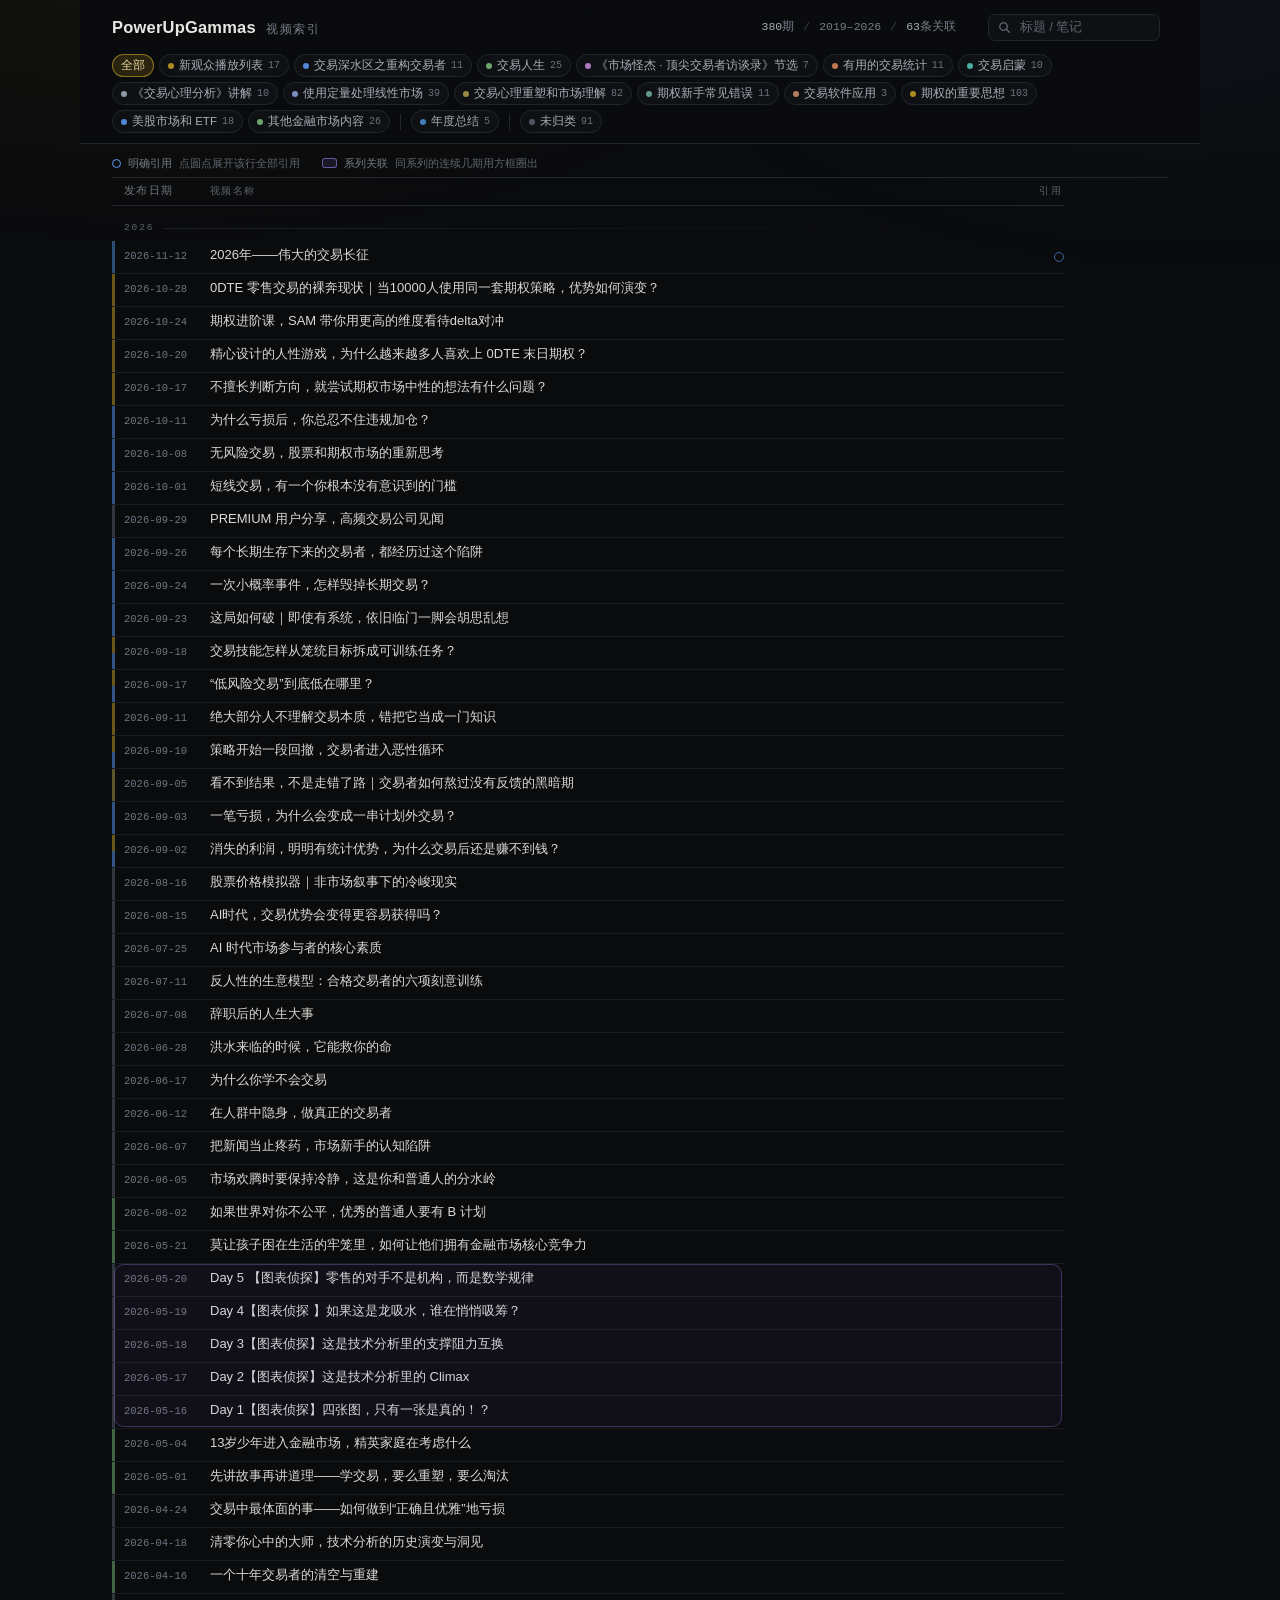
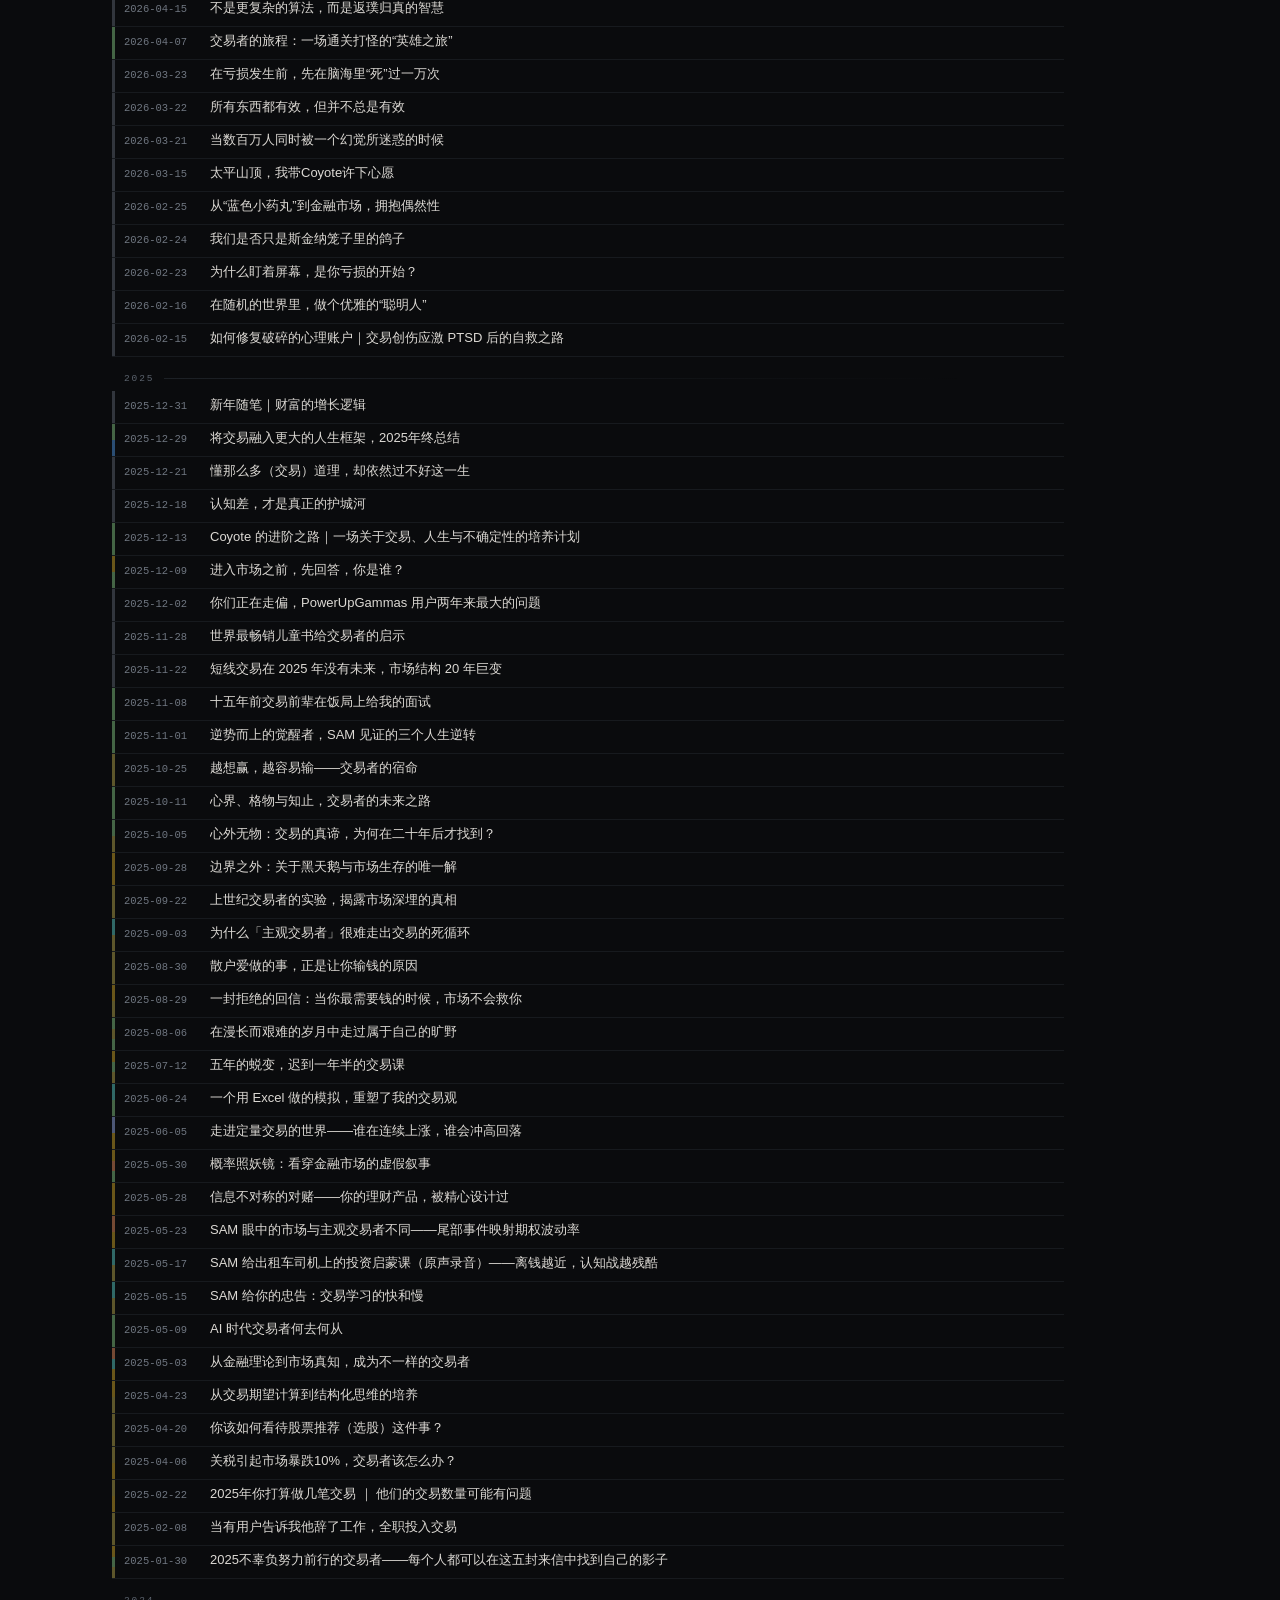
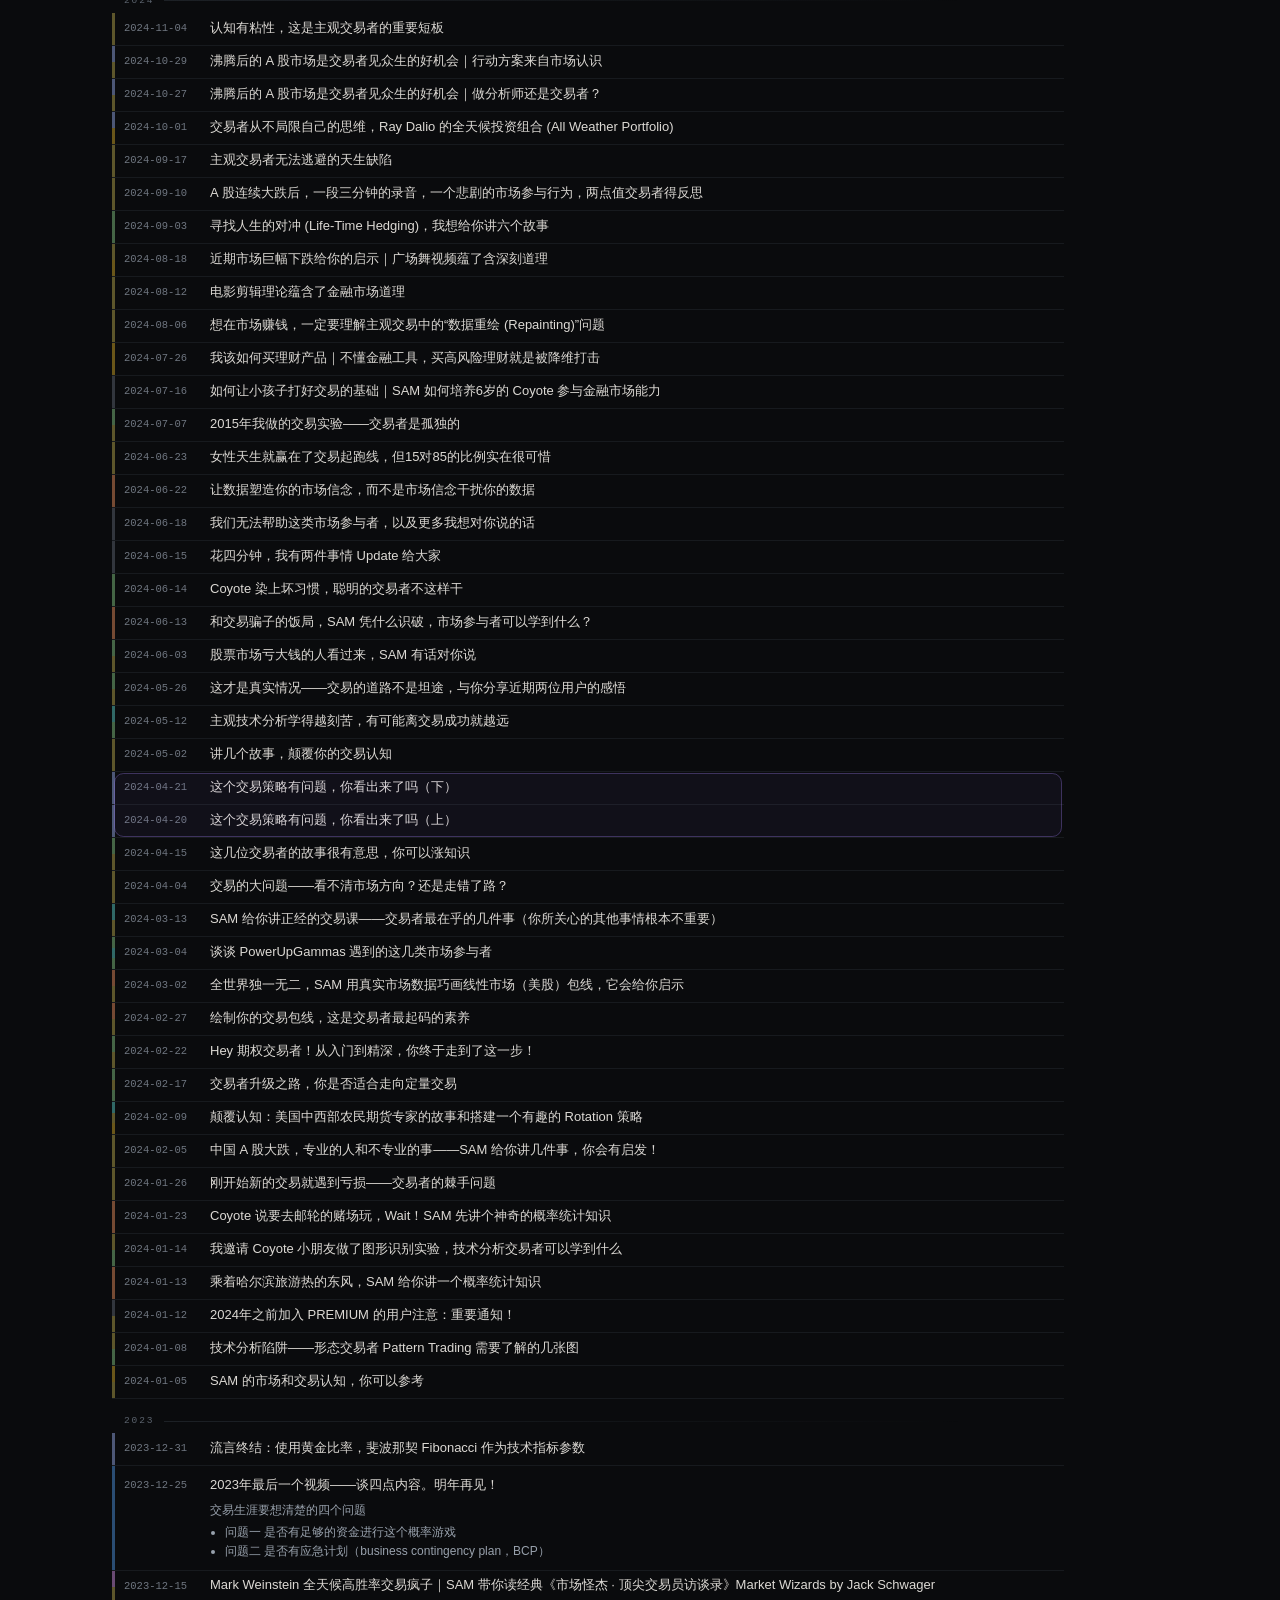
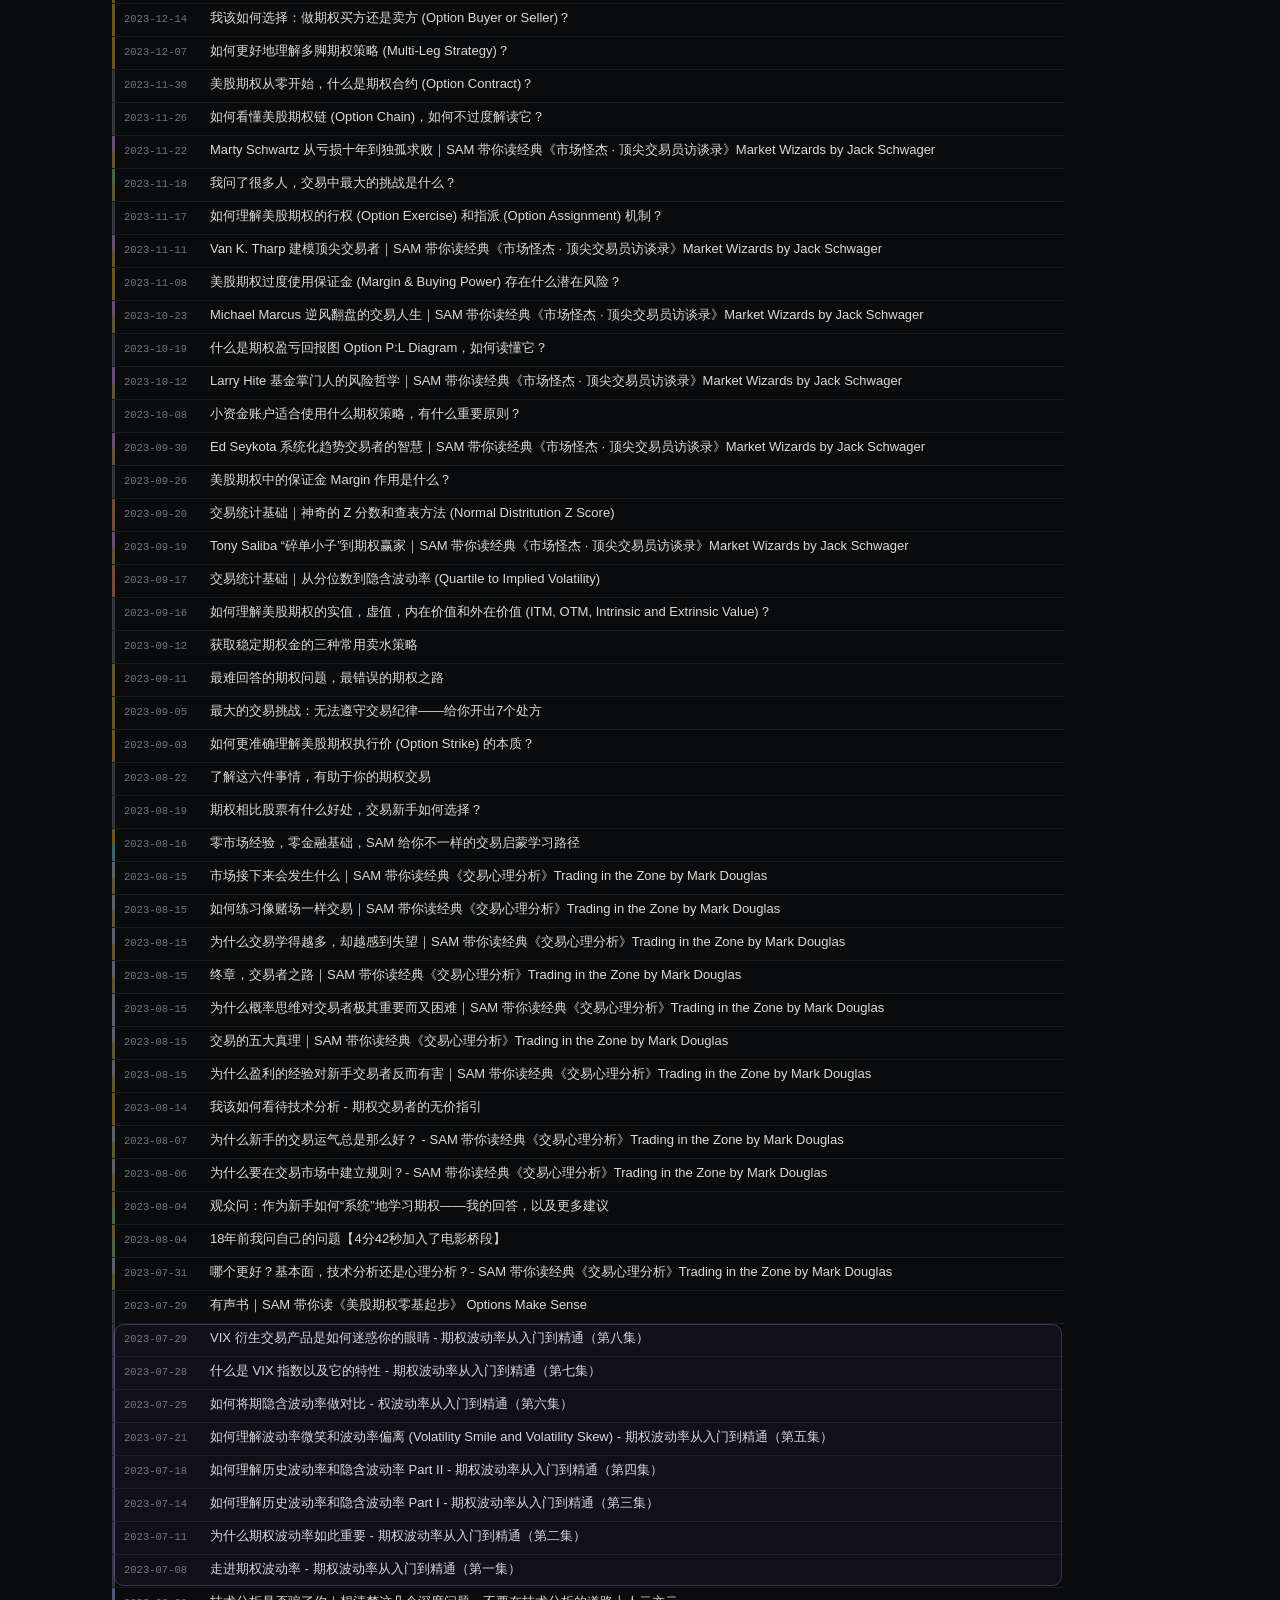
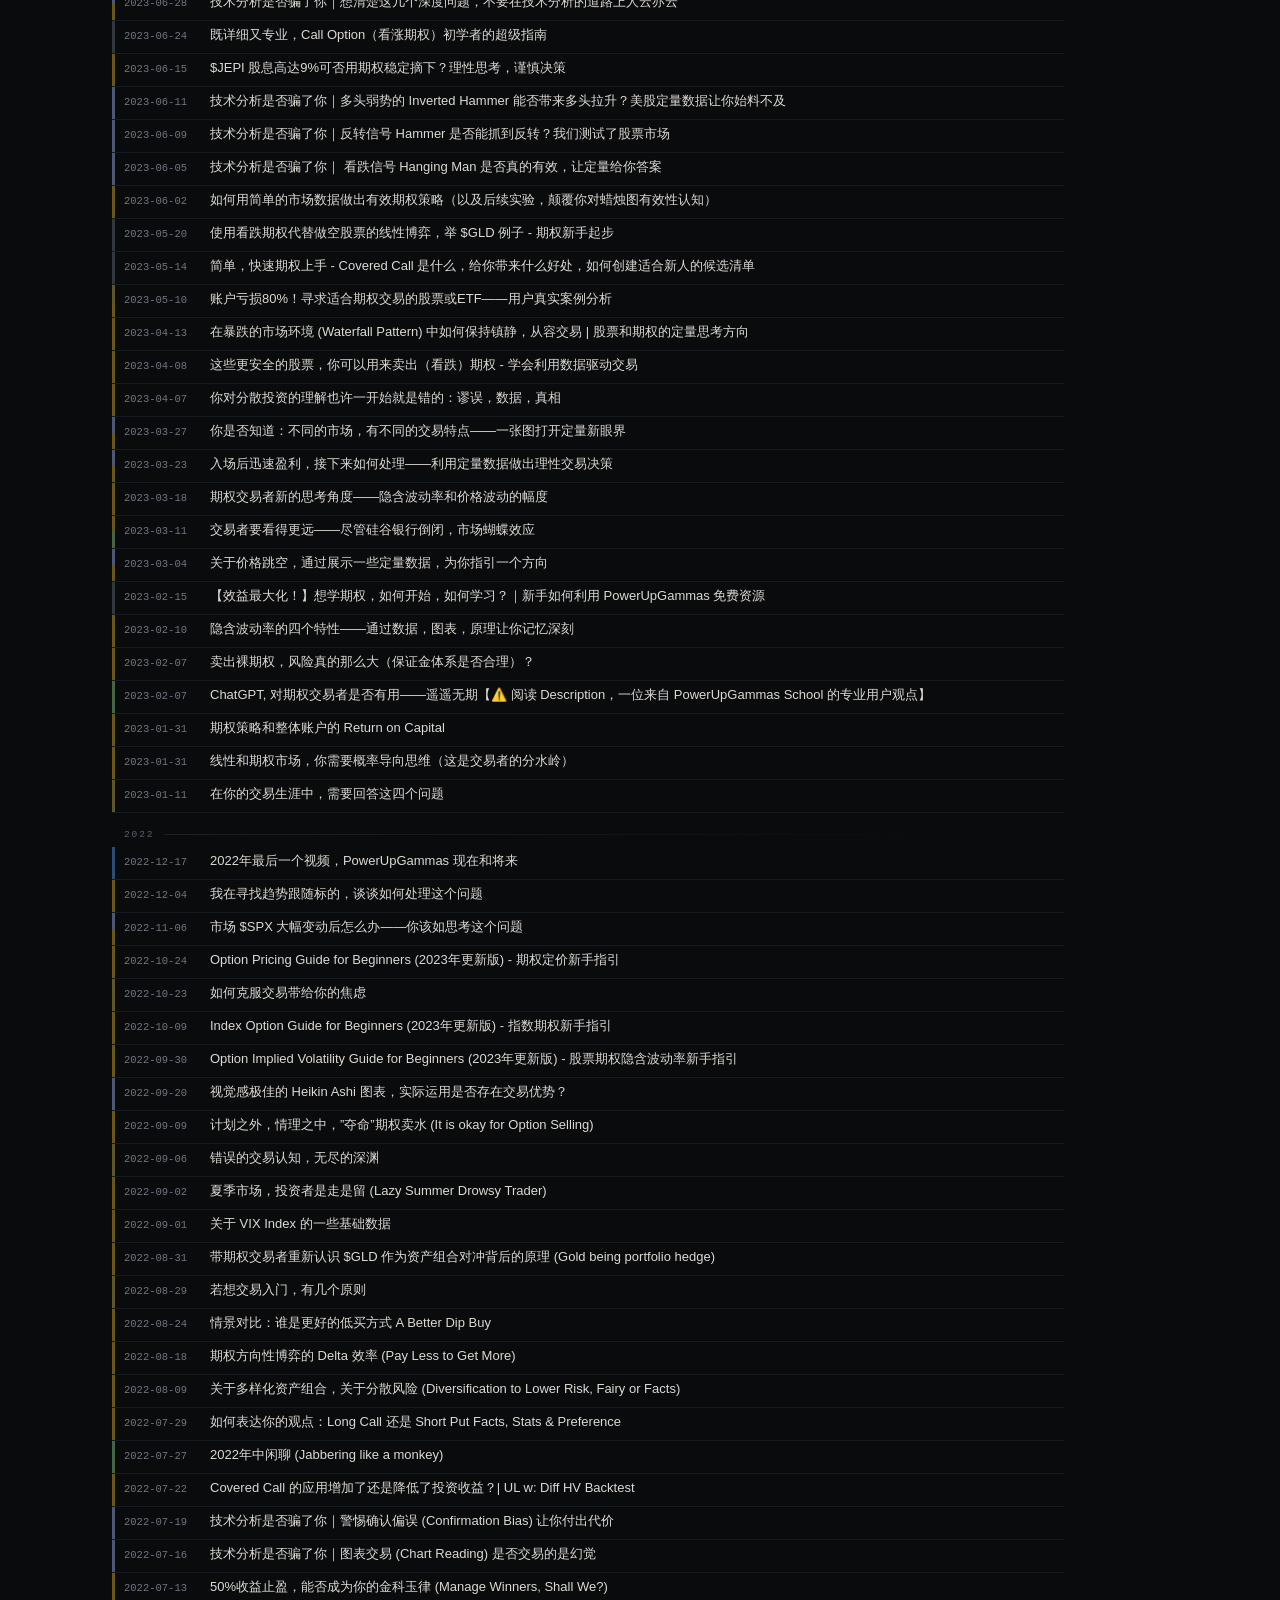
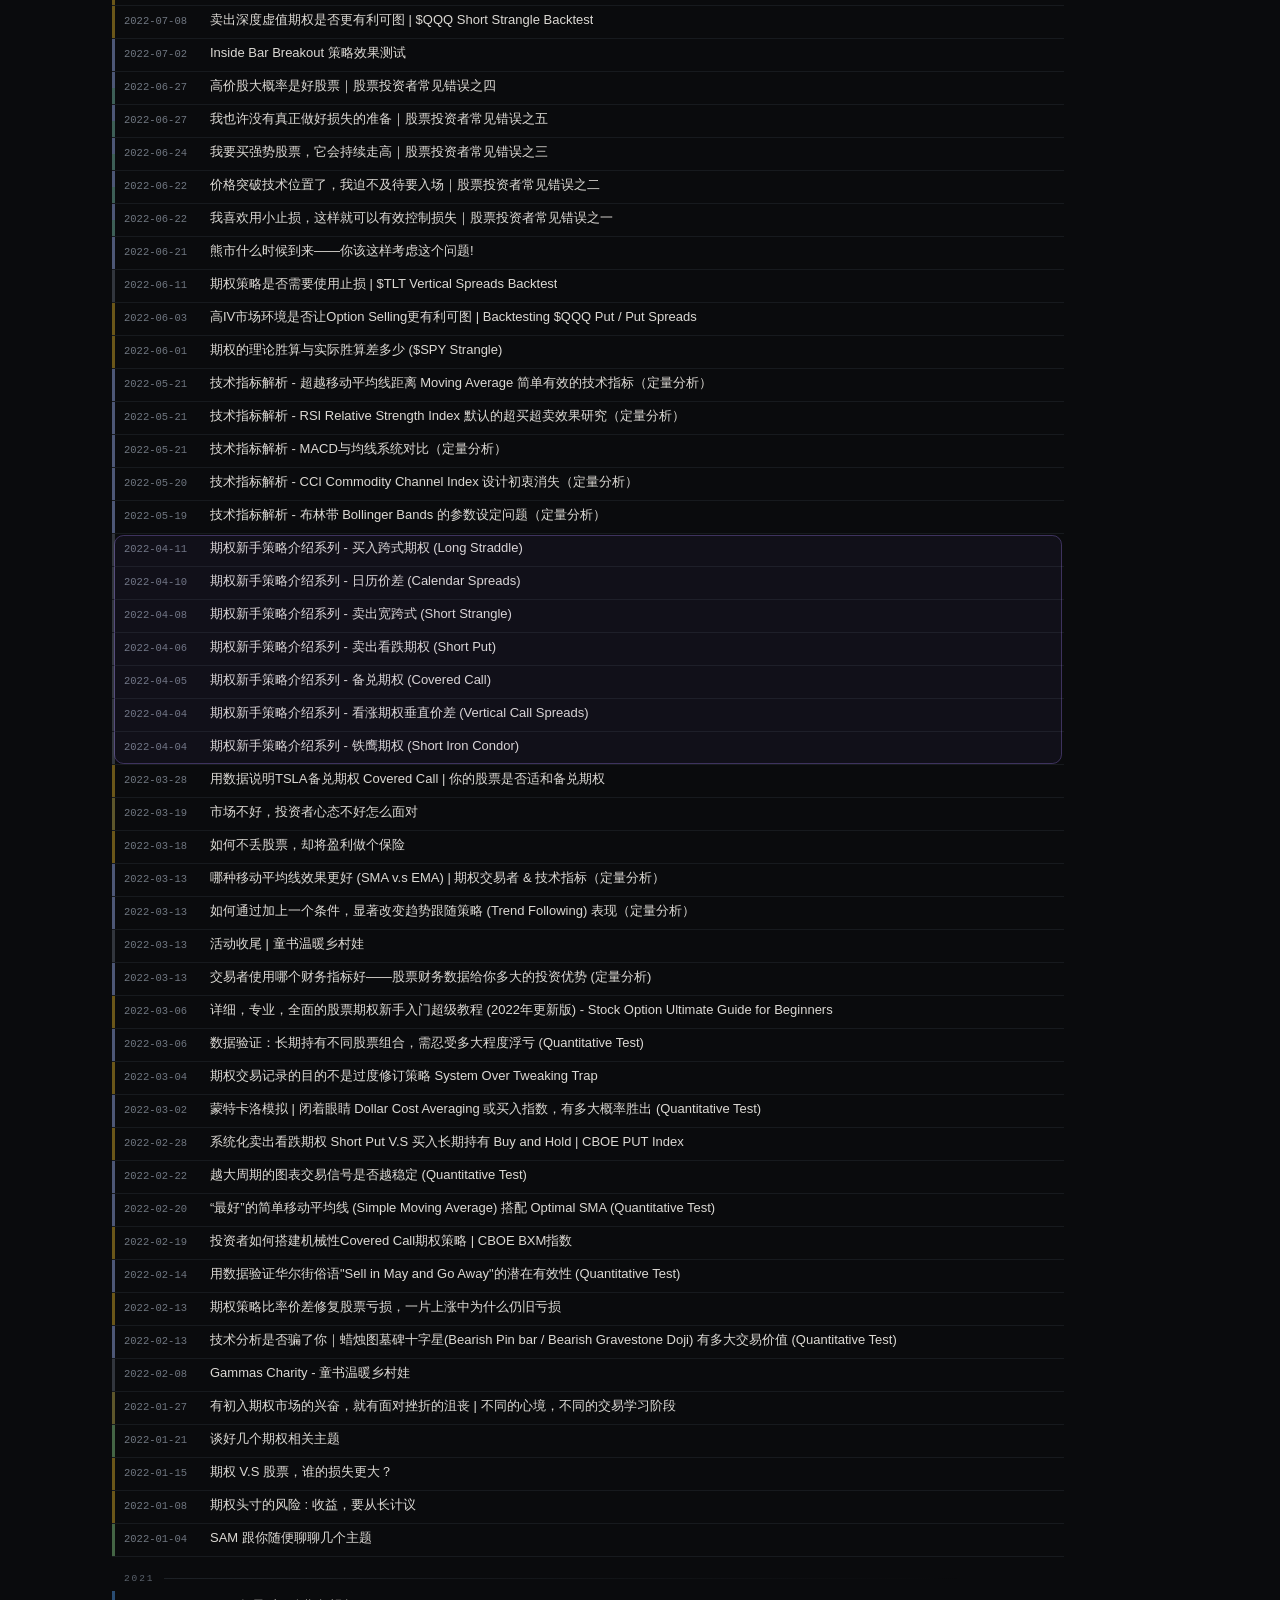
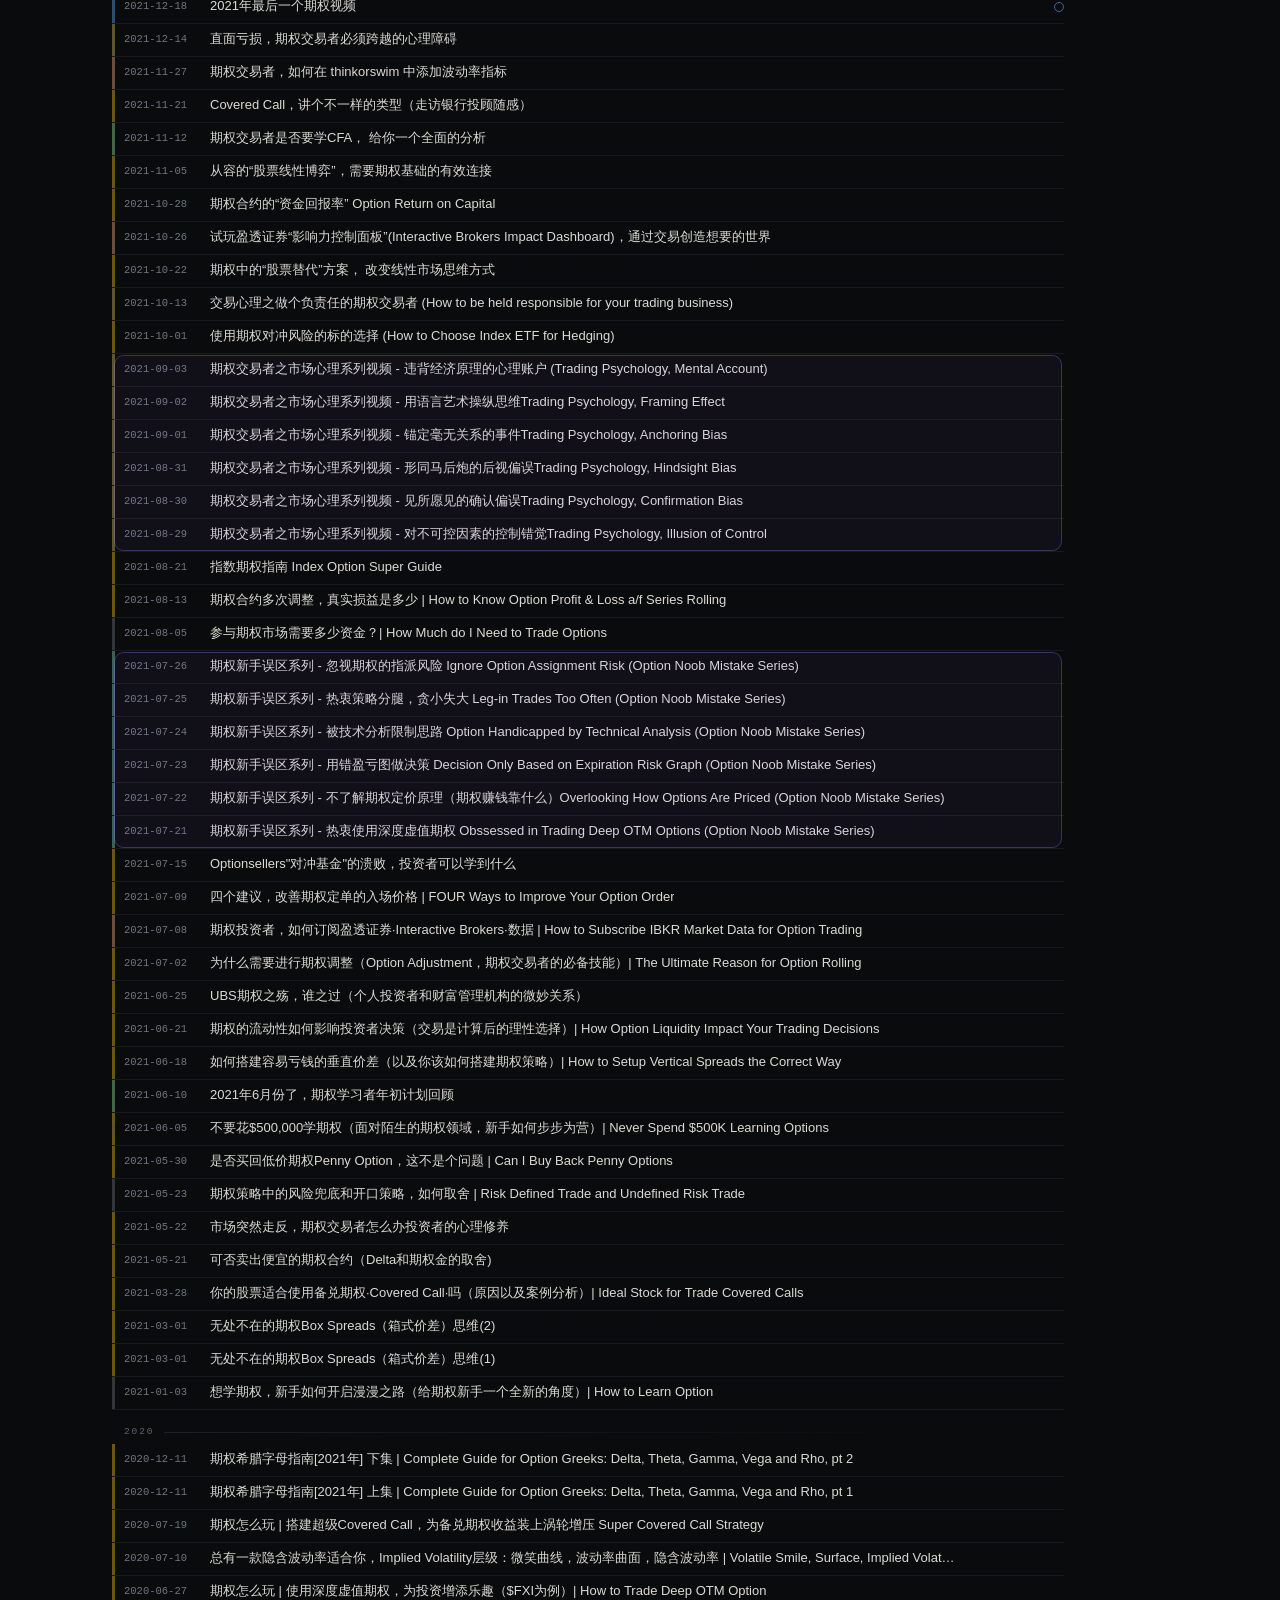
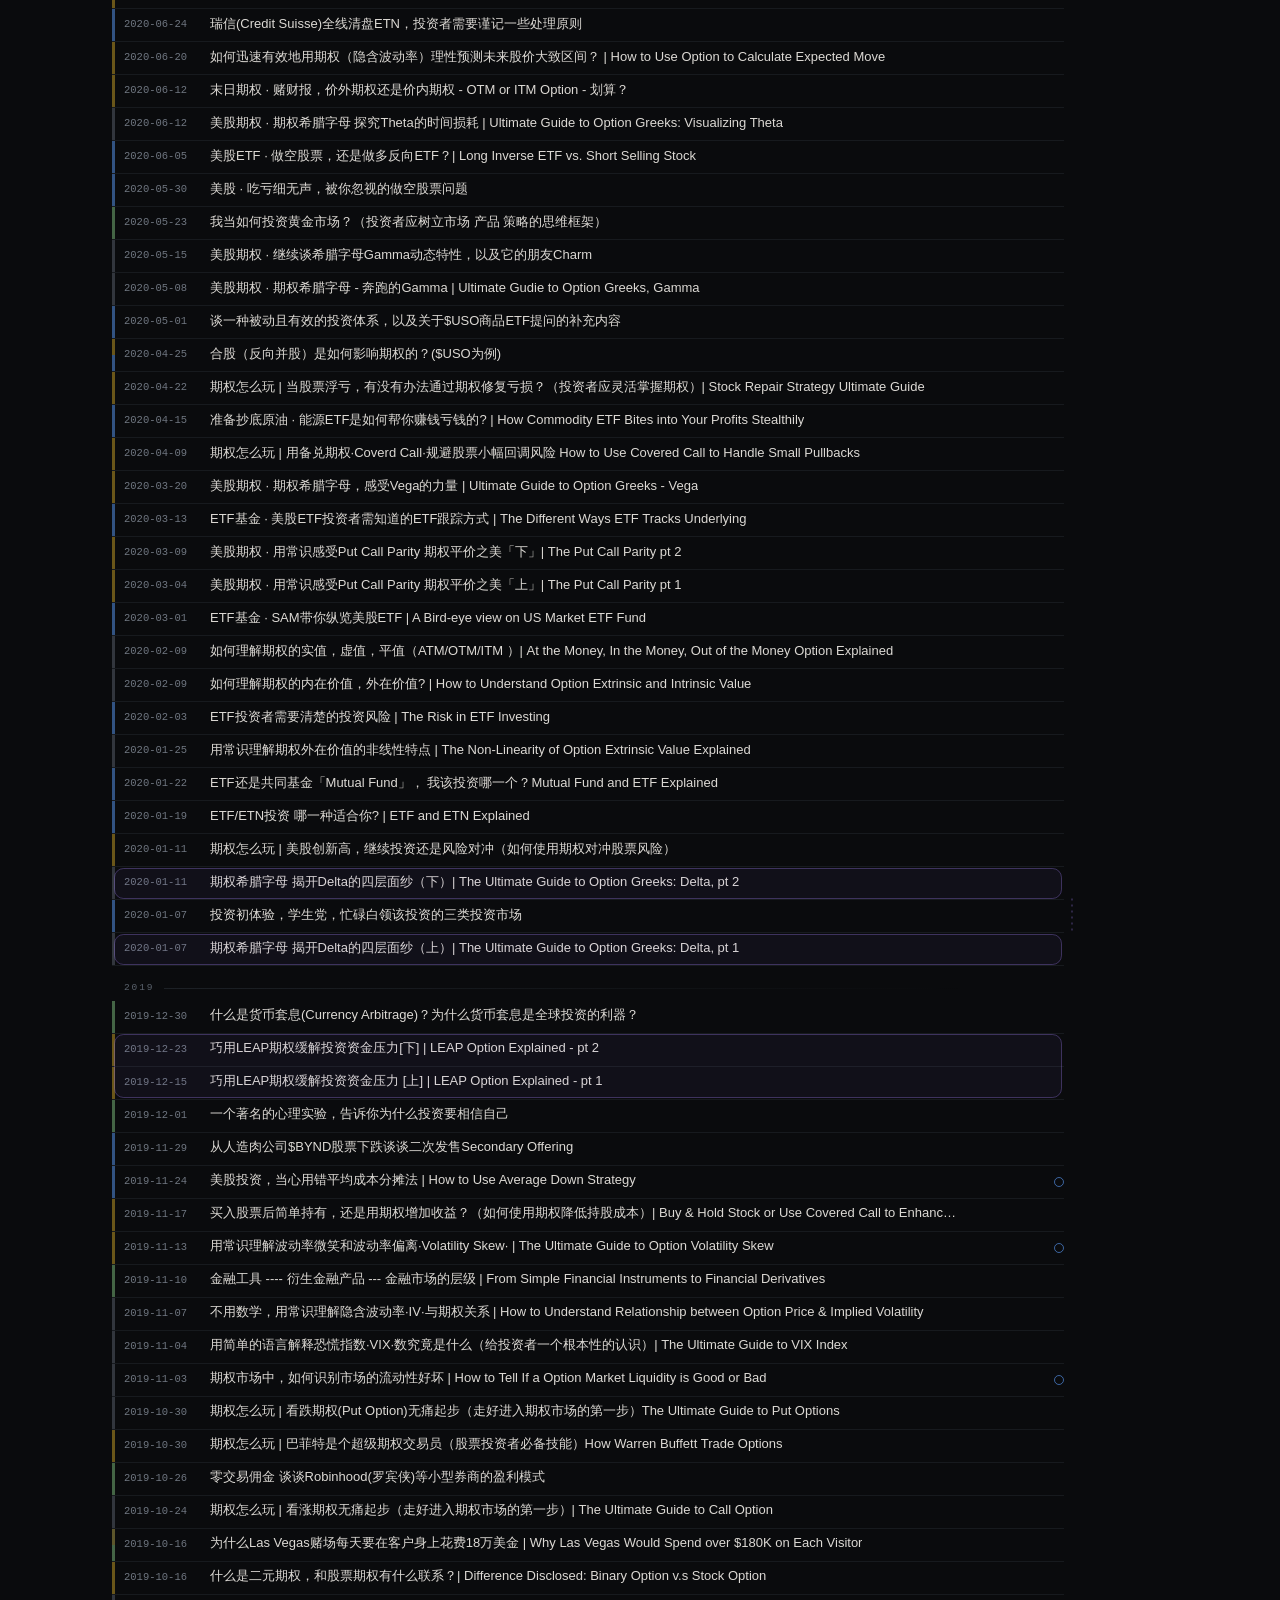
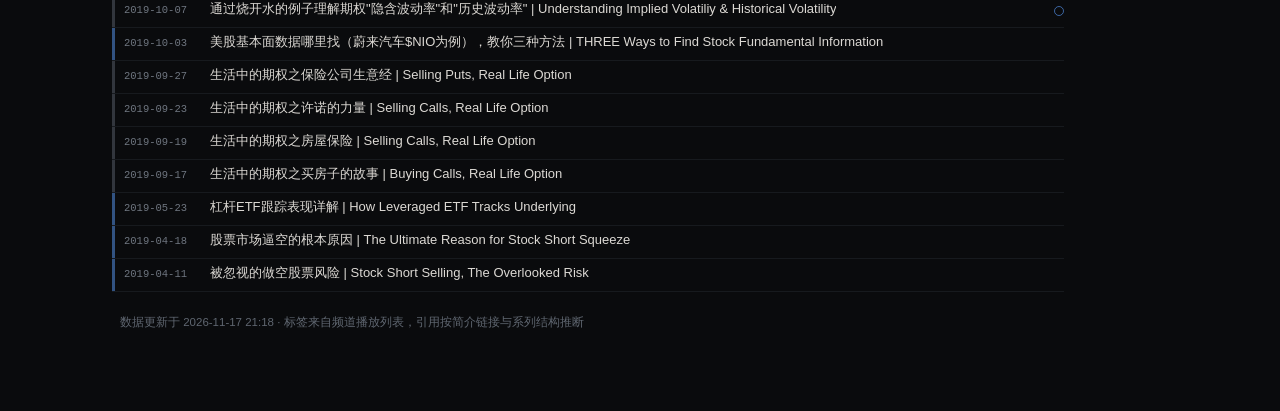
<file: index.html>
<!DOCTYPE html>
<html lang="zh-CN">
<head>
<meta charset="utf-8">
<meta name="viewport" content="width=device-width, initial-scale=1">
<title>PowerUpGammas · 视频索引</title>
<style>:root{
  --bg:#0a0b0d;
  --bg2:#0e1013;
  --surface:#121417;
  --surface2:#171a1e;
  --line:#22262c;
  --line2:#2c3138;
  --text:#e9e7e3;
  --text2:#a8adb6;
  --muted:#767d88;
  --gold:#c9a227;
  --blue:#5b9cf8;
  --violet:#9b7cf0;
  --amber:#e0a34a;
  --mono:"SF Mono",ui-monospace,"JetBrains Mono",Menlo,monospace;
  --sans:-apple-system,BlinkMacSystemFont,"SF Pro Text","PingFang SC","Hiragino Sans GB","Microsoft YaHei",sans-serif;
  --gutter:104px;
}
*{box-sizing:border-box}
[hidden]{display:none!important}
html,body{margin:0;padding:0}
html{-webkit-text-size-adjust:100%}
body{
  background:var(--bg);color:var(--text);font-family:var(--sans);
  font-size:14px;line-height:1.5;-webkit-font-smoothing:antialiased;
  text-rendering:optimizeLegibility;
}
body::before{
  content:"";position:fixed;inset:0;pointer-events:none;z-index:0;
  background:radial-gradient(1100px 520px at 12% -8%,rgba(201,162,39,.055),transparent 62%),
             radial-gradient(900px 460px at 92% 0%,rgba(91,156,248,.045),transparent 60%);
}
.wrap{position:relative;z-index:1;max-width:1120px;margin:0 auto;padding:0 32px 80px}

/* ---------- sticky head ---------- */
.stickyhead{
  position:sticky;top:0;z-index:40;
  background:linear-gradient(180deg,rgba(10,11,13,.97) 0%,rgba(10,11,13,.93) 100%);
  backdrop-filter:blur(14px);-webkit-backdrop-filter:blur(14px);
  border-bottom:1px solid var(--line);
  margin:0 -32px;padding:0 32px;
}
.head{display:flex;align-items:center;gap:16px;height:54px}
.brand{display:flex;align-items:baseline;gap:10px;min-width:0}
.ch{
  color:var(--text);text-decoration:none;font-size:16.5px;font-weight:650;
  letter-spacing:.2px;
}
.ch:hover{color:var(--gold)}
.sub{font-size:12px;color:var(--muted);letter-spacing:.14em}
.headmeta{
  margin-left:auto;display:flex;gap:0;align-items:center;
  font-family:var(--mono);font-size:11.5px;color:var(--muted);white-space:nowrap;
}
.headmeta b{color:var(--text2);font-weight:500}
.headmeta i{font-style:normal;opacity:.45;margin:0 9px}
.tools{display:flex;align-items:center;gap:8px;margin-left:16px}
.search{
  display:flex;align-items:center;gap:7px;padding:0 9px;height:27px;
  border:1px solid var(--line);border-radius:7px;background:var(--bg2);color:var(--muted);
  transition:border-color .16s,color .16s;
}
.search:focus-within{border-color:var(--line2);color:var(--text2)}
.search input{
  width:132px;background:none;border:0;outline:0;color:var(--text);
  font-family:var(--sans);font-size:12.5px;
}
.search input::placeholder{color:#5d646e}
.search input::-webkit-search-cancel-button{-webkit-appearance:none}

button.ghost{
  height:27px;padding:0 10px;border-radius:7px;cursor:pointer;
  border:1px solid var(--line);background:var(--bg2);color:var(--text2);
  font-family:var(--sans);font-size:12px;transition:.16s;
}
button.ghost:hover{border-color:var(--line2);color:var(--text)}
button.ghost.on{background:rgba(201,162,39,.13);border-color:rgba(201,162,39,.5);color:#e6c65c}
button.ghost.sm{height:24px;padding:0 9px;font-size:11.5px}
button.ghost .cnt{
  display:inline-block;margin-left:5px;font-family:var(--mono);font-size:10.5px;
  color:#e6c65c;opacity:.9;
}

/* ---------- tag bar ---------- */
.tagline{display:flex;align-items:flex-start;gap:8px;padding:0 0 10px}
.tagbar{
  flex:1;min-width:0;
  display:flex;flex-wrap:wrap;align-items:center;gap:5px;
}
.tagtools{flex:none;display:flex;align-items:center;height:23px}
.tagtools:empty{display:none}
.tagtools button.ghost{height:23px;padding:0 9px;font-size:11px;white-space:nowrap}
.tag{
  --tc:#8b95a3;
  display:inline-flex;align-items:center;gap:5px;height:23px;padding:0 8px;
  border:1px solid var(--line);border-radius:12px;background:var(--bg2);
  color:var(--text2);font-size:11.5px;cursor:pointer;transition:.14s;white-space:nowrap;
}
.tag:hover{border-color:var(--line2);color:var(--text)}
.tag .n{font-family:var(--mono);font-size:10px;color:#6b727d}
.tag .sw{width:6px;height:6px;border-radius:50%;background:var(--tc);opacity:.85}
.tag.all{font-weight:550}
.tag.on{
  background:color-mix(in srgb,var(--tc) 17%,transparent);
  border-color:color-mix(in srgb,var(--tc) 62%,transparent);
  color:color-mix(in srgb,var(--tc) 46%,#fff);
}
.tag.on .n{color:inherit;opacity:.6}
.tag.all.on{--tc:var(--gold)}
.tagbar .dvd{width:1px;height:16px;background:var(--line);margin:0 5px}

/* ---------- legend ---------- */
.legend{
  display:flex;align-items:center;gap:22px;flex-wrap:wrap;
  padding:11px 0 5px;font-size:11px;color:var(--muted);
}
.lg{display:inline-flex;align-items:center;gap:7px}
.lg em{font-style:normal;color:#5f6670}
.dot{width:9px;height:9px;border-radius:50%;display:inline-block}
.dot.mention{background:transparent;border:1.5px solid var(--blue)}
.fbox{
  width:15px;height:10px;border-radius:3px;display:inline-block;
  border:1px solid rgba(155,124,240,.62);background:rgba(155,124,240,.1);
}
.hint{margin-left:auto;color:#6b7280}
.lg.dim{color:#6b7280;font-size:11px}

/* ---------- board ---------- */
.board{position:relative;border-top:1px solid var(--line)}
.cols{
  display:grid;grid-template-columns:86px minmax(0,1fr) 96px;
  padding:6px 0 6px 12px;margin-right:var(--gutter);
  font-size:9.5px;letter-spacing:.14em;color:#5c636d;text-transform:uppercase;
  border-bottom:1px solid var(--line);
}
.cols .c-refs{text-align:right;padding-right:2px}
.list{position:relative;padding-right:var(--gutter)}

.row{
  scroll-margin-top:132px;
  display:grid;grid-template-columns:86px minmax(0,1fr) 96px;
  align-items:center;min-height:33px;padding:0 0 0 12px;
  border-bottom:1px solid #171a1e;position:relative;
  transition:background .14s;
}
.row:not(.hidden):hover{background:#111418}
.row.has-note{align-items:start;padding-top:10px;padding-bottom:10px}
.row.has-note .c-date,.row.has-note .c-refs{padding-top:2px}
.row.hidden{display:none}
.row .stripe{position:absolute;left:0;top:0;bottom:0;width:3px;opacity:.5}
.row:hover .stripe{opacity:.85}
.c-title{min-width:0;padding-right:12px}
.c-title a{
  color:#dcd9d4;text-decoration:none;font-size:13px;line-height:1.32;
  /* 按文字宽度收缩：标题右侧的空白留给「点空白开笔记」，而不是被链接吃掉 */
  display:inline-block;max-width:100%;
  overflow:hidden;text-overflow:ellipsis;white-space:nowrap;vertical-align:top;
  transition:color .14s;
}
.row:hover .c-title a{color:#fff}
.c-title a:hover{color:var(--gold)}
.c-date{
  font-family:var(--mono);font-size:10.5px;color:#6f7680;
  font-variant-numeric:tabular-nums;
}
.c-refs{display:flex;gap:7px;justify-content:flex-end;align-items:center;padding-right:0;flex-wrap:wrap}

.badge{
  width:10px;height:10px;min-width:10px;border-radius:50%;cursor:pointer;
  padding:0;background:transparent;position:relative;transition:.14s;
}
.badge::after{content:"";position:absolute;inset:-7px;border-radius:50%}
.badge.mention{border:1px solid rgba(91,156,248,.62)}
.badge.series{border:1px solid rgba(155,124,240,.7);position:relative}
.badge.series::before{
  content:"";position:absolute;inset:2px;border-radius:50%;
  border:1px solid rgba(155,124,240,.5);
}
.badge:hover{border-color:var(--blue);background:rgba(91,156,248,.3);transform:scale(1.28)}
.badge.series:hover{border-color:var(--violet);background:rgba(155,124,240,.3)}
.badge.sel{background:var(--blue);border-color:var(--blue);box-shadow:0 0 0 3px rgba(91,156,248,.14)}
.badge.series.sel{background:var(--violet);border-color:var(--violet);box-shadow:0 0 0 3px rgba(155,124,240,.16)}

.penbtn{
  display:none;height:18px;padding:0 6px;border-radius:10px;cursor:pointer;
  border:1px solid rgba(201,162,39,.45);background:rgba(201,162,39,.1);
  color:#dcc06a;font-size:10px;font-family:var(--sans);
}
.dev .penbtn{display:inline-flex;align-items:center}
.dev .row:not(.hidden){cursor:pointer}
.dev .row .c-title a{cursor:pointer}
.dev .c-refs{flex-wrap:nowrap;gap:6px}

/* row states */
.row.is-source{background:rgba(201,162,39,.07)}
.row.is-source .stripe{opacity:1;background:var(--gold)!important}
.row.is-target{background:rgba(91,156,248,.1)}
.row.is-target .c-title a{color:#fff}
.row.is-temp .c-date::after{
  content:"临时";margin-left:7px;font-size:9.5px;color:var(--amber);
  border:1px solid rgba(224,163,74,.4);border-radius:3px;padding:0 3px;
  font-family:var(--sans);letter-spacing:.04em;
}
.row.is-target::before{
  content:"";position:absolute;left:0;top:0;bottom:0;width:2px;background:var(--blue);
}
.row.flash{animation:flash .9s ease-out}
@keyframes flash{0%{background:rgba(91,156,248,.28)}100%{background:rgba(91,156,248,.1)}}

/* year divider */
.yr{
  display:flex;align-items:center;gap:10px;
  padding:15px 0 5px 12px;margin-right:var(--gutter);
  font-family:var(--mono);font-size:9.5px;letter-spacing:.2em;color:#5b636d;
}
.yr::after{content:"";flex:1;height:1px;background:linear-gradient(90deg,#1d2126,transparent)}
.yr.hidden{display:none}

/* links svg */
.links{
  position:absolute;top:0;right:0;width:var(--gutter);height:100%;
  pointer-events:none;overflow:visible;z-index:2;
}
.frames{
  position:absolute;top:0;left:0;width:calc(100% - var(--gutter));height:100%;
  pointer-events:none;overflow:visible;z-index:2;
}
.links path{fill:none;stroke-width:1.1}

/* ---------- editor ---------- */
.row.editing{background:#101317}
.editor{
  grid-column:1/-1;padding:2px 0 16px 40px;display:flex;flex-direction:column;gap:12px;
  animation:fade .18s ease-out;
}
/* 只做位移，不用 opacity：动画被暂停或系统减少动效时内容也不会消失 */
@keyframes fade{from{transform:translateY(-3px)}to{transform:none}}
.ed-row{display:flex;align-items:flex-start;gap:10px}
.ed-label{
  width:52px;flex:none;font-size:10.5px;letter-spacing:.1em;color:#5f6670;
  padding-top:5px;text-transform:uppercase;
}
.ed-body{display:flex;flex-wrap:wrap;gap:5px;align-items:center;flex:1}
.tag.mini{height:22px;font-size:11px;padding:0 8px}
.tag.mini.on{font-weight:500}
.refitem .rdot{
  width:8px;height:8px;border-radius:50%;flex:none;
  border:1px solid rgba(91,156,248,.65);
}
.refitem.series .rdot{border-color:rgba(155,124,240,.75);box-shadow:inset 0 0 0 1px rgba(155,124,240,.45)}
.editor button.ghost{border-color:#2c3138;background:#15181c}

/* ---------- 行编辑面板：标签 ---------- */
.tagchip{
  display:inline-flex;align-items:center;gap:6px;height:24px;padding:0 4px 0 8px;
  border-radius:12px;border:1px solid var(--line2);background:#15181c;
  font-size:11px;color:var(--text2);
}
.tagchip .sw{width:6px;height:6px;border-radius:50%;background:var(--tc);opacity:.85;flex:none}
.tagchip .tn{
  color:#d6d3ce;max-width:190px;overflow:hidden;text-overflow:ellipsis;white-space:nowrap;
  cursor:pointer;
}
.tagchip .tn:hover{color:#9dc4ff}
.tagchip .x{
  width:16px;height:16px;line-height:14px;text-align:center;border-radius:50%;
  color:#7b828c;cursor:pointer;font-size:13px;flex:none;
}
.tagchip .x:hover{background:#241618;color:#f0a8a8}
.ed-sub{
  margin:2px 0 0 62px;padding:8px;display:flex;flex-direction:column;gap:7px;
  border:1px solid var(--line2);border-radius:10px;background:#121519;
}
.sub-head{display:flex;align-items:center;gap:8px;font-size:11px;color:#8a9099}
.sub-k{
  flex:none;font-size:10px;color:#85b7eb;padding:0 5px;border-radius:4px;
  border:1px solid rgba(91,156,248,.4);background:rgba(91,156,248,.1);
}
.sub-hint{flex:1;min-width:0;overflow:hidden;text-overflow:ellipsis;white-space:nowrap}
.sub-input{width:100%;min-width:0}
.sub-list{max-height:240px;overflow:auto;display:flex;flex-direction:column;gap:1px}
.tg-hint,.tg-empty{font-size:11px;color:#6b7280;padding:5px 8px}
.tg-item{
  display:flex;align-items:center;gap:8px;padding:5px 8px;border-radius:5px;
  cursor:pointer;font-size:12px;
}
.tg-item:hover,.tg-item.cur{background:#1d2228}
.tg-item .sw{width:7px;height:7px;border-radius:50%;background:var(--tc);flex:none}
.tg-item .tn{flex:1;min-width:0;overflow:hidden;text-overflow:ellipsis;white-space:nowrap;color:#d6d3ce}
.tg-item .tf{
  max-width:38%;overflow:hidden;text-overflow:ellipsis;white-space:nowrap;
  font-size:10px;color:#6b7280;flex:none;
}
.tg-item .n{font-family:var(--mono);font-size:10px;color:#6f7680;flex:none}
.tg-create{
  margin-top:3px;padding-top:7px;border-top:1px solid #232830;border-radius:0;
}
.tg-create .tn{color:#9dc4ff}
.tg-create .plus{font-size:13px;color:#9dc4ff;width:7px;flex:none;line-height:1}

.refitem{
  display:inline-flex;align-items:center;gap:5px;height:24px;padding:0 4px 0 7px;
  border-radius:12px;border:1px solid var(--line2);background:#15181c;
  font-size:11px;color:var(--text2);cursor:pointer;max-width:100%;
}
.refitem:hover{border-color:#3d444d}
.refitem .rd{font-family:var(--mono);font-size:9.5px;color:#6f7680;flex:none}
.refitem .rt{color:#d6d3ce;overflow:hidden;text-overflow:ellipsis;white-space:nowrap}
.refitem .mk{
  flex:none;font-size:9px;line-height:12px;color:#caa227;padding:0 2px;
  border:1px solid rgba(201,162,39,.35);border-radius:3px;
}
.refitem .x{
  cursor:pointer;color:#6b7280;font-size:13px;line-height:1;padding:0 3px;flex:none;
}
.refitem .x:hover{color:#e07070}
.refitem.series{border-style:dashed}
.refinput{
  height:26px;min-width:190px;padding:0 9px;border-radius:6px;
  border:1px solid var(--line);background:var(--bg2);color:var(--text);
  font-family:var(--sans);font-size:12px;outline:0;
}
.refinput:focus{border-color:var(--line2)}

/* ---------- 选目标 ---------- */
.picking .row:not(.hidden){cursor:crosshair}
.picking .row.pick-src{cursor:default;background:#101317}
.picking .row.pick-used{opacity:.42;cursor:not-allowed}
.picking .row:not(.pick-src):not(.pick-used):hover{background:rgba(91,156,248,.09);box-shadow:inset 0 0 0 1px rgba(91,156,248,.38)}
.picking .row:not(.pick-src):not(.pick-used):hover .c-title a{color:#fff}
.picking .row:not(.pick-src):not(.pick-used):hover .c-refs::before{
  content:"＋ 引用";font-size:9.5px;color:#85b7eb;margin-right:2px;white-space:nowrap;
}
.picking .row.pick-used .c-refs::before{
  content:"已引用";font-size:9.5px;color:#6f7680;margin-right:2px;white-space:nowrap;
}
.ed-pick{
  margin:2px 0 0 62px;padding:8px;display:flex;flex-direction:column;gap:7px;
  border:1px solid var(--line2);border-radius:10px;background:#121519;
}
.pk-head{display:flex;align-items:center;gap:8px;font-size:11px;color:#8a9099}
.pk-k{
  flex:none;font-size:10px;color:#85b7eb;padding:0 5px;border-radius:4px;
  border:1px solid rgba(91,156,248,.4);background:rgba(91,156,248,.1);
}
.pk-sub{flex:1;min-width:0;overflow:hidden;text-overflow:ellipsis;white-space:nowrap}
.pk-input{width:100%;min-width:0}
.pk-list{max-height:300px;overflow:auto;display:flex;flex-direction:column;gap:1px}
.pk-group{font-size:10px;letter-spacing:.08em;color:#6f7680;padding:7px 8px 3px}
.pk-item{
  display:flex;align-items:center;gap:8px;padding:5px 8px;border-radius:5px;
  cursor:pointer;font-size:12px;
}
.pk-item:hover,.pk-item.cur{background:#1d2228}
.pk-item.used{opacity:.45;cursor:default}
.pk-item.used:hover{background:none}
.pk-d{font-family:var(--mono);font-size:10px;color:#6f7680;flex:none}
.pk-t{flex:1;min-width:0;overflow:hidden;text-overflow:ellipsis;white-space:nowrap;color:#d6d3ce}
.pk-item.used .pk-t{color:#8a9099}
.pk-t mark{background:rgba(201,162,39,.22);color:#f0d98a;border-radius:2px;padding:0 1px}
.pk-m{
  flex:none;max-width:190px;overflow:hidden;text-overflow:ellipsis;white-space:nowrap;
  font-size:10px;color:#7d848e;
}
.pk-st{flex:none;font-size:10px;padding:1px 4px;border-radius:3px;border:1px solid transparent}
.pk-st.on{color:#7d848e;border-color:var(--line2)}
.pk-st.rev{color:#e0a34a;border-color:rgba(224,163,74,.4);background:rgba(224,163,74,.08)}
.pk-st.ser{color:#b9a4f5;border-color:rgba(155,124,240,.4);background:rgba(155,124,240,.08)}
.pk-empty{padding:10px 8px;font-size:11.5px;color:#7f858e}

/* ---------- drawer ---------- */
.drawer{
  position:fixed;right:24px;bottom:24px;width:452px;max-width:calc(100vw - 48px);
  max-height:min(64vh,560px);z-index:60;display:flex;flex-direction:column;
  background:#0f1215;border:1px solid var(--line2);border-radius:12px;
  box-shadow:0 24px 60px rgba(0,0,0,.6);
}
.drawer-head{
  display:flex;align-items:center;gap:10px;padding:12px 14px;
  border-bottom:1px solid var(--line);font-size:12.5px;
}
.drawer-sub{font-family:var(--mono);font-size:11px;color:var(--muted)}
.drawer-head button{margin-left:auto}
.drawer-body{overflow:auto;padding:8px 14px 14px}
.pi-intro{
  margin:8px 0 4px;padding:11px 13px;border-radius:8px;
  background:#0d1013;border:1px solid #1c2026;
  font-size:11.5px;line-height:1.68;color:#98a0aa;
}
.pi-intro p{margin:0 0 7px}
.pi-intro p:last-child{margin:0}
.pi-intro em{font-style:normal;color:#c6c2ba}
.pi-intro b{color:#d8d4cc;font-weight:600}
.pi-intro ul{margin:7px 0 8px;padding-left:0;list-style:none}
.pi-intro li{position:relative;padding-left:12px;margin-bottom:4px}
.pi-intro li::before{
  content:"";position:absolute;left:2px;top:.72em;width:3px;height:3px;
  border-radius:50%;background:#4a515b;
}
.pi-intro .dim{color:#6b7280;font-size:11px;margin-top:8px}
.pi-empty{
  padding:18px 0 22px;text-align:center;color:#5f6670;font-size:12px;
}
.pi{padding:11px 0;border-bottom:1px solid #191c21}
.pi:last-child{border-bottom:0}
.pi-t{font-size:12.5px;color:#d5d2cd;margin-bottom:3px}
.pi-t a{color:inherit;text-decoration:none}
.pi-t a:hover{color:var(--gold)}
.pi-m{font-family:var(--mono);font-size:10.5px;color:#5f6670;margin-bottom:5px}
.pi-e{
  font-size:11.5px;color:#9aa1ab;line-height:1.55;background:#12151a;
  border-left:2px solid #2a2f36;padding:6px 9px;border-radius:0 4px 4px 0;margin-bottom:7px;
}
.pi-a{display:flex;gap:6px;align-items:center;flex-wrap:wrap}
.pi-a select{
  height:24px;background:var(--bg2);color:var(--text2);border:1px solid var(--line);
  border-radius:5px;font-size:11.5px;max-width:230px;font-family:var(--sans);
}

/* ---------- footer / toast ---------- */
.foot{
  display:flex;gap:8px;flex-wrap:wrap;align-items:center;
  padding:22px 0 0;font-size:11.5px;color:#5f6670;
}
.foot .sep{opacity:.5}
.foot code{font-family:var(--mono);font-size:11px;color:#7d848e}
.toast{
  position:fixed;left:50%;bottom:28px;transform:translateX(-50%);
  display:flex;align-items:center;gap:12px;max-width:calc(100vw - 40px);
  background:#1a1e23;border:1px solid var(--line2);color:var(--text);
  padding:9px 16px;border-radius:8px;font-size:12.5px;z-index:80;
  box-shadow:0 14px 40px rgba(0,0,0,.55);
  animation:fade .2s ease-out;
}
.toast-act{
  flex:none;border:0;background:none;padding:0;cursor:pointer;
  color:#85b7eb;font-family:var(--sans);font-size:12.5px;
  text-decoration:underline;text-underline-offset:2px;
}
.toast-act:hover{color:#b5d4f4}

/* ---------- 模式标识 ---------- */
.modechip{
  font-size:10px;letter-spacing:.08em;color:#e6c65c;
  border:1px solid rgba(201,162,39,.45);background:rgba(201,162,39,.12);
  border-radius:4px;padding:1px 6px;
}
.devtools{display:inline-flex;gap:6px;align-items:center}

/* ---------- 行内笔记（只读展示） ---------- */
.c-note{display:none}
.c-note.has{
  display:block;margin-top:4px;font-size:12px;line-height:1.62;
  color:#98a1ac;cursor:text;
  /* 固定高度：行高不随笔记长短变化，超出的内容在框内滚动 */
  height:calc(1.62em * 3);
  overflow-y:auto;overflow-x:hidden;
  -webkit-overflow-scrolling:touch;
  scrollbar-width:thin;scrollbar-color:#333b45 transparent;
  padding-right:6px;
}
.c-note.has::-webkit-scrollbar{width:6px}
.c-note.has::-webkit-scrollbar-thumb{background:#333b45;border-radius:3px}
.c-note.has::-webkit-scrollbar-thumb:hover{background:#414b57}
.c-note.has::-webkit-scrollbar-track{background:transparent}
/* 开发版点文字即编辑 */
.dev .c-note.has{cursor:pointer}
.dev .c-note.has:hover{color:#b6bec8}
.c-note p{margin:0 0 2px}
.c-note p:last-child{margin:0}
.c-note h1,.c-note h2,.c-note h3{font-size:12.5px;font-weight:600;color:#c3cad3;margin:4px 0 2px}
.c-note li{margin-left:0}
.c-note ul,.c-note ol{padding-left:15px;margin:2px 0}
.c-note ul>li{list-style:disc}
.c-note ol>li{list-style:decimal}
.c-note blockquote{
  border-left:2px solid #2b3138;padding-left:8px;color:#8b939d;margin:2px 0;
}
.c-note code{
  font-family:var(--mono);font-size:11px;background:#171b20;border-radius:3px;padding:0 3px;
}
.c-note pre{
  font-family:var(--mono);font-size:11px;background:#12151a;border:1px solid #1d2127;
  border-radius:5px;padding:6px 8px;margin:3px 0;white-space:pre-wrap;
}
.c-note a{color:#78aef8}
.c-note hr{border:0;border-top:1px solid #232830;margin:5px 0}

/* ---------- 笔记编辑面板 ---------- */
.np{
  grid-column:1/-1;padding:4px 0 16px 12px;
  animation:fade .18s ease-out;
}
.np-bar{display:flex;align-items:center;gap:10px;margin-bottom:8px}
.np-label{font-size:10.5px;letter-spacing:.12em;color:#5f6670;text-transform:uppercase}
.np-tip{font-size:11px;color:#4f565f}


/* ================= 响应式 ================= */

/* 小笔记本 / 平板横屏：略收列宽 */
@media (max-width:1080px){
  :root{--gutter:88px}
  .cols,.row{grid-template-columns:82px minmax(0,1fr) 84px}
}

/* 平板竖屏：继续收紧，仍保留连线 */
@media (max-width:820px){
  :root{--gutter:70px}
  .wrap{padding:0 18px 56px}
  .stickyhead{margin:0 -18px;padding:0 18px}
  .cols,.row{grid-template-columns:76px minmax(0,1fr) 62px}
  .c-date{font-size:10px}
  .c-title a{font-size:13px}
  .np{padding-left:8px}
}

/* 手机竖屏（iPhone 17 ≈ 393pt） */
@media (max-width:560px){
  :root{--gutter:0px}
  .wrap{padding:0 12px 44px}
  .wrap{padding-left:max(12px,env(safe-area-inset-left));padding-right:max(12px,env(safe-area-inset-right))}
  .stickyhead{margin:0 -12px;padding:0 12px;padding-left:max(12px,env(safe-area-inset-left));padding-right:max(12px,env(safe-area-inset-right))}

  /* 顶部：两行 —— 标题+按钮 / 搜索；再下面是横向滚动的标签 */
  .head{height:auto;padding:9px 0 7px;gap:8px;flex-wrap:wrap}
  .brand{gap:7px;min-width:0}
  .ch{font-size:15px}
  .brand .sub{font-size:10.5px;letter-spacing:.08em}
  .headmeta{display:none}
  .tools{margin-left:auto;gap:6px;flex-wrap:wrap;justify-content:flex-end}
  .search{height:30px;padding:0 8px}
  .search input{width:104px;font-size:16px}  /* 16px：避免 iOS 聚焦时自动放大 */
  button.ghost{height:30px;padding:0 9px;font-size:11.5px}
  .modechip{font-size:9px;padding:1px 4px}

  .tagline{padding:0 0 9px;gap:6px}
  .tagbar{flex-wrap:nowrap;overflow-x:auto;overflow-y:hidden;gap:6px;padding:0;
    -webkit-overflow-scrolling:touch;scrollbar-width:none;
    -webkit-mask-image:linear-gradient(90deg,#000 0,#000 calc(100% - 26px),transparent 100%);
    mask-image:linear-gradient(90deg,#000 0,#000 calc(100% - 26px),transparent 100%)}
  .tagbar::-webkit-scrollbar{display:none}
  .tagtools{height:26px}
  .tagtools button.ghost{height:26px}
  .tag{flex:0 0 auto;height:26px;padding:0 9px;font-size:11.5px}

  .legend{gap:14px;padding:9px 0 3px;font-size:10px}
  .legend em{display:none}
  .hint{margin-left:0}

  /* 三列：日期 / 标题 / 引用 */
  .cols{margin-right:0;padding:6px 0 6px 10px;grid-template-columns:76px minmax(0,1fr) 34px}
  .cols .c-refs{text-align:right}
  .list{padding-right:0}
  .row{grid-template-columns:76px minmax(0,1fr) 34px;padding:8px 0 8px 10px;min-height:44px}
  .links{display:none}
  .frames{width:100%}
  .c-date{font-size:10px}
  .c-title{padding-right:8px}
  /* 窄屏标题允许两行，避免只剩几个字 */
  .c-title a{
    font-size:12.5px;line-height:1.38;white-space:normal;
    display:-webkit-box;-webkit-line-clamp:2;-webkit-box-orient:vertical;
    overflow:hidden;text-overflow:clip;
    width:fit-content;max-width:100%;   /* 短标题不占满整格，右侧留白可点开笔记 */
  }
  .c-note.has{font-size:11.5px;max-height:calc(1.6em*3)}
  .yr{padding:13px 0 4px 10px;margin-right:0;font-size:9px}

  /* 开发版：给「编辑」按钮留位置 */
  .dev .cols,.dev .row{grid-template-columns:76px minmax(0,1fr) 62px}
  .c-refs{padding-right:2px}

  .drawer{left:12px;right:12px;bottom:12px;width:auto;max-height:72vh}
  .foot{padding-bottom:env(safe-area-inset-bottom)}
  .np{padding:4px 0 14px 0}
  .np-tip{display:none}
  .refinput{font-size:16px;height:32px}
  .ed-pick{margin-left:0}
  .pk-sub{display:none}
  .pk-list{max-height:46vh}
  .pk-item{padding:7px 6px}
  .pk-m{display:none}
  .picking .row:not(.pick-src):not(.pick-used):hover .c-refs::before,
  .picking .row.pick-used .c-refs::before{display:none}
}

/* 触屏：放大可点区域 */
@media (pointer:coarse){
  .badge{width:12px;height:12px;min-width:12px}
  .badge::after{inset:-11px}
  .row{min-height:48px}
  .penbtn{height:26px;padding:0 8px;font-size:11px}
  .tag{min-height:26px}
  a,button{-webkit-tap-highlight-color:transparent}
}

/* 尊重系统「减少动态效果」 */
@media (prefers-reduced-motion:reduce){
  .np,.editor,.toast,.row.flash{animation:none}
  *{scroll-behavior:auto}
}

/* ---------- 保存状态 ---------- */
.savestate{
  margin-left:auto;font-family:var(--mono);font-size:10.5px;
  color:#6b7280;white-space:nowrap;
}
.savestate.ok{color:#7fbf7f}
.savestate.err{color:#e08a8a}
.np-status{
  font-family:var(--mono);font-size:10.5px;color:#6b7280;
  margin-left:auto;white-space:nowrap;
}
.np-status:empty{display:none}
.storagewarn{
  position:fixed;left:50%;transform:translateX(-50%);bottom:16px;z-index:90;
  max-width:min(560px,calc(100vw - 32px));
  background:#241717;border:1px solid #5b2b2b;border-radius:9px;
  padding:11px 15px;font-size:12px;line-height:1.6;color:#e6c9c9;
  box-shadow:0 16px 40px rgba(0,0,0,.6);
}
.storagewarn b{color:#f0a8a8;margin-right:4px}

/* ---------- 提交对话框 ---------- */
.modal{
  position:fixed;inset:0;z-index:120;background:rgba(4,5,7,.68);
  display:flex;align-items:center;justify-content:center;padding:18px;
  backdrop-filter:blur(3px);
}
.modal-box{
  width:min(468px,100%);background:#111418;border:1px solid #2c3138;
  border-radius:12px;padding:18px 20px 16px;box-shadow:0 26px 70px rgba(0,0,0,.72);
}
.modal-box h3{margin:0 0 6px;font-size:15px;font-weight:620}
.modal-hint{margin:0 0 14px;font-size:11.5px;line-height:1.62;color:#7d848e}
.modal label{display:block;margin-bottom:10px;font-size:11px;color:#8b939d;letter-spacing:.03em}
.modal label:not(.modal-check) input{
  display:block;width:100%;margin-top:5px;height:33px;padding:0 9px;
  border-radius:6px;border:1px solid #232830;background:#0c0f12;color:#e6e3de;
  font-family:var(--mono);font-size:12.5px;outline:0;
}
.modal label:not(.modal-check) input:focus{border-color:#3a424c}
.modal-actions{display:flex;gap:8px;justify-content:flex-end;margin-top:12px;flex-wrap:wrap}
.modal-actions .ghost{order:1}
.modal-actions .primary{order:3}
.modal-msg{margin-top:10px;font-size:11.5px;line-height:1.6;color:#e08a8a}
.modal-msg.ok{color:#7fbf7f}
.modal-msg:empty{display:none}
button.primary{
  height:30px;padding:0 14px;border-radius:7px;cursor:pointer;border:1px solid #2f6fd0;
  background:#1f6feb;color:#fff;font-family:var(--sans);font-size:12.5px;transition:.16s;
}
button.primary:hover{background:#2b7bf5}
button.primary:disabled{opacity:.6;cursor:default}
.savestate.warn{color:#e0b45a}

.modal label.modal-check{
  display:flex;align-items:center;gap:8px;margin:2px 0 4px;
  font-size:11.5px;color:#a8b0ba;letter-spacing:0;
}
.modal label.modal-check input[type=checkbox]{
  width:14px;height:14px;margin:0;accent-color:#1f6feb;flex:none;
}

/* ---------- 标签管理 ---------- */
.tag.mini.add{
  border-style:dashed;color:#8b939d;background:transparent;
}
.tag.mini.add:hover{color:#cfe2ff;border-color:#3a5a86}
.modal-box.taggedit{width:min(520px,100%)}
.taglist{
  max-height:46vh;overflow:auto;margin:2px 0 12px;
  border-top:1px solid #1c2026;border-bottom:1px solid #1c2026;
}
.tagrow{
  display:flex;align-items:center;gap:8px;padding:6px 2px;
  border-bottom:1px solid #16191e;
}
.tagrow:last-child{border-bottom:0}
.tagrow .tsw{
  width:20px;height:20px;padding:0;border:1px solid #2a3038;border-radius:5px;
  background:transparent;cursor:pointer;flex:none;
}
.tagrow .tsw::-webkit-color-swatch-wrapper{padding:2px}
.tagrow .tsw::-webkit-color-swatch{border:0;border-radius:3px}
.tagrow .tname{
  flex:1;min-width:0;height:28px;padding:0 8px;border-radius:6px;
  border:1px solid transparent;background:transparent;color:#e6e3de;
  font-family:var(--sans);font-size:12.5px;outline:0;
}
.tagrow .tname:hover{border-color:#232830}
.tagrow .tname:focus{border-color:#3a424c;background:#0c0f12}
.tagrow .tname.static{color:#8b939d}
.tagrow .tcount{
  font-family:var(--mono);font-size:10.5px;color:#5f6670;min-width:28px;text-align:right;
  background:none;border:0;padding:2px 0;cursor:pointer;
}
.tagrow .tcount:hover{color:#9dc4ff;text-decoration:underline}
.tagrow .tx{
  height:24px;padding:0 8px;border-radius:6px;cursor:pointer;flex:none;
  border:1px solid #3a2020;background:#1b1214;color:#d08a8a;font-size:11px;
}
.tagrow .tx:hover{background:#241618;color:#f0a8a8}
.tagrow.gone .tname{color:#6b7280;text-decoration:line-through}
.tagsec{
  font-size:10.5px;letter-spacing:.1em;color:#5f6670;padding:8px 2px 4px;
}
.tagadd{display:flex;gap:8px;align-items:center}
.tagadd .tsw{
  width:28px;height:28px;padding:0;border:1px solid #2a3038;border-radius:6px;
  background:transparent;cursor:pointer;flex:none;
}
.tagadd .tsw::-webkit-color-swatch-wrapper{padding:3px}
.tagadd .tsw::-webkit-color-swatch{border:0;border-radius:3px}
.tagadd .tname{
  flex:1;min-width:0;height:30px;padding:0 9px;border-radius:6px;
  border:1px solid #232830;background:#0c0f12;color:#e6e3de;
  font-size:12.5px;outline:0;
}
.tagadd .tname:focus{border-color:#3a424c}

button.ghost.accent{border-color:#2f5c93;color:#9dc4ff;background:#101a26}
button.ghost.accent:hover{background:#14212f;border-color:#3a72b8}

/* ---------- 悬浮同步状态 ---------- */
.savepill{
  position:fixed;z-index:78;
  right:16px;bottom:max(16px,env(safe-area-inset-bottom));
  display:inline-flex;align-items:center;gap:7px;
  height:30px;padding:0 13px;border-radius:999px;cursor:pointer;
  background:rgba(16,19,23,.94);border:1px solid #262c34;
  color:#98a1ac;font-family:var(--sans);font-size:11.5px;letter-spacing:.01em;
  box-shadow:0 10px 28px rgba(0,0,0,.5);
  backdrop-filter:blur(8px);transition:.16s;
}
.savepill:hover{border-color:#39414b;color:#c8d0da;transform:translateY(-1px)}
.savepill .dot{
  width:6px;height:6px;border-radius:50%;background:#5f6670;flex:none;
}
.savepill.ok .dot{background:#6fbf73;box-shadow:0 0 0 3px rgba(111,191,115,.12)}
.savepill.warn .dot{background:#e0b45a;box-shadow:0 0 0 3px rgba(224,180,90,.12)}
.savepill.err .dot{background:#e08a8a;box-shadow:0 0 0 3px rgba(224,138,138,.14)}
.savepill.err{border-color:#4a2a2a}
.savepill.ok{color:#a8c9a8}
.savepill.warn{color:#d8bf8e}
.savepill.err{color:#dfa9a9}
@media (max-width:560px){
  .savepill{right:12px;bottom:max(12px,env(safe-area-inset-bottom));height:28px;padding:0 11px;font-size:11px}
}

/* ---------- 笔记：源码模式 ---------- */
.np-body{display:block;padding:0;border:0;background:transparent;min-height:0}
.ns{display:block}
.ns-src{
  width:100%;min-height:120px;max-height:460px;resize:vertical;
  background:#0c0f12;border:1px solid #232830;border-radius:8px;
  padding:10px 12px;color:#d6d3ce;
  font-family:var(--mono);font-size:12.5px;line-height:1.72;
  outline:0;tab-size:2;
}
.ns-src:focus{border-color:#3a424c;background:#0b0e11}
.ns-src::placeholder{color:#4a5158}

/* ---------- 笔记：模式切换 ---------- */
.np-seg{display:inline-flex;border:1px solid #262c34;border-radius:7px;overflow:hidden;margin-left:2px}
.np-seg .seg{
  height:22px;padding:0 9px;border:0;background:transparent;cursor:pointer;
  color:#6f7783;font-family:var(--sans);font-size:11px;letter-spacing:.02em;
  transition:.14s;
}
.np-seg .seg:hover{color:#aab3bd}
.np-seg .seg.on{background:#1b222b;color:#cfe2ff}
.np-seg .seg + .seg{border-left:1px solid #262c34}

/* ---------- 富文本编辑区 ---------- */
.rich{
  outline:0;position:relative;min-height:120px;padding:2px 0;
  font-size:13px;line-height:1.72;color:#d6d3ce;
}
.rich:focus{outline:0}
.rich p,.rich div{margin:0 0 6px}
.rich p:last-child,.rich div:last-child{margin-bottom:0}
.rich h1{font-size:19px;font-weight:650;color:#f0ede8;margin:8px 0 5px}
.rich h2{font-size:16px;font-weight:640;color:#ece9e4;margin:7px 0 5px}
.rich h3{font-size:14px;font-weight:620;color:#e4e0da;margin:6px 0 4px}
.rich ul,.rich ol{margin:5px 0;padding-left:18px}
.rich li{margin:2px 0}
.rich ul li{list-style:disc}
.rich ol li{list-style:decimal}
.rich blockquote{border-left:2px solid #2f353d;margin:5px 0;padding-left:11px;color:#a9b1bb}
.rich pre{
  background:#12151a;border:1px solid #1d2127;border-radius:6px;
  padding:8px 10px;margin:6px 0;white-space:pre-wrap;
  font-family:var(--mono);font-size:12px;
}
.rich code{font-family:var(--mono);font-size:11.5px;background:#1a1e24;border-radius:3px;padding:0 3px}
.rich a{color:#78aef8;text-decoration:underline}
.rich hr{border:0;border-top:1px solid #2a3038;margin:9px 0}
.rich strong{color:#f2efe9;font-weight:650}
.rich.is-empty::before{content:"写点什么……行首 # 变标题，- 变列表";color:#4a5158;position:absolute;left:0;top:2px;pointer-events:none}
</style>
</head>
<body>
<div class="wrap">

  <header class="stickyhead">
    <div class="head">
      <div class="brand">
        <a class="ch" href="https://www.youtube.com/@PowerUpGammas" target="_blank" rel="noopener">PowerUpGammas</a>
        <span class="sub">视频索引</span>
        <span class="modechip" id="modechip" hidden>开发版</span>
      </div>
      <div class="headmeta" id="headmeta"></div>
      <div class="tools">
        <label class="search">
          <svg viewBox="0 0 16 16" width="13" height="13" aria-hidden="true"><circle cx="6.8" cy="6.8" r="4.6" fill="none" stroke="currentColor" stroke-width="1.4"/><path d="M10.4 10.4 14 14" stroke="currentColor" stroke-width="1.4" stroke-linecap="round"/></svg>
          <input id="search" type="search" placeholder="标题 / 笔记" autocomplete="off">
        </label>
        <span class="devtools" id="devTools"></span>
      </div>
    </div>
    <div class="tagline">
      <nav class="tagbar" id="tagbar" aria-label="标签筛选"></nav>
      <span class="tagtools" id="tagTools"></span>
    </div>
  </header>

  <div class="legend">
    <span class="lg"><i class="dot mention"></i>明确引用<em>点圆点展开该行全部引用</em></span>
    <span class="lg"><i class="fbox"></i>系列关联<em>同系列的连续几期用方框圈出</em></span>
    <span class="lg hint" id="selhint"></span>
  </div>

  <section class="board">
    <div class="cols">
      <div class="c-date">发布日期</div>
      <div class="c-title">视频名称</div>
      <div class="c-refs">引用</div>
    </div>
    <div class="list" id="list">
      <svg class="links" id="links" aria-hidden="true"></svg>
      <svg class="frames" id="frames" aria-hidden="true"></svg>
    </div>
  </section>

  <footer class="foot">
    <span id="footstat"></span>
    <span class="sep" id="footsep">·</span>
    <span id="footnote"></span>
  </footer>

  <div class="drawer" id="drawer" hidden>
    <div class="drawer-head">
      <strong>待确认的提及</strong>
      <span class="drawer-sub" id="drawerSub"></span>
      <button class="ghost sm" id="drawerClose">关闭</button>
    </div>
    <div class="drawer-body" id="drawerBody"></div>
  </div>

  <div class="toast" id="toast" hidden></div>
</div>
<script>window.__MODE__ = "public";
window.__DATA__ = {"channel":{"name":"PowerUpGammas","id":"UCTb0BeBF6L7l2JsebTauH0Q","url":"https://www.youtube.com/@PowerUpGammas"},"generatedAt":"2026-11-17 21:18","total":380,"videos":[{"n":1,"id":"pZRmCv-kfmc","title":"2026年——伟大的交易长征","date":"2026-11-12","length":1621,"autoTags":[],"autoRefs":[]},{"n":2,"id":"CC0dUapaBLU","title":"0DTE 零售交易的裸奔现状｜当10000人使用同一套期权策略，优势如何演变？","date":"2026-10-28","length":1476,"autoTags":["PLFzeuKbRQ3c0mogNzNPUo2Pxnvfpkgu8V"],"autoRefs":[]},{"n":3,"id":"x0qs9vBs_Dk","title":"期权进阶课，SAM 带你用更高的维度看待delta对冲","date":"2026-10-24","length":1697,"autoTags":["PLFzeuKbRQ3c0mogNzNPUo2Pxnvfpkgu8V"],"autoRefs":[]},{"n":4,"id":"ovTRVyqxJdk","title":"精心设计的人性游戏，为什么越来越多人喜欢上 0DTE 末日期权？","date":"2026-10-20","length":807,"autoTags":["PLFzeuKbRQ3c0mogNzNPUo2Pxnvfpkgu8V"],"autoRefs":[]},{"n":5,"id":"HX-lPgwZwvI","title":"不擅长判断方向，就尝试期权市场中性的想法有什么问题？","date":"2026-10-17","length":1607,"autoTags":["PLFzeuKbRQ3c0mogNzNPUo2Pxnvfpkgu8V"],"autoRefs":[]},{"n":6,"id":"ZQrQwtiOiMU","title":"为什么亏损后，你总忍不住违规加仓？","date":"2026-10-11","length":2145,"autoTags":["PLN5t2P6dJQjI"],"autoRefs":[]},{"n":7,"id":"KrU_-JH8VZA","title":"无风险交易，股票和期权市场的重新思考","date":"2026-10-08","length":1312,"autoTags":["PLN5t2P6dJQjI"],"autoRefs":[]},{"n":8,"id":"4n0o2HR52QE","title":"短线交易，有一个你根本没有意识到的门槛","date":"2026-10-01","length":1612,"autoTags":["PLN5t2P6dJQjI"],"autoRefs":[]},{"n":9,"id":"IWktICC4Q1k","title":"PREMIUM 用户分享，高频交易公司见闻","date":"2026-09-29","length":717,"autoTags":["PLFzeuKbRQ3c0SPg4JsJzgnASUAi8vRlhu"],"autoRefs":[]},{"n":10,"id":"bYW0k2AMPuM","title":"每个长期生存下来的交易者，都经历过这个陷阱","date":"2026-09-26","length":1801,"autoTags":["PLN5t2P6dJQjI"],"autoRefs":[]},{"n":11,"id":"wEoRebLrmXI","title":"一次小概率事件，怎样毁掉长期交易？","date":"2026-09-24","length":1611,"autoTags":["PLN5t2P6dJQjI"],"autoRefs":[]},{"n":12,"id":"ehjIcuC8GA4","title":"这局如何破｜即使有系统，依旧临门一脚会胡思乱想","date":"2026-09-23","length":1919,"autoTags":["PLN5t2P6dJQjI"],"autoRefs":[]},{"n":13,"id":"nQcqX4CQggM","title":"交易技能怎样从笼统目标拆成可训练任务？","date":"2026-09-18","length":1706,"autoTags":["PLMglWyDBZoj0","PLN5t2P6dJQjI"],"autoRefs":[]},{"n":14,"id":"zu9Aovp_P-c","title":"“低风险交易”到底低在哪里？","date":"2026-09-17","length":1340,"autoTags":["PLMglWyDBZoj0","PLN5t2P6dJQjI"],"autoRefs":[]},{"n":15,"id":"H72urFE6xZ0","title":"绝大部分人不理解交易本质，错把它当成一门知识","date":"2026-09-11","length":958,"autoTags":["PLMglWyDBZoj0"],"autoRefs":[]},{"n":16,"id":"VfUI0QDYNDQ","title":"策略开始一段回撤，交易者进入恶性循环","date":"2026-09-10","length":1581,"autoTags":["PLMglWyDBZoj0","PLN5t2P6dJQjI"],"autoRefs":[]},{"n":17,"id":"qWYw8j9CLLs","title":"看不到结果，不是走错了路｜交易者如何熬过没有反馈的黑暗期","date":"2026-09-05","length":379,"autoTags":["PLFzeuKbRQ3c0r5qcqg2AA1TbLngDITGsV"],"autoRefs":[]},{"n":18,"id":"eLCo5rd6xVU","title":"一笔亏损，为什么会变成一串计划外交易？","date":"2026-09-03","length":1979,"autoTags":["PLN5t2P6dJQjI"],"autoRefs":[]},{"n":19,"id":"gxNMETzy3go","title":"消失的利润，明明有统计优势，为什么交易后还是赚不到钱？","date":"2026-09-02","length":1281,"autoTags":["PLMglWyDBZoj0","PLN5t2P6dJQjI"],"autoRefs":[]},{"n":20,"id":"ODBEMsAhOow","title":"股票价格模拟器｜非市场叙事下的冷峻现实","date":"2026-08-16","length":1028,"autoTags":[],"autoRefs":[]},{"n":21,"id":"fSRIHrwCvNU","title":"AI时代，交易优势会变得更容易获得吗？","date":"2026-08-15","length":1200,"autoTags":[],"autoRefs":[]},{"n":22,"id":"_wDW5idaUPw","title":"AI 时代市场参与者的核心素质","date":"2026-07-25","length":1719,"autoTags":[],"autoRefs":[]},{"n":23,"id":"CxdZXt7EkCQ","title":"反人性的生意模型：合格交易者的六项刻意训练","date":"2026-07-11","length":2030,"autoTags":[],"autoRefs":[]},{"n":24,"id":"Ce95BIycDlA","title":"辞职后的人生大事","date":"2026-07-08","length":1999,"autoTags":[],"autoRefs":[]},{"n":25,"id":"97z3d_xcm2I","title":"洪水来临的时候，它能救你的命","date":"2026-06-28","length":859,"autoTags":[],"autoRefs":[]},{"n":26,"id":"vEcTXk_7GkM","title":"为什么你学不会交易","date":"2026-06-17","length":298,"autoTags":[],"autoRefs":[]},{"n":27,"id":"0ecfVqApLog","title":"在人群中隐身，做真正的交易者","date":"2026-06-12","length":538,"autoTags":[],"autoRefs":[]},{"n":28,"id":"LR8vTK-Nrd0","title":"把新闻当止疼药，市场新手的认知陷阱","date":"2026-06-07","length":419,"autoTags":[],"autoRefs":[]},{"n":29,"id":"z5qdpXmOOoA","title":"市场欢腾时要保持冷静，这是你和普通人的分水岭","date":"2026-06-05","length":853,"autoTags":[],"autoRefs":[]},{"n":30,"id":"Qz0hrbdYlvY","title":"如果世界对你不公平，优秀的普通人要有 B 计划","date":"2026-06-02","length":659,"autoTags":["PLFzeuKbRQ3c1xUYq1GIVFwgrlhSMMJS6g"],"autoRefs":[]},{"n":31,"id":"9uV-zmNibWo","title":"莫让孩子困在生活的牢笼里，如何让他们拥有金融市场核心竞争力","date":"2026-05-21","length":977,"autoTags":["PLFzeuKbRQ3c1xUYq1GIVFwgrlhSMMJS6g"],"autoRefs":[]},{"n":32,"id":"pNdAv8wlcYU","title":"Day 5 【图表侦探】零售的对手不是机构，而是数学规律","date":"2026-05-20","length":648,"autoTags":[],"autoRefs":[{"to":"gROkHExLNNg","n":33,"type":"series","series":"图表侦探"}],"series":"图表侦探"},{"n":33,"id":"gROkHExLNNg","title":"Day 4【图表侦探 】如果这是龙吸水，谁在悄悄吸筹？","date":"2026-05-19","length":210,"autoTags":[],"autoRefs":[{"to":"ti7kRdmLxy0","n":34,"type":"series","series":"图表侦探"}],"series":"图表侦探"},{"n":34,"id":"ti7kRdmLxy0","title":"Day 3【图表侦探】这是技术分析里的支撑阻力互换","date":"2026-05-18","length":255,"autoTags":[],"autoRefs":[{"to":"o3tCJeFdJ8c","n":35,"type":"series","series":"图表侦探"}],"series":"图表侦探"},{"n":35,"id":"o3tCJeFdJ8c","title":"Day 2【图表侦探】这是技术分析里的 Climax","date":"2026-05-17","length":165,"autoTags":[],"autoRefs":[{"to":"Iqslj7m59Tc","n":36,"type":"series","series":"图表侦探"}],"series":"图表侦探"},{"n":36,"id":"Iqslj7m59Tc","title":"Day 1【图表侦探】四张图，只有一张是真的！？","date":"2026-05-16","length":133,"autoTags":[],"autoRefs":[],"series":"图表侦探"},{"n":37,"id":"YJtyvvfXVOM","title":"13岁少年进入金融市场，精英家庭在考虑什么","date":"2026-05-04","length":772,"autoTags":["PLFzeuKbRQ3c1xUYq1GIVFwgrlhSMMJS6g"],"autoRefs":[]},{"n":38,"id":"49eI01GkmLI","title":"先讲故事再讲道理——学交易，要么重塑，要么淘汰","date":"2026-05-01","length":822,"autoTags":["PLFzeuKbRQ3c1xUYq1GIVFwgrlhSMMJS6g"],"autoRefs":[]},{"n":39,"id":"V8TWQs4K5yo","title":"交易中最体面的事——如何做到“正确且优雅”地亏损","date":"2026-04-24","length":893,"autoTags":[],"autoRefs":[]},{"n":40,"id":"tO6WOd1dE1I","title":"清零你心中的大师，技术分析的历史演变与洞见","date":"2026-04-18","length":1915,"autoTags":[],"autoRefs":[]},{"n":41,"id":"INGKoQc9rF0","title":"一个十年交易者的清空与重建","date":"2026-04-16","length":490,"autoTags":["PLFzeuKbRQ3c1xUYq1GIVFwgrlhSMMJS6g"],"autoRefs":[]},{"n":42,"id":"Ebn4PBHo0NU","title":"不是更复杂的算法，而是返璞归真的智慧","date":"2026-04-15","length":944,"autoTags":[],"autoRefs":[]},{"n":43,"id":"ZJsO4bw6hCo","title":"交易者的旅程：一场通关打怪的“英雄之旅”","date":"2026-04-07","length":1418,"autoTags":["PLFzeuKbRQ3c1xUYq1GIVFwgrlhSMMJS6g"],"autoRefs":[]},{"n":44,"id":"I1-47jH_EC8","title":"在亏损发生前，先在脑海里“死”过一万次","date":"2026-03-23","length":250,"autoTags":[],"autoRefs":[]},{"n":45,"id":"Q70auwrnfng","title":"所有东西都有效，但并不总是有效","date":"2026-03-22","length":361,"autoTags":[],"autoRefs":[]},{"n":46,"id":"xBxfI9UP7io","title":"当数百万人同时被一个幻觉所迷惑的时候","date":"2026-03-21","length":891,"autoTags":[],"autoRefs":[]},{"n":47,"id":"jexJRXymFMg","title":"太平山顶，我带Coyote许下心愿","date":"2026-03-15","length":331,"autoTags":[],"autoRefs":[]},{"n":48,"id":"4bbmlQ0j8os","title":"从“蓝色小药丸”到金融市场，拥抱偶然性","date":"2026-02-25","length":355,"autoTags":[],"autoRefs":[]},{"n":49,"id":"wArI6flrxlQ","title":"我们是否只是斯金纳笼子里的鸽子","date":"2026-02-24","length":252,"autoTags":[],"autoRefs":[]},{"n":50,"id":"yy7tK5Xs0bs","title":"为什么盯着屏幕，是你亏损的开始？","date":"2026-02-23","length":450,"autoTags":[],"autoRefs":[]},{"n":51,"id":"UeTS6pl2UKc","title":"在随机的世界里，做个优雅的“聪明人”","date":"2026-02-16","length":443,"autoTags":[],"autoRefs":[]},{"n":52,"id":"oIhhZU4n1Ak","title":"如何修复破碎的心理账户｜交易创伤应激 PTSD 后的自救之路","date":"2026-02-15","length":834,"autoTags":[],"autoRefs":[]},{"n":53,"id":"KJ_gyFesR64","title":"新年随笔｜财富的增长逻辑","date":"2025-12-31","length":239,"autoTags":[],"autoRefs":[]},{"n":54,"id":"5htrW5Rb94s","title":"将交易融入更大的人生框架，2025年终总结","date":"2025-12-29","length":611,"autoTags":["PLFzeuKbRQ3c1xUYq1GIVFwgrlhSMMJS6g"],"autoRefs":[]},{"n":55,"id":"1kFZJ9-qR3o","title":"懂那么多（交易）道理，却依然过不好这一生","date":"2025-12-21","length":712,"autoTags":[],"autoRefs":[]},{"n":56,"id":"D0vXg_-K_9Q","title":"认知差，才是真正的护城河","date":"2025-12-18","length":436,"autoTags":[],"autoRefs":[]},{"n":57,"id":"VR47JDng8_E","title":"Coyote 的进阶之路｜一场关于交易、人生与不确定性的培养计划","date":"2025-12-13","length":523,"autoTags":["PLFzeuKbRQ3c1xUYq1GIVFwgrlhSMMJS6g"],"autoRefs":[]},{"n":58,"id":"7iRuCkSGhlc","title":"进入市场之前，先回答，你是谁？","date":"2025-12-09","length":910,"autoTags":["PLMglWyDBZoj0","PLFzeuKbRQ3c1xUYq1GIVFwgrlhSMMJS6g"],"autoRefs":[]},{"n":59,"id":"c6DG2VMm094","title":"你们正在走偏，PowerUpGammas 用户两年来最大的问题","date":"2025-12-02","length":542,"autoTags":[],"autoRefs":[]},{"n":60,"id":"bYbtVHFRA78","title":"世界最畅销儿童书给交易者的启示","date":"2025-11-28","length":685,"autoTags":[],"autoRefs":[]},{"n":61,"id":"iSFswQRZP5E","title":"短线交易在 2025 年没有未来，市场结构 20 年巨变","date":"2025-11-22","length":647,"autoTags":[],"autoRefs":[]},{"n":62,"id":"V5w0X3-hS48","title":"十五年前交易前辈在饭局上给我的面试","date":"2025-11-08","length":339,"autoTags":["PLFzeuKbRQ3c1xUYq1GIVFwgrlhSMMJS6g"],"autoRefs":[]},{"n":63,"id":"S6eJ5D3Byq0","title":"逆势而上的觉醒者，SAM 见证的三个人生逆转","date":"2025-11-01","length":567,"autoTags":["PLFzeuKbRQ3c1xUYq1GIVFwgrlhSMMJS6g"],"autoRefs":[]},{"n":64,"id":"TpKVd8ZUSbE","title":"越想赢，越容易输——交易者的宿命","date":"2025-10-25","length":615,"autoTags":["PLFzeuKbRQ3c0r5qcqg2AA1TbLngDITGsV"],"autoRefs":[]},{"n":65,"id":"wPwY99xZzWI","title":"心界、格物与知止，交易者的未来之路","date":"2025-10-11","length":1584,"autoTags":["PLFzeuKbRQ3c1xUYq1GIVFwgrlhSMMJS6g"],"autoRefs":[]},{"n":66,"id":"Phpw6k3wpGM","title":"心外无物：交易的真谛，为何在二十年后才找到？","date":"2025-10-05","length":569,"autoTags":["PLFzeuKbRQ3c1xUYq1GIVFwgrlhSMMJS6g","PLFzeuKbRQ3c0r5qcqg2AA1TbLngDITGsV"],"autoRefs":[]},{"n":67,"id":"YBxJOcDvdic","title":"边界之外：关于黑天鹅与市场生存的唯一解","date":"2025-09-28","length":738,"autoTags":["PLMglWyDBZoj0","PLFzeuKbRQ3c0mogNzNPUo2Pxnvfpkgu8V"],"autoRefs":[]},{"n":68,"id":"ExI_fPquHxg","title":"上世纪交易者的实验，揭露市场深埋的真相","date":"2025-09-22","length":542,"autoTags":["PLFzeuKbRQ3c0r5qcqg2AA1TbLngDITGsV"],"autoRefs":[]},{"n":69,"id":"eX_gbnP1LkQ","title":"为什么「主观交易者」很难走出交易的死循环","date":"2025-09-03","length":629,"autoTags":["PLFzeuKbRQ3c17yzY6m18UbZrbP3H8yQDD","PLFzeuKbRQ3c0r5qcqg2AA1TbLngDITGsV"],"autoRefs":[]},{"n":70,"id":"AtS7uvh0hnY","title":"散户爱做的事，正是让你输钱的原因","date":"2025-08-30","length":691,"autoTags":["PLFzeuKbRQ3c0r5qcqg2AA1TbLngDITGsV"],"autoRefs":[]},{"n":71,"id":"L1IprgrhZ1I","title":"一封拒绝的回信：当你最需要钱的时候，市场不会救你","date":"2025-08-29","length":516,"autoTags":["PLMglWyDBZoj0","PLFzeuKbRQ3c0r5qcqg2AA1TbLngDITGsV"],"autoRefs":[]},{"n":72,"id":"o_Dijflbvyg","title":"在漫长而艰难的岁月中走过属于自己的旷野","date":"2025-08-06","length":2094,"autoTags":["PLFzeuKbRQ3c1xUYq1GIVFwgrlhSMMJS6g","PLFzeuKbRQ3c0r5qcqg2AA1TbLngDITGsV","PLFzeuKbRQ3c2xUmsl8VZTZiBuB6iV-F87"],"autoRefs":[]},{"n":73,"id":"9e9tZY9oEQQ","title":"五年的蜕变，迟到一年半的交易课","date":"2025-07-12","length":1080,"autoTags":["PLMglWyDBZoj0","PLFzeuKbRQ3c1xUYq1GIVFwgrlhSMMJS6g","PLFzeuKbRQ3c0r5qcqg2AA1TbLngDITGsV"],"autoRefs":[]},{"n":74,"id":"se_tB0A8oAE","title":"一个用 Excel 做的模拟，重塑了我的交易观","date":"2025-06-24","length":468,"autoTags":["PLFzeuKbRQ3c17yzY6m18UbZrbP3H8yQDD","PLFzeuKbRQ3c2xUmsl8VZTZiBuB6iV-F87"],"autoRefs":[]},{"n":75,"id":"1Zd9XUNmLYg","title":"走进定量交易的世界——谁在连续上涨，谁会冲高回落","date":"2025-06-05","length":680,"autoTags":["PLFzeuKbRQ3c38rX4SDoIJZc-8SVqPZ0bH","PLFzeuKbRQ3c0mogNzNPUo2Pxnvfpkgu8V"],"autoRefs":[]},{"n":76,"id":"6NiUO0DPPcc","title":"概率照妖镜：看穿金融市场的虚假叙事","date":"2025-05-30","length":286,"autoTags":["PLMglWyDBZoj0","PLFzeuKbRQ3c0cOBWw7JCVXXsJCGYhgJxA","PLFzeuKbRQ3c2xUmsl8VZTZiBuB6iV-F87"],"autoRefs":[]},{"n":77,"id":"lk-2-nME5BE","title":"信息不对称的对赌——你的理财产品，被精心设计过","date":"2025-05-28","length":619,"autoTags":["PLFzeuKbRQ3c0mogNzNPUo2Pxnvfpkgu8V"],"autoRefs":[]},{"n":78,"id":"JUjj8w8yaXw","title":"SAM 眼中的市场与主观交易者不同——尾部事件映射期权波动率","date":"2025-05-23","length":732,"autoTags":["PLFzeuKbRQ3c0cOBWw7JCVXXsJCGYhgJxA","PLFzeuKbRQ3c0mogNzNPUo2Pxnvfpkgu8V"],"autoRefs":[]},{"n":79,"id":"YgoVJl7TOGg","title":"SAM 给出租车司机上的投资启蒙课（原声录音）——离钱越近，认知战越残酷","date":"2025-05-17","length":954,"autoTags":["PLFzeuKbRQ3c17yzY6m18UbZrbP3H8yQDD","PLFzeuKbRQ3c0r5qcqg2AA1TbLngDITGsV"],"autoRefs":[]},{"n":80,"id":"n08_6mVuWrk","title":"SAM 给你的忠告：交易学习的快和慢","date":"2025-05-15","length":1402,"autoTags":["PLFzeuKbRQ3c17yzY6m18UbZrbP3H8yQDD","PLFzeuKbRQ3c0r5qcqg2AA1TbLngDITGsV"],"autoRefs":[]},{"n":81,"id":"HB9kZLIY5Fk","title":"AI 时代交易者何去何从","date":"2025-05-09","length":1020,"autoTags":["PLFzeuKbRQ3c2xUmsl8VZTZiBuB6iV-F87"],"autoRefs":[]},{"n":82,"id":"3kHyOCzGBIk","title":"从金融理论到市场真知，成为不一样的交易者","date":"2025-05-03","length":1421,"autoTags":["PLFzeuKbRQ3c0cOBWw7JCVXXsJCGYhgJxA","PLFzeuKbRQ3c17yzY6m18UbZrbP3H8yQDD","PLFzeuKbRQ3c0mogNzNPUo2Pxnvfpkgu8V"],"autoRefs":[]},{"n":83,"id":"sDKaHQnN9dI","title":"从交易期望计算到结构化思维的培养","date":"2025-04-23","length":952,"autoTags":["PLMglWyDBZoj0","PLFzeuKbRQ3c0r5qcqg2AA1TbLngDITGsV"],"autoRefs":[]},{"n":84,"id":"LRY3w3ZwaNE","title":"你该如何看待股票推荐（选股）这件事？","date":"2025-04-20","length":1201,"autoTags":["PLFzeuKbRQ3c0r5qcqg2AA1TbLngDITGsV"],"autoRefs":[]},{"n":85,"id":"Rfu8r0tW-Oc","title":"关税引起市场暴跌10%，交易者该怎么办？","date":"2025-04-06","length":1277,"autoTags":["PLFzeuKbRQ3c0r5qcqg2AA1TbLngDITGsV","PLFzeuKbRQ3c0mogNzNPUo2Pxnvfpkgu8V"],"autoRefs":[]},{"n":86,"id":"gLiFtDQRpsw","title":"2025年你打算做几笔交易 ｜ 他们的交易数量可能有问题","date":"2025-02-22","length":1124,"autoTags":["PLFzeuKbRQ3c0r5qcqg2AA1TbLngDITGsV","PLFzeuKbRQ3c0mogNzNPUo2Pxnvfpkgu8V"],"autoRefs":[]},{"n":87,"id":"GJjEZdsdlPA","title":"当有用户告诉我他辞了工作，全职投入交易","date":"2025-02-08","length":785,"autoTags":["PLFzeuKbRQ3c0r5qcqg2AA1TbLngDITGsV"],"autoRefs":[]},{"n":88,"id":"tijwHmkMQd8","title":"2025不辜负努力前行的交易者——每个人都可以在这五封来信中找到自己的影子","date":"2025-01-30","length":921,"autoTags":["PLMglWyDBZoj0","PLFzeuKbRQ3c1xUYq1GIVFwgrlhSMMJS6g","PLFzeuKbRQ3c0r5qcqg2AA1TbLngDITGsV"],"autoRefs":[]},{"n":89,"id":"UXfiOGuw1oQ","title":"认知有粘性，这是主观交易者的重要短板","date":"2024-11-04","length":512,"autoTags":["PLFzeuKbRQ3c0r5qcqg2AA1TbLngDITGsV"],"autoRefs":[]},{"n":90,"id":"nfrfqn2mlo0","title":"沸腾后的 A 股市场是交易者见众生的好机会｜行动方案来自市场认识","date":"2024-10-29","length":1240,"autoTags":["PLFzeuKbRQ3c38rX4SDoIJZc-8SVqPZ0bH","PLFzeuKbRQ3c0r5qcqg2AA1TbLngDITGsV"],"autoRefs":[]},{"n":91,"id":"6OqmsDuzp1M","title":"沸腾后的 A 股市场是交易者见众生的好机会｜做分析师还是交易者？","date":"2024-10-27","length":1301,"autoTags":["PLFzeuKbRQ3c38rX4SDoIJZc-8SVqPZ0bH","PLFzeuKbRQ3c0r5qcqg2AA1TbLngDITGsV"],"autoRefs":[]},{"n":92,"id":"OEHVCacDoeo","title":"交易者从不局限自己的思维，Ray Dalio 的全天候投资组合 (All Weather Portfolio)","date":"2024-10-01","length":784,"autoTags":["PLFzeuKbRQ3c38rX4SDoIJZc-8SVqPZ0bH","PLFzeuKbRQ3c0mogNzNPUo2Pxnvfpkgu8V"],"autoRefs":[]},{"n":93,"id":"nd2GK0jLMuo","title":"主观交易者无法逃避的天生缺陷","date":"2024-09-17","length":648,"autoTags":["PLFzeuKbRQ3c0r5qcqg2AA1TbLngDITGsV"],"autoRefs":[]},{"n":94,"id":"D8yLn4dFJ08","title":"A 股连续大跌后，一段三分钟的录音，一个悲剧的市场参与行为，两点值交易者得反思","date":"2024-09-10","length":838,"autoTags":["PLFzeuKbRQ3c0r5qcqg2AA1TbLngDITGsV"],"autoRefs":[]},{"n":95,"id":"nlgUreucxdE","title":"寻找人生的对冲 (Life-Time Hedging)，我想给你讲六个故事","date":"2024-09-03","length":1098,"autoTags":["PLFzeuKbRQ3c1xUYq1GIVFwgrlhSMMJS6g","PLFzeuKbRQ3c2xUmsl8VZTZiBuB6iV-F87"],"autoRefs":[]},{"n":96,"id":"v8NKaRhVTxg","title":"近期市场巨幅下跌给你的启示｜广场舞视频蕴了含深刻道理","date":"2024-08-18","length":622,"autoTags":["PLFzeuKbRQ3c0r5qcqg2AA1TbLngDITGsV","PLFzeuKbRQ3c0mogNzNPUo2Pxnvfpkgu8V"],"autoRefs":[]},{"n":97,"id":"DnPdM-fc6Vs","title":"电影剪辑理论蕴含了金融市场道理","date":"2024-08-12","length":238,"autoTags":["PLFzeuKbRQ3c0r5qcqg2AA1TbLngDITGsV"],"autoRefs":[]},{"n":98,"id":"yf2HTmuP-gI","title":"想在市场赚钱，一定要理解主观交易中的“数据重绘 (Repainting)”问题","date":"2024-08-06","length":539,"autoTags":["PLFzeuKbRQ3c0r5qcqg2AA1TbLngDITGsV"],"autoRefs":[]},{"n":99,"id":"lA22plKfcXs","title":"我该如何买理财产品｜不懂金融工具，买高风险理财就是被降维打击","date":"2024-07-26","length":1128,"autoTags":["PLFzeuKbRQ3c0mogNzNPUo2Pxnvfpkgu8V"],"autoRefs":[]},{"n":100,"id":"F7XKVL-vXIo","title":"如何让小孩子打好交易的基础｜SAM 如何培养6岁的 Coyote 参与金融市场能力","date":"2024-07-16","length":1323,"autoTags":[],"autoRefs":[]},{"n":101,"id":"H8O7KgA-cMo","title":"2015年我做的交易实验——交易者是孤独的","date":"2024-07-07","length":605,"autoTags":["PLFzeuKbRQ3c1xUYq1GIVFwgrlhSMMJS6g","PLFzeuKbRQ3c0r5qcqg2AA1TbLngDITGsV"],"autoRefs":[]},{"n":102,"id":"OJLKOULzVOo","title":"女性天生就赢在了交易起跑线，但15对85的比例实在很可惜","date":"2024-06-23","length":712,"autoTags":["PLFzeuKbRQ3c0r5qcqg2AA1TbLngDITGsV"],"autoRefs":[]},{"n":103,"id":"50I50Xd7PhU","title":"让数据塑造你的市场信念，而不是市场信念干扰你的数据","date":"2024-06-22","length":810,"autoTags":["PLFzeuKbRQ3c0cOBWw7JCVXXsJCGYhgJxA"],"autoRefs":[]},{"n":104,"id":"LLdMK-U4BF0","title":"我们无法帮助这类市场参与者，以及更多我想对你说的话","date":"2024-06-18","length":555,"autoTags":[],"autoRefs":[]},{"n":105,"id":"lDjWRdObpyo","title":"花四分钟，我有两件事情 Update 给大家","date":"2024-06-15","length":255,"autoTags":[],"autoRefs":[]},{"n":106,"id":"x9DdmuEM0IY","title":"Coyote 染上坏习惯，聪明的交易者不这样干","date":"2024-06-14","length":794,"autoTags":["PLFzeuKbRQ3c2xUmsl8VZTZiBuB6iV-F87"],"autoRefs":[]},{"n":107,"id":"LykK_l5_YMc","title":"和交易骗子的饭局，SAM 凭什么识破，市场参与者可以学到什么？","date":"2024-06-13","length":888,"autoTags":["PLFzeuKbRQ3c0cOBWw7JCVXXsJCGYhgJxA"],"autoRefs":[]},{"n":108,"id":"hVjJ6zeU2KE","title":"股票市场亏大钱的人看过来，SAM 有话对你说","date":"2024-06-03","length":715,"autoTags":["PLFzeuKbRQ3c1xUYq1GIVFwgrlhSMMJS6g","PLFzeuKbRQ3c0r5qcqg2AA1TbLngDITGsV"],"autoRefs":[]},{"n":109,"id":"qGu4iVKxa0I","title":"这才是真实情况——交易的道路不是坦途，与你分享近期两位用户的感悟","date":"2024-05-26","length":1486,"autoTags":["PLFzeuKbRQ3c1xUYq1GIVFwgrlhSMMJS6g","PLFzeuKbRQ3c0r5qcqg2AA1TbLngDITGsV"],"autoRefs":[]},{"n":110,"id":"YZYMduvhtKs","title":"主观技术分析学得越刻苦，有可能离交易成功就越远","date":"2024-05-12","length":1745,"autoTags":["PLFzeuKbRQ3c17yzY6m18UbZrbP3H8yQDD","PLFzeuKbRQ3c2xUmsl8VZTZiBuB6iV-F87"],"autoRefs":[]},{"n":111,"id":"-k9LBCLMUYU","title":"讲几个故事，颠覆你的交易认知","date":"2024-05-02","length":1845,"autoTags":["PLFzeuKbRQ3c0r5qcqg2AA1TbLngDITGsV"],"autoRefs":[]},{"n":112,"id":"0NClcnqQCYM","title":"这个交易策略有问题，你看出来了吗（下）","date":"2024-04-21","length":675,"autoTags":["PLFzeuKbRQ3c38rX4SDoIJZc-8SVqPZ0bH"],"autoRefs":[{"to":"BxEaRp5LNkY","n":113,"type":"series","series":"这个交易策略有问题，你看出来了吗"}],"series":"这个交易策略有问题，你看出来了吗"},{"n":113,"id":"BxEaRp5LNkY","title":"这个交易策略有问题，你看出来了吗（上）","date":"2024-04-20","length":222,"autoTags":["PLFzeuKbRQ3c38rX4SDoIJZc-8SVqPZ0bH"],"autoRefs":[],"series":"这个交易策略有问题，你看出来了吗"},{"n":114,"id":"M3hFGNH7s1k","title":"这几位交易者的故事很有意思，你可以涨知识","date":"2024-04-15","length":1113,"autoTags":["PLFzeuKbRQ3c1xUYq1GIVFwgrlhSMMJS6g","PLFzeuKbRQ3c0r5qcqg2AA1TbLngDITGsV"],"autoRefs":[]},{"n":115,"id":"k6mQqOe6_PU","title":"交易的大问题——看不清市场方向？还是走错了路？","date":"2024-04-04","length":935,"autoTags":["PLFzeuKbRQ3c0r5qcqg2AA1TbLngDITGsV"],"autoRefs":[]},{"n":116,"id":"P-X5v-uJeV4","title":"SAM 给你讲正经的交易课——交易者最在乎的几件事（你所关心的其他事情根本不重要）","date":"2024-03-13","length":1971,"autoTags":["PLFzeuKbRQ3c17yzY6m18UbZrbP3H8yQDD","PLFzeuKbRQ3c0r5qcqg2AA1TbLngDITGsV"],"autoRefs":[]},{"n":117,"id":"ViW842j4VGA","title":"谈谈 PowerUpGammas 遇到的这几类市场参与者","date":"2024-03-04","length":1570,"autoTags":["PLFzeuKbRQ3c1xUYq1GIVFwgrlhSMMJS6g","PLFzeuKbRQ3c17yzY6m18UbZrbP3H8yQDD","PLFzeuKbRQ3c2xUmsl8VZTZiBuB6iV-F87"],"autoRefs":[]},{"n":118,"id":"-XYZCK4RNRA","title":"全世界独一无二，SAM 用真实市场数据巧画线性市场（美股）包线，它会给你启示","date":"2024-03-02","length":1203,"autoTags":["PLFzeuKbRQ3c0cOBWw7JCVXXsJCGYhgJxA","PLFzeuKbRQ3c0r5qcqg2AA1TbLngDITGsV"],"autoRefs":[]},{"n":119,"id":"P2QKUcpczdc","title":"绘制你的交易包线，这是交易者最起码的素养","date":"2024-02-27","length":1222,"autoTags":["PLFzeuKbRQ3c0cOBWw7JCVXXsJCGYhgJxA","PLFzeuKbRQ3c0r5qcqg2AA1TbLngDITGsV"],"autoRefs":[]},{"n":120,"id":"obui3BQxrsw","title":"Hey 期权交易者！从入门到精深，你终于走到了这一步！","date":"2024-02-22","length":1251,"autoTags":["PLFzeuKbRQ3c1xUYq1GIVFwgrlhSMMJS6g","PLFzeuKbRQ3c0r5qcqg2AA1TbLngDITGsV"],"autoRefs":[]},{"n":121,"id":"oX0JMX-YmKo","title":"交易者升级之路，你是否适合走向定量交易","date":"2024-02-17","length":1357,"autoTags":["PLFzeuKbRQ3c1xUYq1GIVFwgrlhSMMJS6g","PLFzeuKbRQ3c0r5qcqg2AA1TbLngDITGsV","PLFzeuKbRQ3c2xUmsl8VZTZiBuB6iV-F87"],"autoRefs":[]},{"n":122,"id":"UJISUm9ZANE","title":"颠覆认知：美国中西部农民期货专家的故事和搭建一个有趣的 Rotation 策略","date":"2024-02-09","length":635,"autoTags":["PLFzeuKbRQ3c17yzY6m18UbZrbP3H8yQDD","PLFzeuKbRQ3c0r5qcqg2AA1TbLngDITGsV","PLFzeuKbRQ3c0mogNzNPUo2Pxnvfpkgu8V"],"autoRefs":[]},{"n":123,"id":"r1SI0qR3q0w","title":"中国 A 股大跌，专业的人和不专业的事——SAM 给你讲几件事，你会有启发！","date":"2024-02-05","length":1348,"autoTags":["PLFzeuKbRQ3c0r5qcqg2AA1TbLngDITGsV"],"autoRefs":[]},{"n":124,"id":"3kcqofCJf6k","title":"刚开始新的交易就遇到亏损——交易者的棘手问题","date":"2024-01-26","length":976,"autoTags":["PLFzeuKbRQ3c0r5qcqg2AA1TbLngDITGsV"],"autoRefs":[]},{"n":125,"id":"p9CiEQmFwZA","title":"Coyote 说要去邮轮的赌场玩，Wait！SAM 先讲个神奇的概率统计知识","date":"2024-01-23","length":1731,"autoTags":["PLFzeuKbRQ3c0cOBWw7JCVXXsJCGYhgJxA"],"autoRefs":[]},{"n":126,"id":"sQBl-oQV-Ec","title":"我邀请 Coyote 小朋友做了图形识别实验，技术分析交易者可以学到什么","date":"2024-01-14","length":1056,"autoTags":["PLFzeuKbRQ3c0r5qcqg2AA1TbLngDITGsV","PLFzeuKbRQ3c2xUmsl8VZTZiBuB6iV-F87"],"autoRefs":[]},{"n":127,"id":"DGS_nCzYyC8","title":"乘着哈尔滨旅游热的东风，SAM 给你讲一个概率统计知识","date":"2024-01-13","length":839,"autoTags":["PLFzeuKbRQ3c0cOBWw7JCVXXsJCGYhgJxA"],"autoRefs":[]},{"n":128,"id":"Z9LVCBZ-UrY","title":"2024年之前加入 PREMIUM 的用户注意：重要通知！","date":"2024-01-12","length":1040,"autoTags":["PLFzeuKbRQ3c0SPg4JsJzgnASUAi8vRlhu","PLFzeuKbRQ3c0r5qcqg2AA1TbLngDITGsV"],"autoRefs":[]},{"n":129,"id":"IIVFpL6PSjo","title":"技术分析陷阱——形态交易者 Pattern Trading 需要了解的几张图","date":"2024-01-08","length":899,"autoTags":["PLFzeuKbRQ3c0r5qcqg2AA1TbLngDITGsV","PLFzeuKbRQ3c2xUmsl8VZTZiBuB6iV-F87"],"autoRefs":[]},{"n":130,"id":"Z1aIesVZhdA","title":"SAM 的市场和交易认知，你可以参考","date":"2024-01-05","length":1616,"autoTags":["PLMglWyDBZoj0","PLFzeuKbRQ3c0r5qcqg2AA1TbLngDITGsV"],"autoRefs":[]},{"n":131,"id":"j5LUt30kgCc","title":"流言终结：使用黄金比率，斐波那契 Fibonacci 作为技术指标参数","date":"2023-12-31","length":882,"autoTags":["PLFzeuKbRQ3c38rX4SDoIJZc-8SVqPZ0bH"],"autoRefs":[]},{"n":132,"id":"P2meKhfe6vE","title":"2023年最后一个视频——谈四点内容。明年再见！","date":"2023-12-25","length":1264,"autoTags":["PLFzeuKbRQ3c0r5qcqg2AA1TbLngDITGsV","PLFzeuKbRQ3c2xUmsl8VZTZiBuB6iV-F87"],"autoRefs":[]},{"n":133,"id":"dhjFwU7phD8","title":"Mark Weinstein 全天候高胜率交易疯子｜SAM 带你读经典《市场怪杰 · 顶尖交易员访谈录》Market Wizards by Jack Schwager","date":"2023-12-15","length":1935,"autoTags":["PLFzeuKbRQ3c0Kuxx_f8R-cpTm6xXP4d1S","PLFzeuKbRQ3c0r5qcqg2AA1TbLngDITGsV"],"autoRefs":[]},{"n":134,"id":"5gPuVjXVMGU","title":"我该如何选择：做期权买方还是卖方 (Option Buyer or Seller)？","date":"2023-12-14","length":872,"autoTags":["PLFzeuKbRQ3c0mogNzNPUo2Pxnvfpkgu8V"],"autoRefs":[]},{"n":135,"id":"UKIkvy4DMkI","title":"如何更好地理解多脚期权策略 (Multi-Leg Strategy)？","date":"2023-12-07","length":779,"autoTags":["PLFzeuKbRQ3c0mogNzNPUo2Pxnvfpkgu8V"],"autoRefs":[]},{"n":136,"id":"zwK1S2qf3c8","title":"美股期权从零开始，什么是期权合约 (Option Contract)？","date":"2023-11-30","length":1049,"autoTags":[],"autoRefs":[]},{"n":137,"id":"ZKNhd1cL3zg","title":"如何看懂美股期权链 (Option Chain)，如何不过度解读它？","date":"2023-11-26","length":546,"autoTags":[],"autoRefs":[]},{"n":138,"id":"f7MVrKl9Mmg","title":"Marty Schwartz 从亏损十年到独孤求败｜SAM 带你读经典《市场怪杰 · 顶尖交易员访谈录》Market Wizards by Jack Schwager","date":"2023-11-22","length":2398,"autoTags":["PLFzeuKbRQ3c0Kuxx_f8R-cpTm6xXP4d1S","PLFzeuKbRQ3c0r5qcqg2AA1TbLngDITGsV"],"autoRefs":[]},{"n":139,"id":"KKd3kN6wMZ8","title":"我问了很多人，交易中最大的挑战是什么？","date":"2023-11-18","length":861,"autoTags":["PLFzeuKbRQ3c1xUYq1GIVFwgrlhSMMJS6g","PLFzeuKbRQ3c0r5qcqg2AA1TbLngDITGsV"],"autoRefs":[]},{"n":140,"id":"EfsfOA40E4c","title":"如何理解美股期权的行权 (Option Exercise) 和指派 (Option Assignment) 机制？","date":"2023-11-17","length":587,"autoTags":[],"autoRefs":[]},{"n":141,"id":"GRGSHvmQE0g","title":"Van K. Tharp 建模顶尖交易者｜SAM 带你读经典《市场怪杰 · 顶尖交易员访谈录》Market Wizards by Jack Schwager","date":"2023-11-11","length":2898,"autoTags":["PLFzeuKbRQ3c0Kuxx_f8R-cpTm6xXP4d1S","PLFzeuKbRQ3c0r5qcqg2AA1TbLngDITGsV"],"autoRefs":[]},{"n":142,"id":"3sPs0GMJWxg","title":"美股期权过度使用保证金 (Margin & Buying Power) 存在什么潜在风险？","date":"2023-11-08","length":858,"autoTags":["PLFzeuKbRQ3c0mogNzNPUo2Pxnvfpkgu8V"],"autoRefs":[]},{"n":143,"id":"9kHkCZrgmcA","title":"Michael Marcus 逆风翻盘的交易人生｜SAM 带你读经典《市场怪杰 · 顶尖交易员访谈录》Market Wizards by Jack Schwager","date":"2023-10-23","length":4462,"autoTags":["PLFzeuKbRQ3c0Kuxx_f8R-cpTm6xXP4d1S","PLFzeuKbRQ3c0r5qcqg2AA1TbLngDITGsV"],"autoRefs":[]},{"n":144,"id":"rkG3z7N0z2U","title":"什么是期权盈亏回报图 Option P:L Diagram，如何读懂它？","date":"2023-10-19","length":1355,"autoTags":[],"autoRefs":[]},{"n":145,"id":"ALCx4OPu7E8","title":"Larry Hite 基金掌门人的风险哲学｜SAM 带你读经典《市场怪杰 · 顶尖交易员访谈录》Market Wizards by Jack Schwager","date":"2023-10-12","length":2046,"autoTags":["PLFzeuKbRQ3c0Kuxx_f8R-cpTm6xXP4d1S","PLFzeuKbRQ3c0r5qcqg2AA1TbLngDITGsV"],"autoRefs":[]},{"n":146,"id":"Ai0z7J8DFQU","title":"小资金账户适合使用什么期权策略，有什么重要原则？","date":"2023-10-08","length":1169,"autoTags":[],"autoRefs":[]},{"n":147,"id":"VvKYcfCnryI","title":"Ed Seykota 系统化趋势交易者的智慧｜SAM 带你读经典《市场怪杰 · 顶尖交易员访谈录》Market Wizards by Jack Schwager","date":"2023-09-30","length":2792,"autoTags":["PLFzeuKbRQ3c0Kuxx_f8R-cpTm6xXP4d1S","PLFzeuKbRQ3c0r5qcqg2AA1TbLngDITGsV"],"autoRefs":[]},{"n":148,"id":"frxqRZHxwlw","title":"美股期权中的保证金 Margin 作用是什么？","date":"2023-09-26","length":826,"autoTags":[],"autoRefs":[]},{"n":149,"id":"1SDI_UnHCWA","title":"交易统计基础｜神奇的 Z 分数和查表方法 (Normal Distritution Z Score)","date":"2023-09-20","length":681,"autoTags":["PLFzeuKbRQ3c0cOBWw7JCVXXsJCGYhgJxA"],"autoRefs":[]},{"n":150,"id":"gr34CuhoESs","title":"Tony Saliba “碎单小子”到期权赢家｜SAM 带你读经典《市场怪杰 · 顶尖交易员访谈录》Market Wizards by Jack Schwager","date":"2023-09-19","length":2604,"autoTags":["PLFzeuKbRQ3c0Kuxx_f8R-cpTm6xXP4d1S","PLFzeuKbRQ3c0r5qcqg2AA1TbLngDITGsV"],"autoRefs":[]},{"n":151,"id":"sM5DzRXcCk0","title":"交易统计基础｜从分位数到隐含波动率 (Quartile to Implied Volatility)","date":"2023-09-17","length":2753,"autoTags":["PLFzeuKbRQ3c0cOBWw7JCVXXsJCGYhgJxA"],"autoRefs":[]},{"n":152,"id":"pFp1wSOCyTg","title":"如何理解美股期权的实值，虚值，内在价值和外在价值 (ITM, OTM, Intrinsic and Extrinsic Value)？","date":"2023-09-16","length":1017,"autoTags":[],"autoRefs":[]},{"n":153,"id":"jLqs32WPhdQ","title":"获取稳定期权金的三种常用卖水策略","date":"2023-09-12","length":968,"autoTags":[],"autoRefs":[]},{"n":154,"id":"VU9Fz1az9-w","title":"最难回答的期权问题，最错误的期权之路","date":"2023-09-11","length":898,"autoTags":["PLFzeuKbRQ3c0r5qcqg2AA1TbLngDITGsV","PLFzeuKbRQ3c0mogNzNPUo2Pxnvfpkgu8V"],"autoRefs":[]},{"n":155,"id":"sNmjkgmyWjM","title":"最大的交易挑战：无法遵守交易纪律——给你开出7个处方","date":"2023-09-05","length":1448,"autoTags":["PLFzeuKbRQ3c0r5qcqg2AA1TbLngDITGsV"],"autoRefs":[]},{"n":156,"id":"kWrz_V4SBHI","title":"如何更准确理解美股期权执行价 (Option Strike) 的本质？","date":"2023-09-03","length":915,"autoTags":["PLFzeuKbRQ3c0mogNzNPUo2Pxnvfpkgu8V"],"autoRefs":[]},{"n":157,"id":"1hCYLbTUu0U","title":"了解这六件事情，有助于你的期权交易","date":"2023-08-22","length":963,"autoTags":[],"autoRefs":[]},{"n":158,"id":"MRe-yCCMDmw","title":"期权相比股票有什么好处，交易新手如何选择？","date":"2023-08-19","length":977,"autoTags":[],"autoRefs":[]},{"n":159,"id":"jhTIuleUUdA","title":"零市场经验，零金融基础，SAM 给你不一样的交易启蒙学习路径","date":"2023-08-16","length":1133,"autoTags":["PLMglWyDBZoj0","PLFzeuKbRQ3c17yzY6m18UbZrbP3H8yQDD"],"autoRefs":[]},{"n":160,"id":"ZC0yyBcjxTY","title":"市场接下来会发生什么｜SAM 带你读经典《交易心理分析》Trading in the Zone by Mark Douglas","date":"2023-08-15","length":667,"autoTags":["PLFzeuKbRQ3c3Df6aCXr4hEdhX1-qapE6T","PLFzeuKbRQ3c0r5qcqg2AA1TbLngDITGsV"],"autoRefs":[]},{"n":161,"id":"X3Cbzltfpwg","title":"如何练习像赌场一样交易｜SAM 带你读经典《交易心理分析》Trading in the Zone by Mark Douglas","date":"2023-08-15","length":1295,"autoTags":["PLFzeuKbRQ3c3Df6aCXr4hEdhX1-qapE6T","PLFzeuKbRQ3c0r5qcqg2AA1TbLngDITGsV"],"autoRefs":[]},{"n":162,"id":"Mt5z_eyVI_8","title":"为什么交易学得越多，却越感到失望｜SAM 带你读经典《交易心理分析》Trading in the Zone by Mark Douglas","date":"2023-08-15","length":1015,"autoTags":["PLFzeuKbRQ3c3Df6aCXr4hEdhX1-qapE6T","PLFzeuKbRQ3c0r5qcqg2AA1TbLngDITGsV"],"autoRefs":[]},{"n":163,"id":"Hji0e3HK_jY","title":"终章，交易者之路｜SAM 带你读经典《交易心理分析》Trading in the Zone by Mark Douglas","date":"2023-08-15","length":299,"autoTags":["PLFzeuKbRQ3c3Df6aCXr4hEdhX1-qapE6T","PLFzeuKbRQ3c0r5qcqg2AA1TbLngDITGsV"],"autoRefs":[]},{"n":164,"id":"F-RxZlJrgkY","title":"为什么概率思维对交易者极其重要而又困难｜SAM 带你读经典《交易心理分析》Trading in the Zone by Mark Douglas","date":"2023-08-15","length":616,"autoTags":["PLFzeuKbRQ3c3Df6aCXr4hEdhX1-qapE6T"],"autoRefs":[]},{"n":165,"id":"EEFUI4wO1kc","title":"交易的五大真理｜SAM 带你读经典《交易心理分析》Trading in the Zone by Mark Douglas","date":"2023-08-15","length":497,"autoTags":["PLFzeuKbRQ3c3Df6aCXr4hEdhX1-qapE6T","PLFzeuKbRQ3c0r5qcqg2AA1TbLngDITGsV"],"autoRefs":[]},{"n":166,"id":"1Lbuy0uz3UU","title":"为什么盈利的经验对新手交易者反而有害｜SAM 带你读经典《交易心理分析》Trading in the Zone by Mark Douglas","date":"2023-08-15","length":501,"autoTags":["PLFzeuKbRQ3c3Df6aCXr4hEdhX1-qapE6T","PLFzeuKbRQ3c0r5qcqg2AA1TbLngDITGsV"],"autoRefs":[]},{"n":167,"id":"prmPVwvN7AE","title":"我该如何看待技术分析 - 期权交易者的无价指引","date":"2023-08-14","length":1393,"autoTags":["PLFzeuKbRQ3c0mogNzNPUo2Pxnvfpkgu8V"],"autoRefs":[]},{"n":168,"id":"f4nv9aGmdiU","title":"为什么新手的交易运气总是那么好？ - SAM 带你读经典《交易心理分析》Trading in the Zone by Mark Douglas","date":"2023-08-07","length":729,"autoTags":["PLFzeuKbRQ3c3Df6aCXr4hEdhX1-qapE6T","PLFzeuKbRQ3c0r5qcqg2AA1TbLngDITGsV"],"autoRefs":[]},{"n":169,"id":"SNPj32C2Nn8","title":"为什么要在交易市场中建立规则？- SAM 带你读经典《交易心理分析》Trading in the Zone by Mark Douglas","date":"2023-08-06","length":946,"autoTags":["PLFzeuKbRQ3c3Df6aCXr4hEdhX1-qapE6T","PLFzeuKbRQ3c0r5qcqg2AA1TbLngDITGsV"],"autoRefs":[]},{"n":170,"id":"d_urQ8zBwDU","title":"观众问：作为新手如何“系统”地学习期权——我的回答，以及更多建议","date":"2023-08-04","length":1389,"autoTags":["PLFzeuKbRQ3c0r5qcqg2AA1TbLngDITGsV","PLFzeuKbRQ3c2xUmsl8VZTZiBuB6iV-F87"],"autoRefs":[]},{"n":171,"id":"0-msGJsug0o","title":"18年前我问自己的问题【4分42秒加入了电影桥段】","date":"2023-08-04","length":348,"autoTags":["PLFzeuKbRQ3c0r5qcqg2AA1TbLngDITGsV","PLFzeuKbRQ3c2xUmsl8VZTZiBuB6iV-F87"],"autoRefs":[]},{"n":172,"id":"ZeV0R_DRUy8","title":"哪个更好？基本面，技术分析还是心理分析？- SAM 带你读经典《交易心理分析》Trading in the Zone by Mark Douglas","date":"2023-07-31","length":2179,"autoTags":["PLFzeuKbRQ3c3Df6aCXr4hEdhX1-qapE6T","PLFzeuKbRQ3c0r5qcqg2AA1TbLngDITGsV"],"autoRefs":[]},{"n":173,"id":"guHDNUKKhTU","title":"有声书｜SAM 带你读《美股期权零基起步》 Options Make Sense","date":"2023-07-29","length":2907,"autoTags":[],"autoRefs":[]},{"n":174,"id":"ZYDLhrn9eDk","title":"VIX 衍生交易产品是如何迷惑你的眼睛 - 期权波动率从入门到精通（第八集）","date":"2023-07-29","length":823,"autoTags":[],"autoRefs":[{"to":"vlrDzfZoS20","n":175,"type":"series","series":"期权波动率从入门到精通"}],"series":"期权波动率从入门到精通"},{"n":175,"id":"vlrDzfZoS20","title":"什么是 VIX 指数以及它的特性 - 期权波动率从入门到精通（第七集）","date":"2023-07-28","length":810,"autoTags":[],"autoRefs":[{"to":"s1bvr847mDo","n":176,"type":"series","series":"期权波动率从入门到精通"}],"series":"期权波动率从入门到精通"},{"n":176,"id":"s1bvr847mDo","title":"如何将期隐含波动率做对比 - 权波动率从入门到精通（第六集）","date":"2023-07-25","length":938,"autoTags":[],"autoRefs":[{"to":"agJUm5hxZLs","n":177,"type":"series","series":"期权波动率从入门到精通"}],"series":"期权波动率从入门到精通"},{"n":177,"id":"agJUm5hxZLs","title":"如何理解波动率微笑和波动率偏离 (Volatility Smile and Volatility Skew) - 期权波动率从入门到精通（第五集）","date":"2023-07-21","length":820,"autoTags":[],"autoRefs":[{"to":"H2qqj1lRksM","n":178,"type":"series","series":"期权波动率从入门到精通"}],"series":"期权波动率从入门到精通"},{"n":178,"id":"H2qqj1lRksM","title":"如何理解历史波动率和隐含波动率 Part II - 期权波动率从入门到精通（第四集）","date":"2023-07-18","length":1028,"autoTags":[],"autoRefs":[{"to":"BuND96XtP90","n":179,"type":"series","series":"期权波动率从入门到精通"}],"series":"期权波动率从入门到精通"},{"n":179,"id":"BuND96XtP90","title":"如何理解历史波动率和隐含波动率 Part I - 期权波动率从入门到精通（第三集）","date":"2023-07-14","length":790,"autoTags":[],"autoRefs":[{"to":"QgPW79ee0wo","n":180,"type":"series","series":"期权波动率从入门到精通"}],"series":"期权波动率从入门到精通"},{"n":180,"id":"QgPW79ee0wo","title":"为什么期权波动率如此重要 - 期权波动率从入门到精通（第二集）","date":"2023-07-11","length":912,"autoTags":[],"autoRefs":[{"to":"j-teMzbSS2A","n":181,"type":"series","series":"期权波动率从入门到精通"}],"series":"期权波动率从入门到精通"},{"n":181,"id":"j-teMzbSS2A","title":"走进期权波动率 - 期权波动率从入门到精通（第一集）","date":"2023-07-08","length":812,"autoTags":[],"autoRefs":[],"series":"期权波动率从入门到精通"},{"n":182,"id":"EeBJhX2aGmc","title":"技术分析是否骗了你｜想清楚这几个深度问题，不要在技术分析的道路上人云亦云","date":"2023-06-28","length":1338,"autoTags":["PLFzeuKbRQ3c38rX4SDoIJZc-8SVqPZ0bH","PLFzeuKbRQ3c0mogNzNPUo2Pxnvfpkgu8V"],"autoRefs":[]},{"n":183,"id":"1t5Eutu_nyY","title":"既详细又专业，Call Option（看涨期权）初学者的超级指南","date":"2023-06-24","length":4801,"autoTags":[],"autoRefs":[]},{"n":184,"id":"O8Az4NwQZmc","title":"$JEPI 股息高达9%可否用期权稳定摘下？理性思考，谨慎决策","date":"2023-06-15","length":1322,"autoTags":["PLFzeuKbRQ3c0mogNzNPUo2Pxnvfpkgu8V"],"autoRefs":[]},{"n":185,"id":"nYnpSVybCTA","title":"技术分析是否骗了你｜多头弱势的 Inverted Hammer 能否带来多头拉升？美股定量数据让你始料不及","date":"2023-06-11","length":744,"autoTags":["PLFzeuKbRQ3c38rX4SDoIJZc-8SVqPZ0bH"],"autoRefs":[]},{"n":186,"id":"iLZouBZJdSI","title":"技术分析是否骗了你｜反转信号 Hammer 是否能抓到反转？我们测试了股票市场","date":"2023-06-09","length":950,"autoTags":["PLFzeuKbRQ3c38rX4SDoIJZc-8SVqPZ0bH"],"autoRefs":[]},{"n":187,"id":"gocL8mHCAYU","title":"技术分析是否骗了你｜ 看跌信号 Hanging Man 是否真的有效，让定量给你答案","date":"2023-06-05","length":1029,"autoTags":["PLFzeuKbRQ3c38rX4SDoIJZc-8SVqPZ0bH"],"autoRefs":[]},{"n":188,"id":"lbjwaFnUSRc","title":"如何用简单的市场数据做出有效期权策略（以及后续实验，颠覆你对蜡烛图有效性认知）","date":"2023-06-02","length":1497,"autoTags":["PLMglWyDBZoj0","PLFzeuKbRQ3c0mogNzNPUo2Pxnvfpkgu8V"],"autoRefs":[]},{"n":189,"id":"X7cpyWGExt8","title":"使用看跌期权代替做空股票的线性博弈，举 $GLD 例子 - 期权新手起步","date":"2023-05-20","length":1297,"autoTags":[],"autoRefs":[]},{"n":190,"id":"LK8WZ9LS4CI","title":"简单，快速期权上手 - Covered Call 是什么，给你带来什么好处，如何创建适合新人的候选清单","date":"2023-05-14","length":1347,"autoTags":[],"autoRefs":[]},{"n":191,"id":"Ea5mZFYNQWI","title":"账户亏损80%！寻求适合期权交易的股票或ETF——用户真实案例分析","date":"2023-05-10","length":930,"autoTags":["PLFzeuKbRQ3c0r5qcqg2AA1TbLngDITGsV","PLFzeuKbRQ3c0mogNzNPUo2Pxnvfpkgu8V"],"autoRefs":[]},{"n":192,"id":"8dWqqUvouUg","title":"在暴跌的市场环境 (Waterfall Pattern) 中如何保持镇静，从容交易 | 股票和期权的定量思考方向","date":"2023-04-13","length":1138,"autoTags":["PLFzeuKbRQ3c0mogNzNPUo2Pxnvfpkgu8V"],"autoRefs":[]},{"n":193,"id":"lz_pkBvA4pM","title":"这些更安全的股票，你可以用来卖出（看跌）期权 - 学会利用数据驱动交易","date":"2023-04-08","length":782,"autoTags":["PLFzeuKbRQ3c0mogNzNPUo2Pxnvfpkgu8V"],"autoRefs":[]},{"n":194,"id":"AsdhxiXLbTE","title":"你对分散投资的理解也许一开始就是错的：谬误，数据，真相","date":"2023-04-07","length":1333,"autoTags":["PLFzeuKbRQ3c0mogNzNPUo2Pxnvfpkgu8V"],"autoRefs":[]},{"n":195,"id":"Ti48lINz7w0","title":"你是否知道：不同的市场，有不同的交易特点——一张图打开定量新眼界","date":"2023-03-27","length":1198,"autoTags":["PLFzeuKbRQ3c38rX4SDoIJZc-8SVqPZ0bH","PLFzeuKbRQ3c0mogNzNPUo2Pxnvfpkgu8V"],"autoRefs":[]},{"n":196,"id":"ZoE-cg1xPGQ","title":"入场后迅速盈利，接下来如何处理——利用定量数据做出理性交易决策","date":"2023-03-23","length":1064,"autoTags":["PLFzeuKbRQ3c38rX4SDoIJZc-8SVqPZ0bH","PLFzeuKbRQ3c0mogNzNPUo2Pxnvfpkgu8V"],"autoRefs":[]},{"n":197,"id":"7xNnOLEO9Qw","title":"期权交易者新的思考角度——隐含波动率和价格波动的幅度","date":"2023-03-18","length":1295,"autoTags":["PLFzeuKbRQ3c0mogNzNPUo2Pxnvfpkgu8V"],"autoRefs":[]},{"n":198,"id":"vHMQkS-bUok","title":"交易者要看得更远——尽管硅谷银行倒闭，市场蝴蝶效应","date":"2023-03-11","length":574,"autoTags":["PLFzeuKbRQ3c0mogNzNPUo2Pxnvfpkgu8V","PLFzeuKbRQ3c2xUmsl8VZTZiBuB6iV-F87"],"autoRefs":[]},{"n":199,"id":"_-Rj1a1gujs","title":"关于价格跳空，通过展示一些定量数据，为你指引一个方向","date":"2023-03-04","length":881,"autoTags":["PLFzeuKbRQ3c38rX4SDoIJZc-8SVqPZ0bH","PLFzeuKbRQ3c0mogNzNPUo2Pxnvfpkgu8V"],"autoRefs":[]},{"n":200,"id":"KbMiOtSM8BQ","title":"【效益最大化！】想学期权，如何开始，如何学习？｜新手如何利用 PowerUpGammas 免费资源","date":"2023-02-15","length":1999,"autoTags":[],"autoRefs":[]},{"n":201,"id":"bQskUEFetnA","title":"隐含波动率的四个特性——通过数据，图表，原理让你记忆深刻","date":"2023-02-10","length":1021,"autoTags":["PLFzeuKbRQ3c0mogNzNPUo2Pxnvfpkgu8V"],"autoRefs":[]},{"n":202,"id":"_mav7oJ_SB8","title":"卖出裸期权，风险真的那么大（保证金体系是否合理）？","date":"2023-02-07","length":854,"autoTags":["PLFzeuKbRQ3c0mogNzNPUo2Pxnvfpkgu8V"],"autoRefs":[]},{"n":203,"id":"2sKV1bUBFDY","title":"ChatGPT, 对期权交易者是否有用——遥遥无期【⚠️ 阅读 Description，一位来自 PowerUpGammas School 的专业用户观点】","date":"2023-02-07","length":1088,"autoTags":["PLFzeuKbRQ3c2xUmsl8VZTZiBuB6iV-F87"],"autoRefs":[]},{"n":204,"id":"hR1RKw2hR70","title":"期权策略和整体账户的 Return on Capital","date":"2023-01-31","length":724,"autoTags":["PLFzeuKbRQ3c0mogNzNPUo2Pxnvfpkgu8V"],"autoRefs":[]},{"n":205,"id":"Yn9vYIDsZd0","title":"线性和期权市场，你需要概率导向思维（这是交易者的分水岭）","date":"2023-01-31","length":1080,"autoTags":["PLFzeuKbRQ3c0mogNzNPUo2Pxnvfpkgu8V"],"autoRefs":[]},{"n":206,"id":"_1XIUvad-BI","title":"在你的交易生涯中，需要回答这四个问题","date":"2023-01-11","length":1442,"autoTags":["PLFzeuKbRQ3c0r5qcqg2AA1TbLngDITGsV"],"autoRefs":[]},{"n":207,"id":"KhwfPsGTt1I","title":"2022年最后一个视频，PowerUpGammas 现在和将来","date":"2022-12-17","length":1030,"autoTags":["PLFzeuKbRQ3c0SPg4JsJzgnASUAi8vRlhu","PLFzeuKbRQ3c2xUmsl8VZTZiBuB6iV-F87"],"autoRefs":[]},{"n":208,"id":"TgA2QV1gGLk","title":"我在寻找趋势跟随标的，谈谈如何处理这个问题","date":"2022-12-04","length":1185,"autoTags":["PLFzeuKbRQ3c0mogNzNPUo2Pxnvfpkgu8V"],"autoRefs":[]},{"n":209,"id":"6HmM8meh9rQ","title":"市场 $SPX 大幅变动后怎么办——你该如思考这个问题","date":"2022-11-06","length":996,"autoTags":["PLFzeuKbRQ3c38rX4SDoIJZc-8SVqPZ0bH","PLFzeuKbRQ3c0mogNzNPUo2Pxnvfpkgu8V"],"autoRefs":[]},{"n":210,"id":"TQYR6-OGXis","title":"Option Pricing Guide for Beginners (2023年更新版) - 期权定价新手指引","date":"2022-10-24","length":2045,"autoTags":["PLFzeuKbRQ3c0mogNzNPUo2Pxnvfpkgu8V"],"autoRefs":[]},{"n":211,"id":"t1ODZOtMNzE","title":"如何克服交易带给你的焦虑","date":"2022-10-23","length":1013,"autoTags":["PLFzeuKbRQ3c0r5qcqg2AA1TbLngDITGsV"],"autoRefs":[]},{"n":212,"id":"K9ieIrIoP6k","title":"Index Option Guide for Beginners (2023年更新版) - 指数期权新手指引","date":"2022-10-09","length":2873,"autoTags":["PLFzeuKbRQ3c0mogNzNPUo2Pxnvfpkgu8V"],"autoRefs":[]},{"n":213,"id":"mdiJlGhEZF0","title":"Option Implied Volatility Guide for Beginners (2023年更新版) - 股票期权隐含波动率新手指引","date":"2022-09-30","length":3001,"autoTags":["PLFzeuKbRQ3c0mogNzNPUo2Pxnvfpkgu8V"],"autoRefs":[]},{"n":214,"id":"PojZSbW7FUA","title":"视觉感极佳的 Heikin Ashi 图表，实际运用是否存在交易优势？","date":"2022-09-20","length":947,"autoTags":["PLFzeuKbRQ3c38rX4SDoIJZc-8SVqPZ0bH"],"autoRefs":[]},{"n":215,"id":"k0FrtbJNigk","title":"计划之外，情理之中，”夺命”期权卖水 (It is okay for Option Selling)","date":"2022-09-09","length":687,"autoTags":["PLFzeuKbRQ3c0mogNzNPUo2Pxnvfpkgu8V"],"autoRefs":[]},{"n":216,"id":"lt1vOPLAq5E","title":"错误的交易认知，无尽的深渊","date":"2022-09-06","length":1054,"autoTags":["PLFzeuKbRQ3c0r5qcqg2AA1TbLngDITGsV"],"autoRefs":[]},{"n":217,"id":"DB0tu5q_nHw","title":"夏季市场，投资者是走是留 (Lazy Summer Drowsy Trader)","date":"2022-09-02","length":686,"autoTags":["PLFzeuKbRQ3c0mogNzNPUo2Pxnvfpkgu8V"],"autoRefs":[]},{"n":218,"id":"J6PfpJgzn98","title":"关于 VIX Index 的一些基础数据","date":"2022-09-01","length":393,"autoTags":["PLFzeuKbRQ3c0mogNzNPUo2Pxnvfpkgu8V"],"autoRefs":[]},{"n":219,"id":"zjdFCwTkYEg","title":"带期权交易者重新认识 $GLD 作为资产组合对冲背后的原理 (Gold being portfolio hedge)","date":"2022-08-31","length":880,"autoTags":["PLFzeuKbRQ3c0mogNzNPUo2Pxnvfpkgu8V"],"autoRefs":[]},{"n":220,"id":"lrk6g8ltd5U","title":"若想交易入门，有几个原则","date":"2022-08-29","length":971,"autoTags":["PLFzeuKbRQ3c0r5qcqg2AA1TbLngDITGsV"],"autoRefs":[]},{"n":221,"id":"Hl1vV6N_3gM","title":"情景对比：谁是更好的低买方式 A Better Dip Buy","date":"2022-08-24","length":705,"autoTags":["PLFzeuKbRQ3c0mogNzNPUo2Pxnvfpkgu8V"],"autoRefs":[]},{"n":222,"id":"iBsB-Vh46jU","title":"期权方向性博弈的 Delta 效率 (Pay Less to Get More)","date":"2022-08-18","length":787,"autoTags":["PLFzeuKbRQ3c0mogNzNPUo2Pxnvfpkgu8V"],"autoRefs":[]},{"n":223,"id":"TD0awexnpag","title":"关于多样化资产组合，关于分散风险 (Diversification to Lower Risk, Fairy or Facts)","date":"2022-08-09","length":1159,"autoTags":["PLFzeuKbRQ3c0mogNzNPUo2Pxnvfpkgu8V"],"autoRefs":[]},{"n":224,"id":"5BJ8S1qhL-A","title":"如何表达你的观点：Long Call 还是 Short Put Facts, Stats & Preference","date":"2022-07-29","length":750,"autoTags":["PLFzeuKbRQ3c0mogNzNPUo2Pxnvfpkgu8V"],"autoRefs":[]},{"n":225,"id":"r4RUIOcHa_Y","title":"2022年中闲聊 (Jabbering like a monkey)","date":"2022-07-27","length":1022,"autoTags":["PLFzeuKbRQ3c2xUmsl8VZTZiBuB6iV-F87"],"autoRefs":[]},{"n":226,"id":"6AG4QefAETI","title":"Covered Call 的应用增加了还是降低了投资收益？| UL w: Diff  HV Backtest","date":"2022-07-22","length":783,"autoTags":["PLFzeuKbRQ3c0mogNzNPUo2Pxnvfpkgu8V"],"autoRefs":[]},{"n":227,"id":"-uNgaiwTqAc","title":"技术分析是否骗了你｜警惕确认偏误 (Confirmation Bias) 让你付出代价","date":"2022-07-19","length":819,"autoTags":["PLFzeuKbRQ3c38rX4SDoIJZc-8SVqPZ0bH"],"autoRefs":[]},{"n":228,"id":"BDXTECk3-B4","title":"技术分析是否骗了你｜图表交易 (Chart Reading) 是否交易的是幻觉","date":"2022-07-16","length":929,"autoTags":["PLFzeuKbRQ3c38rX4SDoIJZc-8SVqPZ0bH"],"autoRefs":[]},{"n":229,"id":"UqUpMorv5K8","title":"50%收益止盈，能否成为你的金科玉律 (Manage Winners, Shall We?)","date":"2022-07-13","length":894,"autoTags":["PLFzeuKbRQ3c0mogNzNPUo2Pxnvfpkgu8V"],"autoRefs":[]},{"n":230,"id":"K6_AuIsimNI","title":"卖出深度虚值期权是否更有利可图 | $QQQ Short Strangle Backtest","date":"2022-07-08","length":741,"autoTags":["PLFzeuKbRQ3c0mogNzNPUo2Pxnvfpkgu8V"],"autoRefs":[]},{"n":231,"id":"BpkbJBdFWjM","title":"Inside Bar Breakout 策略效果测试","date":"2022-07-02","length":809,"autoTags":["PLFzeuKbRQ3c38rX4SDoIJZc-8SVqPZ0bH"],"autoRefs":[]},{"n":232,"id":"mGYCTE1dYhE","title":"高价股大概率是好股票｜股票投资者常见错误之四","date":"2022-06-27","length":347,"autoTags":["PLFzeuKbRQ3c38rX4SDoIJZc-8SVqPZ0bH","PLFzeuKbRQ3c1Nlc0hNxok_QTqn0l363iF"],"autoRefs":[]},{"n":233,"id":"634xLr3TmaE","title":"我也许没有真正做好损失的准备｜股票投资者常见错误之五","date":"2022-06-27","length":748,"autoTags":["PLFzeuKbRQ3c38rX4SDoIJZc-8SVqPZ0bH","PLFzeuKbRQ3c1Nlc0hNxok_QTqn0l363iF"],"autoRefs":[]},{"n":234,"id":"aqvjC78neac","title":"我要买强势股票，它会持续走高｜股票投资者常见错误之三","date":"2022-06-24","length":543,"autoTags":["PLFzeuKbRQ3c38rX4SDoIJZc-8SVqPZ0bH","PLFzeuKbRQ3c1Nlc0hNxok_QTqn0l363iF"],"autoRefs":[]},{"n":235,"id":"ahmgvKmiEEU","title":"价格突破技术位置了，我迫不及待要入场｜股票投资者常见错误之二","date":"2022-06-22","length":703,"autoTags":["PLFzeuKbRQ3c38rX4SDoIJZc-8SVqPZ0bH","PLFzeuKbRQ3c1Nlc0hNxok_QTqn0l363iF"],"autoRefs":[]},{"n":236,"id":"RhkJe7VSBl4","title":"我喜欢用小止损，这样就可以有效控制损失｜股票投资者常见错误之一","date":"2022-06-22","length":1026,"autoTags":["PLFzeuKbRQ3c38rX4SDoIJZc-8SVqPZ0bH","PLFzeuKbRQ3c1Nlc0hNxok_QTqn0l363iF"],"autoRefs":[]},{"n":237,"id":"Kbto5mXvh2Q","title":"熊市什么时候到来——你该这样考虑这个问题!","date":"2022-06-21","length":1321,"autoTags":["PLFzeuKbRQ3c38rX4SDoIJZc-8SVqPZ0bH"],"autoRefs":[]},{"n":238,"id":"2A5576kLfwI","title":"期权策略是否需要使用止损 | $TLT Vertical Spreads Backtest","date":"2022-06-11","length":1250,"autoTags":[],"autoRefs":[]},{"n":239,"id":"lNZig-hWMpA","title":"高IV市场环境是否让Option Selling更有利可图 | Backtesting $QQQ Put / Put Spreads","date":"2022-06-03","length":1075,"autoTags":["PLFzeuKbRQ3c0mogNzNPUo2Pxnvfpkgu8V"],"autoRefs":[]},{"n":240,"id":"b2t3nzTvfMs","title":"期权的理论胜算与实际胜算差多少 ($SPY Strangle)","date":"2022-06-01","length":1047,"autoTags":["PLFzeuKbRQ3c0mogNzNPUo2Pxnvfpkgu8V"],"autoRefs":[]},{"n":241,"id":"s5OmgPEPCNI","title":"技术指标解析 - 超越移动平均线距离 Moving Average  简单有效的技术指标（定量分析）","date":"2022-05-21","length":812,"autoTags":["PLFzeuKbRQ3c38rX4SDoIJZc-8SVqPZ0bH"],"autoRefs":[]},{"n":242,"id":"NIz4Hu2nIuo","title":"技术指标解析 - RSI Relative Strength Index 默认的超买超卖效果研究（定量分析）","date":"2022-05-21","length":960,"autoTags":["PLFzeuKbRQ3c38rX4SDoIJZc-8SVqPZ0bH"],"autoRefs":[]},{"n":243,"id":"0euSue3THq4","title":"技术指标解析 - MACD与均线系统对比（定量分析）","date":"2022-05-21","length":945,"autoTags":["PLFzeuKbRQ3c38rX4SDoIJZc-8SVqPZ0bH"],"autoRefs":[]},{"n":244,"id":"-NPqFoVaUTw","title":"技术指标解析 - CCI Commodity Channel Index 设计初衷消失（定量分析）","date":"2022-05-20","length":929,"autoTags":["PLFzeuKbRQ3c38rX4SDoIJZc-8SVqPZ0bH"],"autoRefs":[]},{"n":245,"id":"WlAX1DQ_l8Y","title":"技术指标解析 - 布林带 Bollinger Bands 的参数设定问题（定量分析）","date":"2022-05-19","length":1114,"autoTags":["PLFzeuKbRQ3c38rX4SDoIJZc-8SVqPZ0bH"],"autoRefs":[]},{"n":246,"id":"27vy5g8GmuI","title":"期权新手策略介绍系列 - 买入跨式期权 (Long Straddle)","date":"2022-04-11","length":588,"autoTags":[],"autoRefs":[{"to":"67SEFpzzV9U","n":247,"type":"series","series":"期权新手策略介绍系列"}],"series":"期权新手策略介绍系列"},{"n":247,"id":"67SEFpzzV9U","title":"期权新手策略介绍系列 - 日历价差 (Calendar Spreads)","date":"2022-04-10","length":833,"autoTags":[],"autoRefs":[{"to":"mZDGhcJxPbI","n":248,"type":"series","series":"期权新手策略介绍系列"}],"series":"期权新手策略介绍系列"},{"n":248,"id":"mZDGhcJxPbI","title":"期权新手策略介绍系列 - 卖出宽跨式 (Short Strangle)","date":"2022-04-08","length":686,"autoTags":[],"autoRefs":[{"to":"R9ND__k-ea0","n":249,"type":"series","series":"期权新手策略介绍系列"}],"series":"期权新手策略介绍系列"},{"n":249,"id":"R9ND__k-ea0","title":"期权新手策略介绍系列 - 卖出看跌期权 (Short Put)","date":"2022-04-06","length":518,"autoTags":[],"autoRefs":[{"to":"5j_IMd-3KHM","n":250,"type":"series","series":"期权新手策略介绍系列"}],"series":"期权新手策略介绍系列"},{"n":250,"id":"5j_IMd-3KHM","title":"期权新手策略介绍系列 - 备兑期权 (Covered Call)","date":"2022-04-05","length":1092,"autoTags":[],"autoRefs":[{"to":"YeNVWuGvGVI","n":251,"type":"series","series":"期权新手策略介绍系列"}],"series":"期权新手策略介绍系列"},{"n":251,"id":"YeNVWuGvGVI","title":"期权新手策略介绍系列 - 看涨期权垂直价差 (Vertical Call Spreads)","date":"2022-04-04","length":800,"autoTags":[],"autoRefs":[{"to":"9p7EQ4b_gAw","n":252,"type":"series","series":"期权新手策略介绍系列"}],"series":"期权新手策略介绍系列"},{"n":252,"id":"9p7EQ4b_gAw","title":"期权新手策略介绍系列 - 铁鹰期权 (Short Iron Condor)","date":"2022-04-04","length":861,"autoTags":[],"autoRefs":[],"series":"期权新手策略介绍系列"},{"n":253,"id":"wWq3lVIACVw","title":"用数据说明TSLA备兑期权 Covered Call  | 你的股票是否适和备兑期权","date":"2022-03-28","length":1050,"autoTags":["PLFzeuKbRQ3c0mogNzNPUo2Pxnvfpkgu8V"],"autoRefs":[]},{"n":254,"id":"uVHBCrawTi4","title":"市场不好，投资者心态不好怎么面对","date":"2022-03-19","length":536,"autoTags":["PLFzeuKbRQ3c0r5qcqg2AA1TbLngDITGsV"],"autoRefs":[]},{"n":255,"id":"RKPGVE8KP30","title":"如何不丢股票，却将盈利做个保险","date":"2022-03-18","length":908,"autoTags":["PLFzeuKbRQ3c0mogNzNPUo2Pxnvfpkgu8V"],"autoRefs":[]},{"n":256,"id":"pVrHrGqAf2M","title":"哪种移动平均线效果更好  (SMA v.s EMA) | 期权交易者 & 技术指标（定量分析）","date":"2022-03-13","length":702,"autoTags":["PLFzeuKbRQ3c38rX4SDoIJZc-8SVqPZ0bH"],"autoRefs":[]},{"n":257,"id":"c8tsv1HHx1M","title":"如何通过加上一个条件，显著改变趋势跟随策略 (Trend Following) 表现（定量分析）","date":"2022-03-13","length":654,"autoTags":["PLFzeuKbRQ3c38rX4SDoIJZc-8SVqPZ0bH"],"autoRefs":[]},{"n":258,"id":"HS3GlLs2kqc","title":"活动收尾 | 童书温暖乡村娃","date":"2022-03-13","length":41,"autoTags":[],"autoRefs":[]},{"n":259,"id":"BTB1wSVXdbI","title":"交易者使用哪个财务指标好——股票财务数据给你多大的投资优势  (定量分析)","date":"2022-03-13","length":545,"autoTags":["PLFzeuKbRQ3c38rX4SDoIJZc-8SVqPZ0bH"],"autoRefs":[]},{"n":260,"id":"6EcvmUYnc1w","title":"详细，专业，全面的股票期权新手入门超级教程 (2022年更新版) - Stock Option Ultimate Guide for Beginners","date":"2022-03-06","length":5719,"autoTags":["PLMglWyDBZoj0"],"autoRefs":[]},{"n":261,"id":"5jTrFQ6oWJE","title":"数据验证：长期持有不同股票组合，需忍受多大程度浮亏 (Quantitative Test)","date":"2022-03-06","length":617,"autoTags":["PLFzeuKbRQ3c38rX4SDoIJZc-8SVqPZ0bH"],"autoRefs":[]},{"n":262,"id":"de8CqTFLwYk","title":"期权交易记录的目的不是过度修订策略 System Over Tweaking Trap","date":"2022-03-04","length":462,"autoTags":["PLFzeuKbRQ3c0mogNzNPUo2Pxnvfpkgu8V"],"autoRefs":[]},{"n":263,"id":"N3bAJUgp74I","title":"蒙特卡洛模拟 | 闭着眼睛 Dollar Cost Averaging 或买入指数，有多大概率胜出 (Quantitative Test)","date":"2022-03-02","length":735,"autoTags":["PLFzeuKbRQ3c38rX4SDoIJZc-8SVqPZ0bH"],"autoRefs":[]},{"n":264,"id":"0m8nnR-pj6Q","title":"系统化卖出看跌期权 Short Put V.S 买入长期持有 Buy and Hold | CBOE PUT Index","date":"2022-02-28","length":572,"autoTags":["PLFzeuKbRQ3c0mogNzNPUo2Pxnvfpkgu8V"],"autoRefs":[]},{"n":265,"id":"cZtQ6HQZ2Zo","title":"越大周期的图表交易信号是否越稳定 (Quantitative Test)","date":"2022-02-22","length":568,"autoTags":["PLFzeuKbRQ3c38rX4SDoIJZc-8SVqPZ0bH"],"autoRefs":[]},{"n":266,"id":"JWwILeW41qo","title":"“最好”的简单移动平均线 (Simple Moving Average) 搭配 Optimal SMA (Quantitative Test)","date":"2022-02-20","length":865,"autoTags":["PLFzeuKbRQ3c38rX4SDoIJZc-8SVqPZ0bH"],"autoRefs":[]},{"n":267,"id":"CZ0GCUfL7oY","title":"投资者如何搭建机械性Covered Call期权策略 | CBOE BXM指数","date":"2022-02-19","length":1005,"autoTags":["PLFzeuKbRQ3c0mogNzNPUo2Pxnvfpkgu8V"],"autoRefs":[]},{"n":268,"id":"chR4raFB6W0","title":"用数据验证华尔街俗语\"Sell in May and Go Away\"的潜在有效性 (Quantitative Test)","date":"2022-02-14","length":627,"autoTags":["PLFzeuKbRQ3c38rX4SDoIJZc-8SVqPZ0bH"],"autoRefs":[]},{"n":269,"id":"4lMBI42lyTU","title":"期权策略比率价差修复股票亏损，一片上涨中为什么仍旧亏损","date":"2022-02-13","length":770,"autoTags":["PLFzeuKbRQ3c0mogNzNPUo2Pxnvfpkgu8V"],"autoRefs":[]},{"n":270,"id":"3agKiilT-Rc","title":"技术分析是否骗了你｜蜡烛图墓碑十字星(Bearish Pin bar / Bearish Gravestone Doji) 有多大交易价值 (Quantitative Test)","date":"2022-02-13","length":1090,"autoTags":["PLFzeuKbRQ3c38rX4SDoIJZc-8SVqPZ0bH"],"autoRefs":[]},{"n":271,"id":"hM9s_lHSh5c","title":"Gammas Charity - 童书温暖乡村娃","date":"2022-02-08","length":205,"autoTags":[],"autoRefs":[]},{"n":272,"id":"KSLOu7eAHqw","title":"有初入期权市场的兴奋，就有面对挫折的沮丧 | 不同的心境，不同的交易学习阶段","date":"2022-01-27","length":1374,"autoTags":["PLFzeuKbRQ3c0r5qcqg2AA1TbLngDITGsV"],"autoRefs":[]},{"n":273,"id":"GKlmvDoo4vE","title":"谈好几个期权相关主题","date":"2022-01-21","length":1045,"autoTags":["PLFzeuKbRQ3c2xUmsl8VZTZiBuB6iV-F87"],"autoRefs":[]},{"n":274,"id":"Nisub-1m_BM","title":"期权 V.S 股票，谁的损失更大？","date":"2022-01-15","length":762,"autoTags":["PLFzeuKbRQ3c0mogNzNPUo2Pxnvfpkgu8V"],"autoRefs":[]},{"n":275,"id":"-qdz4P_mEiU","title":"期权头寸的风险 : 收益，要从长计议","date":"2022-01-08","length":1285,"autoTags":["PLFzeuKbRQ3c0mogNzNPUo2Pxnvfpkgu8V"],"autoRefs":[]},{"n":276,"id":"jbY2-jcrZDE","title":"SAM 跟你随便聊聊几个主题","date":"2022-01-04","length":1023,"autoTags":["PLFzeuKbRQ3c2xUmsl8VZTZiBuB6iV-F87"],"autoRefs":[]},{"n":277,"id":"PQ97853HKIM","title":"2021年最后一个期权视频","date":"2021-12-18","length":719,"autoTags":["PLFzeuKbRQ3c2xUmsl8VZTZiBuB6iV-F87"],"autoRefs":[]},{"n":278,"id":"0QYWAkuNVfU","title":"直面亏损，期权交易者必须跨越的心理障碍","date":"2021-12-14","length":927,"autoTags":["PLFzeuKbRQ3c0r5qcqg2AA1TbLngDITGsV"],"autoRefs":[]},{"n":279,"id":"OWY1W3-OMh0","title":"期权交易者，如何在 thinkorswim 中添加波动率指标","date":"2021-11-27","length":857,"autoTags":["PLFzeuKbRQ3c3-YZW7SVqhp6sfxF1pQJCe"],"autoRefs":[]},{"n":280,"id":"LspEtxC9a8Y","title":"Covered Call，讲个不一样的类型（走访银行投顾随感）","date":"2021-11-21","length":1226,"autoTags":["PLFzeuKbRQ3c0mogNzNPUo2Pxnvfpkgu8V"],"autoRefs":[]},{"n":281,"id":"DLxBSkEKVWU","title":"期权交易者是否要学CFA， 给你一个全面的分析","date":"2021-11-12","length":1191,"autoTags":["PLFzeuKbRQ3c2xUmsl8VZTZiBuB6iV-F87"],"autoRefs":[]},{"n":282,"id":"d_OcSjmlzDc","title":"从容的“股票线性博弈”，需要期权基础的有效连接","date":"2021-11-05","length":953,"autoTags":["PLFzeuKbRQ3c0mogNzNPUo2Pxnvfpkgu8V"],"autoRefs":[]},{"n":283,"id":"P_q3NQDeNgA","title":"期权合约的“资金回报率” Option Return on Capital","date":"2021-10-28","length":1083,"autoTags":["PLFzeuKbRQ3c0mogNzNPUo2Pxnvfpkgu8V"],"autoRefs":[]},{"n":284,"id":"2YNzKsujoa0","title":"试玩盈透证券“影响力控制面板”(Interactive Brokers Impact Dashboard)，通过交易创造想要的世界","date":"2021-10-26","length":1077,"autoTags":["PLFzeuKbRQ3c3-YZW7SVqhp6sfxF1pQJCe"],"autoRefs":[]},{"n":285,"id":"q93h_x4nW54","title":"期权中的“股票替代”方案， 改变线性市场思维方式","date":"2021-10-22","length":1062,"autoTags":["PLFzeuKbRQ3c0mogNzNPUo2Pxnvfpkgu8V"],"autoRefs":[]},{"n":286,"id":"DQ0XnmkZaT0","title":"交易心理之做个负责任的期权交易者 (How to be held responsible for your trading business)","date":"2021-10-13","length":770,"autoTags":["PLFzeuKbRQ3c0r5qcqg2AA1TbLngDITGsV"],"autoRefs":[]},{"n":287,"id":"8bGL4fTXLzc","title":"使用期权对冲风险的标的选择 (How to Choose Index ETF for Hedging)","date":"2021-10-01","length":708,"autoTags":["PLFzeuKbRQ3c0mogNzNPUo2Pxnvfpkgu8V"],"autoRefs":[]},{"n":288,"id":"1K7qV5ZqbZA","title":"期权交易者之市场心理系列视频 - 违背经济原理的心理账户 (Trading Psychology, Mental Account)","date":"2021-09-03","length":534,"autoTags":["PLFzeuKbRQ3c0r5qcqg2AA1TbLngDITGsV"],"autoRefs":[{"to":"CB5ZRWXF7vk","n":289,"type":"series","series":"期权交易者之市场心理系列视频"}],"series":"期权交易者之市场心理系列视频"},{"n":289,"id":"CB5ZRWXF7vk","title":"期权交易者之市场心理系列视频  - 用语言艺术操纵思维Trading Psychology, Framing Effect","date":"2021-09-02","length":386,"autoTags":["PLFzeuKbRQ3c0r5qcqg2AA1TbLngDITGsV"],"autoRefs":[{"to":"XJhKRpkVCac","n":290,"type":"series","series":"期权交易者之市场心理系列视频"}],"series":"期权交易者之市场心理系列视频"},{"n":290,"id":"XJhKRpkVCac","title":"期权交易者之市场心理系列视频  - 锚定毫无关系的事件Trading Psychology, Anchoring Bias","date":"2021-09-01","length":482,"autoTags":["PLFzeuKbRQ3c0r5qcqg2AA1TbLngDITGsV"],"autoRefs":[{"to":"sOrwP4Sng78","n":291,"type":"series","series":"期权交易者之市场心理系列视频"}],"series":"期权交易者之市场心理系列视频"},{"n":291,"id":"sOrwP4Sng78","title":"期权交易者之市场心理系列视频  - 形同马后炮的后视偏误Trading Psychology, Hindsight Bias","date":"2021-08-31","length":481,"autoTags":["PLFzeuKbRQ3c0r5qcqg2AA1TbLngDITGsV"],"autoRefs":[{"to":"-JnJlNwftOQ","n":292,"type":"series","series":"期权交易者之市场心理系列视频"}],"series":"期权交易者之市场心理系列视频"},{"n":292,"id":"-JnJlNwftOQ","title":"期权交易者之市场心理系列视频  - 见所愿见的确认偏误Trading Psychology, Confirmation Bias","date":"2021-08-30","length":583,"autoTags":["PLFzeuKbRQ3c0r5qcqg2AA1TbLngDITGsV"],"autoRefs":[{"to":"_TPvVi6zDCA","n":293,"type":"series","series":"期权交易者之市场心理系列视频"}],"series":"期权交易者之市场心理系列视频"},{"n":293,"id":"_TPvVi6zDCA","title":"期权交易者之市场心理系列视频  - 对不可控因素的控制错觉Trading Psychology, Illusion of Control","date":"2021-08-29","length":608,"autoTags":["PLFzeuKbRQ3c0r5qcqg2AA1TbLngDITGsV"],"autoRefs":[],"series":"期权交易者之市场心理系列视频"},{"n":294,"id":"pgcrObZerZo","title":"指数期权指南 Index Option Super Guide","date":"2021-08-21","length":1378,"autoTags":["PLFzeuKbRQ3c0mogNzNPUo2Pxnvfpkgu8V"],"autoRefs":[]},{"n":295,"id":"m67nH-sPWzo","title":"期权合约多次调整，真实损益是多少 | How to Know Option Profit & Loss a/f Series Rolling","date":"2021-08-13","length":698,"autoTags":["PLFzeuKbRQ3c0mogNzNPUo2Pxnvfpkgu8V"],"autoRefs":[]},{"n":296,"id":"tV2tWvXfFkM","title":"参与期权市场需要多少资金？| How Much do I Need to Trade Options","date":"2021-08-05","length":780,"autoTags":[],"autoRefs":[]},{"n":297,"id":"lQ-LgkAe5R0","title":"期权新手误区系列 - 忽视期权的指派风险 Ignore Option Assignment Risk (Option Noob Mistake Series)","date":"2021-07-26","length":472,"autoTags":["PLFzeuKbRQ3c1Nlc0hNxok_QTqn0l363iF"],"autoRefs":[{"to":"OVaj-6YSJFE","n":298,"type":"mention","label":"期权新手误区系列-热衷策略分腿，贪小失大     https://"},{"to":"QAa-xziJ0tU","n":299,"type":"mention","label":"期权新手误区系列-被技术分析限制思路     https://"},{"to":"8nXFb7wBsUE","n":300,"type":"mention","label":"期权新手误区系列-用错盈亏图做决策    https://"},{"to":"nRLQC_5KFC0","n":301,"type":"mention","label":"期权新手误区系列-不了解期权定价原理（期权赚钱靠什么）     https://"},{"to":"e1lfLNr_CMI","n":302,"type":"mention","label":"期权新手误区系列-热衷使用深度虚值期权     https://"}],"series":"期权新手误区系列"},{"n":298,"id":"OVaj-6YSJFE","title":"期权新手误区系列 - 热衷策略分腿，贪小失大 Leg-in Trades Too Often (Option Noob Mistake Series)","date":"2021-07-25","length":382,"autoTags":["PLFzeuKbRQ3c1Nlc0hNxok_QTqn0l363iF"],"autoRefs":[{"to":"lQ-LgkAe5R0","n":297,"type":"mention","label":"期权新手误区系列-忽视期权的指派风险     https://"},{"to":"QAa-xziJ0tU","n":299,"type":"mention","label":"期权新手误区系列-被技术分析限制思路     https://"},{"to":"8nXFb7wBsUE","n":300,"type":"mention","label":"期权新手误区系列-用错盈亏图做决策    https://"},{"to":"nRLQC_5KFC0","n":301,"type":"mention","label":"期权新手误区系列-不了解期权定价原理（期权赚钱靠什么）     https://"},{"to":"e1lfLNr_CMI","n":302,"type":"mention","label":"期权新手误区系列-热衷使用深度虚值期权     https://"}],"series":"期权新手误区系列"},{"n":299,"id":"QAa-xziJ0tU","title":"期权新手误区系列  - 被技术分析限制思路 Option Handicapped by Technical Analysis (Option Noob Mistake Series)","date":"2021-07-24","length":402,"autoTags":["PLFzeuKbRQ3c1Nlc0hNxok_QTqn0l363iF"],"autoRefs":[{"to":"lQ-LgkAe5R0","n":297,"type":"mention","label":"期权新手误区系列-忽视期权的指派风险     https://"},{"to":"OVaj-6YSJFE","n":298,"type":"mention","label":"期权新手误区系列-热衷策略分腿，贪小失大     https://"},{"to":"8nXFb7wBsUE","n":300,"type":"mention","label":"期权新手误区系列-用错盈亏图做决策    https://"},{"to":"nRLQC_5KFC0","n":301,"type":"mention","label":"期权新手误区系列-不了解期权定价原理（期权赚钱靠什么）     https://"},{"to":"e1lfLNr_CMI","n":302,"type":"mention","label":"期权新手误区系列-热衷使用深度虚值期权     https://"}],"series":"期权新手误区系列"},{"n":300,"id":"8nXFb7wBsUE","title":"期权新手误区系列 - 用错盈亏图做决策 Decision Only Based on Expiration Risk Graph (Option Noob Mistake Series)","date":"2021-07-23","length":361,"autoTags":["PLFzeuKbRQ3c1Nlc0hNxok_QTqn0l363iF"],"autoRefs":[{"to":"lQ-LgkAe5R0","n":297,"type":"mention","label":"期权新手误区系列-忽视期权的指派风险     https://"},{"to":"OVaj-6YSJFE","n":298,"type":"mention","label":"期权新手误区系列-热衷策略分腿，贪小失大     https://"},{"to":"QAa-xziJ0tU","n":299,"type":"mention","label":"期权新手误区系列-被技术分析限制思路     https://"},{"to":"nRLQC_5KFC0","n":301,"type":"mention","label":"期权新手误区系列-不了解期权定价原理（期权赚钱靠什么）     https://"},{"to":"e1lfLNr_CMI","n":302,"type":"mention","label":"期权新手误区系列-热衷使用深度虚值期权     https://"}],"series":"期权新手误区系列"},{"n":301,"id":"nRLQC_5KFC0","title":"期权新手误区系列 - 不了解期权定价原理（期权赚钱靠什么）Overlooking How Options Are Priced (Option Noob Mistake Series)","date":"2021-07-22","length":448,"autoTags":["PLFzeuKbRQ3c1Nlc0hNxok_QTqn0l363iF"],"autoRefs":[{"to":"lQ-LgkAe5R0","n":297,"type":"mention","label":"期权新手误区系列-忽视期权的指派风险     https://"},{"to":"OVaj-6YSJFE","n":298,"type":"mention","label":"期权新手误区系列-热衷策略分腿，贪小失大     https://"},{"to":"QAa-xziJ0tU","n":299,"type":"mention","label":"期权新手误区系列-被技术分析限制思路     https://"},{"to":"8nXFb7wBsUE","n":300,"type":"mention","label":"期权新手误区系列-用错盈亏图做决策    https://"},{"to":"e1lfLNr_CMI","n":302,"type":"mention","label":"期权新手误区系列-热衷使用深度虚值期权     https://"}],"series":"期权新手误区系列"},{"n":302,"id":"e1lfLNr_CMI","title":"期权新手误区系列 - 热衷使用深度虚值期权 Obssessed in Trading Deep OTM Options (Option Noob Mistake Series)","date":"2021-07-21","length":370,"autoTags":["PLFzeuKbRQ3c1Nlc0hNxok_QTqn0l363iF"],"autoRefs":[{"to":"lQ-LgkAe5R0","n":297,"type":"mention","label":"期权新手误区系列-忽视期权的指派风险     https://"},{"to":"OVaj-6YSJFE","n":298,"type":"mention","label":"期权新手误区系列-热衷策略分腿，贪小失大     https://"},{"to":"QAa-xziJ0tU","n":299,"type":"mention","label":"期权新手误区系列-被技术分析限制思路     https://"},{"to":"8nXFb7wBsUE","n":300,"type":"mention","label":"期权新手误区系列-用错盈亏图做决策    https://"},{"to":"nRLQC_5KFC0","n":301,"type":"mention","label":"期权新手误区系列-不了解期权定价原理（期权赚钱靠什么）     https://"}],"series":"期权新手误区系列"},{"n":303,"id":"gVjz8S5upuM","title":"Optionsellers\"对冲基金\"的溃败，投资者可以学到什么","date":"2021-07-15","length":1121,"autoTags":["PLFzeuKbRQ3c0mogNzNPUo2Pxnvfpkgu8V"],"autoRefs":[]},{"n":304,"id":"aXeiY_Xng2k","title":"四个建议，改善期权定单的入场价格 | FOUR Ways to Improve Your Option Order","date":"2021-07-09","length":634,"autoTags":["PLFzeuKbRQ3c0mogNzNPUo2Pxnvfpkgu8V"],"autoRefs":[]},{"n":305,"id":"hVQXkH7QlIg","title":"期权投资者，如何订阅盈透证券·Interactive Brokers·数据 | How to Subscribe IBKR Market Data for Option Trading","date":"2021-07-08","length":945,"autoTags":["PLFzeuKbRQ3c3-YZW7SVqhp6sfxF1pQJCe"],"autoRefs":[]},{"n":306,"id":"7APHdmdhzhg","title":"为什么需要进行期权调整（Option Adjustment，期权交易者的必备技能）| The Ultimate Reason for Option Rolling","date":"2021-07-02","length":871,"autoTags":["PLFzeuKbRQ3c0mogNzNPUo2Pxnvfpkgu8V"],"autoRefs":[]},{"n":307,"id":"4tL6-2c9FRg","title":"UBS期权之殇，谁之过（个人投资者和财富管理机构的微妙关系）","date":"2021-06-25","length":1427,"autoTags":["PLFzeuKbRQ3c0mogNzNPUo2Pxnvfpkgu8V"],"autoRefs":[]},{"n":308,"id":"o4bJW5DySHw","title":"期权的流动性如何影响投资者决策（交易是计算后的理性选择）| How Option Liquidity Impact Your Trading Decisions","date":"2021-06-21","length":689,"autoTags":["PLFzeuKbRQ3c0mogNzNPUo2Pxnvfpkgu8V"],"autoRefs":[]},{"n":309,"id":"g0ln_ITDqnM","title":"如何搭建容易亏钱的垂直价差（以及你该如何搭建期权策略）| How to Setup Vertical Spreads the Correct Way","date":"2021-06-18","length":668,"autoTags":["PLFzeuKbRQ3c0mogNzNPUo2Pxnvfpkgu8V"],"autoRefs":[]},{"n":310,"id":"9noF0cXjSUg","title":"2021年6月份了，期权学习者年初计划回顾","date":"2021-06-10","length":827,"autoTags":["PLFzeuKbRQ3c2xUmsl8VZTZiBuB6iV-F87"],"autoRefs":[]},{"n":311,"id":"SK97xzfwmtc","title":"不要花$500,000学期权（面对陌生的期权领域，新手如何步步为营）| Never Spend $500K Learning Options","date":"2021-06-05","length":790,"autoTags":["PLMglWyDBZoj0","PLFzeuKbRQ3c0r5qcqg2AA1TbLngDITGsV","PLFzeuKbRQ3c0mogNzNPUo2Pxnvfpkgu8V"],"autoRefs":[]},{"n":312,"id":"zOplFCMf62U","title":"是否买回低价期权Penny Option，这不是个问题 | Can I Buy Back Penny Options","date":"2021-05-30","length":765,"autoTags":["PLFzeuKbRQ3c0mogNzNPUo2Pxnvfpkgu8V"],"autoRefs":[]},{"n":313,"id":"zW_F7TiqqSQ","title":"期权策略中的风险兜底和开口策略，如何取舍 | Risk Defined Trade and Undefined Risk Trade","date":"2021-05-23","length":802,"autoTags":[],"autoRefs":[]},{"n":314,"id":"R-o7_r7loiY","title":"市场突然走反，期权交易者怎么办投资者的心理修养","date":"2021-05-22","length":1042,"autoTags":["PLFzeuKbRQ3c0mogNzNPUo2Pxnvfpkgu8V"],"autoRefs":[]},{"n":315,"id":"rT2hceS7pYc","title":"可否卖出便宜的期权合约（Delta和期权金的取舍)","date":"2021-05-21","length":807,"autoTags":["PLFzeuKbRQ3c0mogNzNPUo2Pxnvfpkgu8V"],"autoRefs":[]},{"n":316,"id":"mtd6Y2l5TIc","title":"你的股票适合使用备兑期权·Covered Call·吗（原因以及案例分析）| Ideal Stock for Trade Covered Calls","date":"2021-03-28","length":1265,"autoTags":["PLFzeuKbRQ3c0mogNzNPUo2Pxnvfpkgu8V"],"autoRefs":[]},{"n":317,"id":"qeCWHAgZf1w","title":"无处不在的期权Box Spreads（箱式价差）思维(2)","date":"2021-03-01","length":918,"autoTags":["PLFzeuKbRQ3c0mogNzNPUo2Pxnvfpkgu8V"],"autoRefs":[]},{"n":318,"id":"mTRhQtcyCFo","title":"无处不在的期权Box Spreads（箱式价差）思维(1)","date":"2021-03-01","length":1098,"autoTags":["PLFzeuKbRQ3c0mogNzNPUo2Pxnvfpkgu8V"],"autoRefs":[]},{"n":319,"id":"4ADG3ZgD98U","title":"想学期权，新手如何开启漫漫之路（给期权新手一个全新的角度）| How to Learn Option","date":"2021-01-03","length":811,"autoTags":[],"autoRefs":[]},{"n":320,"id":"g-pyFTXuCBc","title":"期权希腊字母指南[2021年] 下集 | Complete Guide for Option Greeks: Delta, Theta, Gamma, Vega and Rho, pt 2","date":"2020-12-11","length":1036,"autoTags":["PLFzeuKbRQ3c0mogNzNPUo2Pxnvfpkgu8V"],"autoRefs":[]},{"n":321,"id":"I91Y1OxYQDg","title":"期权希腊字母指南[2021年] 上集 | Complete Guide for Option Greeks: Delta, Theta, Gamma, Vega and Rho, pt 1","date":"2020-12-11","length":1482,"autoTags":["PLFzeuKbRQ3c0mogNzNPUo2Pxnvfpkgu8V"],"autoRefs":[]},{"n":322,"id":"fxXqDGuveQ4","title":"期权怎么玩 | 搭建超级Covered Call，为备兑期权收益装上涡轮增压 Super Covered Call Strategy","date":"2020-07-19","length":896,"autoTags":["PLFzeuKbRQ3c0mogNzNPUo2Pxnvfpkgu8V"],"autoRefs":[]},{"n":323,"id":"X_UmqDOMHKM","title":"总有一款隐含波动率适合你，Implied Volatility层级：微笑曲线，波动率曲面，隐含波动率 | Volatile Smile, Surface, Implied Volatility","date":"2020-07-10","length":705,"autoTags":["PLFzeuKbRQ3c0mogNzNPUo2Pxnvfpkgu8V"],"autoRefs":[]},{"n":324,"id":"5-fTvJBwM0U","title":"期权怎么玩 | 使用深度虚值期权，为投资增添乐趣（$FXI为例）| How to Trade Deep OTM Option","date":"2020-06-27","length":955,"autoTags":["PLFzeuKbRQ3c0mogNzNPUo2Pxnvfpkgu8V"],"autoRefs":[]},{"n":325,"id":"8iycMLT5X-E","title":"瑞信(Credit Suisse)全线清盘ETN，投资者需要谨记一些处理原则","date":"2020-06-24","length":600,"autoTags":["PLFzeuKbRQ3c1Scw3lQv8Einmv2L_H-yJR"],"autoRefs":[]},{"n":326,"id":"KgtvJxgjfWk","title":"如何迅速有效地用期权（隐含波动率）理性预测未来股价大致区间？ | How to Use Option to Calculate Expected Move","date":"2020-06-20","length":954,"autoTags":["PLFzeuKbRQ3c0mogNzNPUo2Pxnvfpkgu8V"],"autoRefs":[]},{"n":327,"id":"o9lQEwjIgS8","title":"末日期权 · 赌财报，价外期权还是价内期权 - OTM or ITM Option - 划算？","date":"2020-06-12","length":748,"autoTags":["PLFzeuKbRQ3c0mogNzNPUo2Pxnvfpkgu8V","PLFzeuKbRQ3c0mogNzNPUo2Pxnvfpkgu8V"],"autoRefs":[]},{"n":328,"id":"WJrut00Owmw","title":"美股期权 · 期权希腊字母 探究Theta的时间损耗 | Ultimate Guide to Option Greeks: Visualizing Theta","date":"2020-06-12","length":982,"autoTags":[],"autoRefs":[]},{"n":329,"id":"8g9Fsjw__H8","title":"美股ETF · 做空股票，还是做多反向ETF？| Long Inverse ETF vs. Short Selling Stock","date":"2020-06-05","length":728,"autoTags":["PLFzeuKbRQ3c1Scw3lQv8Einmv2L_H-yJR"],"autoRefs":[]},{"n":330,"id":"7vk0z7reOnQ","title":"美股 · 吃亏细无声，被你忽视的做空股票问题","date":"2020-05-30","length":993,"autoTags":["PLFzeuKbRQ3c1Scw3lQv8Einmv2L_H-yJR"],"autoRefs":[]},{"n":331,"id":"ixc_Kz5mPN0","title":"我当如何投资黄金市场？（投资者应树立市场 产品 策略的思维框架）","date":"2020-05-23","length":1199,"autoTags":["PLFzeuKbRQ3c2xUmsl8VZTZiBuB6iV-F87"],"autoRefs":[]},{"n":332,"id":"G3lqI3FAQdE","title":"美股期权 · 继续谈希腊字母Gamma动态特性，以及它的朋友Charm","date":"2020-05-15","length":1102,"autoTags":[],"autoRefs":[]},{"n":333,"id":"biCGr3bHIp4","title":"美股期权 · 期权希腊字母 - 奔跑的Gamma | Ultimate Gudie to Option Greeks, Gamma","date":"2020-05-08","length":967,"autoTags":[],"autoRefs":[]},{"n":334,"id":"8rsOWuxLJno","title":"谈一种被动且有效的投资体系，以及关于$USO商品ETF提问的补充内容","date":"2020-05-01","length":1512,"autoTags":["PLFzeuKbRQ3c1Scw3lQv8Einmv2L_H-yJR"],"autoRefs":[]},{"n":335,"id":"oy4-P6RcV0c","title":"合股（反向并股）是如何影响期权的？($USO为例)","date":"2020-04-25","length":929,"autoTags":["PLFzeuKbRQ3c0mogNzNPUo2Pxnvfpkgu8V","PLFzeuKbRQ3c1Scw3lQv8Einmv2L_H-yJR"],"autoRefs":[]},{"n":336,"id":"0UrpGD_79FQ","title":"期权怎么玩 | 当股票浮亏，有没有办法通过期权修复亏损？（投资者应灵活掌握期权）| Stock Repair Strategy Ultimate Guide","date":"2020-04-22","length":1401,"autoTags":["PLFzeuKbRQ3c0mogNzNPUo2Pxnvfpkgu8V"],"autoRefs":[]},{"n":337,"id":"-Btn3knQ3N8","title":"准备抄底原油 · 能源ETF是如何帮你赚钱亏钱的? | How Commodity ETF Bites into Your Profits Stealthily","date":"2020-04-15","length":1246,"autoTags":["PLFzeuKbRQ3c1Scw3lQv8Einmv2L_H-yJR"],"autoRefs":[]},{"n":338,"id":"j9SuRb1di_4","title":"期权怎么玩 | 用备兑期权·Coverd Call·规避股票小幅回调风险 How to Use Covered Call to Handle Small Pullbacks","date":"2020-04-09","length":823,"autoTags":["PLFzeuKbRQ3c0mogNzNPUo2Pxnvfpkgu8V"],"autoRefs":[]},{"n":339,"id":"Vj0YbubYaXk","title":"美股期权 · 期权希腊字母，感受Vega的力量 | Ultimate Guide to Option Greeks - Vega","date":"2020-03-20","length":1307,"autoTags":["PLFzeuKbRQ3c0mogNzNPUo2Pxnvfpkgu8V"],"autoRefs":[]},{"n":340,"id":"oWg9mLuy3UE","title":"ETF基金 · 美股ETF投资者需知道的ETF跟踪方式 | The Different Ways ETF Tracks Underlying","date":"2020-03-13","length":674,"autoTags":["PLFzeuKbRQ3c1Scw3lQv8Einmv2L_H-yJR"],"autoRefs":[]},{"n":341,"id":"dYZqP3oTrjA","title":"美股期权 · 用常识感受Put Call Parity 期权平价之美「下」| The Put Call Parity pt 2","date":"2020-03-09","length":1207,"autoTags":["PLFzeuKbRQ3c0mogNzNPUo2Pxnvfpkgu8V"],"autoRefs":[]},{"n":342,"id":"f8_3yhmZ0Vo","title":"美股期权 · 用常识感受Put Call Parity 期权平价之美「上」| The Put Call Parity pt 1","date":"2020-03-04","length":1021,"autoTags":["PLFzeuKbRQ3c0mogNzNPUo2Pxnvfpkgu8V"],"autoRefs":[]},{"n":343,"id":"1J87_5D-enY","title":"ETF基金 · SAM带你纵览美股ETF | A Bird-eye view on US Market ETF Fund","date":"2020-03-01","length":1307,"autoTags":["PLFzeuKbRQ3c1Scw3lQv8Einmv2L_H-yJR"],"autoRefs":[]},{"n":344,"id":"v5I8sBJI3wc","title":"如何理解期权的实值，虚值，平值（ATM/OTM/ITM ）| At the Money, In the Money, Out of the Money Option Explained","date":"2020-02-09","length":873,"autoTags":[],"autoRefs":[]},{"n":345,"id":"7Ges7ucbOd8","title":"如何理解期权的内在价值，外在价值? | How to Understand Option Extrinsic and Intrinsic Value","date":"2020-02-09","length":761,"autoTags":[],"autoRefs":[]},{"n":346,"id":"5koDRev9zzU","title":"ETF投资者需要清楚的投资风险 | The Risk in ETF Investing","date":"2020-02-03","length":870,"autoTags":["PLFzeuKbRQ3c1Scw3lQv8Einmv2L_H-yJR"],"autoRefs":[]},{"n":347,"id":"yQbzmUMVp1M","title":"用常识理解期权外在价值的非线性特点 | The Non-Linearity of Option Extrinsic Value Explained","date":"2020-01-25","length":906,"autoTags":[],"autoRefs":[]},{"n":348,"id":"wWsz00n6mno","title":"ETF还是共同基金「Mutual Fund」， 我该投资哪一个？Mutual Fund and ETF Explained","date":"2020-01-22","length":570,"autoTags":["PLFzeuKbRQ3c1Scw3lQv8Einmv2L_H-yJR"],"autoRefs":[]},{"n":349,"id":"OsNNlCfp3VI","title":"ETF/ETN投资 哪一种适合你? | ETF and ETN Explained","date":"2020-01-19","length":799,"autoTags":["PLFzeuKbRQ3c1Scw3lQv8Einmv2L_H-yJR"],"autoRefs":[]},{"n":350,"id":"MEPJq-eQRes","title":"期权怎么玩 | 美股创新高，继续投资还是风险对冲（如何使用期权对冲股票风险）","date":"2020-01-11","length":1033,"autoTags":["PLFzeuKbRQ3c0mogNzNPUo2Pxnvfpkgu8V"],"autoRefs":[]},{"n":351,"id":"CtoVuv6xvKE","title":"期权希腊字母 揭开Delta的四层面纱（下）| The Ultimate Guide to Option Greeks: Delta, pt 2","date":"2020-01-11","length":723,"autoTags":[],"autoRefs":[{"to":"JFJ291ol528","n":353,"type":"series","series":"期权希腊字母 揭开Delta的四层面纱"}],"series":"期权希腊字母 揭开Delta的四层面纱"},{"n":352,"id":"tEqX8VgRXHU","title":"投资初体验，学生党，忙碌白领该投资的三类投资市场","date":"2020-01-07","length":1583,"autoTags":["PLFzeuKbRQ3c1Scw3lQv8Einmv2L_H-yJR"],"autoRefs":[]},{"n":353,"id":"JFJ291ol528","title":"期权希腊字母 揭开Delta的四层面纱（上）| The Ultimate Guide to Option Greeks: Delta, pt 1","date":"2020-01-07","length":405,"autoTags":[],"autoRefs":[],"series":"期权希腊字母 揭开Delta的四层面纱"},{"n":354,"id":"-XrPXi3Ya_E","title":"什么是货币套息(Currency Arbitrage)？为什么货币套息是全球投资的利器？","date":"2019-12-30","length":1034,"autoTags":["PLFzeuKbRQ3c2xUmsl8VZTZiBuB6iV-F87"],"autoRefs":[]},{"n":355,"id":"er9i8k2qXDs","title":"巧用LEAP期权缓解投资资金压力[下] | LEAP Option Explained - pt 2","date":"2019-12-23","length":1234,"autoTags":["PLFzeuKbRQ3c0mogNzNPUo2Pxnvfpkgu8V"],"autoRefs":[{"to":"6nPfafvPVvQ","n":356,"type":"series","series":"巧用LEAP期权缓解投资资金压力"}],"series":"巧用LEAP期权缓解投资资金压力"},{"n":356,"id":"6nPfafvPVvQ","title":"巧用LEAP期权缓解投资资金压力 [上] | LEAP Option Explained - pt 1","date":"2019-12-15","length":933,"autoTags":["PLFzeuKbRQ3c0mogNzNPUo2Pxnvfpkgu8V"],"autoRefs":[],"series":"巧用LEAP期权缓解投资资金压力"},{"n":357,"id":"JOl7VqXuXr8","title":"一个著名的心理实验，告诉你为什么投资要相信自己","date":"2019-12-01","length":900,"autoTags":["PLFzeuKbRQ3c2xUmsl8VZTZiBuB6iV-F87"],"autoRefs":[]},{"n":358,"id":"Z6CRIM8jHII","title":"从人造肉公司$BYND股票下跌谈谈二次发售Secondary Offering","date":"2019-11-29","length":1018,"autoTags":["PLFzeuKbRQ3c1Scw3lQv8Einmv2L_H-yJR"],"autoRefs":[]},{"n":359,"id":"dqyTIh3gDos","title":"美股投资，当心用错平均成本分摊法 | How to Use Average Down Strategy","date":"2019-11-24","length":969,"autoTags":["PLFzeuKbRQ3c1Scw3lQv8Einmv2L_H-yJR"],"autoRefs":[{"to":"9weKcJ8dr0k","n":360,"type":"mention","label":"相关视频链接：拿什么来摊薄我的股票投资成本 https://"}]},{"n":360,"id":"9weKcJ8dr0k","title":"买入股票后简单持有，还是用期权增加收益？（如何使用期权降低持股成本）| Buy & Hold Stock or Use Covered Call to Enhance Yield.","date":"2019-11-17","length":1556,"autoTags":["PLFzeuKbRQ3c0mogNzNPUo2Pxnvfpkgu8V"],"autoRefs":[]},{"n":361,"id":"OkHnxp4M8Mg","title":"用常识理解波动率微笑和波动率偏离·Volatility Skew· | The Ultimate Guide to Option Volatility Skew","date":"2019-11-13","length":1380,"autoTags":["PLFzeuKbRQ3c0mogNzNPUo2Pxnvfpkgu8V"],"autoRefs":[{"to":"axaQCu_4l3g","n":364,"type":"mention","label":"相关视频链接：大白话聊聊VIX https://www."}]},{"n":362,"id":"vqEmLkDr7KQ","title":"金融工具 ---- 衍生金融产品 --- 金融市场的层级 | From Simple Financial Instruments to Financial Derivatives","date":"2019-11-10","length":935,"autoTags":["PLFzeuKbRQ3c2xUmsl8VZTZiBuB6iV-F87"],"autoRefs":[]},{"n":363,"id":"SxsGQrzxn1E","title":"不用数学，用常识理解隐含波动率·IV·与期权关系 | How to Understand Relationship between Option Price & Implied Volatility","date":"2019-11-07","length":1039,"autoTags":[],"autoRefs":[]},{"n":364,"id":"axaQCu_4l3g","title":"用简单的语言解释恐慌指数·VIX·数究竟是什么（给投资者一个根本性的认识）| The Ultimate Guide to VIX Index","date":"2019-11-04","length":1352,"autoTags":[],"autoRefs":[]},{"n":365,"id":"3xLmymqOjUU","title":"期权市场中，如何识别市场的流动性好坏 | How to Tell If a Option Market Liquidity is Good or Bad","date":"2019-11-03","length":1167,"autoTags":[],"autoRefs":[{"to":"4Pw1sPzD6Z0","n":367,"type":"mention","label":"巴菲特是超级期权交易员 https://"}]},{"n":366,"id":"VGGZc1Xpll8","title":"期权怎么玩 | 看跌期权(Put Option)无痛起步（走好进入期权市场的第一步）The Ultimate Guide to Put Options","date":"2019-10-30","length":1027,"autoTags":[],"autoRefs":[]},{"n":367,"id":"4Pw1sPzD6Z0","title":"期权怎么玩 | 巴菲特是个超级期权交易员（股票投资者必备技能）How Warren Buffett Trade Options","date":"2019-10-30","length":750,"autoTags":["PLFzeuKbRQ3c0mogNzNPUo2Pxnvfpkgu8V"],"autoRefs":[]},{"n":368,"id":"QkdDBW9Ghjk","title":"零交易佣金 谈谈Robinhood(罗宾侠)等小型券商的盈利模式","date":"2019-10-26","length":592,"autoTags":["PLFzeuKbRQ3c2xUmsl8VZTZiBuB6iV-F87"],"autoRefs":[]},{"n":369,"id":"VPSuTJ1m1mk","title":"期权怎么玩 | 看涨期权无痛起步（走好进入期权市场的第一步）| The Ultimate Guide to Call Option","date":"2019-10-24","length":1047,"autoTags":[],"autoRefs":[]},{"n":370,"id":"Wp2ykPjtfC4","title":"为什么Las Vegas赌场每天要在客户身上花费18万美金 | Why Las Vegas Would Spend over $180K on Each Visitor","date":"2019-10-16","length":922,"autoTags":["PLFzeuKbRQ3c0r5qcqg2AA1TbLngDITGsV","PLFzeuKbRQ3c2xUmsl8VZTZiBuB6iV-F87"],"autoRefs":[]},{"n":371,"id":"VUUgksnzLi4","title":"什么是二元期权，和股票期权有什么联系？| Difference Disclosed: Binary Option v.s Stock Option","date":"2019-10-16","length":830,"autoTags":["PLFzeuKbRQ3c0mogNzNPUo2Pxnvfpkgu8V"],"autoRefs":[]},{"n":372,"id":"32qk1nSMVBY","title":"通过烧开水的例子理解期权\"隐含波动率\"和\"历史波动率\" | Understanding Implied Volatiliy & Historical Volatility","date":"2019-10-07","length":1148,"autoTags":[],"autoRefs":[{"to":"Wd3kjvcABcI","n":377,"type":"mention","label":"https://www."}]},{"n":373,"id":"nJuNwLTTXrE","title":"美股基本面数据哪里找（蔚来汽车$NIO为例），教你三种方法 | THREE Ways to Find Stock Fundamental Information","date":"2019-10-03","length":1061,"autoTags":["PLFzeuKbRQ3c1Scw3lQv8Einmv2L_H-yJR"],"autoRefs":[]},{"n":374,"id":"7DmGXFqK24Y","title":"生活中的期权之保险公司生意经 | Selling Puts, Real Life Option","date":"2019-09-27","length":439,"autoTags":[],"autoRefs":[]},{"n":375,"id":"LdL6NEeDCNo","title":"生活中的期权之许诺的力量 | Selling Calls, Real Life Option","date":"2019-09-23","length":548,"autoTags":[],"autoRefs":[]},{"n":376,"id":"WdCumqR4uWQ","title":"生活中的期权之房屋保险 | Selling Calls, Real Life Option","date":"2019-09-19","length":520,"autoTags":[],"autoRefs":[]},{"n":377,"id":"Wd3kjvcABcI","title":"生活中的期权之买房子的故事 | Buying Calls, Real Life Option","date":"2019-09-17","length":558,"autoTags":[],"autoRefs":[]},{"n":378,"id":"7w9q3vfz_gU","title":"杠杆ETF跟踪表现详解 | How Leveraged ETF Tracks Underlying","date":"2019-05-23","length":1230,"autoTags":["PLFzeuKbRQ3c1Scw3lQv8Einmv2L_H-yJR"],"autoRefs":[]},{"n":379,"id":"oXjxx5jH2gw","title":"股票市场逼空的根本原因 | The Ultimate Reason for Stock Short Squeeze","date":"2019-04-18","length":1126,"autoTags":["PLFzeuKbRQ3c1Scw3lQv8Einmv2L_H-yJR"],"autoRefs":[]},{"n":380,"id":"T7rl_fWXkxM","title":"被忽视的做空股票风险 | Stock Short Selling, The Overlooked Risk","date":"2019-04-11","length":1105,"autoTags":["PLFzeuKbRQ3c1Scw3lQv8Einmv2L_H-yJR"],"autoRefs":[]}],"tags":[{"id":"PLMglWyDBZoj0","label":"新观众播放列表","full":"新观众播放列表｜交易这门手艺","color":"#c9a227","source":"playlist"},{"id":"PLN5t2P6dJQjI","label":"交易深水区之重构交易者","full":"交易深水区之重构交易者 ｜ Rewiring the Trader","color":"#5b9cf8","source":"playlist"},{"id":"PLFzeuKbRQ3c1xUYq1GIVFwgrlhSMMJS6g","label":"交易人生","full":"交易人生 | The Path to Trader","color":"#7fbf7f","source":"playlist"},{"id":"PLFzeuKbRQ3c0Kuxx_f8R-cpTm6xXP4d1S","label":"《市场怪杰 · 顶尖交易者访谈录》节选","full":"《市场怪杰 · 顶尖交易者访谈录》节选｜Market Wizards","color":"#c98bdb","source":"playlist"},{"id":"PLFzeuKbRQ3c0cOBWw7JCVXXsJCGYhgJxA","label":"有用的交易统计","full":"有用的交易统计 ｜ Statistics Helps Trading","color":"#e0895b","source":"playlist"},{"id":"PLFzeuKbRQ3c17yzY6m18UbZrbP3H8yQDD","label":"交易启蒙","full":"交易启蒙 ｜ Budding Traders","color":"#56c7c1","source":"playlist"},{"id":"PLFzeuKbRQ3c3Df6aCXr4hEdhX1-qapE6T","label":"《交易心理分析》讲解","full":"《交易心理分析》讲解｜ Trading in the Zone","color":"#a8b3c4","source":"playlist"},{"id":"PLFzeuKbRQ3c0SPg4JsJzgnASUAi8vRlhu","label":"通知","full":"通知 | Notice","color":"#d97b93","source":"playlist"},{"id":"PLFzeuKbRQ3c38rX4SDoIJZc-8SVqPZ0bH","label":"使用定量处理线性市场","full":"使用定量处理线性市场 | Evidence-Based Linear","color":"#8fa4e0","source":"playlist"},{"id":"PLFzeuKbRQ3c0r5qcqg2AA1TbLngDITGsV","label":"交易心理重塑和市场理解","full":"交易心理重塑和市场理解 | Mind over Market","color":"#b0a24a","source":"playlist"},{"id":"PLFzeuKbRQ3c1Nlc0hNxok_QTqn0l363iF","label":"期权新手常见错误","full":"期权新手常见错误 | Option Noob Mistake","color":"#6fb3a0","source":"playlist"},{"id":"PLFzeuKbRQ3c3-YZW7SVqhp6sfxF1pQJCe","label":"交易软件应用","full":"交易软件应用 | Software Hack","color":"#cf8f6a","source":"playlist"},{"id":"PLFzeuKbRQ3c0mogNzNPUo2Pxnvfpkgu8V","label":"期权的重要思想","full":"期权的重要思想 | Option the Smart","color":"#c9a227","source":"playlist"},{"id":"PLFzeuKbRQ3c1Scw3lQv8Einmv2L_H-yJR","label":"美股市场和 ETF","full":"美股市场和 ETF | US Stocks & ETFs","color":"#5b9cf8","source":"playlist"},{"id":"PLFzeuKbRQ3c2xUmsl8VZTZiBuB6iV-F87","label":"其他金融市场内容","full":"其他金融市场内容 | Other Goodies","color":"#7fbf7f","source":"playlist"},{"id":"tg-jjjdw0l","label":"年度总结","full":"","color":"#4a90d9","source":"manual"},{"id":"PLFzeuKbRQ3c0SPg4JsJzgnASUAi8vRlhu","label":"通知","full":"","color":"#d97b93","source":"manual"},{"id":"unfiled","label":"未归类","full":"未收录进任何播放列表","color":"#5a626e","source":"system"}],"pending":[{"videoId":"oXjxx5jH2gw","phrase":"承接","evidence":"…做空股票蕴含巨大风险。本视频承接之前的内容，深入探讨了逼空形成的根本原因，以及交易者是否有机会利用这个特殊的市场现象。…"}]};
window.__MANUAL__ = {"_comment":"人工维护覆盖层。以 YouTube 视频 ID 为索引，构建时与自动数据合并，自动更新不会覆盖本文件。","_schema":{"tags":"{videoId: {add: [tagId], remove: [tagId]}}  手工增删标签","refs":"{videoId: {add: [{to, type, note}], remove: [targetVideoId]}}  手工增删引用；type 取值 mention|series","tagDefs":"[{id, label, color, hidden?}]  新增/改名/换色/隐藏标签；id 与播放列表标签相同即为覆盖，hidden:true 为删除","pendingDismissed":"[videoId]  已审阅并忽略的待确认提及","notes":"{videoId: \"markdown 文本\"}  行内笔记"},"tags":{"PQ97853HKIM":{"add":["tg-jjjdw0l"],"remove":["PLFzeuKbRQ3c2xUmsl8VZTZiBuB6iV-F87"]},"pZRmCv-kfmc":{"add":["tg-jjjdw0l","PLFzeuKbRQ3c0SPg4JsJzgnASUAi8vRlhu"],"remove":[]},"5htrW5Rb94s":{"add":["tg-jjjdw0l"],"remove":[]},"P2meKhfe6vE":{"add":["tg-jjjdw0l"],"remove":["PLFzeuKbRQ3c2xUmsl8VZTZiBuB6iV-F87","PLFzeuKbRQ3c0r5qcqg2AA1TbLngDITGsV"]},"KhwfPsGTt1I":{"add":["tg-jjjdw0l"],"remove":["PLFzeuKbRQ3c0SPg4JsJzgnASUAi8vRlhu","PLFzeuKbRQ3c2xUmsl8VZTZiBuB6iV-F87"]}},"refs":{"PQ97853HKIM":{"add":[{"to":"9noF0cXjSUg","type":"mention"},{"to":"4ADG3ZgD98U","type":"mention"}],"remove":[]},"pZRmCv-kfmc":{"add":[{"to":"H72urFE6xZ0","type":"mention"},{"to":"xBxfI9UP7io","type":"mention"}],"remove":[]}},"notes":{"P2meKhfe6vE":"交易生涯要想清楚的四个问题\n- 问题一 是否有足够的资金进行这个概率游戏\n- 问题二 是否有应急计划（business contingency plan，BCP）\n  - 人员、系统、流程、事件\n- 问题三 是否有足够的思想准备Mentally ready\n- 问题四 是否存在市场优势"},"tagDefs":[{"id":"tg-jjjdw0l","label":"年度总结","color":"#4a90d9"},{"id":"PLFzeuKbRQ3c0SPg4JsJzgnASUAi8vRlhu","hidden":true,"label":"通知","color":"#d97b93"}],"pendingDismissed":[]};</script>
<script>/*
 * 笔记模块：Markdown 子集 + 单一编辑区的富文本编辑器
 *
 * 支持：
 *   # / ## / ###  标题      - 或 *  无序列表     1.  有序列表
 *   >  引用         ```  代码块        ---  分隔线
 *   **粗体**  *斜体*  `行内代码`  [文字](链接)
 *
 * 用法：
 *   NoteEditor.render(md)                     -> HTML 字符串（只读展示）
 *   NoteEditor.createRich(host, {value, onInput, placeholder})
 *   NoteEditor.createSource(host, {value, onInput, placeholder})
 *   .getValue() / .focus() / .destroy()
 *
 * 内容始终以 Markdown 落盘；两个编辑器共用同一份文本。
 * 行首标记（# - > 1. ```）在输入时即时转换；行内格式在离开编辑区时统一渲染。
 */
(function (global) {
  "use strict";

  const INDENT_PX = 18;   // 每级缩进的像素数（列表嵌套的视觉宽度）

  const escapeHtml = (s) =>
    String(s).replace(/[&<>"']/g, (c) => ({ "&": "&amp;", "<": "&lt;", ">": "&gt;", '"': "&quot;", "'": "&#39;" }[c]));

  /* ---------------- 行内 markdown <-> html ---------------- */

  // 只放行 http(s) / mailto / tel、站内相对路径；其余带 scheme 的一律当普通文字。
  function safeHref(u) {
    const s = String(u).replace(/[\u0000-\u0020\u007f]/g, "");
    if (/^(https?:|mailto:|tel:)/i.test(s)) return true;
    if (/^[#/]/.test(s) || /^\.{1,2}\//.test(s)) return true;
    return !/^[a-z][a-z0-9+.-]*:/i.test(s);
  }

  function inlineToHtml(text) {
    let s = escapeHtml(text).replace(/\u0000/g, "");
    // 行内代码先抽成占位符，避免里面的 ** 被当粗体
    const codes = [];
    s = s.replace(/`([^`]+)`/g, (m, a) => {
      codes.push(a);
      return "\u0000" + (codes.length - 1) + "\u0000";
    });
    s = s.replace(/\*\*([^*]+)\*\*/g, "<strong>$1</strong>");
    // 星号紧贴内容才算斜体，`3 * 4 * 5` 不再被吃成 <em>
    s = s.replace(/(^|[^*])\*(\S(?:[^*\n]*?\S)?)\*(?!\*)/g, "$1<em>$2</em>");
    // URL 允许一层成对括号，wiki 那种 Foo_(bar) 不再被截断
    s = s.replace(/\[([^\]]+)\]\(([^()\s]*(?:\([^()\s]*\)[^()\s]*)*)\)/g, (m, t, u) =>
      safeHref(u) ? '<a href="' + u + '" target="_blank" rel="noopener noreferrer">' + t + "</a>" : t);
    s = s.replace(/\u0000(\d+)\u0000/g, (m, i) => "<code>" + codes[+i] + "</code>");
    return s;
  }

  // 代码里的反引号比外层多一个，内容才不会被截断
  function codeSpan(text) {
    const runs = String(text).match(/`+/g) || [];
    const max = runs.reduce((a, s) => Math.max(a, s.length), 0);
    const fence = "`".repeat(max + 1);
    return max ? fence + " " + text + " " + fence : fence + text + fence;
  }

  function inlineToMd(node) {
    let out = "";
    node.childNodes.forEach((n) => {
      if (n.nodeType === 3) { out += n.nodeValue; return; }
      if (n.nodeType !== 1) return;
      const tag = n.nodeName.toLowerCase();
      if (tag === "strong" || tag === "b") out += "**" + inlineToMd(n) + "**";
      else if (tag === "em" || tag === "i") out += "*" + inlineToMd(n) + "*";
      else if (tag === "code") out += codeSpan(n.textContent);
      else if (tag === "a") out += "[" + n.textContent + "](" + (n.getAttribute("href") || "") + ")";
      else if (tag === "br") out += "\n";
      else out += inlineToMd(n);
    });
    return out;
  }

  /* ---------------- 块级 markdown ---------------- */

  const HR = /^\s*([-*_])\1{2,}\s*$/;

  function parseMd(md) {
    const lines = String(md || "").replace(/\r/g, "").split("\n");
    const blocks = [];
    let inCode = false, buf = [];
    for (const line of lines) {
      const lead = (line.match(/^[ \t]*/) || [""])[0].replace(/\t/g, "  ").length;
      const indent = Math.min(3, Math.floor(lead / 2));
      if (/^\s*```/.test(line)) {
        if (inCode) { blocks.push({ t: "code", text: buf.join("\n") }); buf = []; inCode = false; }
        else inCode = true;
        continue;
      }
      if (inCode) { buf.push(line); continue; }
      if (!line.trim()) continue;
      const body = line.replace(/^\s+/, "");
      let m;
      if ((m = body.match(/^(#{1,3})\s+(.*)$/))) blocks.push({ t: "h" + m[1].length, text: m[2], indent: indent });
      else if ((m = body.match(/^[-*]\s+(.*)$/))) blocks.push({ t: "ul", text: m[1], indent: indent });
      else if ((m = body.match(/^(\d+)\.\s+(.*)$/))) blocks.push({ t: "ol", text: m[2], n: parseInt(m[1], 10) || 1, indent: indent });
      else if ((m = body.match(/^>\s?(.*)$/))) blocks.push({ t: "quote", text: m[1], indent: indent });
      else if (HR.test(body)) blocks.push({ t: "hr", text: "" });
      else blocks.push({ t: "p", text: body, indent: indent });
    }
    if (inCode && buf.length) blocks.push({ t: "code", text: buf.join("\n") });
    if (!blocks.length) blocks.push({ t: "p", text: "" });
    return blocks;
  }

  function blocksToMd(blocks) {
    return blocks.map((b) => {
      const pad = "  ".repeat(b.indent || 0);
      switch (b.t) {
        case "h1": return pad + "# " + b.text;
        case "h2": return pad + "## " + b.text;
        case "h3": return pad + "### " + b.text;
        case "ul": return pad + "- " + b.text;
        case "ol": return pad + (b.n || 1) + ". " + b.text;
        case "quote": return pad + "> " + b.text;
        case "hr": return pad + "---";
        case "code": return pad + "```\n" + b.text + "\n```";
        default: return pad + b.text;
      }
    }).join("\n");
  }

  // 只读渲染：连续列表项包进同一个 ul/ol，序号与缩进才正常
  function render(md) {
    const blocks = parseMd(md);
    let out = "", open = "";
    const close = () => { if (open) { out += "</" + open + ">"; open = ""; } };
    blocks.forEach((b) => {
      const ind = (b.indent || 0) * INDENT_PX;
      const st = ind ? ' style="margin-left:' + ind + 'px"' : "";
      if (b.t === "ul" || b.t === "ol") {
        if (open !== b.t) {
          close();
          out += "<" + b.t + (b.t === "ol" && b.n > 1 ? ' start="' + b.n + '"' : "") + ">";
          open = b.t;
        }
        out += "<li" + st + ">" + inlineToHtml(b.text) + "</li>";
        return;
      }
      close();
      if (b.t === "hr") { out += "<hr>"; return; }
      if (b.t === "code") { out += "<pre" + st + "><code>" + escapeHtml(b.text) + "</code></pre>"; return; }
      const inner = inlineToHtml(b.text);
      if (b.t === "p") { out += "<p" + st + ">" + inner + "</p>"; return; }
      if (b.t === "quote") { out += "<blockquote" + st + ">" + inner + "</blockquote>"; return; }
      const lv = b.t.slice(1);
      out += "<h" + lv + st + ">" + inner + "</h" + lv + ">";
    });
    close();
    return out;
  }

  /* ---------------- 富文本编辑（单一编辑区 + 行首快捷） ---------------- */

  function mdToRichHtml(md) {
    const blocks = parseMd(md);
    let out = "", openTag = "";
    const closeList = () => { if (openTag) { out += "</" + openTag + ">"; openTag = ""; } };
    blocks.forEach((b) => {
      const ind = (b.indent || 0) * INDENT_PX;
      const st = ind ? ' data-indent="' + (b.indent || 0) + '" style="margin-left:' + ind + 'px"' : "";
      const inner = inlineToHtml(b.text || "");
      if (b.t === "hr") { closeList(); out += "<hr>"; return; }
      if (b.t === "code") { closeList(); out += "<pre" + st + "><code>" + escapeHtml(b.text) + "</code></pre>"; return; }
      if (b.t === "ul" || b.t === "ol") {
        if (openTag !== b.t) {
          closeList();
          out += "<" + b.t + (b.t === "ol" && b.n > 1 ? ' start="' + b.n + '"' : "") + ">";
          openTag = b.t;
        }
        out += "<li" + st + ">" + inner + "</li>";
        return;
      }
      closeList();
      if (b.t === "h1") out += "<h1" + st + ">" + inner + "</h1>";
      else if (b.t === "h2") out += "<h2" + st + ">" + inner + "</h2>";
      else if (b.t === "h3") out += "<h3" + st + ">" + inner + "</h3>";
      else if (b.t === "quote") out += "<blockquote" + st + ">" + inner + "</blockquote>";
      else if (b.text) out += "<p" + st + ">" + inner + "</p>";
    });
    closeList();
    return out || "<p><br></p>";
  }

  const BLOCK_TAGS = /^(P|DIV|H1|H2|H3|LI|BLOCKQUOTE|PRE|SECTION|ARTICLE)$/;
  const LIST_TAGS = /^(UL|OL)$/;

  function htmlToRichMd(root) {
    const lines = [];
    const inline = (node) => {
      let out = "";
      node.childNodes.forEach((n) => {
        if (n.nodeType === 3) { out += n.nodeValue; return; }
        if (n.nodeType !== 1) return;
        const tag = n.nodeName.toLowerCase();
        if (tag === "strong" || tag === "b") out += "**" + inline(n) + "**";
        else if (tag === "em" || tag === "i") out += "*" + inline(n) + "*";
        else if (tag === "code") out += codeSpan(n.textContent);
        else if (tag === "a") out += "[" + n.textContent + "](" + (n.getAttribute("href") || "") + ")";
        else if (tag === "br") out += "\n";
        else out += inline(n);
      });
      return out;
    };
    const indentOf = (el) => {
      const attr = el.dataset && el.dataset.indent;
      if (attr != null && attr !== "") return Math.max(0, Math.min(3, parseInt(attr, 10) || 0));
      const px = parseInt((el.style && el.style.marginLeft) || "", 10) || 0;
      return px >= INDENT_PX * 3 ? 3 : px >= INDENT_PX * 2 ? 2 : px >= INDENT_PX ? 1 : 0;
    };
    const padOf = (el) => "  ".repeat(indentOf(el));
    // contenteditable 里按回车插的是 <br>，textContent 会把它当没有 -> 换行丢失
    const preText = (pre) => {
      const clone = pre.cloneNode(true);
      Array.from(clone.querySelectorAll("br")).forEach((br) => br.replaceWith("\n"));
      return clone.textContent.replace(/\u00a0/g, " ");
    };
    const walk = (node, prefix) => {
      node.childNodes.forEach((n) => {
        if (n.nodeType === 3) {
          const t = n.nodeValue.replace(/\u00a0/g, " ").trim();
          if (t) lines.push(prefix + t);
          return;
        }
        if (n.nodeType !== 1) return;
        const tag = n.nodeName;
        if (tag === "LI") { lines.push(prefix + "- " + inline(n).trim()); return; }
        if (tag === "UL" || tag === "OL") {
          let num = parseInt(n.getAttribute("start"), 10) || 1;
          Array.from(n.children).forEach((li) => {
            if (li.tagName !== "LI") return;
            const pad = "  ".repeat(indentOf(li));
            const marker = tag === "OL" ? (num++) + ". " : "- ";
            const inner = Array.from(li.childNodes).filter((c) => !LIST_TAGS.test(c.nodeName));
            const sub = document.createElement("div");
            inner.forEach((c) => sub.appendChild(c.cloneNode(true)));
            const text = inline(sub).trim();
            lines.push(pad + marker + text);
            Array.from(li.children).filter((c) => LIST_TAGS.test(c.tagName)).forEach((nl) => walk(nl, pad + "  "));
          });
          return;
        }
        if (tag === "H1") { lines.push(padOf(n) + "# " + inline(n)); return; }
        if (tag === "H2") { lines.push(padOf(n) + "## " + inline(n)); return; }
        if (tag === "H3") { lines.push(padOf(n) + "### " + inline(n)); return; }
        if (tag === "BLOCKQUOTE") { lines.push(padOf(n) + "> " + inline(n)); return; }
        if (tag === "PRE") { lines.push("```\n" + preText(n) + "\n```"); return; }
        if (tag === "HR") { lines.push("---"); return; }
        if (BLOCK_TAGS.test(tag)) {
          // 里面还有块级子元素（如 <div><ul>…）时继续下钻，别把整块当一段文本
          const hasBlock = Array.from(n.children).some((c) => BLOCK_TAGS.test(c.nodeName) || LIST_TAGS.test(c.nodeName));
          if (hasBlock) { walk(n, prefix); return; }
          const text = inline(n).trim();
          if (text) lines.push((prefix || padOf(n)) + text);
          return;
        }
        const t = inline(n).trim();
        if (t) lines.push(prefix + t);
      });
    };
    walk(root, "");
    return lines.join("\n");
  }

  const SHORTCUTS = [
    [/^(#{1,3})\s+([\s\S]*)$/, (m) => ({ block: "h" + m[1].length, rest: m[2] })],
    [/^[-*]\s+([\s\S]*)$/, (m) => ({ list: "ul", rest: m[1] })],
    [/^(\d+)\.\s+([\s\S]*)$/, (m) => ({ list: "ol", rest: m[2] })],
    [/^>\s+([\s\S]*)$/, (m) => ({ block: "blockquote", rest: m[1] })],
    [/^```$/, () => ({ block: "pre", rest: "" })],
  ];

  // 删掉块开头 n 个可见字符（只动文字节点，保留里面的粗体/链接）
  function stripPrefix(block, n) {
    let remain = n;
    const walker = document.createTreeWalker(block, NodeFilter.SHOW_TEXT);
    let node;
    while (remain > 0 && (node = walker.nextNode())) {
      const len = node.nodeValue.length;
      if (len <= remain) { remain -= len; node.nodeValue = ""; }
      else { node.nodeValue = node.nodeValue.slice(remain); remain = 0; }
    }
    block.normalize();
  }

  function placeCaret(host, node) {
    host.focus();
    const r = document.createRange();
    r.selectNodeContents(node);
    r.collapse(false);
    const sel = window.getSelection();
    sel.removeAllRanges();
    sel.addRange(r);
  }

  function createRich(host, opts) {
    opts = opts || {};
    host.classList.add("rich");
    host.setAttribute("contenteditable", "true");
    host.setAttribute("spellcheck", "false");
    host.innerHTML = mdToRichHtml(opts.value || "");
    if (!host.innerHTML.trim()) host.innerHTML = "<p><br></p>";

    const syncEmpty = () => host.classList.toggle("is-empty", !host.textContent.trim() && !host.querySelector("pre,hr"));
    const emit = () => { syncEmpty(); if (opts.onInput) opts.onInput(htmlToRichMd(host)); };
    syncEmpty();

    const caretRange = () => {
      const sel = window.getSelection();
      return sel.rangeCount ? sel.getRangeAt(0) : null;
    };
    const blockAtCaret = () => {
      const r = caretRange();
      if (!r) return null;
      let n = r.endContainer;
      if (n && n.nodeType === 3) n = n.parentNode;
      while (n && n !== host) {
        if (n.nodeType === 1) {
          if (LIST_TAGS.test(n.nodeName)) return null;
          if (BLOCK_TAGS.test(n.nodeName)) return n;
        }
        n = n.parentNode;
      }
      return null;
    };
    const atEndOf = (block, r) => {
      if (!block.contains(r.endContainer)) return false;
      const probe = document.createRange();
      probe.selectNodeContents(block);
      probe.setStart(r.endContainer, r.endOffset);
      return probe.toString().length === 0;
    };

    // 直接把块换成目标结构：不再「清空内容再 execCommand」，避免 <p><ul> 这种非法嵌套
    const applyShortcut = (block, act, prefixLen) => {
      if (!block || !block.isConnected) return;
      stripPrefix(block, prefixLen);
      // 已经是列表项：只去掉标记，别再往里套一层列表/标题
      if (block.tagName === "LI") { emit(); return; }
      const tag = act.list || act.block;
      const isList = tag === "ul" || tag === "ol";
      const wrap = document.createElement(tag);
      const holder = isList ? document.createElement("li") : wrap;
      if (isList) wrap.appendChild(holder);
      while (block.firstChild) holder.appendChild(block.firstChild);
      if (!holder.firstChild) holder.appendChild(document.createElement("br"));
      block.replaceWith(wrap);
      placeCaret(host, holder);
      emit();
    };

    const onInput = () => {
      const r = caretRange();
      if (!r) { emit(); return; }
      const block = blockAtCaret();
      if (block && atEndOf(block, r)) {
        const text = block.textContent || "";
        for (const [re, fn] of SHORTCUTS) {
          const m = re.exec(text);
          if (!m) continue;
          const act = fn(m);
          const prefixLen = text.length - (act.rest || "").length;
          // 放到事件循环之后执行：input 事件里直接改 DOM 会被浏览器忽略
          setTimeout(() => applyShortcut(block, act, prefixLen), 0);
          break;
        }
      }
      emit();
    };

    // 行内格式（**粗体**、`代码`、[文字](链接)）在离开编辑区时统一渲染，
    // 输入过程中不动 DOM，输入法与撤销都不会被打断。
    const normalize = () => {
      const html = mdToRichHtml(htmlToRichMd(host));
      if (html && html !== host.innerHTML) host.innerHTML = html;
    };

    const onFocusOut = (e) => {
      if (e.relatedTarget && host.contains(e.relatedTarget)) return;
      normalize();
      emit();
    };

    const onKey = (e) => {
      if (e.key !== "Tab") return;
      e.preventDefault();
      const block = blockAtCaret() || host.lastElementChild;
      if (!block) return;
      const attr = block.dataset.indent;
      const px = parseInt((block.style && block.style.marginLeft) || "", 10) || 0;
      const cur = attr != null && attr !== "" ? (parseInt(attr, 10) || 0)
        : (px >= INDENT_PX * 3 ? 3 : px >= INDENT_PX * 2 ? 2 : px >= INDENT_PX ? 1 : 0);
      const next = Math.max(0, Math.min(3, e.shiftKey ? cur - 1 : cur + 1));
      block.dataset.indent = String(next);
      block.style.marginLeft = next ? next * INDENT_PX + "px" : "";
      emit();
    };

    host.addEventListener("input", onInput);
    host.addEventListener("keydown", onKey);
    host.addEventListener("focusout", onFocusOut);

    return {
      getValue: () => htmlToRichMd(host),
      focus: () => setTimeout(() => {
        host.focus();
        const first = host.firstElementChild;
        const sel = window.getSelection();
        sel.removeAllRanges();
        if (!first) return;
        const r = document.createRange();
        r.selectNodeContents(first);
        r.collapse(true);
        sel.addRange(r);
      }, 40),
      destroy: () => {
        host.removeEventListener("input", onInput);
        host.removeEventListener("keydown", onKey);
        host.removeEventListener("focusout", onFocusOut);
        host.classList.remove("rich", "is-empty");
        host.removeAttribute("contenteditable");
        host.removeAttribute("spellcheck");
        host.textContent = "";
      },
    };
  }

  /* ---------------- 源码编辑器（纯 Markdown 文本域） ---------------- */

  function applyIndent(ta, outdent) {
    const v = ta.value;
    const s = ta.selectionStart, e = ta.selectionEnd;
    const lineStart = v.lastIndexOf("\n", s - 1) + 1;
    const multi = v.slice(s, e).indexOf("\n") >= 0;

    if (!multi) {
      if (outdent) {
        const before = v.slice(lineStart, s);
        const m = before.match(/ {1,2}$/);
        if (!m) return;
        ta.value = v.slice(0, s - m[0].length) + v.slice(s);
        ta.setSelectionRange(s - m[0].length, s - m[0].length);
      } else {
        ta.value = v.slice(0, s) + "  " + v.slice(e);
        ta.setSelectionRange(s + 2, s + 2);
      }
      return;
    }

    const block = v.slice(lineStart, e);
    const lines = block.split("\n");
    const changed = lines.map((l) => (outdent ? l.replace(/^ {1,2}/, "") : "  " + l)).join("\n");
    ta.value = v.slice(0, lineStart) + changed + v.slice(e);
    ta.setSelectionRange(lineStart, lineStart + changed.length);
  }

  function createSource(host, opts) {
    opts = opts || {};
    host.classList.add("ns");
    host.textContent = "";

    const ta = document.createElement("textarea");
    ta.className = "ns-src";
    ta.spellcheck = false;
    ta.value = opts.value || "";
    ta.placeholder = opts.placeholder || "写点什么……支持 Markdown：# 标题、- 列表、> 引用、**粗体**、`代码`";
    host.append(ta);

    const autosize = () => {
      ta.style.height = "auto";
      ta.style.height = Math.min(Math.max(ta.scrollHeight, 92), 460) + "px";
    };

    const onInput = () => {
      autosize();
      if (opts.onInput) opts.onInput(ta.value);
    };
    const onKey = (e) => {
      if (e.key !== "Tab") return;
      e.preventDefault();
      applyIndent(ta, e.shiftKey);
      autosize();
      if (opts.onInput) opts.onInput(ta.value);
    };

    ta.addEventListener("input", onInput);
    ta.addEventListener("keydown", onKey);

    autosize();
    return {
      getValue: () => ta.value,
      focus: () => setTimeout(() => {
        ta.focus();
        ta.setSelectionRange(ta.value.length, ta.value.length);
      }, 40),
      destroy: () => {
        ta.removeEventListener("input", onInput);
        ta.removeEventListener("keydown", onKey);
        host.classList.remove("ns");
        host.textContent = "";
      },
    };
  }

  global.NoteEditor = {
    render, parseMd, blocksToMd, inlineToHtml,
    createRich,
    createSource,
    isEmpty(md) { return !String(md || "").trim(); },
  };
})(window);
</script>
<script>(function () {
  "use strict";

  const DATA = window.__DATA__;
  const MODE = window.__MODE__ || "public";
  const IS_DEV = MODE === "dev";
  const $ = (s, r) => (r || document).querySelector(s);
  const el = (tag, cls, txt) => {
    const n = document.createElement(tag);
    if (cls) n.className = cls;
    if (txt != null) n.textContent = txt;
    return n;
  };
  const pad2 = (n) => String(n).padStart(2, "0");
  const LSKEY = "pug.manual.v1";

  const S = {
    videos: DATA.videos.slice(),
    byId: {},
    tagById: {},
    pending: DATA.pending.slice(),
    sel: new Set(),
    search: "",
    active: new Set(),    // 已展开引用的行（视频 id）
    openEditor: null,     // 展开「标签/引用」面板的行
    openNote: null,       // 展开笔记编辑器的行
    pick: null,           // 选目标模式：{from, q, idx, listEl, inputEl}
    pickItems: [],        // 当前候选（供键盘上下移动）
    undo: null,           // 最近一次引用改动的快照
    manual: loadManual(),
    rows: {},
    years: [],
    dirty: false,          // 尚未来得及落盘
    pendingSync: false,    // 有改动还没推到远端
    remoteDiffers: false,   // 本地改动与线上版本不一致
    dirtyKeys: new Set(),   // 自上次同步以来改动的字段，形如 "notes:<id>"
    publishedAt: "",
  };

  DATA.videos.forEach((v) => (S.byId[v.id] = v));
  function rebuildTagIndex() {
    const map = new Map();
    DATA.tags.forEach((t) => map.set(t.id, Object.assign({}, t)));
    (S.manual.tagDefs || []).forEach((d) => {
      if (!d || !d.id) return;
      if (d.hidden) { map.delete(d.id); return; }
      const cur = map.get(d.id);
      if (cur) {
        if (d.label) { cur.label = d.label; cur.full = d.label; }
        if (d.color) cur.color = d.color;
      } else {
        const label = d.label || d.id;
        map.set(d.id, { id: d.id, label: label, full: label, color: d.color || "#8a8f98", source: "manual" });
      }
    });
    S.tags = Array.from(map.values());
    S.tagById = {};
    S.tags.forEach((t) => (S.tagById[t.id] = t));
  }
  rebuildTagIndex();

  /* ---------------- manual overlay ---------------- */
  function emptyManual() {
    return { tags: {}, refs: {}, notes: {}, tagDefs: [], pendingDismissed: [] };
  }
  // 公开版只认构建时写进文件的版本；开发版只在「有未同步改动」时才用浏览器暂存
  function loadManual() {
    if (IS_DEV) {
      try {
        const raw = localStorage.getItem(LSKEY);
        if (raw) {
          const o = JSON.parse(raw);
          // 已经同步过的暂存不再覆盖页面内嵌的版本，避免拿旧数据编辑
          if (o && o._pending) return Object.assign(emptyManual(), o);
        }
      } catch (e) {}
    }
    return window.__MANUAL__ ? Object.assign(emptyManual(), JSON.parse(JSON.stringify(window.__MANUAL__))) : emptyManual();
  }
  // 「有本地修订」= 存在未同步的改动；仅仅是存过一份不算
  const hasLocal = () => {
    try {
      const raw = localStorage.getItem(LSKEY);
      if (!raw) return false;
      const o = JSON.parse(raw);
      return !!o._pending;
    } catch (e) { return false; }
  };

  function mergeTags(v) {
    const rule = S.manual.tags[v.id] || {};
    const rm = rule.remove || [], ad = rule.add || [];
    let out = (v.autoTags || []).filter((t) => rm.indexOf(t) < 0);
    ad.forEach((t) => {
      if (S.tagById[t] && out.indexOf(t) < 0) out.push(t);
    });
    // 仅当这一期没有任何实际标签时才归入「未归类」
    out = out.filter((t) => t !== "unfiled");
    const named = out.some((t) => S.tagById[t] && S.tagById[t].source !== "system");
    if (!named) out.push("unfiled");
    return out;
  }

  function mergeRefs(v) {
    const rule = S.manual.refs[v.id] || {};
    const rm = rule.remove || [], ad = rule.add || [];
    let out = (v.autoRefs || []).filter((r) => rm.indexOf(r.to) < 0).slice();
    const seen = new Set(out.map((r) => r.to));
    ad.forEach((r) => {
      if (r.to === v.id || seen.has(r.to) || !S.byId[r.to]) return;
      out.push({ to: r.to, n: S.byId[r.to].n, type: r.type || "mention", note: r.note || "" });
      seen.add(r.to);
    });
    out.sort((a, b) => a.n - b.n);
    return out;
  }

  function recompute() {
    rebuildTagIndex();
    const notes = S.manual.notes || {};
    S.videos.forEach((v) => {
      v.tags = mergeTags(v);
      v.refs = mergeRefs(v);
      v.note = (notes[v.id] || "").trim();
    });
  }

  // 可见内容的真实高度：绝对定位的 SVG 会撑大 scrollHeight，不能拿它当基准
  function listContentHeight() {
    let h = 0;
    S.videos.forEach((v) => {
      const r = S.rows[v.id];
      if (r && !r.classList.contains("hidden")) h = Math.max(h, r.offsetTop + r.offsetHeight);
    });
    return h;
  }

  // 把一份 manual 装载进来并整体重绘（用于运行时拉取线上版本）
  function adoptManual(obj) {
    S.manual = Object.assign(emptyManual(), obj || {});
    recompute();
    paintRows();
    renderTags();
    refreshDirty();
    applyFilter();
    if (IS_DEV) renderPending();
  }

  function stripManual(m) {
    const o = Object.assign({}, m || {});
    delete o._savedAt;
    delete o._comment;
    delete o._schema;
    return JSON.stringify(o);
  }

  // 运行时拉取仓库里的 data/manual.json；失败（file:// 或离线）就沿用内嵌副本
  async function hydrateManual() {
    if (!/^https?:$/.test(location.protocol)) return;
    let remote = null;
    try {
      const r = await fetch("data/manual.json?t=" + Date.now(), { cache: "no-store" });
      if (!r.ok) return;
      remote = await r.json();
    } catch (e) {
      return;
    }
    if (!remote || typeof remote !== "object") return;

    const hasLocalEdits = IS_DEV && hasLocal() && stripManual(remote) !== stripManual(S.manual);
    if (hasLocalEdits) {
      // 开发版有未提交的改动：本地优先，但把差异标出来，避免误以为已经生效
      S.remoteDiffers = true;
      updateSaveState();
      return;
    }
    if (stripManual(remote) === stripManual(S.manual)) return;
    adoptManual(remote);
    if (IS_DEV) updateSaveState();
  }

  /* ---------------- 本地持久化 ---------------- */
  let storageOK = true;
  let storageWarned = false;
  let resetting = false;     // 重置期间禁止任何落盘，否则 pagehide / 防抖会把删掉的又写回来

  function persist() {
    if (resetting) return;
    const d = new Date();
    S.manual._savedAt = [d.getHours(), d.getMinutes(), d.getSeconds()]
      .map((n) => String(n).padStart(2, "0")).join(":");
    S.manual._pending = S.pendingSync ? 1 : 0;
    try {
      localStorage.setItem(LSKEY, JSON.stringify(S.manual));
      storageOK = true;
    } catch (e) {
      storageOK = false;
      warnStorage();
    }
    S.dirty = false;
    markSaved();
  }

  function markSaved() { updateSaveState(); }

  function updateSaveState() {
    if (!IS_DEV) return;
    const pill = $("#saveState");
    const np = document.querySelector(".np-status");
    const auto = autoSyncOn();
    const raw = S.manual._savedAt || "";
    const hm = raw ? raw.slice(0, 5) : "";
    let short, full, cls = "";

    if (!storageOK) { short = "未保存"; full = "浏览器禁止本地存储，改动不会被保留"; cls = "err"; }
    else if (syncing) { short = "同步中…"; full = "正在写入仓库"; cls = "warn"; }
    else if (S.syncError) { short = "同步失败"; full = "同步失败 · 仅存本地（" + S.syncError + "）"; cls = "err"; }
    else if (S.pendingSync && auto) { short = "待同步…"; full = "有改动等待写入仓库"; cls = "warn"; }
    else if (S.pendingSync && !auto) { short = "仅存本机"; full = "改动只存在这台浏览器 · 点此配置同步"; cls = "warn"; }
    else if (S.publishedAt) { short = "已同步 " + S.publishedAt.slice(0, 5); full = "已同步 " + S.publishedAt; cls = "ok"; }
    else if (S.remoteDiffers) { short = "未同步"; full = "本地版本与线上不一致"; cls = "warn"; }
    else if (hm) { short = "已保存 " + hm; full = "本地已保存 " + raw; cls = "ok"; }
    else { short = auto ? "自动同步" : "同步未配置"; full = auto ? "自动同步已开启" : "点此配置 Token，把改动写回仓库"; cls = auto ? "ok" : "warn"; }

    if (pill) {
      pill.hidden = false;
      pill.className = "savepill " + cls;
      pill.setAttribute("aria-label", full + "（点击打开同步设置）");
      const t = pill.querySelector(".sp-t");
      if (t) t.textContent = short;
    }
    if (np) np.textContent = !storageOK ? "未保存" : (raw ? "已保存 " + raw : "已保存");
  }

  function warnStorage() {
    if (storageWarned) return;
    storageWarned = true;
    const b = el("div", "storagewarn");
    b.innerHTML = "";
    b.appendChild(el("b", null, "浏览器禁止本地存储"));
    b.appendChild(document.createTextNode(
      "（常见于无痕/隐私模式）。改动只在当前页面有效，关掉就没了。请换普通窗口打开，或改完立即点「导出修订」保存成文件。"));
    document.body.appendChild(b);
    setTimeout(() => b.remove(), 12000);
  }

  /* ---------------- header ---------------- */
  function renderHead() {
    const vids = S.videos;
    const first = vids[vids.length - 1].date, last = vids[0].date;
    const edges = vids.reduce((a, v) => a + v.refs.length, 0);
    $("#headmeta").innerHTML =
      "<b>" + S.videos.length + "</b> 期<i>/</i>" + first.slice(0, 4) + "–" + last.slice(0, 4) +
      "<i>/</i><b>" + edges + "</b> 条关联";
    $("#footstat").textContent = "";
    $("#footsep").hidden = true;
    $("#footnote").textContent =
      "数据更新于 " + DATA.generatedAt + " · 标签来自频道播放列表，引用按简介链接与系列结构推断";
  }

  /* ---------------- tags ---------------- */
  function renderTags() {
    const bar = $("#tagbar");
    bar.textContent = "";
    const all = el("button", "tag all" + (S.sel.size === 0 ? " on" : ""));
    all.innerHTML = "全部";
    all.onclick = () => { S.sel.clear(); S.active.clear(); renderTags(); applyFilter(); };
    bar.appendChild(all);

    const groups = [
      S.tags.filter((t) => t.source === "playlist"),
      S.tags.filter((t) => t.source === "manual"),
      S.tags.filter((t) => t.source === "system"),
    ];
    groups.forEach((g) => {
      if (!g.length) return;
      if (g[0].source !== "playlist") {
        const d = el("span", "dvd");
        bar.appendChild(d);
      }
      g.forEach((t) => {
        const n = S.videos.filter((v) => v.tags.indexOf(t.id) >= 0).length;
        if (!n) return;
        const b = el("button", "tag" + (S.sel.has(t.id) ? " on" : ""));
        b.style.setProperty("--tc", t.color);
        b.setAttribute("aria-pressed", S.sel.has(t.id) ? "true" : "false");
        const sw = el("span", "sw");
        const lb = el("span", null, t.label);
        const nn = el("span", "n", n);
        b.append(sw, lb, nn);
        b.onclick = () => {
          if (S.sel.has(t.id)) S.sel.delete(t.id); else S.sel.add(t.id);
          S.active.clear();
          renderTags(); applyFilter();
        };
        bar.appendChild(b);
      });
    });
    updateHint();
  }

  function updateHint() {
    const h = $("#selhint");
    if (!S.sel.size) { h.textContent = ""; return; }
    h.textContent = "已选 " + S.sel.size + " 个标签（取并集）";
  }

  /* ---------------- list ---------------- */
  function renderList() {
    const list = $("#list");
    const svg = $("#links");
    [...list.querySelectorAll(".row,.yr")].forEach((n) => n.remove());
    S.rows = {}; S.years = [];

    let curYear = null;
    S.videos.forEach((v) => {
      const y = v.date.slice(0, 4);
      if (y !== curYear) {
        curYear = y;
        const d = el("div", "yr", y);
        list.appendChild(d);
        S.years.push({ el: d, year: y });
      }
      const row = el("div", "row");
      row.dataset.id = v.id;
      row.dataset.n = v.n;

      const stripe = el("span", "stripe");
      row.appendChild(stripe);

      row.appendChild(el("div", "c-date", v.date));

      const ct = el("div", "c-title");
      const a = el("a", null, v.title);
      a.href = "https://www.youtube.com/watch?v=" + v.id;
      a.target = "_blank"; a.rel = "noopener";
      ct.appendChild(a);
      ct.appendChild(el("div", "c-note"));
      row.appendChild(ct);

      const cr = el("div", "c-refs");
      row.appendChild(cr);

      if (IS_DEV) {
        row.addEventListener("click", (ev) => {
          if (S.pick) return;
          if (ev.target.closest("a,.badge,.penbtn,button,.np,.editor")) return;
          toggleNote(v.id);
        });
      }

      list.appendChild(row);
      S.rows[v.id] = row;
    });
    paintRows();
    svg.style.height = listContentHeight() + "px";
  }

  function paintRows() {
    S.videos.forEach((v) => {
      const row = S.rows[v.id];
      if (!row) return;
      const cols = v.tags.map((t) => (S.tagById[t] ? S.tagById[t].color : "#5a626e"));
      const stripe = row.querySelector(".stripe");
      if (!cols.length) {
        stripe.style.background = "transparent";
      } else if (cols.length === 1) {
        stripe.style.background = cols[0];
      } else {
        const step = 100 / cols.length;
        stripe.style.background = "linear-gradient(to bottom," +
          cols.map((c, i) => c + " " + (i * step).toFixed(1) + "%," + c + " " + ((i + 1) * step).toFixed(1) + "%").join(",") + ")";
      }

      const cr = row.querySelector(".c-refs");
      cr.textContent = "";
      const mentions = mentionTargets(v);
      if (mentions.length) {
        const b = el("button", "badge mention");
        b.dataset.from = v.id;
        b.setAttribute("aria-label", "查看该行引用（" + mentions.length + " 个）");
        b.onclick = (ev) => { ev.stopPropagation(); toggleSource(v.id); };
        cr.appendChild(b);
      }
      if (IS_DEV) {
        const pen = el("button", "penbtn", "编辑");
        pen.onclick = (ev) => { ev.stopPropagation(); toggleEditor(v.id); };
        cr.appendChild(pen);
      }

      row.classList.toggle("has-note", !!v.note);
      const cn = row.querySelector(".c-note");
      if (cn) {
        const show = v.note && S.openNote !== v.id;
        cn.classList.toggle("has", !!show);
        cn.innerHTML = show ? NoteEditor.render(v.note) : "";
        if (show && IS_DEV) {
          cn.onclick = (e) => {
            e.stopPropagation();
            // 正在笔记里划词（想复制）时不抢这次点击
            const sel = window.getSelection();
            if (sel && sel.rangeCount && cn.contains(sel.anchorNode) && String(sel).trim()) return;
            toggleNote(v.id);
          };
        } else {
          // 公开版保持纯文本：没有点击行为，划词即可复制
          cn.onclick = null;
          cn.removeAttribute("title");
        }
      }
    });
  }

  /* ---------------- filtering ---------------- */
  function matches(v) {
    if (S.search) {
      const hay = v.title + " " + (v.note || "");
      if (hay.toLowerCase().indexOf(S.search) < 0) return false;
    }
    if (!S.sel.size) return true;
    return v.tags.some((t) => S.sel.has(t));
  }

  function applyFilter() {
    const forced = new Set();
    S.active.forEach((id) => (S.byId[id] ? mentionTargets(S.byId[id]) : []).forEach((r) => forced.add(r.to)));
    const yearOn = {};
    let shown = 0;
    S.videos.forEach((v) => {
      const ok = matches(v);
      // 选目标时源行必须留在视野里，否则筛选会把面板一起藏掉
      const pinned = !!(S.pick && S.pick.from === v.id);
      const show = ok || forced.has(v.id) || pinned;
      const row = S.rows[v.id];
      row.classList.toggle("hidden", !show);
      row.classList.toggle("is-temp", show && !ok);
      if (show) { shown++; yearOn[v.date.slice(0, 4)] = true; }
    });
    S.years.forEach((y) => y.el.classList.toggle("hidden", !yearOn[y.year]));
    const filtering = !!(S.sel.size || S.search);
    $("#footstat").textContent = filtering ? "筛选后 " + shown + " / " + S.videos.length + " 期" : "";
    $("#footsep").hidden = !filtering;
    markActive();
    drawFrames();
    drawLinks();
  }

  /* ---------------- references & lines ---------------- */
  function sameSeries(a, b) {
    return !!(a && b && a.series && a.series === b.series);
  }

  // 圆点只表示「跨系列的明确引用」；同系列内部的关系由方框表达
  function mentionTargets(v) {
    return (v.refs || []).filter((r) => r.type !== "series" && !sameSeries(v, S.byId[r.to]));
  }

  function toggleSource(id) {
    const v = S.byId[id];
    if (!v || !mentionTargets(v).length) return;
    const on = !S.active.has(id);
    if (on) S.active.add(id); else S.active.delete(id);
    applyFilter();
    if (!on) return;

    // 把第一个目标行带进视野
    const ms = mentionTargets(v);
    const first = S.rows[ms[0].to];
    if (!first) return;
    const r = first.getBoundingClientRect();
    if (r.top < 140 || r.bottom > window.innerHeight - 16) {
      first.scrollIntoView({ block: "center", behavior: "smooth" });
    }
    ms.forEach((ref) => {
      const row = S.rows[ref.to];
      if (!row) return;
      row.classList.remove("flash"); void row.offsetWidth; row.classList.add("flash");
    });
  }

  function markActive() {
    Object.values(S.rows).forEach((r) => r.classList.remove("is-source", "is-target"));
    document.querySelectorAll(".badge.sel").forEach((b) => b.classList.remove("sel"));
    S.active.forEach((id) => {
      const v = S.byId[id], row = S.rows[id];
      if (!v || !row) return;
      row.classList.add("is-source");
      mentionTargets(v).forEach((r) => { if (S.rows[r.to]) S.rows[r.to].classList.add("is-target"); });
      const dot = row.querySelector(".badge");
      if (dot) dot.classList.add("sel");
    });
  }

  const SVGNS = "http://www.w3.org/2000/svg";
  function svgEl(tag, attrs) {
    const n = document.createElementNS(SVGNS, tag);
    for (const k in attrs) n.setAttribute(k, attrs[k]);
    return n;
  }

  function drawLinks() {
    const svg = $("#links");
    svg.textContent = "";
    const list = $("#list");
    const H = listContentHeight();
    svg.style.height = H + "px";
    if (!S.active.size) return;

    const defs = svgEl("defs", {});
    [["arw-m", "#5b9cf8"], ["arw-s", "#9b7cf0"]].forEach(([id, c]) => {
      const m = svgEl("marker", {
        id: id, viewBox: "0 0 8 8", refX: "7", refY: "4",
        markerWidth: "7", markerHeight: "7", orient: "auto-start-reverse",
      });
      m.appendChild(svgEl("path", { d: "M0,0.6 L7,4 L0,7.4 z", fill: c }));
      defs.appendChild(m);
    });
    svg.appendChild(defs);

    const lr = list.getBoundingClientRect();
    const gutter = parseFloat(getComputedStyle(list).paddingRight) || 104;
    const edgeX = lr.right - gutter;          // 行右边缘 = SVG 左边缘
    const order = Array.from(S.active)
      .filter((id) => S.rows[id] && !S.rows[id].classList.contains("hidden"))
      .sort((a, b) => S.rows[a].offsetTop - S.rows[b].offsetTop);

    let ei = 0;
    order.forEach((id) => {
      const a = S.rows[id], v = S.byId[id];
      const ms = mentionTargets(v);
      const n = ms.length;
      let k = 0;
      ms.forEach((r) => {
        const b = S.rows[r.to];
        if (!b || b.classList.contains("hidden")) return;
        const y2 = b.offsetTop + b.offsetHeight / 2;
        const shift = n > 1 ? (k - (n - 1) / 2) * 3.2 : 0;
        const y1 = a.offsetTop + a.offsetHeight / 2 + shift;
        const bow = 26 + (ei % 6) * 12;
        const isSeries = r.type === "series";
        const p = svgEl("path", {
          d: "M1," + y1 + " C" + bow + "," + y1 + " " + bow + "," + y2 + " 2," + y2,
          stroke: isSeries ? "#9b7cf0" : "#5b9cf8",
          "stroke-opacity": isSeries ? ".7" : ".88",
          "stroke-width": "1.25",
          "stroke-dasharray": isSeries ? "3 3" : "none",
          "marker-end": "url(#" + (isSeries ? "arw-s" : "arw-m") + ")",
        });
        svg.appendChild(p);
        k++; ei++;
      });
    });
  }

  /* ---------------- 系列方框 ---------------- */
  function drawFrames() {
    const svg = $("#frames");
    if (!svg) return;
    svg.textContent = "";
    const list = $("#list");
    svg.style.height = listContentHeight() + "px";

    // 按系列名归组：标题结构决定的成员关系，与引用类型无关
    const groups = new Map();
    S.videos.forEach((v) => {
      if (!v.series) return;
      if (!groups.has(v.series)) groups.set(v.series, []);
      groups.get(v.series).push(v.id);
    });
    if (!groups.size) return;

    const W = svg.getBoundingClientRect().width || list.clientWidth;

    groups.forEach((ids, name) => {
      const rows = ids
        .map((id) => S.rows[id])
        .filter((r) => r && !r.classList.contains("hidden"))
        .sort((a, b) => a.offsetTop - b.offsetTop);
      if (rows.length < 2) return;

      const runs = [];
      let run = [rows[0]];
      for (let i = 1; i < rows.length; i++) {
        const prev = run[run.length - 1];
        if (rows[i].offsetTop <= prev.offsetTop + prev.offsetHeight + 2) run.push(rows[i]);
        else { runs.push(run); run = [rows[i]]; }
      }
      runs.push(run);

      const g = svgEl("g", {});

      const boxes = runs.map((seg) => {
        const last = seg[seg.length - 1];
        const top = seg[0].offsetTop + 1.5;
        const bottom = last.offsetTop + last.offsetHeight - 1.5;
        return { top: top, bottom: bottom };
      });

      // 被非系列视频隔开的段落：用虚线把同一组串起来
      if (boxes.length > 1) {
        for (let i = 0; i < boxes.length - 1; i++) {
          g.appendChild(svgEl("path", {
            d: "M" + (W + 8) + "," + boxes[i].bottom + " L" + (W + 8) + "," + boxes[i + 1].top,
            stroke: "rgba(155,124,240,.5)", "stroke-width": "1",
            "stroke-dasharray": "2 4", fill: "none",
          }));
        }
      }
      boxes.forEach((b) => {
        g.appendChild(svgEl("rect", {
          x: 2.5, y: b.top, width: Math.max(0, W - 5), height: Math.max(0, b.bottom - b.top),
          rx: 9, ry: 9,
          fill: "rgba(155,124,240,.05)",
          stroke: "rgba(155,124,240,.34)",
          "stroke-width": "1",
        }));
      });
      svg.appendChild(g);
    });
  }

  /* ---------------- editor ---------------- */
  function toggleEditor(id) {
    if (S.openNote) closeNote();                       // 笔记面板与标签/引用面板不同时展开
    if (S.openEditor && S.openEditor !== id) closeEditor(S.openEditor);
    if (S.openEditor === id) { closeEditor(id); return; }
    S.openEditor = id;
    const row = S.rows[id];
    row.classList.add("editing");
    const ed = el("div", "editor");
    ed.dataset.for = id;
    buildEditor(ed, S.byId[id]);
    row.appendChild(ed);
    svgResize();
  }

  function closeEditor(id) {
    const row = S.rows[id];
    if (!row) return;
    if (S.pick && S.pick.from === id) clearPick();
    row.classList.remove("editing");
    const ed = row.querySelector(".editor");
    if (ed) ed.remove();
    if (S.openEditor === id) S.openEditor = null;
    svgResize();
  }

  function svgResize() {
    const h = listContentHeight();
    $("#links").style.height = h + "px";
    if ($("#frames")) $("#frames").style.height = h + "px";
    drawFrames();
    drawLinks();
  }

  const shortTitle = (t, n) => (t && t.length > n ? t.slice(0, n) + "…" : t || "");
  function isSeriesRef(v, r) {
    const t = S.byId[r.to];
    return r.type === "series" || (!!t && sameSeries(v, t));
  }
  function isManualRef(vid, to) {
    const rule = (S.manual.refs || {})[vid];
    return !!(rule && (rule.add || []).some((x) => x.to === to));
  }
  const overlapTags = (a, b) => {
    const bt = b.tags || [];
    return (a.tags || []).filter((t) => t !== "unfiled" && bt.indexOf(t) >= 0).length;
  };

  function buildEditor(box, v) {
    box.textContent = "";
    box._refsBody = null;
    // 面板会被反复重建，把选择器的状态挂在节点上
    if (!box._tagUI) box._tagUI = { open: false, q: "", idx: 0 };
    const ui = box._tagUI;

    // 标签
    const r1 = el("div", "ed-row");
    r1.appendChild(el("div", "ed-label", "标签"));
    const b1 = el("div", "ed-body");

    // 只列本期已有的标签，不把全局标签库整排倒出来；标签本身是全站共用的
    const cur = (v.tags || []).filter((id) => id !== "unfiled" && S.tagById[id]);
    if (!cur.length) b1.appendChild(el("span", "lg dim", "本期暂无标签"));
    cur.forEach((id) => {
      const t = S.tagById[id];
      const chip = el("span", "tagchip");
      chip.style.setProperty("--tc", t.color || "#8a8f98");
      const name = el("span", "tn", t.label);
      // 点标签名 → 筛出所有引用了这个全局标签的视频
      name.onclick = (ev) => { ev.stopPropagation(); selectTagFilter(id); };
      chip.append(el("span", "sw"), name);
      const x = el("span", "x", "×");
      x.setAttribute("aria-label", "从本期移除标签「" + t.label + "」，不影响标签本身和其他视频");
      x.onclick = (ev) => {
        ev.stopPropagation();
        setTag(v.id, id, false);
        buildEditor(box, S.byId[v.id]);
        paintRows(); applyFilter();
      };
      chip.appendChild(x);
      b1.appendChild(chip);
    });

    // 一个入口搞定「找现有标签」和「顺手新建」，不再把「全局 / 视频」拆成两个按钮
    const bAdd = el("button", "ghost sm" + (ui.open ? " accent" : ""), "＋ 添加标签");
    bAdd.onclick = (ev) => {
      ev.stopPropagation();
      ui.open = !ui.open;
      ui.q = ""; ui.idx = 0;
      buildEditor(box, v);
    };
    b1.appendChild(bAdd);

    r1.appendChild(b1);
    box.appendChild(r1);
    if (ui.open) box.appendChild(buildTagPicker(box, v, ui));

    // 引用：全部列出，同系列用虚线，不再隐藏
    const r2 = el("div", "ed-row");
    r2.appendChild(el("div", "ed-label", "引用"));
    const b2 = el("div", "ed-body");
    box._refsBody = b2;
    renderRefChips(b2, v);
    r2.appendChild(b2);
    box.appendChild(r2);

    // 笔记不在这里放入口：点笔记文字（或行内空白）直接进编辑器
    const r4 = el("div", "ed-row");
    r4.appendChild(el("div", "ed-label", ""));
    const b4 = el("div", "ed-body");
    const cbtn = el("button", "ghost sm", "复制该期链接");
    cbtn.onclick = (ev) => {
      ev.stopPropagation();
      navigator.clipboard.writeText("https://www.youtube.com/watch?v=" + v.id);
      toast("已复制链接");
    };
    b4.appendChild(cbtn);
    r4.appendChild(b4);
    box.appendChild(r4);

    if (S.pick && S.pick.from === v.id) box.appendChild(buildPicker(v));
  }

  /* ---------------- 添加标签：一个库，两种动作 ---------------- */
  // 标签是全站共用的一份库；某个视频只是「引用」其中若干条。
  // 全局标签库里还没挂到本期的标签，按使用次数排序
  function tagPool(v) {
    const used = new Set((v.tags || []).filter((id) => S.tagById[id]));
    return S.tags
      .filter((t) => t.source !== "system" && !used.has(t.id))
      .map((t) => ({ t: t, n: S.videos.filter((x) => x.tags.indexOf(t.id) >= 0).length }))
      .sort((a, b) => b.n - a.n || a.t.label.localeCompare(b.t.label, "zh"));
  }

  // 点标签名 / 管理器里的使用数 → 筛出所有引用了这个标签的视频
  function selectTagFilter(id) {
    const m = document.querySelector(".modal");
    if (m) m.remove();
    S.sel.clear(); S.sel.add(id); S.active.clear();
    renderTags(); applyFilter();
    const first = S.videos.find((v) => S.rows[v.id] && !S.rows[v.id].classList.contains("hidden"));
    if (first) S.rows[first.id].scrollIntoView({ block: "center", behavior: "smooth" });
  }

  // 选择器里的可选项 = 匹配到的现有标签 + 一条「当场新建」
  function pickerItems(v, ui) {
    const q = (ui.q || "").trim();
    const low = q.toLowerCase();
    const toks = low ? low.split(/\s+/).filter(Boolean) : [];
    let pool = tagPool(v);
    if (toks.length) {
      pool = pool.filter((o) => toks.every((k) =>
        (o.t.label + " " + (o.t.full || "")).toLowerCase().indexOf(k) >= 0));
    } else {
      pool = pool.slice(0, 6);
    }
    const items = pool.slice(0, 6).map((o) => ({ type: "tag", t: o.t, n: o.n, toks: toks }));
    // 输入了新名字就给一条创建项；创建出来的标签一样进全局库，顺手挂到本期
    const exact = S.tags.some((t) => t.label.toLowerCase() === low);
    if (low && !exact) items.push({ type: "create", label: q });
    return items;
  }

  function renderTagCandidates(host, box, v, ui) {
    host.textContent = "";
    const items = pickerItems(v, ui);
    ui.items = items;
    if (ui.idx >= items.length) ui.idx = Math.max(0, items.length - 1);
    const q = (ui.q || "").trim();
    if (!q) host.appendChild(el("div", "tg-hint", "留空列最常用的 6 个；输入名称找已有标签，或直接新建一个"));
    if (!items.length) {
      host.appendChild(el("div", "tg-empty", "标签库里的标签都已加在这一期上"));
      return;
    }
    items.forEach((o, i) => {
      const item = el("div",
        "tg-item" + (o.type === "create" ? " tg-create" : "") + (i === ui.idx ? " cur" : ""));
      if (o.type === "tag") {
        item.style.setProperty("--tc", o.t.color || "#8a8f98");
        item.append(el("span", "sw"), el("span", "tn", o.t.label));
        // 只有「命中的是播放列表全名、而简写标签名里没有这个词」时才补出全名
        const labelLow = o.t.label.toLowerCase();
        const fromFull = o.toks.length && !o.toks.every((k) => labelLow.indexOf(k) >= 0);
        if (fromFull && o.t.full && o.t.full !== o.t.label) item.appendChild(el("span", "tf", o.t.full));
        item.appendChild(el("span", "n", String(o.n)));
      } else {
        item.append(el("span", "plus", "＋"),
          el("span", "tn", "新建「" + o.label + "」并加到本期"),
          el("span", "n", "全局"));
      }
      item.onclick = (ev) => { ev.stopPropagation(); chooseTagItem(box, v, ui, i); };
      host.appendChild(item);
    });
  }

  function chooseTagItem(box, v, ui, i) {
    const o = (ui.items || [])[i];
    if (!o) return;
    if (o.type === "tag") {
      setTag(v.id, o.t.id, true);
    } else {
      const clean = o.label.trim();
      if (!clean) return;
      if (S.tags.some((t) => t.label === clean)) { toast("已有同名标签"); return; }
      const id = createTag(clean, "#4a90d9");
      if (!id) return;
      setTag(v.id, id, true);
      toast("已新建全局标签「" + clean + "」并加到本期；改名换色在顶部「管理标签」");
    }
    // 保持选择器打开、清空输入，方便连续加几个标签
    ui.q = ""; ui.idx = 0;
    buildEditor(box, S.byId[v.id]);
    paintRows(); applyFilter();
  }

  function buildTagPicker(box, v, ui) {
    const sub = el("div", "ed-sub");
    const head = el("div", "sub-head");
    head.append(el("span", "sub-k", "添加标签"),
      el("span", "sub-hint", "标签全站共用；从库里挑一个挂到本期，找不到就当场新建"));
    const close = el("button", "ghost sm", "收起");
    close.onclick = (ev) => { ev.stopPropagation(); ui.open = false; buildEditor(box, v); };
    head.appendChild(close);
    sub.appendChild(head);

    const inp = el("input", "refinput sub-input");
    inp.type = "text";
    inp.placeholder = "找现有标签，或输入新名称…  ↑↓ 选择 · Enter 确认";
    inp.autocomplete = "off";
    inp.value = ui.q || "";
    const list = el("div", "sub-list");
    const paint = () => renderTagCandidates(list, box, v, ui);
    inp.addEventListener("input", () => { ui.q = inp.value; ui.idx = 0; paint(); });
    inp.addEventListener("keydown", (e) => {
      const n = (ui.items || []).length;
      if (e.key === "Escape") {
        e.preventDefault(); e.stopPropagation();
        ui.open = false; buildEditor(box, v);
      } else if (e.key === "ArrowDown" || e.key === "ArrowUp") {
        e.preventDefault();
        if (!n) return;
        ui.idx = (ui.idx + (e.key === "ArrowDown" ? 1 : -1) + n) % n;
        paint();
      } else if (e.key === "Enter") {
        e.preventDefault();
        if (n) chooseTagItem(box, v, ui, ui.idx);
      }
    });
    sub.append(inp, list);
    paint();
    setTimeout(() => {
      const n = box.querySelector(".sub-input");
      if (!n) return;
      try { n.focus({ preventScroll: true }); } catch (e) { n.focus(); }
    }, 0);
    return sub;
  }

  function renderRefChips(b2, v) {
    b2.textContent = "";
    const refs = (v.refs || []).slice().sort((a, b) =>
      (isSeriesRef(v, a) ? 1 : 0) - (isSeriesRef(v, b) ? 1 : 0) || a.n - b.n);
    if (!refs.length) b2.appendChild(el("span", "lg", "暂无引用，点右侧「＋ 添加引用」"));
    refs.forEach((r) => {
      const t = S.byId[r.to];
      if (!t) return;
      const series = isSeriesRef(v, r);
      const chip = el("span", "refitem" + (series ? " series" : ""));
      chip.appendChild(el("span", "rdot"));
      chip.appendChild(el("span", "rd", t.date.slice(2)));
      chip.appendChild(el("span", "rt", shortTitle(t.title, 14)));
      if (isManualRef(v.id, r.to)) {
        const mk = el("span", "mk", "手");
        mk.setAttribute("aria-label", "手动添加");
        chip.appendChild(mk);
      }
      chip.onclick = (ev) => { ev.stopPropagation(); jumpToRef(r.to); };
      if (r.type !== "series") {
        const x = el("span", "x", "×");
        x.setAttribute("aria-label", "删除这条引用");
        x.onclick = (ev) => {
          ev.stopPropagation();
          setRef(v.id, r.to, false);
        };
        chip.appendChild(x);
      }
      b2.appendChild(chip);
    });
    const picking = !!(S.pick && S.pick.from === v.id);
    const add = el("button", "tag mini add", picking ? "选目标中…" : "＋ 添加引用");
    if (picking) {
      add.disabled = true;
      add.style.opacity = ".55";
      add.style.cursor = "default";
    } else {
      add.onclick = (ev) => { ev.stopPropagation(); enterPick(v.id); };
    }
    b2.appendChild(add);
    const nSeries = refs.filter((r) => isSeriesRef(v, r)).length;
    if (nSeries) {
      b2.appendChild(el("span", "lg dim", "虚线 " + nSeries + " 条为系列内关联，不画线；组内关系由方框表达"));
    }
  }

  function refreshRefs(vid) {
    const row = S.rows[vid];
    const box = row && row.querySelector(".editor");
    if (!box || !box._refsBody) return;
    renderRefChips(box._refsBody, S.byId[vid]);
    if (S.pick && S.pick.from === vid) {
      renderPickList(S.byId[vid]);
      markPickRows();
    }
    svgResize();
  }

  function jumpToRef(id) {
    const row = S.rows[id];
    if (!row) return;
    if (row.classList.contains("hidden")) {
      S.sel.clear(); S.search = ""; $("#search").value = "";
      renderTags(); applyFilter();
    }
    row.scrollIntoView({ block: "center", behavior: "smooth" });
    row.classList.remove("flash"); void row.offsetWidth; row.classList.add("flash");
  }

  /* ---------------- 选目标模式 ---------------- */
  function buildPicker(v) {
    const wrap = el("div", "ed-pick");
    const head = el("div", "pk-head");
    head.appendChild(el("span", "pk-k", "选目标"));
    head.appendChild(el("span", "pk-sub",
      "为《" + shortTitle(v.title, 20) + "》添加引用 · 点列表任意一行，或直接搜索"));
    const end = el("button", "ghost sm", "结束");
    end.onclick = (ev) => { ev.stopPropagation(); exitPick(); };
    head.appendChild(end);
    wrap.appendChild(head);

    const inp = el("input", "refinput pk-input");
    inp.type = "text";
    inp.value = S.pick.q || "";
    inp.placeholder = "留空：按同系列 / 同标签 / 最近给候选；输入即筛";
    inp.autocomplete = "off";
    inp.addEventListener("click", (e) => e.stopPropagation());
    inp.addEventListener("input", () => {
      S.pick.q = inp.value;
      S.pick.idx = 0;
      renderPickList(v);
    });
    inp.addEventListener("keydown", onPickKey);
    wrap.appendChild(inp);

    const list = el("div", "pk-list");
    wrap.appendChild(list);
    S.pick.listEl = list;
    S.pick.inputEl = inp;
    renderPickList(v);
    setTimeout(() => {
      if (!S.pick || !S.pick.inputEl) return;
      try { S.pick.inputEl.focus({ preventScroll: true }); } catch (e) { S.pick.inputEl.focus(); }
    }, 0);
    return wrap;
  }

  function pickScore(from, x, toks) {
    const hay = (x.title + " " + (x.series || "")).toLowerCase();
    if (!toks.every((t) => hay.indexOf(t) >= 0)) return null;
    let s = 0;
    if (sameSeries(from, x)) s += 1000;
    s += overlapTags(from, x) * 120;
    s -= Math.abs(x.n - from.n) * 0.8;
    return s;
  }

  function renderPickList(v) {
    const host = S.pick && S.pick.listEl;
    if (!host) return;
    const st = host.scrollTop;
    host.textContent = "";
    const q = (S.pick.q || "").trim();
    const toks = q ? q.toLowerCase().split(/\s+/).filter(Boolean) : [];
    const used = new Set((v.refs || []).map((r) => r.to));
    const hit = [];
    const add = (x, group) => {
      if (x.id === v.id || hit.some((h) => h.x.id === x.id)) return;
      hit.push({ x: x, group: group });
    };

    if (!toks.length) {
      const mates = v.series ? S.videos.filter((x) => x.series === v.series && x.id !== v.id) : [];
      mates.slice().sort((a, b) => a.n - b.n).forEach((x) => add(x, "同系列 " + mates.length + " 期"));
      const inMates = new Set(mates.map((m) => m.id));
      S.videos.filter((x) => x.id !== v.id && !inMates.has(x.id))
        .map((x) => ({ x: x, o: overlapTags(v, x) }))
        .filter((o) => o.o > 0)
        .sort((a, b) => b.o - a.o || Math.abs(a.x.n - v.n) - Math.abs(b.x.n - v.n))
        .slice(0, 8)
        .forEach((o) => add(o.x, "同标签"));
      S.videos.filter((x) => x.id !== v.id)
        .sort((a, b) => Math.abs(a.n - v.n) - Math.abs(b.n - v.n))
        .slice(0, 8)
        .forEach((x) => add(x, "最近"));
    } else {
      S.videos.filter((x) => x.id !== v.id)
        .map((x) => ({ x: x, s: pickScore(v, x, toks) }))
        .filter((o) => o.s !== null)
        .sort((a, b) => b.s - a.s)
        .slice(0, 30)
        .forEach((o) => add(o.x, "搜索结果"));
    }

    if (!hit.length) {
      host.appendChild(el("div", "pk-empty",
        q ? "没有匹配的标题。换个词，或清空搜索按系列 / 标签找。" : "没有可推荐的候选，直接搜标题。"));
      S.pickItems = [];
      S.pickIdx = 0;
      return;
    }
    let last = null;
    hit.forEach((o, i) => {
      if (o.group !== last) {
        last = o.group;
        host.appendChild(el("div", "pk-group", o.group));
      }
      host.appendChild(pickItem(v, o.x, used, toks, i));
    });
    S.pickItems = hit.map((h) => h.x);
    S.pickIdx = Math.min(S.pick.idx || 0, S.pickItems.length - 1);
    if (S.pickIdx < 0) S.pickIdx = 0;
    // 光标不要停在已引用的条目上：优先落到后面第一个可选项
    if (S.pickItems[S.pickIdx] && used.has(S.pickItems[S.pickIdx].id)) {
      let next = S.pickItems.findIndex((x, i) => i > S.pickIdx && !used.has(x.id));
      if (next < 0) next = S.pickItems.findIndex((x) => !used.has(x.id));
      if (next >= 0) S.pickIdx = next;
    }
    S.pick.idx = S.pickIdx;
    markPickCursor();
    host.scrollTop = st;
  }

  function pickItem(from, x, used, toks, i) {
    const item = el("div", "pk-item");
    item.dataset.i = i;
    const on = used.has(x.id);
    const rev = (x.refs || []).some((r) => r.to === from.id);
    const ser = sameSeries(from, x);
    if (on) item.classList.add("used");
    item.appendChild(el("span", "pk-d", x.date));
    const tt = el("span", "pk-t");
    tt.appendChild(highlightText(x.title, toks));
    item.appendChild(tt);
    const tags = (x.tags || []).filter((t) => t !== "unfiled").slice(0, 2)
      .map((t) => (S.tagById[t] ? S.tagById[t].label : t));
    const meta = [x.series || "", tags.join(" · ")].filter(Boolean).join(" ｜ ");
    if (meta) item.appendChild(el("span", "pk-m", meta));
    const st = el("span", "pk-st");
    if (on) { st.textContent = "已引用"; st.classList.add("on"); }
    else if (rev) { st.textContent = "反向已存在"; st.classList.add("rev"); }
    else if (ser) { st.textContent = "同系列"; st.classList.add("ser"); }
    if (st.textContent) item.appendChild(st);
    item.onclick = (ev) => {
      ev.stopPropagation();
      choosePick(x);
    };
    return item;
  }

  function choosePick(x) {
    if (!S.pick) return;
    const from = S.byId[S.pick.from];
    if (!from || !x) return;
    if ((from.refs || []).some((r) => r.to === x.id)) { toast("这两期已经是引用关系"); return; }
    const rev = (x.refs || []).some((r) => r.to === from.id);
    setRef(from.id, x.id, true, { msg: rev ? "已添加引用（对方也引用了本期）" : "已添加引用" });
    if (S.pick && S.pick.pending) {
      const pid = S.pick.pending;
      S.pick.pending = null;
      dismissPending(pid);
    }
  }

  function onPickKey(e) {
    if (e.key === "Escape") {
      e.preventDefault(); e.stopPropagation(); exitPick(); return;
    }
    if (!S.pick) return;
    const n = (S.pickItems || []).length;
    if (!n) return;
    if (e.key === "ArrowDown" || e.key === "ArrowUp") {
      e.preventDefault();
      S.pick.idx = (S.pick.idx + (e.key === "ArrowDown" ? 1 : -1) + n) % n;
      markPickCursor();
      return;
    }
    if (e.key === "Enter") {
      e.preventDefault();
      choosePick(S.pickItems[S.pick.idx]);
    }
  }

  function markPickCursor() {
    const host = S.pick && S.pick.listEl;
    if (!host) return;
    const cur = host.querySelector('.pk-item[data-i="' + S.pick.idx + '"]');
    Array.from(host.querySelectorAll(".pk-item")).forEach((n) => n.classList.toggle("cur", n === cur));
    if (!cur) return;
    const hr = host.getBoundingClientRect(), ir = cur.getBoundingClientRect();
    if (ir.top < hr.top) host.scrollTop += ir.top - hr.top - 4;
    else if (ir.bottom > hr.bottom) host.scrollTop += ir.bottom - hr.bottom + 4;
  }

  function highlightText(text, toks) {
    if (!toks || !toks.length) return document.createTextNode(text);
    const lower = text.toLowerCase();
    const ranges = [];
    toks.forEach((t) => {
      let i = lower.indexOf(t);
      while (i >= 0) { ranges.push([i, i + t.length]); i = lower.indexOf(t, i + t.length); }
    });
    if (!ranges.length) return document.createTextNode(text);
    ranges.sort((a, b) => a[0] - b[0]);
    const merged = [];
    ranges.forEach((r) => {
      const last = merged[merged.length - 1];
      if (last && r[0] <= last[1]) last[1] = Math.max(last[1], r[1]);
      else merged.push(r.slice());
    });
    const frag = document.createDocumentFragment();
    let p = 0;
    merged.forEach(([s, e]) => {
      if (s > p) frag.appendChild(document.createTextNode(text.slice(p, s)));
      frag.appendChild(el("mark", null, text.slice(s, e)));
      p = e;
    });
    if (p < text.length) frag.appendChild(document.createTextNode(text.slice(p)));
    return frag;
  }

  function markPickRows() {
    const from = S.pick ? S.byId[S.pick.from] : null;
    const used = new Set(from ? (from.refs || []).map((r) => r.to) : []);
    Object.keys(S.rows).forEach((id) => {
      const row = S.rows[id];
      row.classList.toggle("pick-src", !!from && id === from.id);
      row.classList.toggle("pick-used", used.has(id));
    });
  }

  function clearPick() {
    S.pick = null;
    S.pickItems = [];
    document.body.classList.remove("picking");
    Object.keys(S.rows).forEach((id) => S.rows[id].classList.remove("pick-src", "pick-used"));
  }

  function enterPick(id, pendingId) {
    const v = S.byId[id];
    if (!v) return;
    if (S.pick && S.pick.from === id) { exitPick(); return; }
    if (S.pick) clearPick();
    S.pick = { from: id, q: "", idx: 0, listEl: null, inputEl: null, pending: pendingId || null };
    S.pickItems = [];
    document.body.classList.add("picking");
    if (S.openEditor !== id) toggleEditor(id);
    const box = S.rows[id] && S.rows[id].querySelector(".editor");
    if (box) buildEditor(box, v);
    markPickRows();
    // 让源行连同上面的 chip 一起留在视野里，别被吸顶栏遮住
    const row = S.rows[id];
    if (row && row.getBoundingClientRect().top < 130) {
      row.scrollIntoView({ block: "start", behavior: "smooth" });
    }
    svgResize();
  }

  function exitPick() {
    if (!S.pick) return;
    const id = S.pick.from;
    clearPick();
    const box = S.rows[id] && S.rows[id].querySelector(".editor");
    if (box) buildEditor(box, S.byId[id]);
    svgResize();
  }

  function setTag(vid, tagId, on) {
    S.dirty = true;
    S.pendingSync = true;
    S.dirtyKeys.add("tags:" + vid);
    const m = S.manual.tags;
    const rule = m[vid] || (m[vid] = { add: [], remove: [] });
    rule.add = rule.add || []; rule.remove = rule.remove || [];
    const isAuto = (S.byId[vid].autoTags || []).indexOf(tagId) >= 0;
    if (on) {
      rule.remove = rule.remove.filter((x) => x !== tagId);
      if (!isAuto && rule.add.indexOf(tagId) < 0) rule.add.push(tagId);
    } else {
      rule.add = rule.add.filter((x) => x !== tagId);
      if (isAuto && rule.remove.indexOf(tagId) < 0) rule.remove.push(tagId);
    }
    commit();
  }

  function setRef(vid, toId, on, opts) {
    opts = opts || {};
    const before = S.manual.refs[vid] ? JSON.parse(JSON.stringify(S.manual.refs[vid])) : null;
    S.dirty = true;
    S.pendingSync = true;
    S.dirtyKeys.add("refs:" + vid);
    const m = S.manual.refs;
    const rule = m[vid] || (m[vid] = { add: [], remove: [] });
    rule.add = rule.add || []; rule.remove = rule.remove || [];
    if (on) {
      rule.remove = rule.remove.filter((x) => x !== toId);
      if (!rule.add.some((r) => r.to === toId)) rule.add.push({ to: toId, type: "mention" });
    } else {
      rule.add = rule.add.filter((r) => r.to !== toId);
      if ((S.byId[vid].autoRefs || []).some((r) => r.to === toId) && rule.remove.indexOf(toId) < 0) {
        rule.remove.push(toId);
      }
    }
    if (!rule.add.length && !rule.remove.length) delete m[vid];
    commit();
    refreshRefs(vid);
    if (!opts.silent) {
      S.undo = { kind: "ref", vid: vid, before: before };
      toast(opts.msg || (on ? "已添加引用" : "已删除引用"), "撤销", undoRef, 4200);
    }
  }

  function undoRef() {
    const u = S.undo;
    if (!u || u.kind !== "ref" || !S.byId[u.vid]) return;
    S.undo = null;
    if (u.before) S.manual.refs[u.vid] = u.before;
    else delete S.manual.refs[u.vid];
    S.dirty = true;
    S.pendingSync = true;
    S.dirtyKeys.add("refs:" + u.vid);
    commit();
    refreshRefs(u.vid);
    toast("已撤销");
  }

  function commit() {
    recompute();
    paintRows();
    Array.from(S.active).forEach((id) => { if (!S.byId[id] || !mentionTargets(S.byId[id]).length) S.active.delete(id); });
    persist();
    renderTags();
    refreshDirty();
    applyFilter();
    scheduleSync();
  }

  function countEdits() {
    const m = S.manual, notes = m.notes || {};
    const nz = (r) => ((r && ((r.add || []).length || (r.remove || []).length)) ? 1 : 0);
    return {
      tags: Object.keys(m.tags || {}).reduce((a, k) => a + nz(m.tags[k]), 0),
      refs: Object.keys(m.refs || {}).reduce((a, k) => a + nz(m.refs[k]), 0),
      notes: Object.keys(notes).filter((k) => String(notes[k] || "").trim()).length,
    };
  }

  function refreshDirty() {
    const ex = $("#btnExport"), rs = $("#btnReset");
    if (!ex) return;
    const c = countEdits();
    const n = c.tags + c.refs + c.notes;
    ex.hidden = !n;
    rs.hidden = !S.pendingSync;   // 只有还没同步到仓库的本地改动才有「重置」可言
    ex.textContent = "导出修订 (" + n + ")";
  }

  function exportManual() {
    const out = {
      _comment: "人工维护覆盖层。以 YouTube 视频 ID 为索引；构建时与自动数据合并。",
      tags: S.manual.tags, refs: S.manual.refs, notes: S.manual.notes || {},
      tagDefs: S.manual.tagDefs || [],
      pendingDismissed: S.manual.pendingDismissed || [],
    };
    delete out._savedAt;
    const blob = new Blob([JSON.stringify(out, null, 2)], { type: "application/json" });
    const a = document.createElement("a");
    a.href = URL.createObjectURL(blob);
    a.download = "manual.json";
    a.click();
    setTimeout(() => URL.revokeObjectURL(a.href), 2000);
    toast("已导出 manual.json —— 放入 data/ 后重新构建即可固化");
  }

  /* ---------------- 同步到仓库 ---------------- */
  const GHKEY = "pug.gh.v1";
  const NEUTRAL = { name: "PowerUpGammas Index", email: "noreply@github.com" };

  function ghConfig() {
    const c = { repo: "", branch: "main", token: "", auto: true };
    try { Object.assign(c, JSON.parse(localStorage.getItem(GHKEY) || "{}")); } catch (e) {}
    if (!c.repo) {
      const m = location.hostname.match(/^([^.]+)\.github\.io$/);
      const seg = location.pathname.split("/").filter(Boolean);
      if (m && seg.length) c.repo = m[1] + "/" + seg[0];
    }
    return c;
  }

  function saveGhConfig(c) {
    try { localStorage.setItem(GHKEY, JSON.stringify(c)); } catch (e) {}
  }

  const syncReady = () => { const c = ghConfig(); return !!(c.repo && c.token); };

  function manualForFile() {
    const o = JSON.parse(JSON.stringify(S.manual));
    delete o._savedAt;
    delete o._pending;
    return o;
  }

  function toB64(str) {
    const bytes = new TextEncoder().encode(str);
    let bin = "";
    bytes.forEach((b) => { bin += String.fromCharCode(b); });
    return btoa(bin);
  }

  function fromB64(b64) {
    const bin = atob(String(b64 || "").replace(/\s/g, ""));
    const bytes = Uint8Array.from(bin, (c) => c.charCodeAt(0));
    return new TextDecoder().decode(bytes);
  }

  function stamp() {
    const d = new Date();
    return [d.getHours(), d.getMinutes(), d.getSeconds()]
      .map((n) => String(n).padStart(2, "0")).join(":");
  }

  // 只把「本机改动过的条目」盖到远端版本上，避免多设备互相覆盖
  function mergeManual(remote, local, keys) {
    const out = JSON.parse(JSON.stringify(remote || {}));
    // keys 形如 "notes:<id>"，只覆盖本机真正改过的那个字段
    ["tags", "refs", "notes"].forEach((k) => {
      out[k] = out[k] || {};
      keys.forEach((key) => {
        const p = key.indexOf(":");
        if (p < 0 || key.slice(0, p) !== k) return;
        const id = key.slice(p + 1);
        if (local[k] && local[k][id] !== undefined) out[k][id] = local[k][id];
        else delete out[k][id];
      });
    });
    const defs = new Map();
    (out.tagDefs || []).forEach((d) => defs.set(d.id, d));
    (local.tagDefs || []).forEach((d) => defs.set(d.id, d));
    out.tagDefs = Array.from(defs.values());
    out.pendingDismissed = Array.from(new Set([].concat(out.pendingDismissed || [], local.pendingDismissed || [])));
    // 文件头的说明字段以仓库里的为准，避免浏览器用旧副本覆盖文档
    if (!out._comment && local._comment) out._comment = local._comment;
    if (!out._schema && local._schema) out._schema = local._schema;
    return out;
  }

  function ghApi(cfg) {
    const parts = String(cfg.repo || "").split("/");
    const owner = parts[0], repo = parts[1];
    if (!owner || !repo) throw new Error("仓库格式应为 owner/repo");
    if (!cfg.token) throw new Error("请填写 Access Token");
    const branch = cfg.branch || "main";
    return {
      url: "https://api.github.com/repos/" + owner + "/" + repo + "/contents/data/manual.json",
      branch: branch,
      headers: {
        Authorization: "Bearer " + cfg.token,
        Accept: "application/vnd.github+json",
        "X-GitHub-Api-Version": "2022-11-28",
      },
    };
  }

  async function ghRead(api) {
    const r = await fetch(api.url + "?ref=" + encodeURIComponent(api.branch), { headers: api.headers, cache: "no-store" });
    if (r.status === 404) return { sha: null, data: null };
    if (r.status === 401) throw new Error("Token 无效或已过期");
    if (!r.ok) throw new Error("读取仓库失败（HTTP " + r.status + "）");
    const j = await r.json();
    let data = null;
    try { data = JSON.parse(fromB64(j.content)); } catch (e) {}
    return { sha: j.sha, data: data };
  }

  async function ghWrite(api, api2, data, sha) {
    const body = {
      message: "更新索引：" + stamp(),
      content: toB64(JSON.stringify(data, null, 2) + "\n"),
      branch: api.branch,
      author: NEUTRAL,
      committer: NEUTRAL,
    };
    if (sha) body.sha = sha;
    const p = await fetch(api.url, {
      method: "PUT",
      headers: Object.assign({ "Content-Type": "application/json" }, api.headers),
      body: JSON.stringify(body),
    });
    if (p.ok) return true;
    if (p.status === 409) return false;              // 已被别人改过，交给调用方重试
    if (p.status === 401) throw new Error("Token 无效或已过期");
    if (p.status === 403) throw new Error("权限不足：Token 需要该仓库的 Contents 读写权限");
    let detail = "";
    try { detail = (await p.json()).message || ""; } catch (e) {}
    throw new Error((detail || "写入失败") + "（HTTP " + p.status + "）");
  }

  function diffKeys(remote, local) {
    const keys = new Set();
    ["tags", "refs", "notes"].forEach((k) => {
      const r = (remote && remote[k]) || {};
      const l = local[k] || {};
      new Set(Object.keys(r).concat(Object.keys(l))).forEach((id) => {
        if (JSON.stringify(r[id]) !== JSON.stringify(l[id])) keys.add(k + ":" + id);
      });
    });
    return Array.from(keys);
  }

  // 一次完整同步：读远端 -> 合并本机改动 -> 写回；冲突时重读重试一次
  async function ghSync(cfg) {
    const api = ghApi(cfg);
    const local = manualForFile();
    let lastErr = null;

    for (let attempt = 0; attempt < 2; attempt++) {
      const remote = await ghRead(api);
      let data = local;

      if (remote.data) {
        const keys = S.dirtyKeys.size ? Array.from(S.dirtyKeys) : diffKeys(remote.data, local);
        data = mergeManual(remote.data, local, keys);
        // 内容没变化就不产生空提交
        if (JSON.stringify(data) === JSON.stringify(remote.data)) {
          return { skipped: true };
        }
      }
      const ok = await ghWrite(api, api, data, remote.sha);
      if (ok) return { ok: true, data: data };
      lastErr = new Error("冲突");
    }
    throw lastErr || new Error("同步失败");
  }

  /* ---- 自动同步 ---- */
  let syncTimer = null, syncing = false, syncQueued = false;
  S.syncError = "";

  function autoSyncOn() {
    const c = ghConfig();
    return !!(c.auto && c.token && c.repo);
  }

  let hintedNoSync = false;
  function scheduleSync() {
    if (!autoSyncOn()) {
      updateSaveState();
      if (!hintedNoSync) {
        hintedNoSync = true;
        toast("改动只存在这台浏览器，点右上角「启用同步」才会写进仓库");
      }
      return;
    }
    clearTimeout(syncTimer);
    syncTimer = setTimeout(() => runSync(true), 2200);
  }

  async function runSync(auto) {
    if (!syncReady()) { S.syncError = "未配置 Token"; updateSaveState(); return; }
    if (syncing) { syncQueued = true; return; }
    syncing = true;
    S.syncError = "";
    updateSaveState();
    try {
      const r = await ghSync(ghConfig());
      if (r.data) absorbManual(r.data);
      S.publishedAt = stamp();
      S.dirty = false;
      S.pendingSync = false;
      S.remoteDiffers = false;
      S.dirtyKeys.clear();
      S.manual._savedAt = S.publishedAt;
      S.manual._pending = 0;
      persistQuiet();
      refreshPublishBtn();
      refreshDirty();          // 同步完成后「重置」应当收起
    } catch (e) {
      S.syncError = e.message || "同步失败";
    } finally {
      syncing = false;
      updateSaveState();
      if (syncQueued) { syncQueued = false; scheduleSync(); }
      else if (!auto && !S.syncError) toast("已同步到仓库");
    }
  }

  function absorbManual(data) {
    // 同步回包用的是发出请求那一刻的本机副本：正在编辑的笔记以页面里的内容为准，
    // 否则停手后 2 秒触发同步，往返途中敲的几个字会被整份替换掉。
    const panel = document.querySelector(".np");
    const editingId = S.openNote;
    const editingMd = panel && panel._editor ? panel._editor.getValue() : null;

    S.manual = Object.assign(emptyManual(), data);
    if (editingId && editingMd != null) {
      S.manual.notes = S.manual.notes || {};
      if (String(editingMd).trim()) S.manual.notes[editingId] = editingMd;
      else delete S.manual.notes[editingId];
    }
    recompute();
    paintRows();
    renderTags();
    refreshDirty();
  }

  function persistQuiet() {
    if (resetting) return;
    try { localStorage.setItem(LSKEY, JSON.stringify(S.manual)); } catch (e) {}
  }

  function openPublish() {
    if (document.querySelector(".modal")) return;
    const cfg = ghConfig();
    const mask = el("div", "modal");
    const box = el("div", "modal-box");
    box.appendChild(el("h3", null, "同步到仓库"));
    box.appendChild(el("p", "modal-hint",
      "开发版的改动会写回仓库的 data/manual.json，其他设备刷新即可看到（约 30 秒）。Token 只存这台浏览器。"));

    const mk = (label, key, type, ph) => {
      const l = el("label", null, label);
      const i = el("input");
      i.type = type || "text";
      i.value = cfg[key] || "";
      i.placeholder = ph || "";
      i.dataset.k = key;
      i.autocomplete = "off";
      l.appendChild(i);
      box.appendChild(l);
      return i;
    };
    const repoIn = mk("仓库（owner/repo）", "repo", "text", "owner/repo");
    const branchIn = mk("分支", "branch", "text", "main");
    const tokenIn = mk("Access Token（只存本浏览器，不写进仓库）", "token", "password", "github_pat_…");
    tokenIn.spellcheck = false;

    const autoWrap = el("label", "modal-check");
    const autoIn = el("input");
    autoIn.type = "checkbox";
    autoIn.checked = cfg.auto !== false;
    autoWrap.appendChild(autoIn);
    autoWrap.appendChild(document.createTextNode(" 自动同步（停止输入 2 秒后自动提交）"));
    box.appendChild(autoWrap);

    const msg = el("div", "modal-msg");
    const acts = el("div", "modal-actions");

    const save = () => {
      const c = {
        repo: repoIn.value.trim(),
        branch: branchIn.value.trim() || "main",
        token: tokenIn.value.trim(),
        auto: autoIn.checked,
      };
      saveGhConfig(c);
      refreshPublishBtn();
      updateSaveState();
      return c;
    };

    const cancel = el("button", "ghost", "关闭");
    cancel.onclick = () => mask.remove();

    const pull = el("button", "ghost", "用线上版本覆盖本地");
    pull.onclick = async () => {
      if (!confirm("丢弃本地未同步的改动，改用仓库里的版本？")) return;
      try {
        const r = await fetch("data/manual.json?t=" + Date.now(), { cache: "no-store" });
        if (!r.ok) throw new Error("拉取失败");
        adoptManual(await r.json());
        try { localStorage.removeItem(LSKEY); } catch (e) {}
        S.remoteDiffers = false; S.dirty = false; S.pendingSync = false; S.publishedAt = ""; S.syncError = ""; S.dirtyKeys.clear();
        updateSaveState();
        refreshDirty();
        msg.className = "modal-msg ok";
        msg.textContent = "已切换到线上版本。";
      } catch (e) {
        msg.className = "modal-msg";
        msg.textContent = e.message;
      }
    };

    const ok = el("button", "primary", "立即同步");
    ok.onclick = async () => {
      save();
      ok.disabled = true; ok.textContent = "同步中…";
      msg.className = "modal-msg"; msg.textContent = "";
      try {
        await runSync(false);
        if (S.syncError) throw new Error(S.syncError);
        msg.className = "modal-msg ok";
        msg.textContent = "已同步。其他设备刷新后即可看到（约 30 秒）。";
        ok.textContent = "已同步";
        setTimeout(() => mask.remove(), 1400);
      } catch (e) {
        msg.className = "modal-msg";
        msg.textContent = e.message;
        ok.disabled = false; ok.textContent = "立即同步";
      }
    };

    acts.append(pull, cancel, ok);
    box.appendChild(msg);
    box.appendChild(acts);
    mask.appendChild(box);
    mask.addEventListener("click", (e) => { if (e.target === mask) mask.remove(); });
    document.body.appendChild(mask);
    setTimeout(() => repoIn.focus(), 30);
  }

  /* ---------------- 标签增删改 ---------------- */
  const tagDefs = () => S.manual.tagDefs || (S.manual.tagDefs = []);
  const findDef = (id) => tagDefs().find((d) => d.id === id);

  function refreshEditor() {
    if (!S.openEditor) return;
    const row = S.rows[S.openEditor];
    const box = row && row.querySelector(".editor");
    if (box) buildEditor(box, S.byId[S.openEditor]);
  }

  function createTag(label, color) {
    const clean = String(label || "").trim();
    if (!clean) return null;
    const id = "tg-" + Math.random().toString(36).slice(2, 9);
    tagDefs().push({ id: id, label: clean, color: color || "#8a8f98" });
    commit();
    return id;
  }

  function renameTag(id, label) {
    const clean = String(label || "").trim();
    if (!clean) return;
    const d = findDef(id);
    if (d) { d.label = clean; delete d.hidden; }
    else tagDefs().push({ id: id, label: clean });
    commit();
    refreshEditor();
  }

  function recolorTag(id, color) {
    if (!/^#[0-9a-f]{6}$/i.test(color)) return;
    const d = findDef(id);
    if (d) { d.color = color; delete d.hidden; }
    else tagDefs().push({ id: id, color: color });
    commit();
    refreshEditor();
  }

  function deleteTag(id) {
    const t = S.tagById[id];
    if (t && t.source === "system") { toast("系统标签不能删除"); return; }
    const defs = tagDefs();
    const i = defs.findIndex((d) => d.id === id);
    // 保留名称与颜色，否则自定义标签删掉后就没法恢复
    const rec = { id: id, hidden: true };
    const cur = i >= 0 ? defs[i] : null;
    if (cur && cur.label) rec.label = cur.label;
    if (cur && cur.color) rec.color = cur.color;
    if (!rec.label && t) rec.label = t.label;
    if (!rec.color && t) rec.color = t.color;
    if (i >= 0) defs[i] = rec; else defs.push(rec);
    S.sel.delete(id);
    commit();
    refreshEditor();
  }

  function restoreTag(id) {
    const defs = tagDefs();
    const i = defs.findIndex((d) => d.id === id);
    if (i >= 0) {
      const base = DATA.tags.find((t) => t.id === id);
      // 内置标签：删掉覆盖记录即可回到原样；自定义标签：只去掉隐藏标记
      if (base) defs.splice(i, 1);
      else delete defs[i].hidden;
    }
    commit();
    refreshEditor();
  }

  function hiddenTags() {
    const out = [];
    tagDefs().forEach((d) => {
      if (!d.hidden) return;
      const base = DATA.tags.find((t) => t.id === d.id);
      out.push(d.label || (base && base.label) || d.id);
    });
    return out;
  }

  function openTagManager() {
    if (document.querySelector(".modal")) return;
    const mask = el("div", "modal");
    const box = el("div", "modal-box taggedit");
    box.appendChild(el("h3", null, "全局标签库"));
    box.appendChild(el("p", "modal-hint",
      "标签是全站共用的一份库，视频只是引用其中若干条。改名、换色会作用于所有视频；删除会从全部视频上移除，之后可恢复。点右侧数字可筛出引用了这个标签的所有视频。这里新建的标签不归属任何视频，到行编辑面板里「＋ 添加标签」即可挂上。"));

    const list = el("div", "taglist");
    box.appendChild(list);

    const add = el("div", "tagadd");
    const addName = el("input", "tname");
    addName.placeholder = "新标签名称";
    addName.maxLength = 24;
    const addColor = el("input", "tsw");
    addColor.type = "color";
    addColor.value = "#4a90d9";
    const addBtn = el("button", "primary", "新增");
    add.append(addColor, addName, addBtn);
    box.appendChild(add);

    const render = () => {
      list.textContent = "";
      S.tags.filter((t) => t.source !== "system").forEach((t) => {
        const n = S.videos.filter((v) => v.tags.indexOf(t.id) >= 0).length;
        const row = el("div", "tagrow");

        const c = el("input", "tsw");
        c.type = "color";
        c.value = t.color;
        let colorT = null;
        c.oninput = () => {
          clearTimeout(colorT);
          colorT = setTimeout(() => recolorTag(t.id, c.value), 260);
        };
        row.appendChild(c);

        const nm = el("input", "tname");
        nm.value = t.label;
        nm.maxLength = 24;
        nm.onchange = () => renameTag(t.id, nm.value);
        row.appendChild(nm);

        const cnt = el("button", "tcount", String(n));
        cnt.setAttribute("aria-label", "筛选出引用了「" + t.label + "」的 " + n + " 期视频");
        cnt.onclick = () => selectTagFilter(t.id);
        row.appendChild(cnt);

        const del = el("button", "tx", "删除");
        del.onclick = () => {
          if (!confirm("删除标签「" + t.label + "」？将从 " + n + " 个视频上移除，之后可恢复。")) return;
          deleteTag(t.id);
          render();
        };
        row.appendChild(del);
        list.appendChild(row);
      });

      const hidden = tagDefs().filter((d) => d.hidden);
      if (hidden.length) {
        list.appendChild(el("div", "tagsec", "已删除"));
        hidden.forEach((d) => {
          const base = DATA.tags.find((t) => t.id === d.id);
          const name = d.label || (base && base.label) || d.id;
          const row = el("div", "tagrow gone");
          row.appendChild(el("span", "tname static", name));
          const back = el("button", "ghost sm", "恢复");
          back.onclick = () => { restoreTag(d.id); render(); };
          row.appendChild(back);
          list.appendChild(row);
        });
      }
    };

    addBtn.onclick = () => {
      const label = addName.value.trim();
      if (!label) { addName.focus(); return; }
      if (S.tags.some((t) => t.label === label)) {
        toast("已有同名标签"); addName.focus(); return;
      }
      const id = createTag(label, addColor.value);
      if (!id) return;
      addName.value = "";
      addName.focus();
      render();
      refreshEditor();
      toast("已加入全局标签库「" + S.tagById[id].label + "」，尚未挂到任何视频");
    };
    addName.onkeydown = (e) => { if (e.key === "Enter") addBtn.click(); };

    const close = el("button", "ghost", "关闭");
    close.onclick = () => mask.remove();
    const acts = el("div", "modal-actions");
    acts.appendChild(close);
    box.appendChild(acts);

    mask.appendChild(box);
    mask.addEventListener("click", (e) => { if (e.target === mask) mask.remove(); });
    document.body.appendChild(mask);
    render();
    setTimeout(() => addName.focus(), 30);
  }

  /* ---------------- 行内笔记 ---------------- */
  function toggleNote(id) {
    if (S.openNote === id) { closeNote(); return; }
    if (S.openNote) closeNote();
    if (S.openEditor) closeEditor(S.openEditor);
    if (S.active.size) { S.active.clear(); applyFilter(); }

    S.openNote = id;
    const row = S.rows[id];
    const v = S.byId[id];
    row.classList.add("editing");
    const p = el("div", "np");
    p.dataset.for = id;
    buildNotePanel(p, v);
    row.appendChild(p);
    markSaved();            // 面板进 DOM 之后再刷新状态，否则 .np-status 还查不到
    paintRows();
    svgResize();

    const r = row.getBoundingClientRect();
    if (r.top < 130) row.scrollIntoView({ block: "center", behavior: "smooth" });
  }

  function buildNotePanel(p, v) {
    const bar = el("div", "np-bar");
    bar.appendChild(el("span", "np-label", "笔记"));

    const seg = el("span", "np-seg");
    const bW = el("button", "seg on", "富文本");
    const bS = el("button", "seg", "源码");
    seg.append(bW, bS);
    bar.appendChild(seg);

    bar.appendChild(el("span", "np-status", ""));
    p.appendChild(bar);

    const body = el("div", "np-body");
    p.appendChild(body);

    let cur = v.note || "";
    let ed = null;
    const getMode = () => (localStorage.getItem("pug.noteMode") === "src" ? "src" : "rich");
    const putMode = (m) => { try { localStorage.setItem("pug.noteMode", m); } catch (e) {} };

    function mount() {
      if (ed && typeof ed.getValue === "function") cur = ed.getValue();
      // 同一个 host 反复挂载：不销毁旧编辑器会叠加监听器（切一次模式，Tab 一下跳两级）
      if (ed && typeof ed.destroy === "function") ed.destroy();
      body.textContent = "";
      const m = getMode();
      bW.classList.toggle("on", m === "rich");
      bS.classList.toggle("on", m === "src");
      if (m === "rich") {
        ed = NoteEditor.createRich(body, {
          value: cur,
          onInput: (md) => { cur = md; setNote(v.id, md); },
        });
      } else {
        ed = NoteEditor.createSource(body, {
          value: cur,
          onInput: (md) => { cur = md; setNote(v.id, md); },
        });
      }
      p._editor = ed;
      setTimeout(() => ed.focus(), 30);
    }

    bW.onclick = (e) => { e.stopPropagation(); if (getMode() !== "rich") { putMode("rich"); mount(); } };
    bS.onclick = (e) => { e.stopPropagation(); if (getMode() !== "src") { putMode("src"); mount(); } };

    p.addEventListener("click", (ev) => ev.stopPropagation());
    mount();
  }

  function closeNote() {
    const id = S.openNote;
    if (!id) return;
    S.openNote = null;
    const row = S.rows[id];
    if (row) {
      const p = row.querySelector(".np");
      if (p) {
        if (p._editor && typeof p._editor.destroy === "function") p._editor.destroy();
        p.remove();
      }
      row.classList.remove("editing");
    }
    paintRows();
    svgResize();
  }

  let noteT = null, notePersistT = null;
  function setNote(vid, md) {
    S.dirty = true;
    S.pendingSync = true;
    S.dirtyKeys.add("notes:" + vid);
    const notes = S.manual.notes || (S.manual.notes = {});
    const val = String(md || "").trim();
    if (val) notes[vid] = md; else delete notes[vid];
    S.byId[vid].note = val;
    // 每敲一个字就整份写 localStorage 太浪费；停手后再落盘，pagehide 里还有一次兜底
    clearTimeout(notePersistT);
    notePersistT = setTimeout(persist, 220);
    refreshDirty();
    scheduleSync();
    clearTimeout(noteT);
    noteT = setTimeout(() => svgResize(), 260);
  }

  /* ---------------- pending drawer ---------------- */
  function pendingIntro() {
    const box = el("div", "pi-intro");
    box.appendChild(el("p", null, "这里列出的不是已知引用，而是需要你判断的「提及」。"));

    const p2 = el("p", null, "");
    p2.appendChild(document.createTextNode("视频简介里偶尔出现"));
    p2.appendChild(el("em", null, "「承接之前的内容」「上一期讲过」"));
    p2.appendChild(document.createTextNode(
      "这类说法——能确定它提到了本频道的某个视频，但从字面无法确定是哪一期。系统不去猜，把它放在这里等你决定。"));
    box.appendChild(p2);

    const ul = el("ul");
    [["点「选择目标…」", "进入选目标模式：同系列 / 同标签 / 最近已经排好，点任意一行或搜标题，选中即建立引用。"],
     ["想先看看上下文", "点「定位」跳到该视频所在行（若正被筛选隐藏会自动展开）。"],
     ["确定没有对应视频", "点「忽略」，这条不再出现（记在 manual.json 的 pendingDismissed）。"]
    ].forEach(([k, v]) => {
      const li = el("li");
      li.appendChild(el("b", null, k + "："));
      li.appendChild(document.createTextNode(v));
      ul.appendChild(li);
    });
    box.appendChild(ul);

    box.appendChild(el("p", "dim",
      "当前 " + S.videos.length + " 条简介中命中 " + (S.pending.length + (S.manual.pendingDismissed || []).length) +
      " 处。这位作者几乎不在文字里互引，所以队列通常很短——空着是正常的。"));
    return box;
  }

  function renderPending() {
    const btn = $("#btnPending");
    btn.hidden = !S.pending.length;
    btn.innerHTML = "待确认<span class='cnt'>" + S.pending.length + "</span>";
    const body = $("#drawerBody");
    body.textContent = "";
    $("#drawerSub").textContent = S.pending.length + " 条";
    body.appendChild(pendingIntro());
    if (!S.pending.length) {
      body.appendChild(el("div", "pi-empty", "当前没有待确认项。"));
      return;
    }
    S.pending.forEach((p) => {
      const v = S.byId[p.videoId];
      if (!v) return;
      const box = el("div", "pi");
      const t = el("div", "pi-t");
      const a = el("a", null, v.title);
      a.href = "https://www.youtube.com/watch?v=" + v.id;
      a.target = "_blank"; a.rel = "noopener";
      t.appendChild(a);
      box.appendChild(t);
      box.appendChild(el("div", "pi-m", v.date + " · 命中「" + p.phrase + "」"));
      box.appendChild(el("div", "pi-e", p.evidence));
      const act = el("div", "pi-a");

      const pick = el("button", "ghost sm", "选择目标…");
      pick.onclick = () => {
        $("#drawer").hidden = true;
        jumpToRef(v.id);
        enterPick(v.id, p.videoId);
      };
      act.appendChild(pick);

      const loc = el("button", "ghost sm", "定位");
      loc.onclick = () => {
        $("#drawer").hidden = true;
        jumpToRef(v.id);
      };
      act.appendChild(loc);

      const ig = el("button", "ghost sm", "忽略");
      ig.onclick = () => dismissPending(p.videoId);
      act.appendChild(ig);
      box.appendChild(act);
      body.appendChild(box);
    });
  }

  function dismissPending(vid) {
    S.manual.pendingDismissed = S.manual.pendingDismissed || [];
    if (S.manual.pendingDismissed.indexOf(vid) < 0) S.manual.pendingDismissed.push(vid);
    S.pending = S.pending.filter((p) => p.videoId !== vid);
    persist();
    renderPending(); refreshDirty();
    scheduleSync();
  }

  /* ---------------- misc ---------------- */
  let toastT = null;
  function toast(msg, actLabel, act, ms) {
    const t = $("#toast");
    t.textContent = "";
    t.appendChild(document.createTextNode(msg));
    if (actLabel && act) {
      const b = el("button", "toast-act", actLabel);
      b.onclick = () => {
        t.hidden = true;
        clearTimeout(toastT);
        act();
      };
      t.appendChild(b);
    } else {
      S.undo = null;
    }
    t.hidden = false;
    clearTimeout(toastT);
    toastT = setTimeout(() => { t.hidden = true; S.undo = null; }, ms || 2600);
  }

  function refreshPublishBtn() {
    const b = $("#btnPublish");
    if (!b) return;
    const ready = syncReady();
    b.textContent = ready ? "同步" : "启用同步";
    b.className = "ghost" + (ready ? "" : " accent");
  }

  function buildSavePill() {
    const p = el("button", "savepill");
    p.id = "saveState";
    p.type = "button";
    p.append(el("span", "dot"), el("span", "sp-t", ""));
    p.onclick = (e) => { e.stopPropagation(); openPublish(); };
    document.body.appendChild(p);
  }

  function buildDevTools() {
    const box = $("#devTools");
    if (!box) return;
    const pend = el("button", "ghost");
    pend.id = "btnPending"; pend.hidden = true;
    const pub = el("button", "ghost accent", "启用同步");
    pub.id = "btnPublish";
    const exp = el("button", "ghost");
    exp.id = "btnExport"; exp.hidden = true;
    const rst = el("button", "ghost", "重置");
    rst.id = "btnReset"; rst.hidden = true;
    box.append(pend, pub, exp, rst);
    refreshPublishBtn();
  }

  function buildTagTools() {
    const box = $("#tagTools");
    if (!box) return;
    // 标签库是整站的东西，管理入口跟着标签栏走，不塞进某一行的编辑面板
    const b = el("button", "ghost", "管理标签");
    b.onclick = (e) => { e.stopPropagation(); openTagManager(); };
    box.appendChild(b);
  }

  function init() {
    S.pendingSync = !!S.manual._pending;
    document.body.classList.toggle("dev", IS_DEV);
    if (IS_DEV) {
      buildDevTools();
      buildTagTools();
      buildSavePill();
      const chip = $("#modechip");
      if (chip) chip.hidden = false;
    } else {
      const d = $("#drawer");
      if (d) d.remove();
    }

    recompute();
    renderHead();
    renderTags();
    renderList();
    if (IS_DEV) renderPending();
    refreshDirty();
    applyFilter();

    // 选目标模式：整张列表都成为点选目标；捕获阶段拦掉链接跳转与笔记展开
    if (IS_DEV) {
      $("#list").addEventListener("click", (ev) => {
        if (!S.pick) return;
        if (ev.target.closest(".editor")) return;
        const row = ev.target.closest(".row");
        if (!row || !row.dataset.id) return;
        ev.preventDefault();
        ev.stopPropagation();
        const from = S.byId[S.pick.from];
        if (!from) return;
        const id = row.dataset.id;
        if (id === from.id) { toast("这就是当前行，点别的行"); return; }
        if ((from.refs || []).some((r) => r.to === id)) { toast("这两期已经是引用关系"); return; }
        choosePick(S.byId[id]);
      }, true);
    }

    $("#search").addEventListener("input", (e) => {
      S.search = e.target.value.trim().toLowerCase();
      S.active.clear();
      applyFilter();
    });

    if (IS_DEV) {
      $("#btnPublish").onclick = openPublish;
      $("#btnExport").onclick = exportManual;
      $("#btnReset").onclick = () => {
        if (!confirm("放弃本地所有修订（含笔记），恢复到文件版本？已同步到仓库的改动不会回滚。")) return;
        resetting = true;
        S.pendingSync = false;
        clearTimeout(notePersistT);
        try { localStorage.removeItem(LSKEY); } catch (e) {}
        location.reload();
      };
      $("#btnPending").onclick = () => {
        const d = $("#drawer");
        d.hidden = !d.hidden;
      };
      $("#drawerClose").onclick = () => ($("#drawer").hidden = true);
    }

    document.addEventListener("keydown", (e) => {
      if (e.isComposing || e.keyCode === 229) return;   // 输入法组字时的 Esc 不算关闭
      if (e.key !== "Escape") return;
      if (S.pick) { exitPick(); return; }
      if (S.openNote) { closeNote(); return; }
      const d = $("#drawer");
      if (d && !d.hidden) { d.hidden = true; return; }
      if (S.active.size) { S.active.clear(); applyFilter(); }
    });

    let rt;
    window.addEventListener("resize", () => {
      clearTimeout(rt);
      rt = setTimeout(() => { svgResize(); }, 120);
    });
    if (IS_DEV) {
      // 关标签页/切后台时再落一次盘，避免移动端 Safari 不触发 beforeunload
      const flush = () => { if (S.pendingSync) persist(); };
      window.addEventListener("pagehide", flush);
      document.addEventListener("visibilitychange", () => {
        if (document.visibilityState === "hidden") flush();
      });

      if (hasLocal()) {
        const c = countEdits();
        updateSaveState();
        toast("已恢复本地修订：笔记 " + c.notes + " · 标签 " + c.tags + " · 引用 " + c.refs);
      }
      updateSaveState();
    }

    // 起页面后再去拉一次线上版本（file:// 下自动跳过）
    hydrateManual().then(() => {
      if (IS_DEV && S.manual._pending && autoSyncOn()) scheduleSync();
    });

    // 切回标签页时再看一眼有没有新版本（公开版也生效）
    document.addEventListener("visibilitychange", () => {
      if (document.visibilityState === "visible") hydrateManual();
    });
  }

  init();
})();
</script>
</body>
</html>
</file>
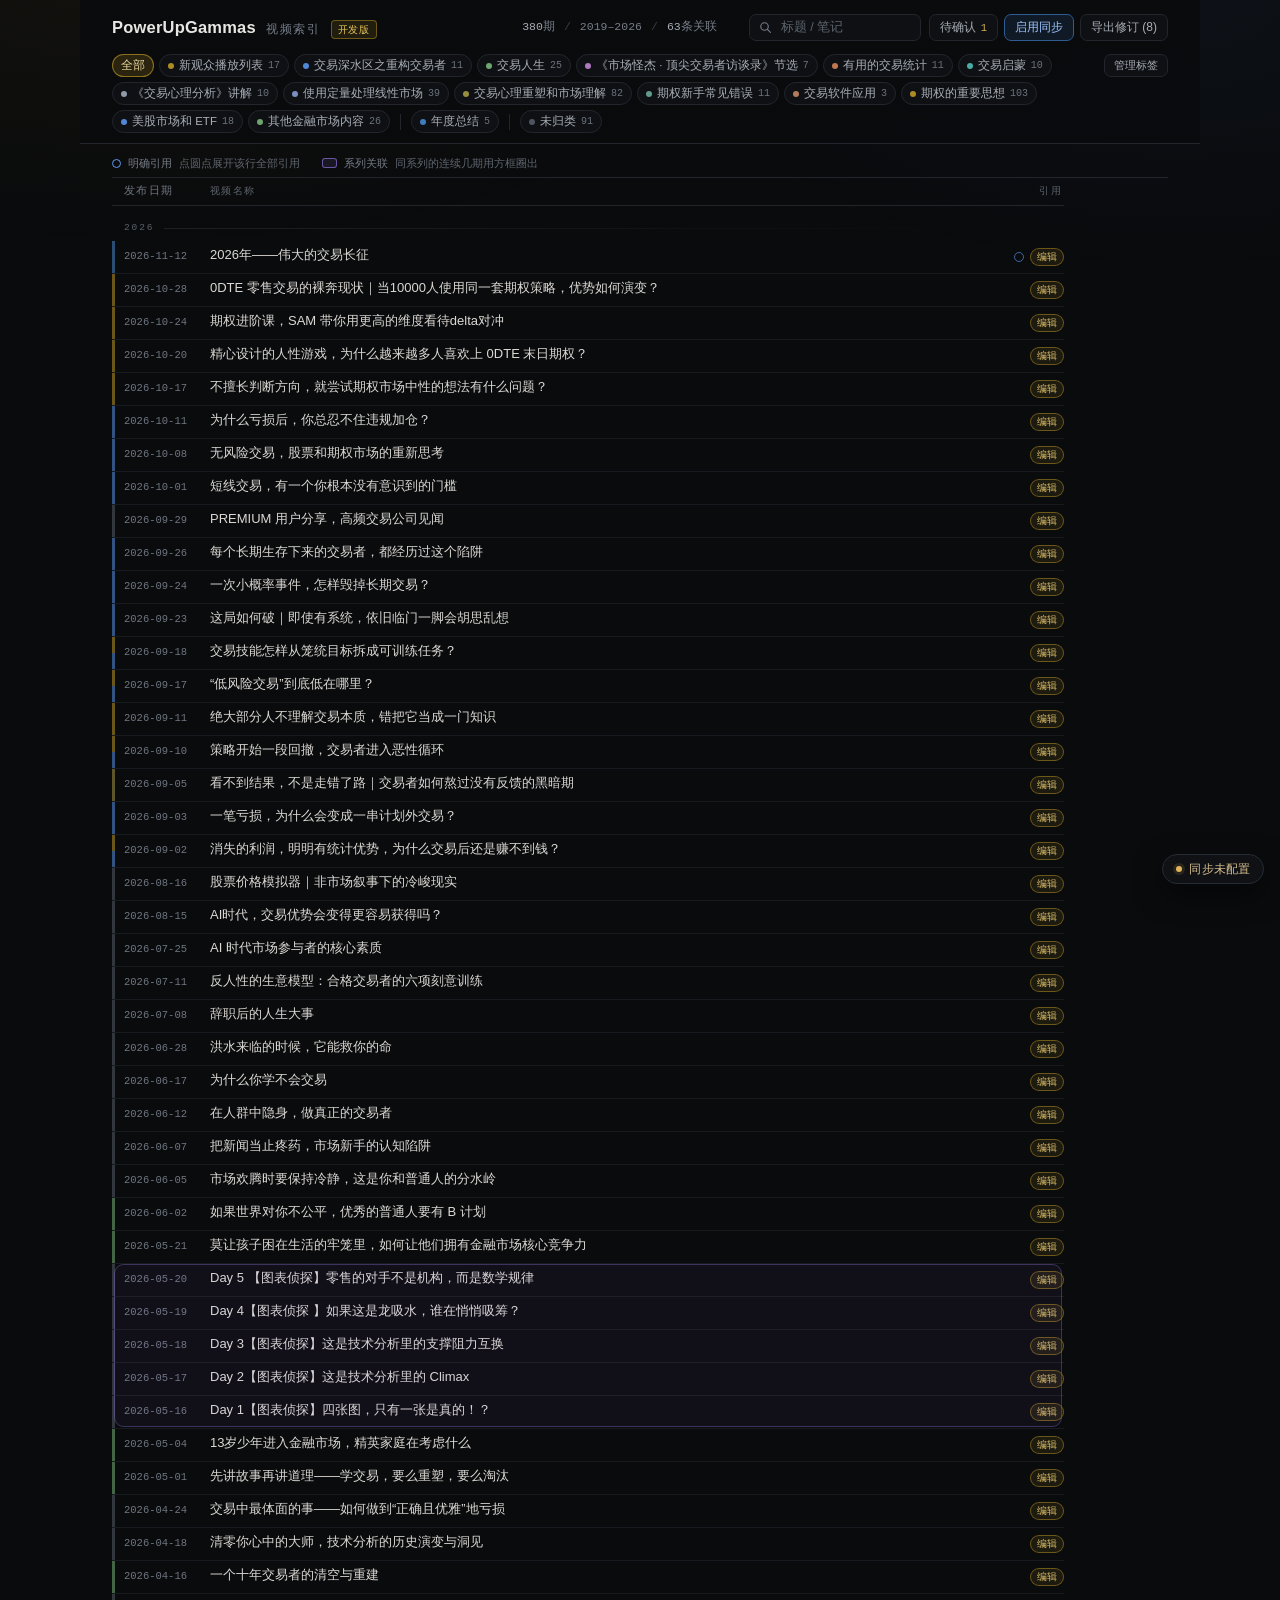
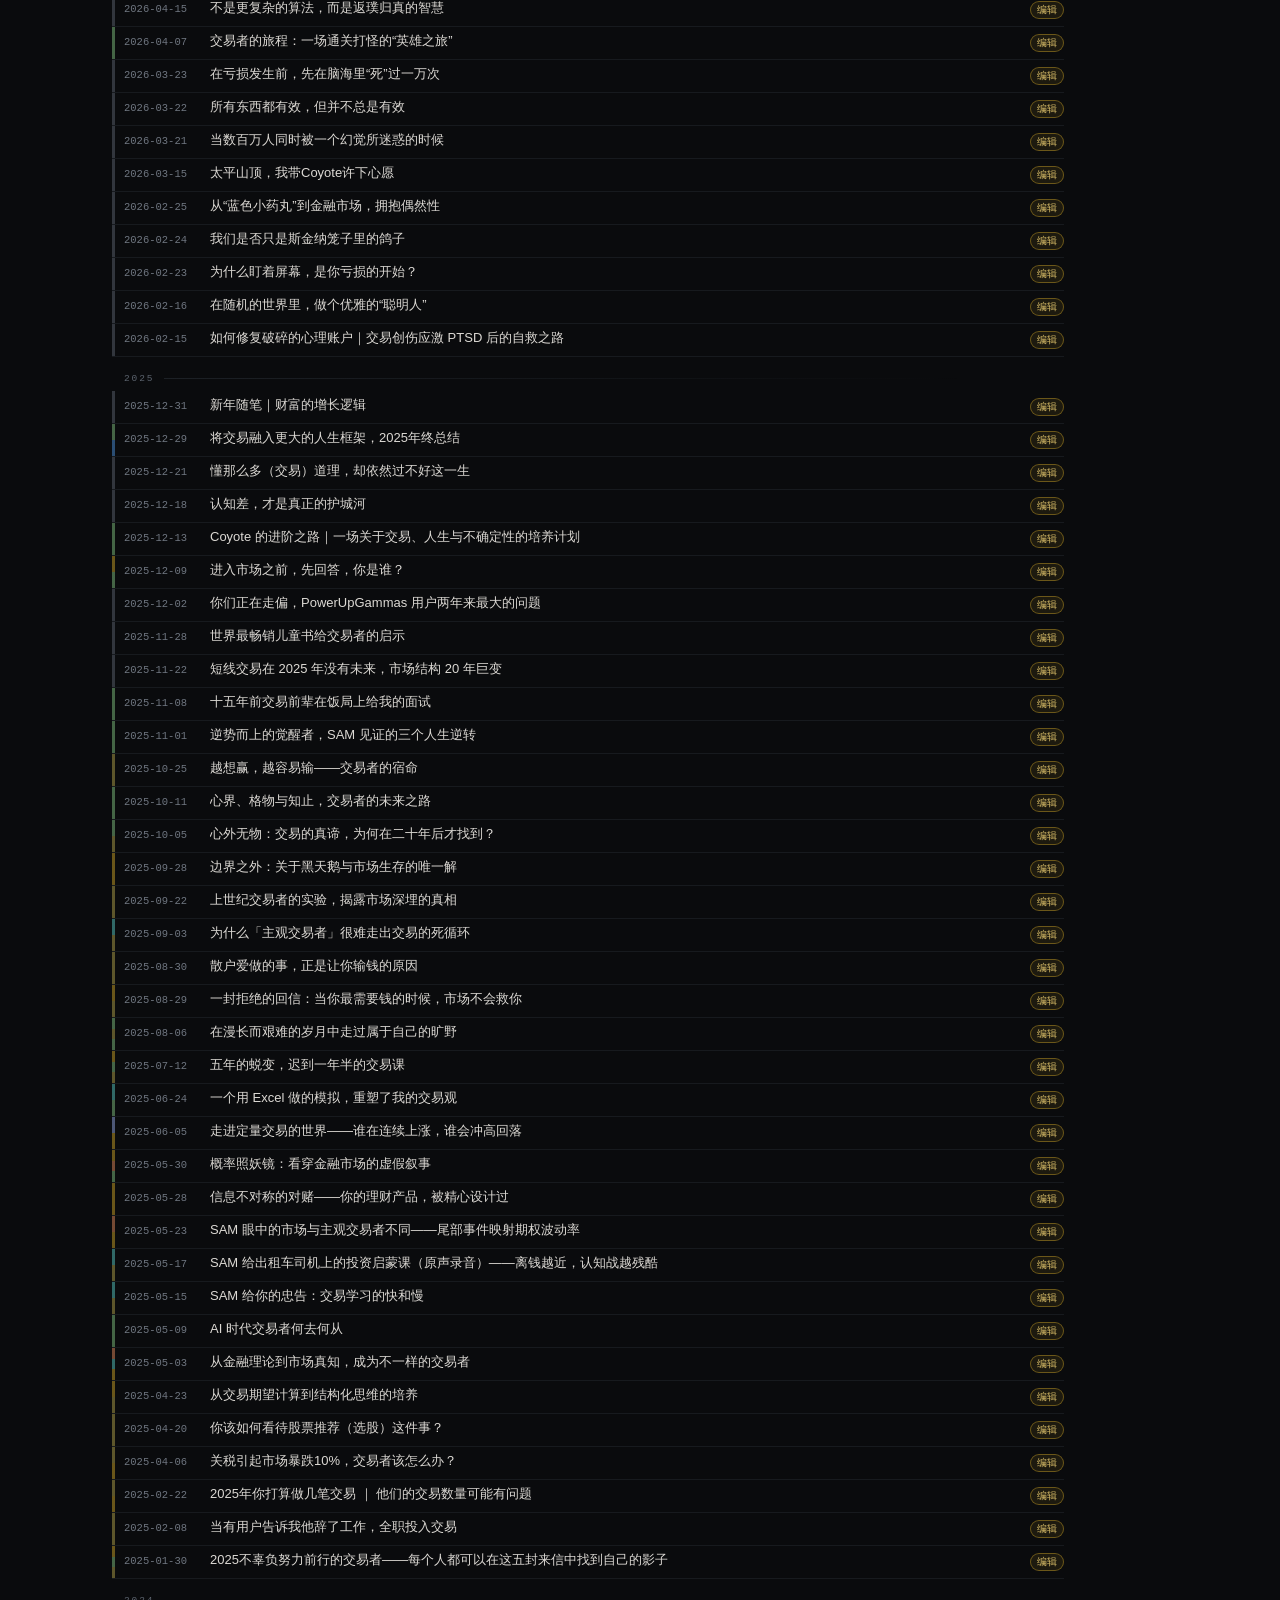
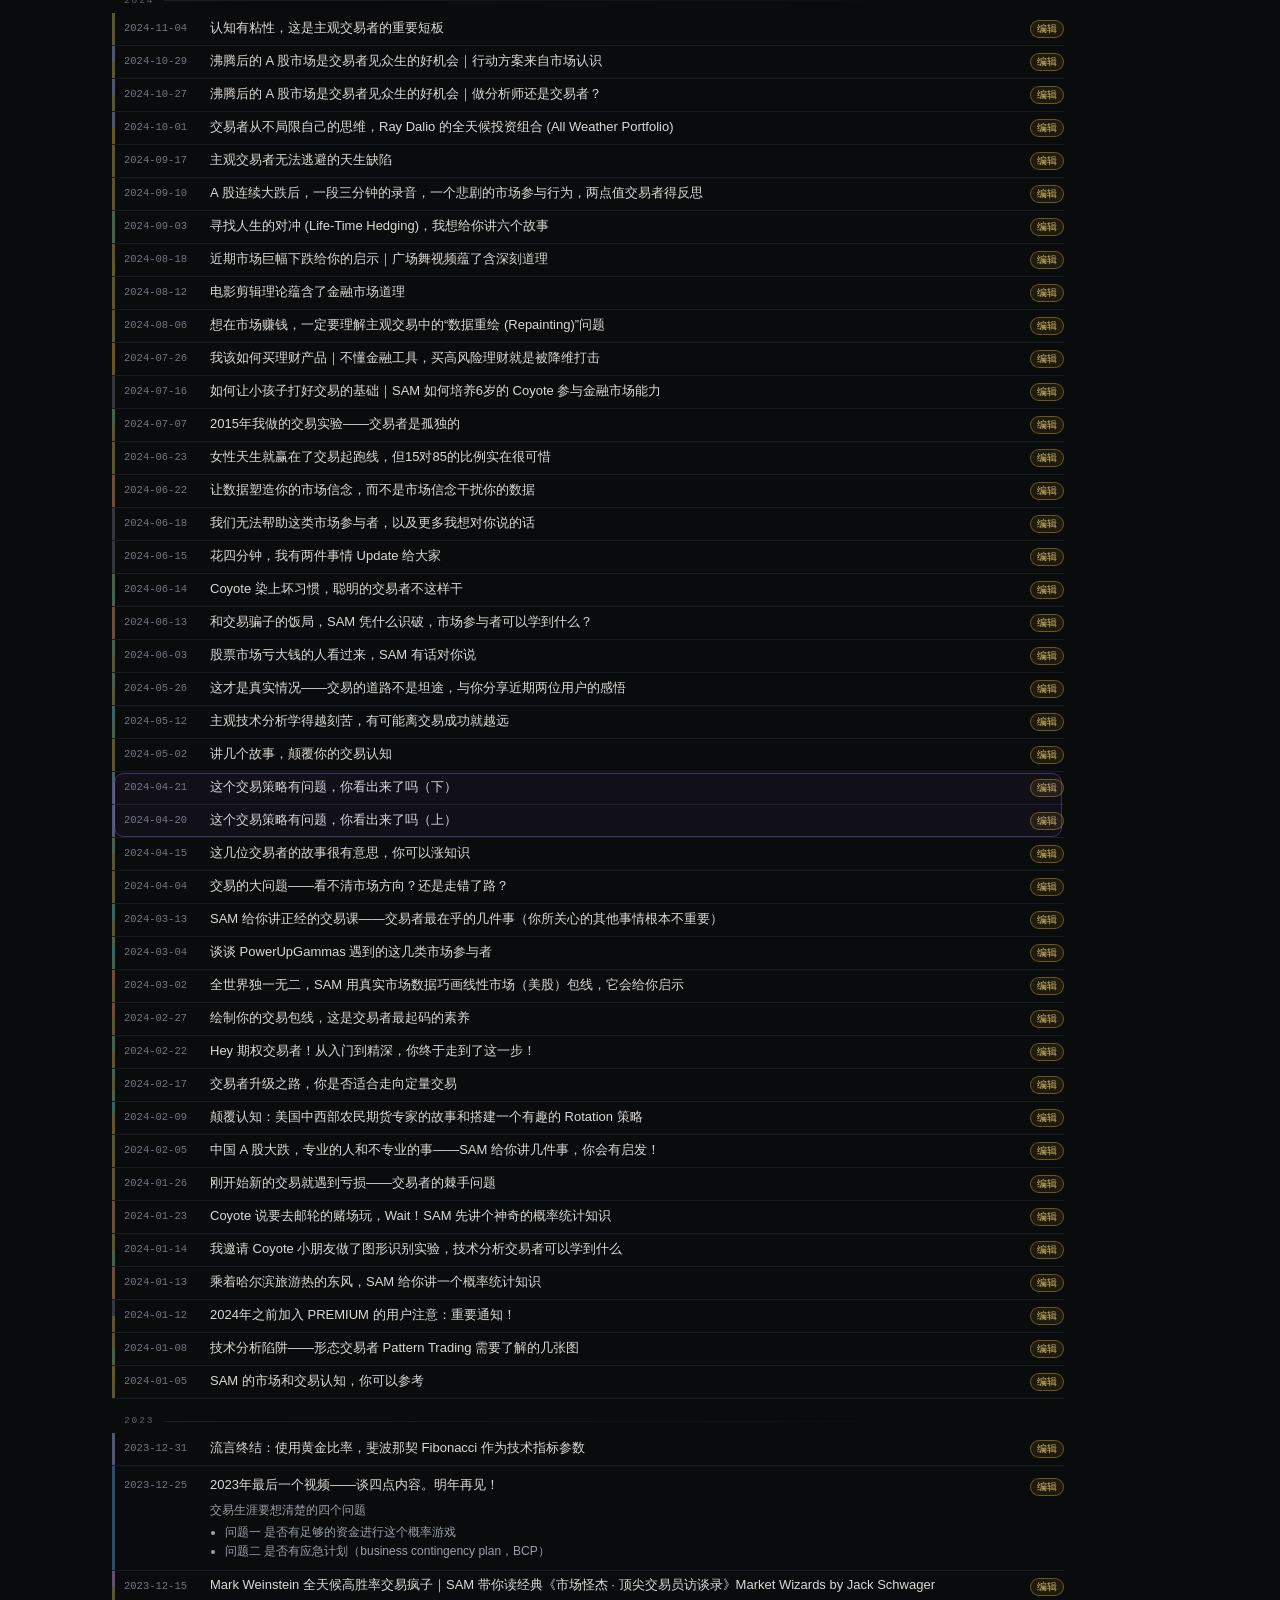
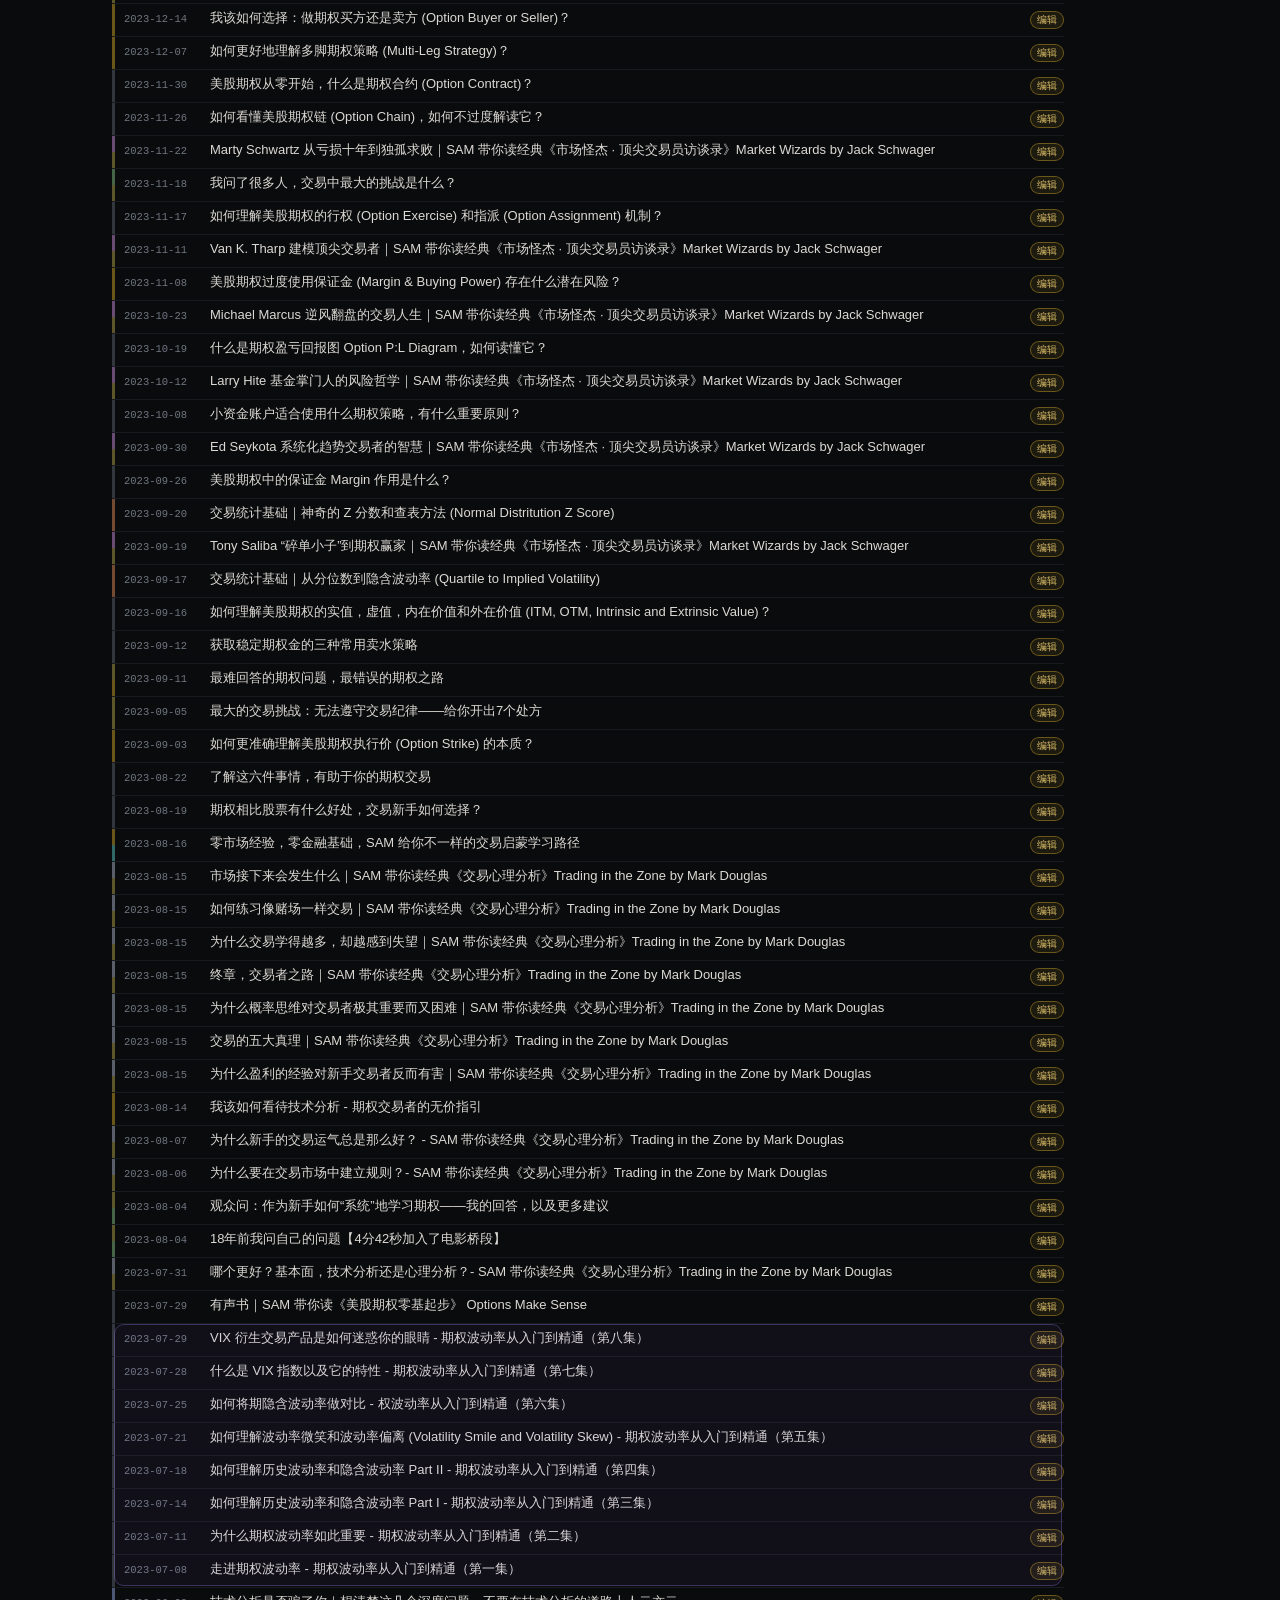
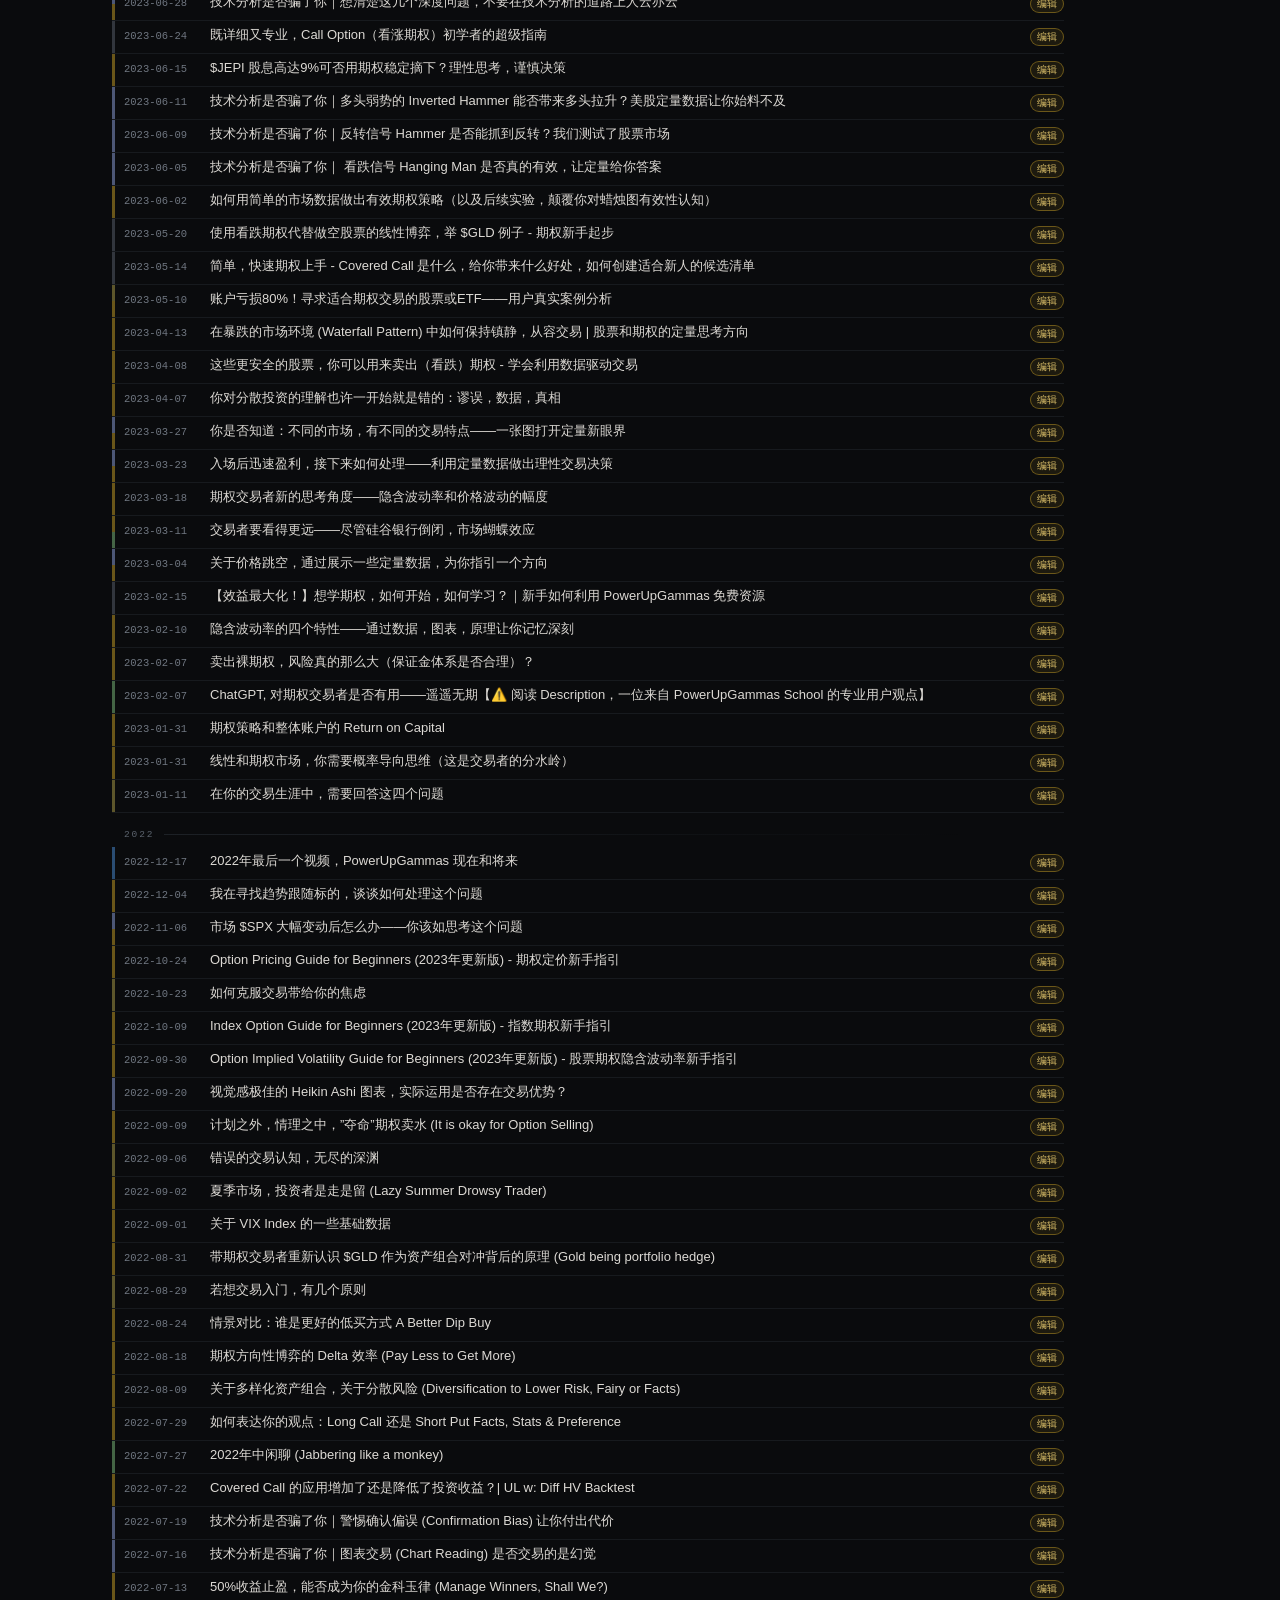
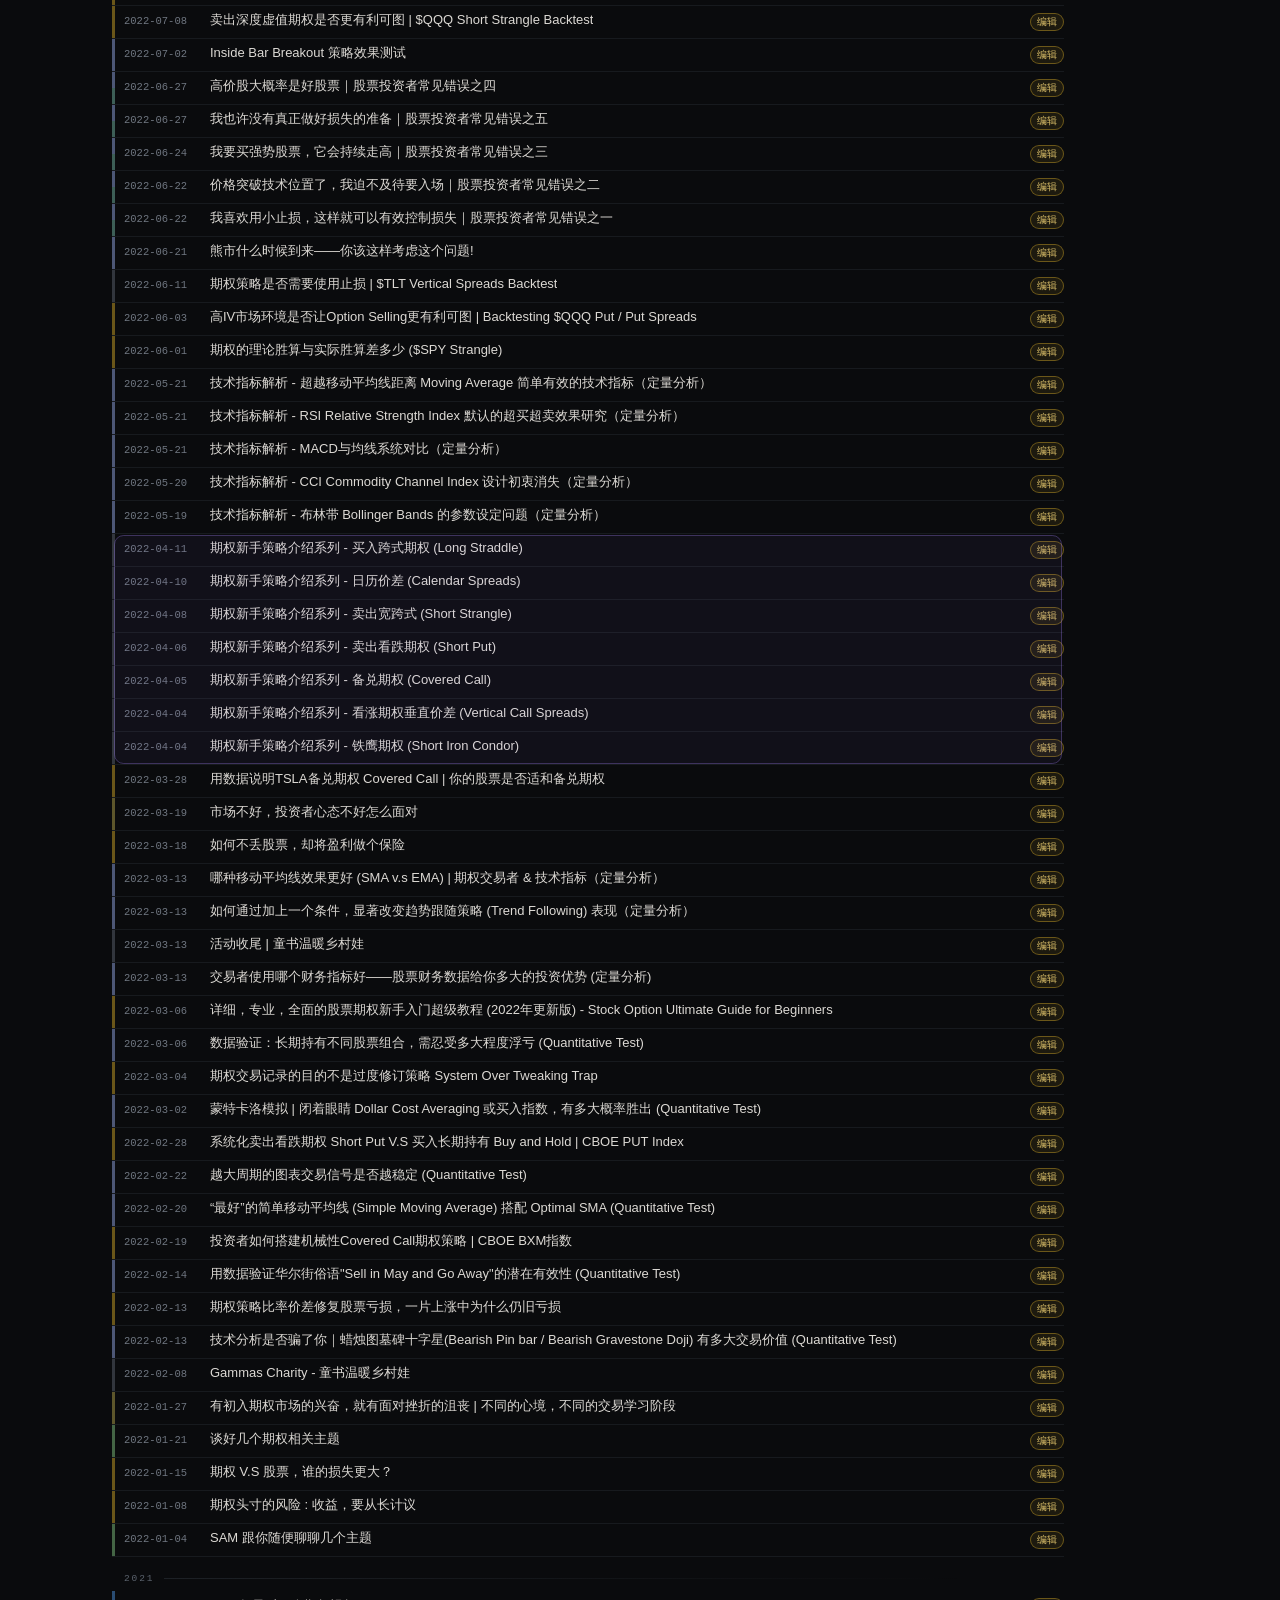
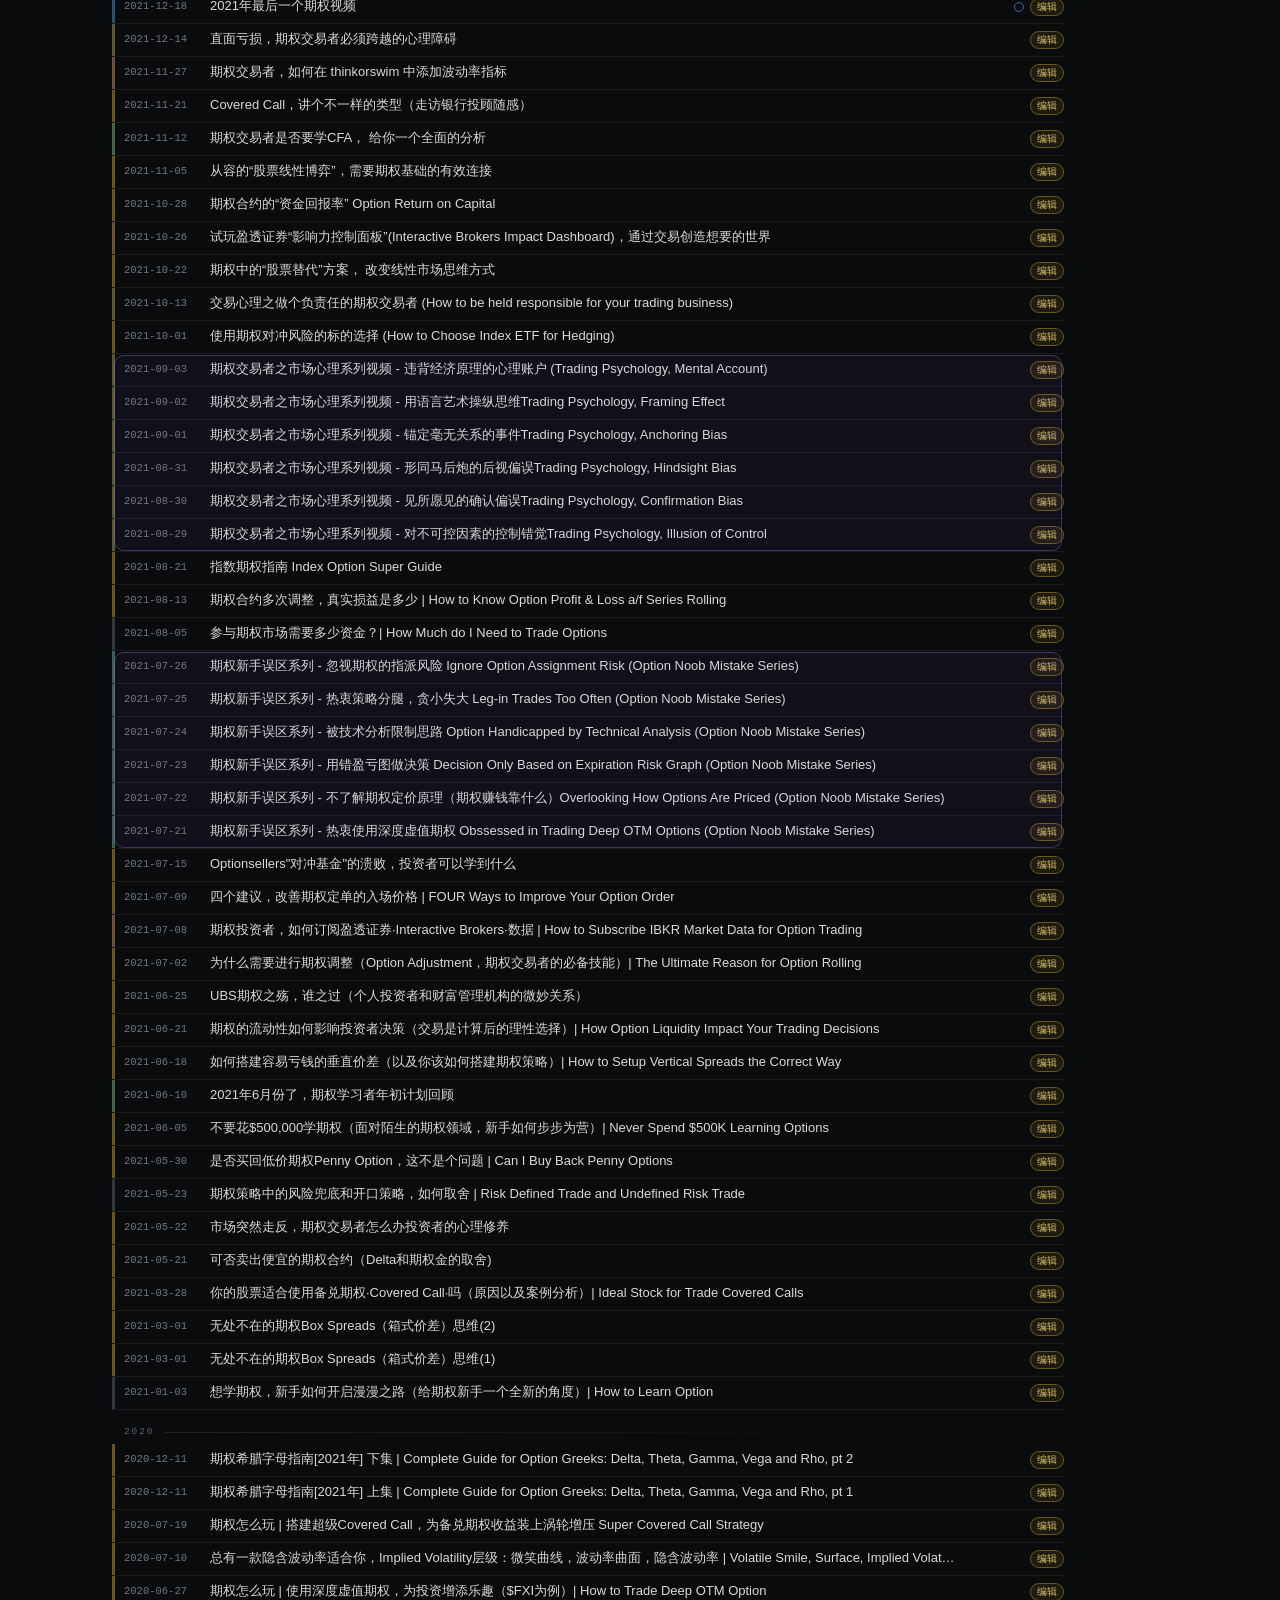
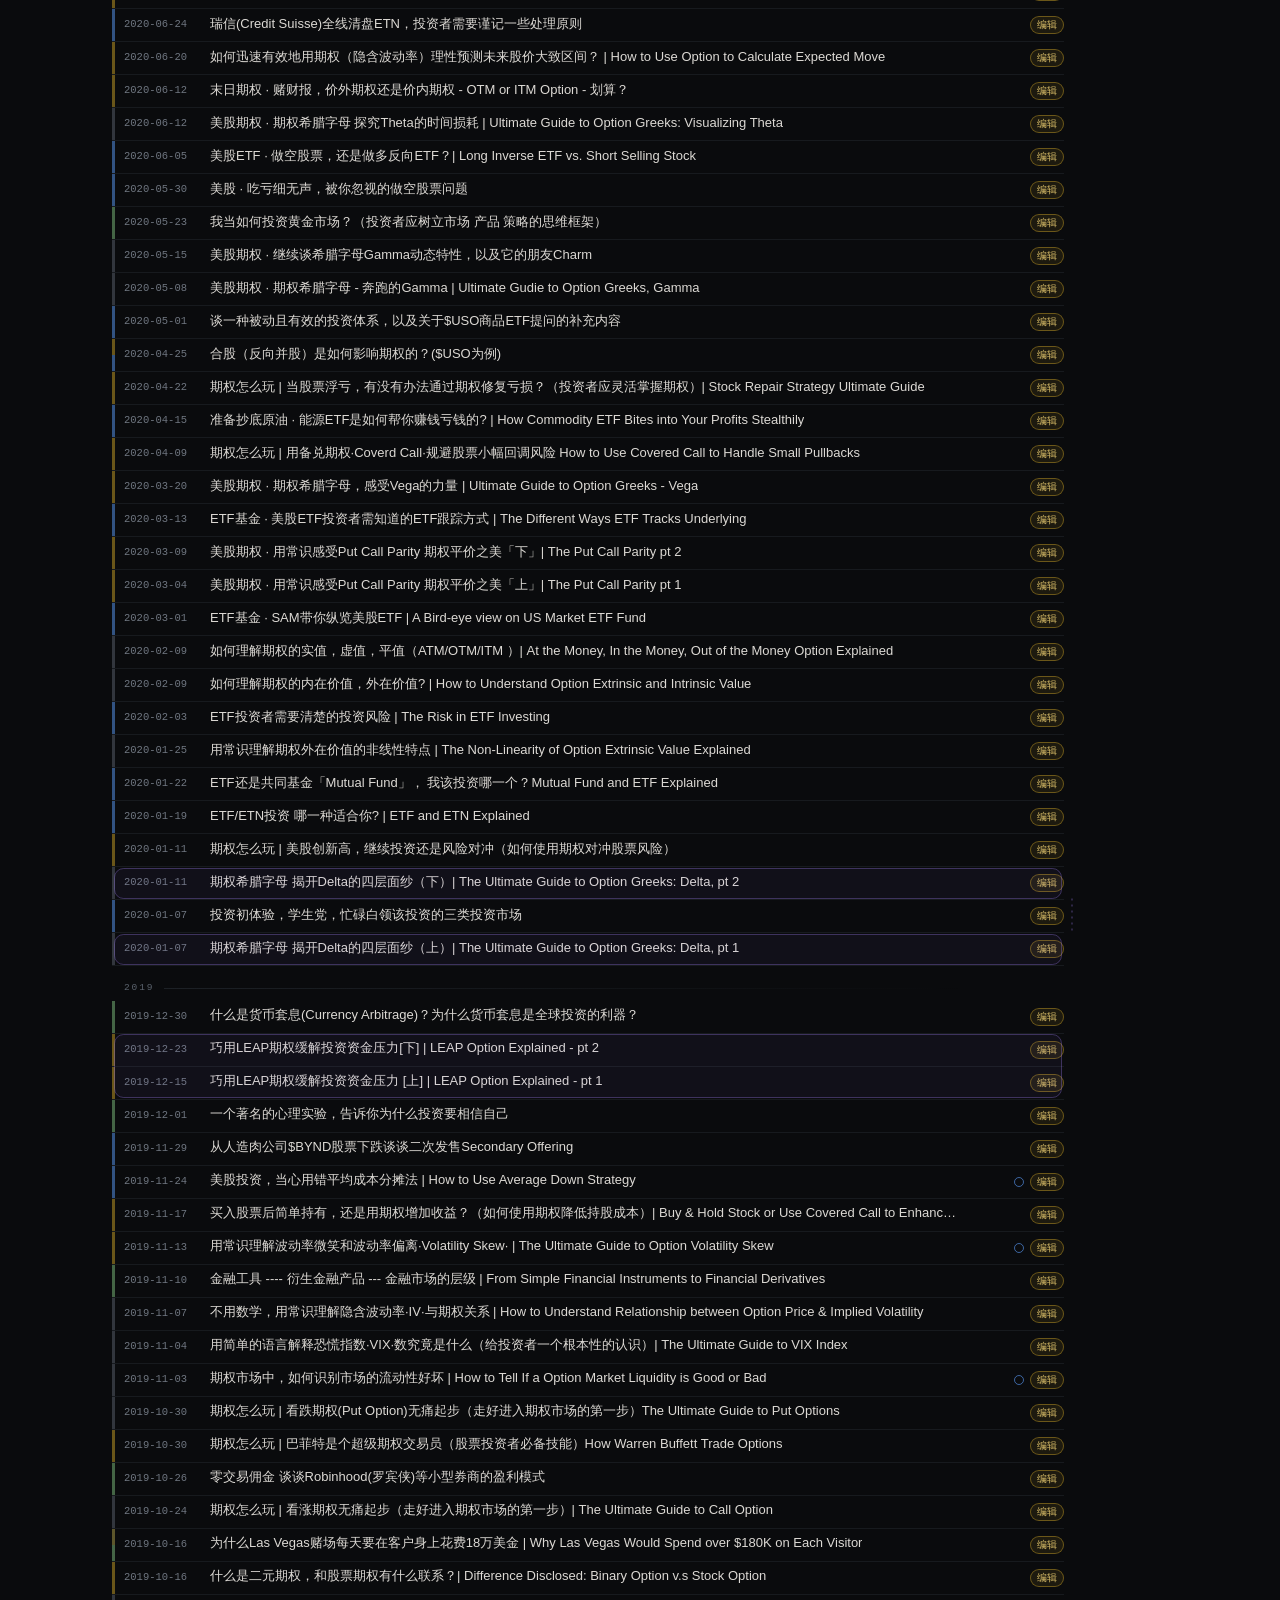
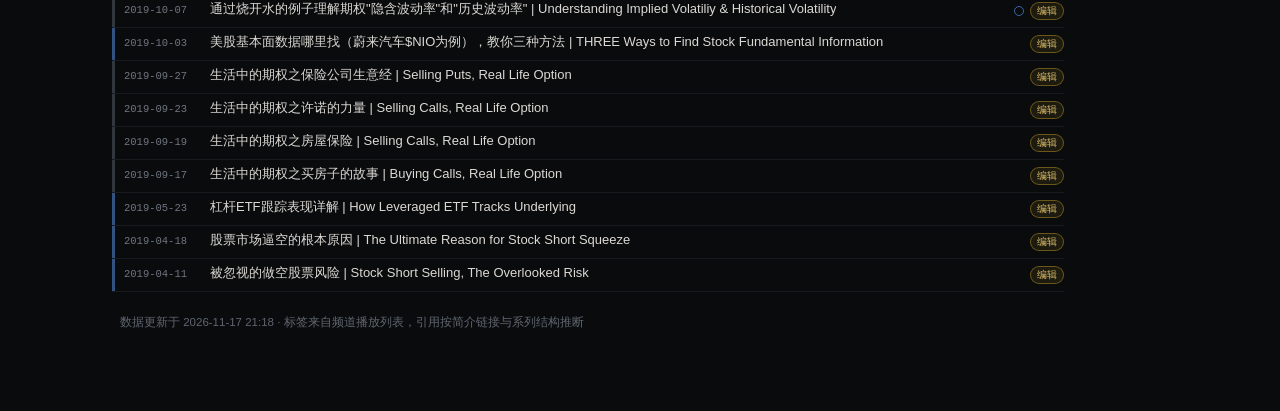
<file: dev.html>
<!DOCTYPE html>
<html lang="zh-CN">
<head>
<meta charset="utf-8">
<meta name="viewport" content="width=device-width, initial-scale=1">
<title>PowerUpGammas · 视频索引</title>
<style>:root{
  --bg:#0a0b0d;
  --bg2:#0e1013;
  --surface:#121417;
  --surface2:#171a1e;
  --line:#22262c;
  --line2:#2c3138;
  --text:#e9e7e3;
  --text2:#a8adb6;
  --muted:#767d88;
  --gold:#c9a227;
  --blue:#5b9cf8;
  --violet:#9b7cf0;
  --amber:#e0a34a;
  --mono:"SF Mono",ui-monospace,"JetBrains Mono",Menlo,monospace;
  --sans:-apple-system,BlinkMacSystemFont,"SF Pro Text","PingFang SC","Hiragino Sans GB","Microsoft YaHei",sans-serif;
  --gutter:104px;
}
*{box-sizing:border-box}
[hidden]{display:none!important}
html,body{margin:0;padding:0}
html{-webkit-text-size-adjust:100%}
body{
  background:var(--bg);color:var(--text);font-family:var(--sans);
  font-size:14px;line-height:1.5;-webkit-font-smoothing:antialiased;
  text-rendering:optimizeLegibility;
}
body::before{
  content:"";position:fixed;inset:0;pointer-events:none;z-index:0;
  background:radial-gradient(1100px 520px at 12% -8%,rgba(201,162,39,.055),transparent 62%),
             radial-gradient(900px 460px at 92% 0%,rgba(91,156,248,.045),transparent 60%);
}
.wrap{position:relative;z-index:1;max-width:1120px;margin:0 auto;padding:0 32px 80px}

/* ---------- sticky head ---------- */
.stickyhead{
  position:sticky;top:0;z-index:40;
  background:linear-gradient(180deg,rgba(10,11,13,.97) 0%,rgba(10,11,13,.93) 100%);
  backdrop-filter:blur(14px);-webkit-backdrop-filter:blur(14px);
  border-bottom:1px solid var(--line);
  margin:0 -32px;padding:0 32px;
}
.head{display:flex;align-items:center;gap:16px;height:54px}
.brand{display:flex;align-items:baseline;gap:10px;min-width:0}
.ch{
  color:var(--text);text-decoration:none;font-size:16.5px;font-weight:650;
  letter-spacing:.2px;
}
.ch:hover{color:var(--gold)}
.sub{font-size:12px;color:var(--muted);letter-spacing:.14em}
.headmeta{
  margin-left:auto;display:flex;gap:0;align-items:center;
  font-family:var(--mono);font-size:11.5px;color:var(--muted);white-space:nowrap;
}
.headmeta b{color:var(--text2);font-weight:500}
.headmeta i{font-style:normal;opacity:.45;margin:0 9px}
.tools{display:flex;align-items:center;gap:8px;margin-left:16px}
.search{
  display:flex;align-items:center;gap:7px;padding:0 9px;height:27px;
  border:1px solid var(--line);border-radius:7px;background:var(--bg2);color:var(--muted);
  transition:border-color .16s,color .16s;
}
.search:focus-within{border-color:var(--line2);color:var(--text2)}
.search input{
  width:132px;background:none;border:0;outline:0;color:var(--text);
  font-family:var(--sans);font-size:12.5px;
}
.search input::placeholder{color:#5d646e}
.search input::-webkit-search-cancel-button{-webkit-appearance:none}

button.ghost{
  height:27px;padding:0 10px;border-radius:7px;cursor:pointer;
  border:1px solid var(--line);background:var(--bg2);color:var(--text2);
  font-family:var(--sans);font-size:12px;transition:.16s;
}
button.ghost:hover{border-color:var(--line2);color:var(--text)}
button.ghost.on{background:rgba(201,162,39,.13);border-color:rgba(201,162,39,.5);color:#e6c65c}
button.ghost.sm{height:24px;padding:0 9px;font-size:11.5px}
button.ghost .cnt{
  display:inline-block;margin-left:5px;font-family:var(--mono);font-size:10.5px;
  color:#e6c65c;opacity:.9;
}

/* ---------- tag bar ---------- */
.tagline{display:flex;align-items:flex-start;gap:8px;padding:0 0 10px}
.tagbar{
  flex:1;min-width:0;
  display:flex;flex-wrap:wrap;align-items:center;gap:5px;
}
.tagtools{flex:none;display:flex;align-items:center;height:23px}
.tagtools:empty{display:none}
.tagtools button.ghost{height:23px;padding:0 9px;font-size:11px;white-space:nowrap}
.tag{
  --tc:#8b95a3;
  display:inline-flex;align-items:center;gap:5px;height:23px;padding:0 8px;
  border:1px solid var(--line);border-radius:12px;background:var(--bg2);
  color:var(--text2);font-size:11.5px;cursor:pointer;transition:.14s;white-space:nowrap;
}
.tag:hover{border-color:var(--line2);color:var(--text)}
.tag .n{font-family:var(--mono);font-size:10px;color:#6b727d}
.tag .sw{width:6px;height:6px;border-radius:50%;background:var(--tc);opacity:.85}
.tag.all{font-weight:550}
.tag.on{
  background:color-mix(in srgb,var(--tc) 17%,transparent);
  border-color:color-mix(in srgb,var(--tc) 62%,transparent);
  color:color-mix(in srgb,var(--tc) 46%,#fff);
}
.tag.on .n{color:inherit;opacity:.6}
.tag.all.on{--tc:var(--gold)}
.tagbar .dvd{width:1px;height:16px;background:var(--line);margin:0 5px}

/* ---------- legend ---------- */
.legend{
  display:flex;align-items:center;gap:22px;flex-wrap:wrap;
  padding:11px 0 5px;font-size:11px;color:var(--muted);
}
.lg{display:inline-flex;align-items:center;gap:7px}
.lg em{font-style:normal;color:#5f6670}
.dot{width:9px;height:9px;border-radius:50%;display:inline-block}
.dot.mention{background:transparent;border:1.5px solid var(--blue)}
.fbox{
  width:15px;height:10px;border-radius:3px;display:inline-block;
  border:1px solid rgba(155,124,240,.62);background:rgba(155,124,240,.1);
}
.hint{margin-left:auto;color:#6b7280}
.lg.dim{color:#6b7280;font-size:11px}

/* ---------- board ---------- */
.board{position:relative;border-top:1px solid var(--line)}
.cols{
  display:grid;grid-template-columns:86px minmax(0,1fr) 96px;
  padding:6px 0 6px 12px;margin-right:var(--gutter);
  font-size:9.5px;letter-spacing:.14em;color:#5c636d;text-transform:uppercase;
  border-bottom:1px solid var(--line);
}
.cols .c-refs{text-align:right;padding-right:2px}
.list{position:relative;padding-right:var(--gutter)}

.row{
  scroll-margin-top:132px;
  display:grid;grid-template-columns:86px minmax(0,1fr) 96px;
  align-items:center;min-height:33px;padding:0 0 0 12px;
  border-bottom:1px solid #171a1e;position:relative;
  transition:background .14s;
}
.row:not(.hidden):hover{background:#111418}
.row.has-note{align-items:start;padding-top:10px;padding-bottom:10px}
.row.has-note .c-date,.row.has-note .c-refs{padding-top:2px}
.row.hidden{display:none}
.row .stripe{position:absolute;left:0;top:0;bottom:0;width:3px;opacity:.5}
.row:hover .stripe{opacity:.85}
.c-title{min-width:0;padding-right:12px}
.c-title a{
  color:#dcd9d4;text-decoration:none;font-size:13px;line-height:1.32;
  /* 按文字宽度收缩：标题右侧的空白留给「点空白开笔记」，而不是被链接吃掉 */
  display:inline-block;max-width:100%;
  overflow:hidden;text-overflow:ellipsis;white-space:nowrap;vertical-align:top;
  transition:color .14s;
}
.row:hover .c-title a{color:#fff}
.c-title a:hover{color:var(--gold)}
.c-date{
  font-family:var(--mono);font-size:10.5px;color:#6f7680;
  font-variant-numeric:tabular-nums;
}
.c-refs{display:flex;gap:7px;justify-content:flex-end;align-items:center;padding-right:0;flex-wrap:wrap}

.badge{
  width:10px;height:10px;min-width:10px;border-radius:50%;cursor:pointer;
  padding:0;background:transparent;position:relative;transition:.14s;
}
.badge::after{content:"";position:absolute;inset:-7px;border-radius:50%}
.badge.mention{border:1px solid rgba(91,156,248,.62)}
.badge.series{border:1px solid rgba(155,124,240,.7);position:relative}
.badge.series::before{
  content:"";position:absolute;inset:2px;border-radius:50%;
  border:1px solid rgba(155,124,240,.5);
}
.badge:hover{border-color:var(--blue);background:rgba(91,156,248,.3);transform:scale(1.28)}
.badge.series:hover{border-color:var(--violet);background:rgba(155,124,240,.3)}
.badge.sel{background:var(--blue);border-color:var(--blue);box-shadow:0 0 0 3px rgba(91,156,248,.14)}
.badge.series.sel{background:var(--violet);border-color:var(--violet);box-shadow:0 0 0 3px rgba(155,124,240,.16)}

.penbtn{
  display:none;height:18px;padding:0 6px;border-radius:10px;cursor:pointer;
  border:1px solid rgba(201,162,39,.45);background:rgba(201,162,39,.1);
  color:#dcc06a;font-size:10px;font-family:var(--sans);
}
.dev .penbtn{display:inline-flex;align-items:center}
.dev .row:not(.hidden){cursor:pointer}
.dev .row .c-title a{cursor:pointer}
.dev .c-refs{flex-wrap:nowrap;gap:6px}

/* row states */
.row.is-source{background:rgba(201,162,39,.07)}
.row.is-source .stripe{opacity:1;background:var(--gold)!important}
.row.is-target{background:rgba(91,156,248,.1)}
.row.is-target .c-title a{color:#fff}
.row.is-temp .c-date::after{
  content:"临时";margin-left:7px;font-size:9.5px;color:var(--amber);
  border:1px solid rgba(224,163,74,.4);border-radius:3px;padding:0 3px;
  font-family:var(--sans);letter-spacing:.04em;
}
.row.is-target::before{
  content:"";position:absolute;left:0;top:0;bottom:0;width:2px;background:var(--blue);
}
.row.flash{animation:flash .9s ease-out}
@keyframes flash{0%{background:rgba(91,156,248,.28)}100%{background:rgba(91,156,248,.1)}}

/* year divider */
.yr{
  display:flex;align-items:center;gap:10px;
  padding:15px 0 5px 12px;margin-right:var(--gutter);
  font-family:var(--mono);font-size:9.5px;letter-spacing:.2em;color:#5b636d;
}
.yr::after{content:"";flex:1;height:1px;background:linear-gradient(90deg,#1d2126,transparent)}
.yr.hidden{display:none}

/* links svg */
.links{
  position:absolute;top:0;right:0;width:var(--gutter);height:100%;
  pointer-events:none;overflow:visible;z-index:2;
}
.frames{
  position:absolute;top:0;left:0;width:calc(100% - var(--gutter));height:100%;
  pointer-events:none;overflow:visible;z-index:2;
}
.links path{fill:none;stroke-width:1.1}

/* ---------- editor ---------- */
.row.editing{background:#101317}
.editor{
  grid-column:1/-1;padding:2px 0 16px 40px;display:flex;flex-direction:column;gap:12px;
  animation:fade .18s ease-out;
}
/* 只做位移，不用 opacity：动画被暂停或系统减少动效时内容也不会消失 */
@keyframes fade{from{transform:translateY(-3px)}to{transform:none}}
.ed-row{display:flex;align-items:flex-start;gap:10px}
.ed-label{
  width:52px;flex:none;font-size:10.5px;letter-spacing:.1em;color:#5f6670;
  padding-top:5px;text-transform:uppercase;
}
.ed-body{display:flex;flex-wrap:wrap;gap:5px;align-items:center;flex:1}
.tag.mini{height:22px;font-size:11px;padding:0 8px}
.tag.mini.on{font-weight:500}
.refitem .rdot{
  width:8px;height:8px;border-radius:50%;flex:none;
  border:1px solid rgba(91,156,248,.65);
}
.refitem.series .rdot{border-color:rgba(155,124,240,.75);box-shadow:inset 0 0 0 1px rgba(155,124,240,.45)}
.editor button.ghost{border-color:#2c3138;background:#15181c}

/* ---------- 行编辑面板：标签 ---------- */
.tagchip{
  display:inline-flex;align-items:center;gap:6px;height:24px;padding:0 4px 0 8px;
  border-radius:12px;border:1px solid var(--line2);background:#15181c;
  font-size:11px;color:var(--text2);
}
.tagchip .sw{width:6px;height:6px;border-radius:50%;background:var(--tc);opacity:.85;flex:none}
.tagchip .tn{
  color:#d6d3ce;max-width:190px;overflow:hidden;text-overflow:ellipsis;white-space:nowrap;
  cursor:pointer;
}
.tagchip .tn:hover{color:#9dc4ff}
.tagchip .x{
  width:16px;height:16px;line-height:14px;text-align:center;border-radius:50%;
  color:#7b828c;cursor:pointer;font-size:13px;flex:none;
}
.tagchip .x:hover{background:#241618;color:#f0a8a8}
.ed-sub{
  margin:2px 0 0 62px;padding:8px;display:flex;flex-direction:column;gap:7px;
  border:1px solid var(--line2);border-radius:10px;background:#121519;
}
.sub-head{display:flex;align-items:center;gap:8px;font-size:11px;color:#8a9099}
.sub-k{
  flex:none;font-size:10px;color:#85b7eb;padding:0 5px;border-radius:4px;
  border:1px solid rgba(91,156,248,.4);background:rgba(91,156,248,.1);
}
.sub-hint{flex:1;min-width:0;overflow:hidden;text-overflow:ellipsis;white-space:nowrap}
.sub-input{width:100%;min-width:0}
.sub-list{max-height:240px;overflow:auto;display:flex;flex-direction:column;gap:1px}
.tg-hint,.tg-empty{font-size:11px;color:#6b7280;padding:5px 8px}
.tg-item{
  display:flex;align-items:center;gap:8px;padding:5px 8px;border-radius:5px;
  cursor:pointer;font-size:12px;
}
.tg-item:hover,.tg-item.cur{background:#1d2228}
.tg-item .sw{width:7px;height:7px;border-radius:50%;background:var(--tc);flex:none}
.tg-item .tn{flex:1;min-width:0;overflow:hidden;text-overflow:ellipsis;white-space:nowrap;color:#d6d3ce}
.tg-item .tf{
  max-width:38%;overflow:hidden;text-overflow:ellipsis;white-space:nowrap;
  font-size:10px;color:#6b7280;flex:none;
}
.tg-item .n{font-family:var(--mono);font-size:10px;color:#6f7680;flex:none}
.tg-create{
  margin-top:3px;padding-top:7px;border-top:1px solid #232830;border-radius:0;
}
.tg-create .tn{color:#9dc4ff}
.tg-create .plus{font-size:13px;color:#9dc4ff;width:7px;flex:none;line-height:1}

.refitem{
  display:inline-flex;align-items:center;gap:5px;height:24px;padding:0 4px 0 7px;
  border-radius:12px;border:1px solid var(--line2);background:#15181c;
  font-size:11px;color:var(--text2);cursor:pointer;max-width:100%;
}
.refitem:hover{border-color:#3d444d}
.refitem .rd{font-family:var(--mono);font-size:9.5px;color:#6f7680;flex:none}
.refitem .rt{color:#d6d3ce;overflow:hidden;text-overflow:ellipsis;white-space:nowrap}
.refitem .mk{
  flex:none;font-size:9px;line-height:12px;color:#caa227;padding:0 2px;
  border:1px solid rgba(201,162,39,.35);border-radius:3px;
}
.refitem .x{
  cursor:pointer;color:#6b7280;font-size:13px;line-height:1;padding:0 3px;flex:none;
}
.refitem .x:hover{color:#e07070}
.refitem.series{border-style:dashed}
.refinput{
  height:26px;min-width:190px;padding:0 9px;border-radius:6px;
  border:1px solid var(--line);background:var(--bg2);color:var(--text);
  font-family:var(--sans);font-size:12px;outline:0;
}
.refinput:focus{border-color:var(--line2)}

/* ---------- 选目标 ---------- */
.picking .row:not(.hidden){cursor:crosshair}
.picking .row.pick-src{cursor:default;background:#101317}
.picking .row.pick-used{opacity:.42;cursor:not-allowed}
.picking .row:not(.pick-src):not(.pick-used):hover{background:rgba(91,156,248,.09);box-shadow:inset 0 0 0 1px rgba(91,156,248,.38)}
.picking .row:not(.pick-src):not(.pick-used):hover .c-title a{color:#fff}
.picking .row:not(.pick-src):not(.pick-used):hover .c-refs::before{
  content:"＋ 引用";font-size:9.5px;color:#85b7eb;margin-right:2px;white-space:nowrap;
}
.picking .row.pick-used .c-refs::before{
  content:"已引用";font-size:9.5px;color:#6f7680;margin-right:2px;white-space:nowrap;
}
.ed-pick{
  margin:2px 0 0 62px;padding:8px;display:flex;flex-direction:column;gap:7px;
  border:1px solid var(--line2);border-radius:10px;background:#121519;
}
.pk-head{display:flex;align-items:center;gap:8px;font-size:11px;color:#8a9099}
.pk-k{
  flex:none;font-size:10px;color:#85b7eb;padding:0 5px;border-radius:4px;
  border:1px solid rgba(91,156,248,.4);background:rgba(91,156,248,.1);
}
.pk-sub{flex:1;min-width:0;overflow:hidden;text-overflow:ellipsis;white-space:nowrap}
.pk-input{width:100%;min-width:0}
.pk-list{max-height:300px;overflow:auto;display:flex;flex-direction:column;gap:1px}
.pk-group{font-size:10px;letter-spacing:.08em;color:#6f7680;padding:7px 8px 3px}
.pk-item{
  display:flex;align-items:center;gap:8px;padding:5px 8px;border-radius:5px;
  cursor:pointer;font-size:12px;
}
.pk-item:hover,.pk-item.cur{background:#1d2228}
.pk-item.used{opacity:.45;cursor:default}
.pk-item.used:hover{background:none}
.pk-d{font-family:var(--mono);font-size:10px;color:#6f7680;flex:none}
.pk-t{flex:1;min-width:0;overflow:hidden;text-overflow:ellipsis;white-space:nowrap;color:#d6d3ce}
.pk-item.used .pk-t{color:#8a9099}
.pk-t mark{background:rgba(201,162,39,.22);color:#f0d98a;border-radius:2px;padding:0 1px}
.pk-m{
  flex:none;max-width:190px;overflow:hidden;text-overflow:ellipsis;white-space:nowrap;
  font-size:10px;color:#7d848e;
}
.pk-st{flex:none;font-size:10px;padding:1px 4px;border-radius:3px;border:1px solid transparent}
.pk-st.on{color:#7d848e;border-color:var(--line2)}
.pk-st.rev{color:#e0a34a;border-color:rgba(224,163,74,.4);background:rgba(224,163,74,.08)}
.pk-st.ser{color:#b9a4f5;border-color:rgba(155,124,240,.4);background:rgba(155,124,240,.08)}
.pk-empty{padding:10px 8px;font-size:11.5px;color:#7f858e}

/* ---------- drawer ---------- */
.drawer{
  position:fixed;right:24px;bottom:24px;width:452px;max-width:calc(100vw - 48px);
  max-height:min(64vh,560px);z-index:60;display:flex;flex-direction:column;
  background:#0f1215;border:1px solid var(--line2);border-radius:12px;
  box-shadow:0 24px 60px rgba(0,0,0,.6);
}
.drawer-head{
  display:flex;align-items:center;gap:10px;padding:12px 14px;
  border-bottom:1px solid var(--line);font-size:12.5px;
}
.drawer-sub{font-family:var(--mono);font-size:11px;color:var(--muted)}
.drawer-head button{margin-left:auto}
.drawer-body{overflow:auto;padding:8px 14px 14px}
.pi-intro{
  margin:8px 0 4px;padding:11px 13px;border-radius:8px;
  background:#0d1013;border:1px solid #1c2026;
  font-size:11.5px;line-height:1.68;color:#98a0aa;
}
.pi-intro p{margin:0 0 7px}
.pi-intro p:last-child{margin:0}
.pi-intro em{font-style:normal;color:#c6c2ba}
.pi-intro b{color:#d8d4cc;font-weight:600}
.pi-intro ul{margin:7px 0 8px;padding-left:0;list-style:none}
.pi-intro li{position:relative;padding-left:12px;margin-bottom:4px}
.pi-intro li::before{
  content:"";position:absolute;left:2px;top:.72em;width:3px;height:3px;
  border-radius:50%;background:#4a515b;
}
.pi-intro .dim{color:#6b7280;font-size:11px;margin-top:8px}
.pi-empty{
  padding:18px 0 22px;text-align:center;color:#5f6670;font-size:12px;
}
.pi{padding:11px 0;border-bottom:1px solid #191c21}
.pi:last-child{border-bottom:0}
.pi-t{font-size:12.5px;color:#d5d2cd;margin-bottom:3px}
.pi-t a{color:inherit;text-decoration:none}
.pi-t a:hover{color:var(--gold)}
.pi-m{font-family:var(--mono);font-size:10.5px;color:#5f6670;margin-bottom:5px}
.pi-e{
  font-size:11.5px;color:#9aa1ab;line-height:1.55;background:#12151a;
  border-left:2px solid #2a2f36;padding:6px 9px;border-radius:0 4px 4px 0;margin-bottom:7px;
}
.pi-a{display:flex;gap:6px;align-items:center;flex-wrap:wrap}
.pi-a select{
  height:24px;background:var(--bg2);color:var(--text2);border:1px solid var(--line);
  border-radius:5px;font-size:11.5px;max-width:230px;font-family:var(--sans);
}

/* ---------- footer / toast ---------- */
.foot{
  display:flex;gap:8px;flex-wrap:wrap;align-items:center;
  padding:22px 0 0;font-size:11.5px;color:#5f6670;
}
.foot .sep{opacity:.5}
.foot code{font-family:var(--mono);font-size:11px;color:#7d848e}
.toast{
  position:fixed;left:50%;bottom:28px;transform:translateX(-50%);
  display:flex;align-items:center;gap:12px;max-width:calc(100vw - 40px);
  background:#1a1e23;border:1px solid var(--line2);color:var(--text);
  padding:9px 16px;border-radius:8px;font-size:12.5px;z-index:80;
  box-shadow:0 14px 40px rgba(0,0,0,.55);
  animation:fade .2s ease-out;
}
.toast-act{
  flex:none;border:0;background:none;padding:0;cursor:pointer;
  color:#85b7eb;font-family:var(--sans);font-size:12.5px;
  text-decoration:underline;text-underline-offset:2px;
}
.toast-act:hover{color:#b5d4f4}

/* ---------- 模式标识 ---------- */
.modechip{
  font-size:10px;letter-spacing:.08em;color:#e6c65c;
  border:1px solid rgba(201,162,39,.45);background:rgba(201,162,39,.12);
  border-radius:4px;padding:1px 6px;
}
.devtools{display:inline-flex;gap:6px;align-items:center}

/* ---------- 行内笔记（只读展示） ---------- */
.c-note{display:none}
.c-note.has{
  display:block;margin-top:4px;font-size:12px;line-height:1.62;
  color:#98a1ac;cursor:text;
  /* 固定高度：行高不随笔记长短变化，超出的内容在框内滚动 */
  height:calc(1.62em * 3);
  overflow-y:auto;overflow-x:hidden;
  -webkit-overflow-scrolling:touch;
  scrollbar-width:thin;scrollbar-color:#333b45 transparent;
  padding-right:6px;
}
.c-note.has::-webkit-scrollbar{width:6px}
.c-note.has::-webkit-scrollbar-thumb{background:#333b45;border-radius:3px}
.c-note.has::-webkit-scrollbar-thumb:hover{background:#414b57}
.c-note.has::-webkit-scrollbar-track{background:transparent}
/* 开发版点文字即编辑 */
.dev .c-note.has{cursor:pointer}
.dev .c-note.has:hover{color:#b6bec8}
.c-note p{margin:0 0 2px}
.c-note p:last-child{margin:0}
.c-note h1,.c-note h2,.c-note h3{font-size:12.5px;font-weight:600;color:#c3cad3;margin:4px 0 2px}
.c-note li{margin-left:0}
.c-note ul,.c-note ol{padding-left:15px;margin:2px 0}
.c-note ul>li{list-style:disc}
.c-note ol>li{list-style:decimal}
.c-note blockquote{
  border-left:2px solid #2b3138;padding-left:8px;color:#8b939d;margin:2px 0;
}
.c-note code{
  font-family:var(--mono);font-size:11px;background:#171b20;border-radius:3px;padding:0 3px;
}
.c-note pre{
  font-family:var(--mono);font-size:11px;background:#12151a;border:1px solid #1d2127;
  border-radius:5px;padding:6px 8px;margin:3px 0;white-space:pre-wrap;
}
.c-note a{color:#78aef8}
.c-note hr{border:0;border-top:1px solid #232830;margin:5px 0}

/* ---------- 笔记编辑面板 ---------- */
.np{
  grid-column:1/-1;padding:4px 0 16px 12px;
  animation:fade .18s ease-out;
}
.np-bar{display:flex;align-items:center;gap:10px;margin-bottom:8px}
.np-label{font-size:10.5px;letter-spacing:.12em;color:#5f6670;text-transform:uppercase}
.np-tip{font-size:11px;color:#4f565f}


/* ================= 响应式 ================= */

/* 小笔记本 / 平板横屏：略收列宽 */
@media (max-width:1080px){
  :root{--gutter:88px}
  .cols,.row{grid-template-columns:82px minmax(0,1fr) 84px}
}

/* 平板竖屏：继续收紧，仍保留连线 */
@media (max-width:820px){
  :root{--gutter:70px}
  .wrap{padding:0 18px 56px}
  .stickyhead{margin:0 -18px;padding:0 18px}
  .cols,.row{grid-template-columns:76px minmax(0,1fr) 62px}
  .c-date{font-size:10px}
  .c-title a{font-size:13px}
  .np{padding-left:8px}
}

/* 手机竖屏（iPhone 17 ≈ 393pt） */
@media (max-width:560px){
  :root{--gutter:0px}
  .wrap{padding:0 12px 44px}
  .wrap{padding-left:max(12px,env(safe-area-inset-left));padding-right:max(12px,env(safe-area-inset-right))}
  .stickyhead{margin:0 -12px;padding:0 12px;padding-left:max(12px,env(safe-area-inset-left));padding-right:max(12px,env(safe-area-inset-right))}

  /* 顶部：两行 —— 标题+按钮 / 搜索；再下面是横向滚动的标签 */
  .head{height:auto;padding:9px 0 7px;gap:8px;flex-wrap:wrap}
  .brand{gap:7px;min-width:0}
  .ch{font-size:15px}
  .brand .sub{font-size:10.5px;letter-spacing:.08em}
  .headmeta{display:none}
  .tools{margin-left:auto;gap:6px;flex-wrap:wrap;justify-content:flex-end}
  .search{height:30px;padding:0 8px}
  .search input{width:104px;font-size:16px}  /* 16px：避免 iOS 聚焦时自动放大 */
  button.ghost{height:30px;padding:0 9px;font-size:11.5px}
  .modechip{font-size:9px;padding:1px 4px}

  .tagline{padding:0 0 9px;gap:6px}
  .tagbar{flex-wrap:nowrap;overflow-x:auto;overflow-y:hidden;gap:6px;padding:0;
    -webkit-overflow-scrolling:touch;scrollbar-width:none;
    -webkit-mask-image:linear-gradient(90deg,#000 0,#000 calc(100% - 26px),transparent 100%);
    mask-image:linear-gradient(90deg,#000 0,#000 calc(100% - 26px),transparent 100%)}
  .tagbar::-webkit-scrollbar{display:none}
  .tagtools{height:26px}
  .tagtools button.ghost{height:26px}
  .tag{flex:0 0 auto;height:26px;padding:0 9px;font-size:11.5px}

  .legend{gap:14px;padding:9px 0 3px;font-size:10px}
  .legend em{display:none}
  .hint{margin-left:0}

  /* 三列：日期 / 标题 / 引用 */
  .cols{margin-right:0;padding:6px 0 6px 10px;grid-template-columns:76px minmax(0,1fr) 34px}
  .cols .c-refs{text-align:right}
  .list{padding-right:0}
  .row{grid-template-columns:76px minmax(0,1fr) 34px;padding:8px 0 8px 10px;min-height:44px}
  .links{display:none}
  .frames{width:100%}
  .c-date{font-size:10px}
  .c-title{padding-right:8px}
  /* 窄屏标题允许两行，避免只剩几个字 */
  .c-title a{
    font-size:12.5px;line-height:1.38;white-space:normal;
    display:-webkit-box;-webkit-line-clamp:2;-webkit-box-orient:vertical;
    overflow:hidden;text-overflow:clip;
    width:fit-content;max-width:100%;   /* 短标题不占满整格，右侧留白可点开笔记 */
  }
  .c-note.has{font-size:11.5px;max-height:calc(1.6em*3)}
  .yr{padding:13px 0 4px 10px;margin-right:0;font-size:9px}

  /* 开发版：给「编辑」按钮留位置 */
  .dev .cols,.dev .row{grid-template-columns:76px minmax(0,1fr) 62px}
  .c-refs{padding-right:2px}

  .drawer{left:12px;right:12px;bottom:12px;width:auto;max-height:72vh}
  .foot{padding-bottom:env(safe-area-inset-bottom)}
  .np{padding:4px 0 14px 0}
  .np-tip{display:none}
  .refinput{font-size:16px;height:32px}
  .ed-pick{margin-left:0}
  .pk-sub{display:none}
  .pk-list{max-height:46vh}
  .pk-item{padding:7px 6px}
  .pk-m{display:none}
  .picking .row:not(.pick-src):not(.pick-used):hover .c-refs::before,
  .picking .row.pick-used .c-refs::before{display:none}
}

/* 触屏：放大可点区域 */
@media (pointer:coarse){
  .badge{width:12px;height:12px;min-width:12px}
  .badge::after{inset:-11px}
  .row{min-height:48px}
  .penbtn{height:26px;padding:0 8px;font-size:11px}
  .tag{min-height:26px}
  a,button{-webkit-tap-highlight-color:transparent}
}

/* 尊重系统「减少动态效果」 */
@media (prefers-reduced-motion:reduce){
  .np,.editor,.toast,.row.flash{animation:none}
  *{scroll-behavior:auto}
}

/* ---------- 保存状态 ---------- */
.savestate{
  margin-left:auto;font-family:var(--mono);font-size:10.5px;
  color:#6b7280;white-space:nowrap;
}
.savestate.ok{color:#7fbf7f}
.savestate.err{color:#e08a8a}
.np-status{
  font-family:var(--mono);font-size:10.5px;color:#6b7280;
  margin-left:auto;white-space:nowrap;
}
.np-status:empty{display:none}
.storagewarn{
  position:fixed;left:50%;transform:translateX(-50%);bottom:16px;z-index:90;
  max-width:min(560px,calc(100vw - 32px));
  background:#241717;border:1px solid #5b2b2b;border-radius:9px;
  padding:11px 15px;font-size:12px;line-height:1.6;color:#e6c9c9;
  box-shadow:0 16px 40px rgba(0,0,0,.6);
}
.storagewarn b{color:#f0a8a8;margin-right:4px}

/* ---------- 提交对话框 ---------- */
.modal{
  position:fixed;inset:0;z-index:120;background:rgba(4,5,7,.68);
  display:flex;align-items:center;justify-content:center;padding:18px;
  backdrop-filter:blur(3px);
}
.modal-box{
  width:min(468px,100%);background:#111418;border:1px solid #2c3138;
  border-radius:12px;padding:18px 20px 16px;box-shadow:0 26px 70px rgba(0,0,0,.72);
}
.modal-box h3{margin:0 0 6px;font-size:15px;font-weight:620}
.modal-hint{margin:0 0 14px;font-size:11.5px;line-height:1.62;color:#7d848e}
.modal label{display:block;margin-bottom:10px;font-size:11px;color:#8b939d;letter-spacing:.03em}
.modal label:not(.modal-check) input{
  display:block;width:100%;margin-top:5px;height:33px;padding:0 9px;
  border-radius:6px;border:1px solid #232830;background:#0c0f12;color:#e6e3de;
  font-family:var(--mono);font-size:12.5px;outline:0;
}
.modal label:not(.modal-check) input:focus{border-color:#3a424c}
.modal-actions{display:flex;gap:8px;justify-content:flex-end;margin-top:12px;flex-wrap:wrap}
.modal-actions .ghost{order:1}
.modal-actions .primary{order:3}
.modal-msg{margin-top:10px;font-size:11.5px;line-height:1.6;color:#e08a8a}
.modal-msg.ok{color:#7fbf7f}
.modal-msg:empty{display:none}
button.primary{
  height:30px;padding:0 14px;border-radius:7px;cursor:pointer;border:1px solid #2f6fd0;
  background:#1f6feb;color:#fff;font-family:var(--sans);font-size:12.5px;transition:.16s;
}
button.primary:hover{background:#2b7bf5}
button.primary:disabled{opacity:.6;cursor:default}
.savestate.warn{color:#e0b45a}

.modal label.modal-check{
  display:flex;align-items:center;gap:8px;margin:2px 0 4px;
  font-size:11.5px;color:#a8b0ba;letter-spacing:0;
}
.modal label.modal-check input[type=checkbox]{
  width:14px;height:14px;margin:0;accent-color:#1f6feb;flex:none;
}

/* ---------- 标签管理 ---------- */
.tag.mini.add{
  border-style:dashed;color:#8b939d;background:transparent;
}
.tag.mini.add:hover{color:#cfe2ff;border-color:#3a5a86}
.modal-box.taggedit{width:min(520px,100%)}
.taglist{
  max-height:46vh;overflow:auto;margin:2px 0 12px;
  border-top:1px solid #1c2026;border-bottom:1px solid #1c2026;
}
.tagrow{
  display:flex;align-items:center;gap:8px;padding:6px 2px;
  border-bottom:1px solid #16191e;
}
.tagrow:last-child{border-bottom:0}
.tagrow .tsw{
  width:20px;height:20px;padding:0;border:1px solid #2a3038;border-radius:5px;
  background:transparent;cursor:pointer;flex:none;
}
.tagrow .tsw::-webkit-color-swatch-wrapper{padding:2px}
.tagrow .tsw::-webkit-color-swatch{border:0;border-radius:3px}
.tagrow .tname{
  flex:1;min-width:0;height:28px;padding:0 8px;border-radius:6px;
  border:1px solid transparent;background:transparent;color:#e6e3de;
  font-family:var(--sans);font-size:12.5px;outline:0;
}
.tagrow .tname:hover{border-color:#232830}
.tagrow .tname:focus{border-color:#3a424c;background:#0c0f12}
.tagrow .tname.static{color:#8b939d}
.tagrow .tcount{
  font-family:var(--mono);font-size:10.5px;color:#5f6670;min-width:28px;text-align:right;
  background:none;border:0;padding:2px 0;cursor:pointer;
}
.tagrow .tcount:hover{color:#9dc4ff;text-decoration:underline}
.tagrow .tx{
  height:24px;padding:0 8px;border-radius:6px;cursor:pointer;flex:none;
  border:1px solid #3a2020;background:#1b1214;color:#d08a8a;font-size:11px;
}
.tagrow .tx:hover{background:#241618;color:#f0a8a8}
.tagrow.gone .tname{color:#6b7280;text-decoration:line-through}
.tagsec{
  font-size:10.5px;letter-spacing:.1em;color:#5f6670;padding:8px 2px 4px;
}
.tagadd{display:flex;gap:8px;align-items:center}
.tagadd .tsw{
  width:28px;height:28px;padding:0;border:1px solid #2a3038;border-radius:6px;
  background:transparent;cursor:pointer;flex:none;
}
.tagadd .tsw::-webkit-color-swatch-wrapper{padding:3px}
.tagadd .tsw::-webkit-color-swatch{border:0;border-radius:3px}
.tagadd .tname{
  flex:1;min-width:0;height:30px;padding:0 9px;border-radius:6px;
  border:1px solid #232830;background:#0c0f12;color:#e6e3de;
  font-size:12.5px;outline:0;
}
.tagadd .tname:focus{border-color:#3a424c}

button.ghost.accent{border-color:#2f5c93;color:#9dc4ff;background:#101a26}
button.ghost.accent:hover{background:#14212f;border-color:#3a72b8}

/* ---------- 悬浮同步状态 ---------- */
.savepill{
  position:fixed;z-index:78;
  right:16px;bottom:max(16px,env(safe-area-inset-bottom));
  display:inline-flex;align-items:center;gap:7px;
  height:30px;padding:0 13px;border-radius:999px;cursor:pointer;
  background:rgba(16,19,23,.94);border:1px solid #262c34;
  color:#98a1ac;font-family:var(--sans);font-size:11.5px;letter-spacing:.01em;
  box-shadow:0 10px 28px rgba(0,0,0,.5);
  backdrop-filter:blur(8px);transition:.16s;
}
.savepill:hover{border-color:#39414b;color:#c8d0da;transform:translateY(-1px)}
.savepill .dot{
  width:6px;height:6px;border-radius:50%;background:#5f6670;flex:none;
}
.savepill.ok .dot{background:#6fbf73;box-shadow:0 0 0 3px rgba(111,191,115,.12)}
.savepill.warn .dot{background:#e0b45a;box-shadow:0 0 0 3px rgba(224,180,90,.12)}
.savepill.err .dot{background:#e08a8a;box-shadow:0 0 0 3px rgba(224,138,138,.14)}
.savepill.err{border-color:#4a2a2a}
.savepill.ok{color:#a8c9a8}
.savepill.warn{color:#d8bf8e}
.savepill.err{color:#dfa9a9}
@media (max-width:560px){
  .savepill{right:12px;bottom:max(12px,env(safe-area-inset-bottom));height:28px;padding:0 11px;font-size:11px}
}

/* ---------- 笔记：源码模式 ---------- */
.np-body{display:block;padding:0;border:0;background:transparent;min-height:0}
.ns{display:block}
.ns-src{
  width:100%;min-height:120px;max-height:460px;resize:vertical;
  background:#0c0f12;border:1px solid #232830;border-radius:8px;
  padding:10px 12px;color:#d6d3ce;
  font-family:var(--mono);font-size:12.5px;line-height:1.72;
  outline:0;tab-size:2;
}
.ns-src:focus{border-color:#3a424c;background:#0b0e11}
.ns-src::placeholder{color:#4a5158}

/* ---------- 笔记：模式切换 ---------- */
.np-seg{display:inline-flex;border:1px solid #262c34;border-radius:7px;overflow:hidden;margin-left:2px}
.np-seg .seg{
  height:22px;padding:0 9px;border:0;background:transparent;cursor:pointer;
  color:#6f7783;font-family:var(--sans);font-size:11px;letter-spacing:.02em;
  transition:.14s;
}
.np-seg .seg:hover{color:#aab3bd}
.np-seg .seg.on{background:#1b222b;color:#cfe2ff}
.np-seg .seg + .seg{border-left:1px solid #262c34}

/* ---------- 富文本编辑区 ---------- */
.rich{
  outline:0;position:relative;min-height:120px;padding:2px 0;
  font-size:13px;line-height:1.72;color:#d6d3ce;
}
.rich:focus{outline:0}
.rich p,.rich div{margin:0 0 6px}
.rich p:last-child,.rich div:last-child{margin-bottom:0}
.rich h1{font-size:19px;font-weight:650;color:#f0ede8;margin:8px 0 5px}
.rich h2{font-size:16px;font-weight:640;color:#ece9e4;margin:7px 0 5px}
.rich h3{font-size:14px;font-weight:620;color:#e4e0da;margin:6px 0 4px}
.rich ul,.rich ol{margin:5px 0;padding-left:18px}
.rich li{margin:2px 0}
.rich ul li{list-style:disc}
.rich ol li{list-style:decimal}
.rich blockquote{border-left:2px solid #2f353d;margin:5px 0;padding-left:11px;color:#a9b1bb}
.rich pre{
  background:#12151a;border:1px solid #1d2127;border-radius:6px;
  padding:8px 10px;margin:6px 0;white-space:pre-wrap;
  font-family:var(--mono);font-size:12px;
}
.rich code{font-family:var(--mono);font-size:11.5px;background:#1a1e24;border-radius:3px;padding:0 3px}
.rich a{color:#78aef8;text-decoration:underline}
.rich hr{border:0;border-top:1px solid #2a3038;margin:9px 0}
.rich strong{color:#f2efe9;font-weight:650}
.rich.is-empty::before{content:"写点什么……行首 # 变标题，- 变列表";color:#4a5158;position:absolute;left:0;top:2px;pointer-events:none}
</style>
</head>
<body>
<div class="wrap">

  <header class="stickyhead">
    <div class="head">
      <div class="brand">
        <a class="ch" href="https://www.youtube.com/@PowerUpGammas" target="_blank" rel="noopener">PowerUpGammas</a>
        <span class="sub">视频索引</span>
        <span class="modechip" id="modechip" hidden>开发版</span>
      </div>
      <div class="headmeta" id="headmeta"></div>
      <div class="tools">
        <label class="search">
          <svg viewBox="0 0 16 16" width="13" height="13" aria-hidden="true"><circle cx="6.8" cy="6.8" r="4.6" fill="none" stroke="currentColor" stroke-width="1.4"/><path d="M10.4 10.4 14 14" stroke="currentColor" stroke-width="1.4" stroke-linecap="round"/></svg>
          <input id="search" type="search" placeholder="标题 / 笔记" autocomplete="off">
        </label>
        <span class="devtools" id="devTools"></span>
      </div>
    </div>
    <div class="tagline">
      <nav class="tagbar" id="tagbar" aria-label="标签筛选"></nav>
      <span class="tagtools" id="tagTools"></span>
    </div>
  </header>

  <div class="legend">
    <span class="lg"><i class="dot mention"></i>明确引用<em>点圆点展开该行全部引用</em></span>
    <span class="lg"><i class="fbox"></i>系列关联<em>同系列的连续几期用方框圈出</em></span>
    <span class="lg hint" id="selhint"></span>
  </div>

  <section class="board">
    <div class="cols">
      <div class="c-date">发布日期</div>
      <div class="c-title">视频名称</div>
      <div class="c-refs">引用</div>
    </div>
    <div class="list" id="list">
      <svg class="links" id="links" aria-hidden="true"></svg>
      <svg class="frames" id="frames" aria-hidden="true"></svg>
    </div>
  </section>

  <footer class="foot">
    <span id="footstat"></span>
    <span class="sep" id="footsep">·</span>
    <span id="footnote"></span>
  </footer>

  <div class="drawer" id="drawer" hidden>
    <div class="drawer-head">
      <strong>待确认的提及</strong>
      <span class="drawer-sub" id="drawerSub"></span>
      <button class="ghost sm" id="drawerClose">关闭</button>
    </div>
    <div class="drawer-body" id="drawerBody"></div>
  </div>

  <div class="toast" id="toast" hidden></div>
</div>
<script>window.__MODE__ = "dev";
window.__DATA__ = {"channel":{"name":"PowerUpGammas","id":"UCTb0BeBF6L7l2JsebTauH0Q","url":"https://www.youtube.com/@PowerUpGammas"},"generatedAt":"2026-11-17 21:18","total":380,"videos":[{"n":1,"id":"pZRmCv-kfmc","title":"2026年——伟大的交易长征","date":"2026-11-12","length":1621,"autoTags":[],"autoRefs":[]},{"n":2,"id":"CC0dUapaBLU","title":"0DTE 零售交易的裸奔现状｜当10000人使用同一套期权策略，优势如何演变？","date":"2026-10-28","length":1476,"autoTags":["PLFzeuKbRQ3c0mogNzNPUo2Pxnvfpkgu8V"],"autoRefs":[]},{"n":3,"id":"x0qs9vBs_Dk","title":"期权进阶课，SAM 带你用更高的维度看待delta对冲","date":"2026-10-24","length":1697,"autoTags":["PLFzeuKbRQ3c0mogNzNPUo2Pxnvfpkgu8V"],"autoRefs":[]},{"n":4,"id":"ovTRVyqxJdk","title":"精心设计的人性游戏，为什么越来越多人喜欢上 0DTE 末日期权？","date":"2026-10-20","length":807,"autoTags":["PLFzeuKbRQ3c0mogNzNPUo2Pxnvfpkgu8V"],"autoRefs":[]},{"n":5,"id":"HX-lPgwZwvI","title":"不擅长判断方向，就尝试期权市场中性的想法有什么问题？","date":"2026-10-17","length":1607,"autoTags":["PLFzeuKbRQ3c0mogNzNPUo2Pxnvfpkgu8V"],"autoRefs":[]},{"n":6,"id":"ZQrQwtiOiMU","title":"为什么亏损后，你总忍不住违规加仓？","date":"2026-10-11","length":2145,"autoTags":["PLN5t2P6dJQjI"],"autoRefs":[]},{"n":7,"id":"KrU_-JH8VZA","title":"无风险交易，股票和期权市场的重新思考","date":"2026-10-08","length":1312,"autoTags":["PLN5t2P6dJQjI"],"autoRefs":[]},{"n":8,"id":"4n0o2HR52QE","title":"短线交易，有一个你根本没有意识到的门槛","date":"2026-10-01","length":1612,"autoTags":["PLN5t2P6dJQjI"],"autoRefs":[]},{"n":9,"id":"IWktICC4Q1k","title":"PREMIUM 用户分享，高频交易公司见闻","date":"2026-09-29","length":717,"autoTags":["PLFzeuKbRQ3c0SPg4JsJzgnASUAi8vRlhu"],"autoRefs":[]},{"n":10,"id":"bYW0k2AMPuM","title":"每个长期生存下来的交易者，都经历过这个陷阱","date":"2026-09-26","length":1801,"autoTags":["PLN5t2P6dJQjI"],"autoRefs":[]},{"n":11,"id":"wEoRebLrmXI","title":"一次小概率事件，怎样毁掉长期交易？","date":"2026-09-24","length":1611,"autoTags":["PLN5t2P6dJQjI"],"autoRefs":[]},{"n":12,"id":"ehjIcuC8GA4","title":"这局如何破｜即使有系统，依旧临门一脚会胡思乱想","date":"2026-09-23","length":1919,"autoTags":["PLN5t2P6dJQjI"],"autoRefs":[]},{"n":13,"id":"nQcqX4CQggM","title":"交易技能怎样从笼统目标拆成可训练任务？","date":"2026-09-18","length":1706,"autoTags":["PLMglWyDBZoj0","PLN5t2P6dJQjI"],"autoRefs":[]},{"n":14,"id":"zu9Aovp_P-c","title":"“低风险交易”到底低在哪里？","date":"2026-09-17","length":1340,"autoTags":["PLMglWyDBZoj0","PLN5t2P6dJQjI"],"autoRefs":[]},{"n":15,"id":"H72urFE6xZ0","title":"绝大部分人不理解交易本质，错把它当成一门知识","date":"2026-09-11","length":958,"autoTags":["PLMglWyDBZoj0"],"autoRefs":[]},{"n":16,"id":"VfUI0QDYNDQ","title":"策略开始一段回撤，交易者进入恶性循环","date":"2026-09-10","length":1581,"autoTags":["PLMglWyDBZoj0","PLN5t2P6dJQjI"],"autoRefs":[]},{"n":17,"id":"qWYw8j9CLLs","title":"看不到结果，不是走错了路｜交易者如何熬过没有反馈的黑暗期","date":"2026-09-05","length":379,"autoTags":["PLFzeuKbRQ3c0r5qcqg2AA1TbLngDITGsV"],"autoRefs":[]},{"n":18,"id":"eLCo5rd6xVU","title":"一笔亏损，为什么会变成一串计划外交易？","date":"2026-09-03","length":1979,"autoTags":["PLN5t2P6dJQjI"],"autoRefs":[]},{"n":19,"id":"gxNMETzy3go","title":"消失的利润，明明有统计优势，为什么交易后还是赚不到钱？","date":"2026-09-02","length":1281,"autoTags":["PLMglWyDBZoj0","PLN5t2P6dJQjI"],"autoRefs":[]},{"n":20,"id":"ODBEMsAhOow","title":"股票价格模拟器｜非市场叙事下的冷峻现实","date":"2026-08-16","length":1028,"autoTags":[],"autoRefs":[]},{"n":21,"id":"fSRIHrwCvNU","title":"AI时代，交易优势会变得更容易获得吗？","date":"2026-08-15","length":1200,"autoTags":[],"autoRefs":[]},{"n":22,"id":"_wDW5idaUPw","title":"AI 时代市场参与者的核心素质","date":"2026-07-25","length":1719,"autoTags":[],"autoRefs":[]},{"n":23,"id":"CxdZXt7EkCQ","title":"反人性的生意模型：合格交易者的六项刻意训练","date":"2026-07-11","length":2030,"autoTags":[],"autoRefs":[]},{"n":24,"id":"Ce95BIycDlA","title":"辞职后的人生大事","date":"2026-07-08","length":1999,"autoTags":[],"autoRefs":[]},{"n":25,"id":"97z3d_xcm2I","title":"洪水来临的时候，它能救你的命","date":"2026-06-28","length":859,"autoTags":[],"autoRefs":[]},{"n":26,"id":"vEcTXk_7GkM","title":"为什么你学不会交易","date":"2026-06-17","length":298,"autoTags":[],"autoRefs":[]},{"n":27,"id":"0ecfVqApLog","title":"在人群中隐身，做真正的交易者","date":"2026-06-12","length":538,"autoTags":[],"autoRefs":[]},{"n":28,"id":"LR8vTK-Nrd0","title":"把新闻当止疼药，市场新手的认知陷阱","date":"2026-06-07","length":419,"autoTags":[],"autoRefs":[]},{"n":29,"id":"z5qdpXmOOoA","title":"市场欢腾时要保持冷静，这是你和普通人的分水岭","date":"2026-06-05","length":853,"autoTags":[],"autoRefs":[]},{"n":30,"id":"Qz0hrbdYlvY","title":"如果世界对你不公平，优秀的普通人要有 B 计划","date":"2026-06-02","length":659,"autoTags":["PLFzeuKbRQ3c1xUYq1GIVFwgrlhSMMJS6g"],"autoRefs":[]},{"n":31,"id":"9uV-zmNibWo","title":"莫让孩子困在生活的牢笼里，如何让他们拥有金融市场核心竞争力","date":"2026-05-21","length":977,"autoTags":["PLFzeuKbRQ3c1xUYq1GIVFwgrlhSMMJS6g"],"autoRefs":[]},{"n":32,"id":"pNdAv8wlcYU","title":"Day 5 【图表侦探】零售的对手不是机构，而是数学规律","date":"2026-05-20","length":648,"autoTags":[],"autoRefs":[{"to":"gROkHExLNNg","n":33,"type":"series","series":"图表侦探"}],"series":"图表侦探"},{"n":33,"id":"gROkHExLNNg","title":"Day 4【图表侦探 】如果这是龙吸水，谁在悄悄吸筹？","date":"2026-05-19","length":210,"autoTags":[],"autoRefs":[{"to":"ti7kRdmLxy0","n":34,"type":"series","series":"图表侦探"}],"series":"图表侦探"},{"n":34,"id":"ti7kRdmLxy0","title":"Day 3【图表侦探】这是技术分析里的支撑阻力互换","date":"2026-05-18","length":255,"autoTags":[],"autoRefs":[{"to":"o3tCJeFdJ8c","n":35,"type":"series","series":"图表侦探"}],"series":"图表侦探"},{"n":35,"id":"o3tCJeFdJ8c","title":"Day 2【图表侦探】这是技术分析里的 Climax","date":"2026-05-17","length":165,"autoTags":[],"autoRefs":[{"to":"Iqslj7m59Tc","n":36,"type":"series","series":"图表侦探"}],"series":"图表侦探"},{"n":36,"id":"Iqslj7m59Tc","title":"Day 1【图表侦探】四张图，只有一张是真的！？","date":"2026-05-16","length":133,"autoTags":[],"autoRefs":[],"series":"图表侦探"},{"n":37,"id":"YJtyvvfXVOM","title":"13岁少年进入金融市场，精英家庭在考虑什么","date":"2026-05-04","length":772,"autoTags":["PLFzeuKbRQ3c1xUYq1GIVFwgrlhSMMJS6g"],"autoRefs":[]},{"n":38,"id":"49eI01GkmLI","title":"先讲故事再讲道理——学交易，要么重塑，要么淘汰","date":"2026-05-01","length":822,"autoTags":["PLFzeuKbRQ3c1xUYq1GIVFwgrlhSMMJS6g"],"autoRefs":[]},{"n":39,"id":"V8TWQs4K5yo","title":"交易中最体面的事——如何做到“正确且优雅”地亏损","date":"2026-04-24","length":893,"autoTags":[],"autoRefs":[]},{"n":40,"id":"tO6WOd1dE1I","title":"清零你心中的大师，技术分析的历史演变与洞见","date":"2026-04-18","length":1915,"autoTags":[],"autoRefs":[]},{"n":41,"id":"INGKoQc9rF0","title":"一个十年交易者的清空与重建","date":"2026-04-16","length":490,"autoTags":["PLFzeuKbRQ3c1xUYq1GIVFwgrlhSMMJS6g"],"autoRefs":[]},{"n":42,"id":"Ebn4PBHo0NU","title":"不是更复杂的算法，而是返璞归真的智慧","date":"2026-04-15","length":944,"autoTags":[],"autoRefs":[]},{"n":43,"id":"ZJsO4bw6hCo","title":"交易者的旅程：一场通关打怪的“英雄之旅”","date":"2026-04-07","length":1418,"autoTags":["PLFzeuKbRQ3c1xUYq1GIVFwgrlhSMMJS6g"],"autoRefs":[]},{"n":44,"id":"I1-47jH_EC8","title":"在亏损发生前，先在脑海里“死”过一万次","date":"2026-03-23","length":250,"autoTags":[],"autoRefs":[]},{"n":45,"id":"Q70auwrnfng","title":"所有东西都有效，但并不总是有效","date":"2026-03-22","length":361,"autoTags":[],"autoRefs":[]},{"n":46,"id":"xBxfI9UP7io","title":"当数百万人同时被一个幻觉所迷惑的时候","date":"2026-03-21","length":891,"autoTags":[],"autoRefs":[]},{"n":47,"id":"jexJRXymFMg","title":"太平山顶，我带Coyote许下心愿","date":"2026-03-15","length":331,"autoTags":[],"autoRefs":[]},{"n":48,"id":"4bbmlQ0j8os","title":"从“蓝色小药丸”到金融市场，拥抱偶然性","date":"2026-02-25","length":355,"autoTags":[],"autoRefs":[]},{"n":49,"id":"wArI6flrxlQ","title":"我们是否只是斯金纳笼子里的鸽子","date":"2026-02-24","length":252,"autoTags":[],"autoRefs":[]},{"n":50,"id":"yy7tK5Xs0bs","title":"为什么盯着屏幕，是你亏损的开始？","date":"2026-02-23","length":450,"autoTags":[],"autoRefs":[]},{"n":51,"id":"UeTS6pl2UKc","title":"在随机的世界里，做个优雅的“聪明人”","date":"2026-02-16","length":443,"autoTags":[],"autoRefs":[]},{"n":52,"id":"oIhhZU4n1Ak","title":"如何修复破碎的心理账户｜交易创伤应激 PTSD 后的自救之路","date":"2026-02-15","length":834,"autoTags":[],"autoRefs":[]},{"n":53,"id":"KJ_gyFesR64","title":"新年随笔｜财富的增长逻辑","date":"2025-12-31","length":239,"autoTags":[],"autoRefs":[]},{"n":54,"id":"5htrW5Rb94s","title":"将交易融入更大的人生框架，2025年终总结","date":"2025-12-29","length":611,"autoTags":["PLFzeuKbRQ3c1xUYq1GIVFwgrlhSMMJS6g"],"autoRefs":[]},{"n":55,"id":"1kFZJ9-qR3o","title":"懂那么多（交易）道理，却依然过不好这一生","date":"2025-12-21","length":712,"autoTags":[],"autoRefs":[]},{"n":56,"id":"D0vXg_-K_9Q","title":"认知差，才是真正的护城河","date":"2025-12-18","length":436,"autoTags":[],"autoRefs":[]},{"n":57,"id":"VR47JDng8_E","title":"Coyote 的进阶之路｜一场关于交易、人生与不确定性的培养计划","date":"2025-12-13","length":523,"autoTags":["PLFzeuKbRQ3c1xUYq1GIVFwgrlhSMMJS6g"],"autoRefs":[]},{"n":58,"id":"7iRuCkSGhlc","title":"进入市场之前，先回答，你是谁？","date":"2025-12-09","length":910,"autoTags":["PLMglWyDBZoj0","PLFzeuKbRQ3c1xUYq1GIVFwgrlhSMMJS6g"],"autoRefs":[]},{"n":59,"id":"c6DG2VMm094","title":"你们正在走偏，PowerUpGammas 用户两年来最大的问题","date":"2025-12-02","length":542,"autoTags":[],"autoRefs":[]},{"n":60,"id":"bYbtVHFRA78","title":"世界最畅销儿童书给交易者的启示","date":"2025-11-28","length":685,"autoTags":[],"autoRefs":[]},{"n":61,"id":"iSFswQRZP5E","title":"短线交易在 2025 年没有未来，市场结构 20 年巨变","date":"2025-11-22","length":647,"autoTags":[],"autoRefs":[]},{"n":62,"id":"V5w0X3-hS48","title":"十五年前交易前辈在饭局上给我的面试","date":"2025-11-08","length":339,"autoTags":["PLFzeuKbRQ3c1xUYq1GIVFwgrlhSMMJS6g"],"autoRefs":[]},{"n":63,"id":"S6eJ5D3Byq0","title":"逆势而上的觉醒者，SAM 见证的三个人生逆转","date":"2025-11-01","length":567,"autoTags":["PLFzeuKbRQ3c1xUYq1GIVFwgrlhSMMJS6g"],"autoRefs":[]},{"n":64,"id":"TpKVd8ZUSbE","title":"越想赢，越容易输——交易者的宿命","date":"2025-10-25","length":615,"autoTags":["PLFzeuKbRQ3c0r5qcqg2AA1TbLngDITGsV"],"autoRefs":[]},{"n":65,"id":"wPwY99xZzWI","title":"心界、格物与知止，交易者的未来之路","date":"2025-10-11","length":1584,"autoTags":["PLFzeuKbRQ3c1xUYq1GIVFwgrlhSMMJS6g"],"autoRefs":[]},{"n":66,"id":"Phpw6k3wpGM","title":"心外无物：交易的真谛，为何在二十年后才找到？","date":"2025-10-05","length":569,"autoTags":["PLFzeuKbRQ3c1xUYq1GIVFwgrlhSMMJS6g","PLFzeuKbRQ3c0r5qcqg2AA1TbLngDITGsV"],"autoRefs":[]},{"n":67,"id":"YBxJOcDvdic","title":"边界之外：关于黑天鹅与市场生存的唯一解","date":"2025-09-28","length":738,"autoTags":["PLMglWyDBZoj0","PLFzeuKbRQ3c0mogNzNPUo2Pxnvfpkgu8V"],"autoRefs":[]},{"n":68,"id":"ExI_fPquHxg","title":"上世纪交易者的实验，揭露市场深埋的真相","date":"2025-09-22","length":542,"autoTags":["PLFzeuKbRQ3c0r5qcqg2AA1TbLngDITGsV"],"autoRefs":[]},{"n":69,"id":"eX_gbnP1LkQ","title":"为什么「主观交易者」很难走出交易的死循环","date":"2025-09-03","length":629,"autoTags":["PLFzeuKbRQ3c17yzY6m18UbZrbP3H8yQDD","PLFzeuKbRQ3c0r5qcqg2AA1TbLngDITGsV"],"autoRefs":[]},{"n":70,"id":"AtS7uvh0hnY","title":"散户爱做的事，正是让你输钱的原因","date":"2025-08-30","length":691,"autoTags":["PLFzeuKbRQ3c0r5qcqg2AA1TbLngDITGsV"],"autoRefs":[]},{"n":71,"id":"L1IprgrhZ1I","title":"一封拒绝的回信：当你最需要钱的时候，市场不会救你","date":"2025-08-29","length":516,"autoTags":["PLMglWyDBZoj0","PLFzeuKbRQ3c0r5qcqg2AA1TbLngDITGsV"],"autoRefs":[]},{"n":72,"id":"o_Dijflbvyg","title":"在漫长而艰难的岁月中走过属于自己的旷野","date":"2025-08-06","length":2094,"autoTags":["PLFzeuKbRQ3c1xUYq1GIVFwgrlhSMMJS6g","PLFzeuKbRQ3c0r5qcqg2AA1TbLngDITGsV","PLFzeuKbRQ3c2xUmsl8VZTZiBuB6iV-F87"],"autoRefs":[]},{"n":73,"id":"9e9tZY9oEQQ","title":"五年的蜕变，迟到一年半的交易课","date":"2025-07-12","length":1080,"autoTags":["PLMglWyDBZoj0","PLFzeuKbRQ3c1xUYq1GIVFwgrlhSMMJS6g","PLFzeuKbRQ3c0r5qcqg2AA1TbLngDITGsV"],"autoRefs":[]},{"n":74,"id":"se_tB0A8oAE","title":"一个用 Excel 做的模拟，重塑了我的交易观","date":"2025-06-24","length":468,"autoTags":["PLFzeuKbRQ3c17yzY6m18UbZrbP3H8yQDD","PLFzeuKbRQ3c2xUmsl8VZTZiBuB6iV-F87"],"autoRefs":[]},{"n":75,"id":"1Zd9XUNmLYg","title":"走进定量交易的世界——谁在连续上涨，谁会冲高回落","date":"2025-06-05","length":680,"autoTags":["PLFzeuKbRQ3c38rX4SDoIJZc-8SVqPZ0bH","PLFzeuKbRQ3c0mogNzNPUo2Pxnvfpkgu8V"],"autoRefs":[]},{"n":76,"id":"6NiUO0DPPcc","title":"概率照妖镜：看穿金融市场的虚假叙事","date":"2025-05-30","length":286,"autoTags":["PLMglWyDBZoj0","PLFzeuKbRQ3c0cOBWw7JCVXXsJCGYhgJxA","PLFzeuKbRQ3c2xUmsl8VZTZiBuB6iV-F87"],"autoRefs":[]},{"n":77,"id":"lk-2-nME5BE","title":"信息不对称的对赌——你的理财产品，被精心设计过","date":"2025-05-28","length":619,"autoTags":["PLFzeuKbRQ3c0mogNzNPUo2Pxnvfpkgu8V"],"autoRefs":[]},{"n":78,"id":"JUjj8w8yaXw","title":"SAM 眼中的市场与主观交易者不同——尾部事件映射期权波动率","date":"2025-05-23","length":732,"autoTags":["PLFzeuKbRQ3c0cOBWw7JCVXXsJCGYhgJxA","PLFzeuKbRQ3c0mogNzNPUo2Pxnvfpkgu8V"],"autoRefs":[]},{"n":79,"id":"YgoVJl7TOGg","title":"SAM 给出租车司机上的投资启蒙课（原声录音）——离钱越近，认知战越残酷","date":"2025-05-17","length":954,"autoTags":["PLFzeuKbRQ3c17yzY6m18UbZrbP3H8yQDD","PLFzeuKbRQ3c0r5qcqg2AA1TbLngDITGsV"],"autoRefs":[]},{"n":80,"id":"n08_6mVuWrk","title":"SAM 给你的忠告：交易学习的快和慢","date":"2025-05-15","length":1402,"autoTags":["PLFzeuKbRQ3c17yzY6m18UbZrbP3H8yQDD","PLFzeuKbRQ3c0r5qcqg2AA1TbLngDITGsV"],"autoRefs":[]},{"n":81,"id":"HB9kZLIY5Fk","title":"AI 时代交易者何去何从","date":"2025-05-09","length":1020,"autoTags":["PLFzeuKbRQ3c2xUmsl8VZTZiBuB6iV-F87"],"autoRefs":[]},{"n":82,"id":"3kHyOCzGBIk","title":"从金融理论到市场真知，成为不一样的交易者","date":"2025-05-03","length":1421,"autoTags":["PLFzeuKbRQ3c0cOBWw7JCVXXsJCGYhgJxA","PLFzeuKbRQ3c17yzY6m18UbZrbP3H8yQDD","PLFzeuKbRQ3c0mogNzNPUo2Pxnvfpkgu8V"],"autoRefs":[]},{"n":83,"id":"sDKaHQnN9dI","title":"从交易期望计算到结构化思维的培养","date":"2025-04-23","length":952,"autoTags":["PLMglWyDBZoj0","PLFzeuKbRQ3c0r5qcqg2AA1TbLngDITGsV"],"autoRefs":[]},{"n":84,"id":"LRY3w3ZwaNE","title":"你该如何看待股票推荐（选股）这件事？","date":"2025-04-20","length":1201,"autoTags":["PLFzeuKbRQ3c0r5qcqg2AA1TbLngDITGsV"],"autoRefs":[]},{"n":85,"id":"Rfu8r0tW-Oc","title":"关税引起市场暴跌10%，交易者该怎么办？","date":"2025-04-06","length":1277,"autoTags":["PLFzeuKbRQ3c0r5qcqg2AA1TbLngDITGsV","PLFzeuKbRQ3c0mogNzNPUo2Pxnvfpkgu8V"],"autoRefs":[]},{"n":86,"id":"gLiFtDQRpsw","title":"2025年你打算做几笔交易 ｜ 他们的交易数量可能有问题","date":"2025-02-22","length":1124,"autoTags":["PLFzeuKbRQ3c0r5qcqg2AA1TbLngDITGsV","PLFzeuKbRQ3c0mogNzNPUo2Pxnvfpkgu8V"],"autoRefs":[]},{"n":87,"id":"GJjEZdsdlPA","title":"当有用户告诉我他辞了工作，全职投入交易","date":"2025-02-08","length":785,"autoTags":["PLFzeuKbRQ3c0r5qcqg2AA1TbLngDITGsV"],"autoRefs":[]},{"n":88,"id":"tijwHmkMQd8","title":"2025不辜负努力前行的交易者——每个人都可以在这五封来信中找到自己的影子","date":"2025-01-30","length":921,"autoTags":["PLMglWyDBZoj0","PLFzeuKbRQ3c1xUYq1GIVFwgrlhSMMJS6g","PLFzeuKbRQ3c0r5qcqg2AA1TbLngDITGsV"],"autoRefs":[]},{"n":89,"id":"UXfiOGuw1oQ","title":"认知有粘性，这是主观交易者的重要短板","date":"2024-11-04","length":512,"autoTags":["PLFzeuKbRQ3c0r5qcqg2AA1TbLngDITGsV"],"autoRefs":[]},{"n":90,"id":"nfrfqn2mlo0","title":"沸腾后的 A 股市场是交易者见众生的好机会｜行动方案来自市场认识","date":"2024-10-29","length":1240,"autoTags":["PLFzeuKbRQ3c38rX4SDoIJZc-8SVqPZ0bH","PLFzeuKbRQ3c0r5qcqg2AA1TbLngDITGsV"],"autoRefs":[]},{"n":91,"id":"6OqmsDuzp1M","title":"沸腾后的 A 股市场是交易者见众生的好机会｜做分析师还是交易者？","date":"2024-10-27","length":1301,"autoTags":["PLFzeuKbRQ3c38rX4SDoIJZc-8SVqPZ0bH","PLFzeuKbRQ3c0r5qcqg2AA1TbLngDITGsV"],"autoRefs":[]},{"n":92,"id":"OEHVCacDoeo","title":"交易者从不局限自己的思维，Ray Dalio 的全天候投资组合 (All Weather Portfolio)","date":"2024-10-01","length":784,"autoTags":["PLFzeuKbRQ3c38rX4SDoIJZc-8SVqPZ0bH","PLFzeuKbRQ3c0mogNzNPUo2Pxnvfpkgu8V"],"autoRefs":[]},{"n":93,"id":"nd2GK0jLMuo","title":"主观交易者无法逃避的天生缺陷","date":"2024-09-17","length":648,"autoTags":["PLFzeuKbRQ3c0r5qcqg2AA1TbLngDITGsV"],"autoRefs":[]},{"n":94,"id":"D8yLn4dFJ08","title":"A 股连续大跌后，一段三分钟的录音，一个悲剧的市场参与行为，两点值交易者得反思","date":"2024-09-10","length":838,"autoTags":["PLFzeuKbRQ3c0r5qcqg2AA1TbLngDITGsV"],"autoRefs":[]},{"n":95,"id":"nlgUreucxdE","title":"寻找人生的对冲 (Life-Time Hedging)，我想给你讲六个故事","date":"2024-09-03","length":1098,"autoTags":["PLFzeuKbRQ3c1xUYq1GIVFwgrlhSMMJS6g","PLFzeuKbRQ3c2xUmsl8VZTZiBuB6iV-F87"],"autoRefs":[]},{"n":96,"id":"v8NKaRhVTxg","title":"近期市场巨幅下跌给你的启示｜广场舞视频蕴了含深刻道理","date":"2024-08-18","length":622,"autoTags":["PLFzeuKbRQ3c0r5qcqg2AA1TbLngDITGsV","PLFzeuKbRQ3c0mogNzNPUo2Pxnvfpkgu8V"],"autoRefs":[]},{"n":97,"id":"DnPdM-fc6Vs","title":"电影剪辑理论蕴含了金融市场道理","date":"2024-08-12","length":238,"autoTags":["PLFzeuKbRQ3c0r5qcqg2AA1TbLngDITGsV"],"autoRefs":[]},{"n":98,"id":"yf2HTmuP-gI","title":"想在市场赚钱，一定要理解主观交易中的“数据重绘 (Repainting)”问题","date":"2024-08-06","length":539,"autoTags":["PLFzeuKbRQ3c0r5qcqg2AA1TbLngDITGsV"],"autoRefs":[]},{"n":99,"id":"lA22plKfcXs","title":"我该如何买理财产品｜不懂金融工具，买高风险理财就是被降维打击","date":"2024-07-26","length":1128,"autoTags":["PLFzeuKbRQ3c0mogNzNPUo2Pxnvfpkgu8V"],"autoRefs":[]},{"n":100,"id":"F7XKVL-vXIo","title":"如何让小孩子打好交易的基础｜SAM 如何培养6岁的 Coyote 参与金融市场能力","date":"2024-07-16","length":1323,"autoTags":[],"autoRefs":[]},{"n":101,"id":"H8O7KgA-cMo","title":"2015年我做的交易实验——交易者是孤独的","date":"2024-07-07","length":605,"autoTags":["PLFzeuKbRQ3c1xUYq1GIVFwgrlhSMMJS6g","PLFzeuKbRQ3c0r5qcqg2AA1TbLngDITGsV"],"autoRefs":[]},{"n":102,"id":"OJLKOULzVOo","title":"女性天生就赢在了交易起跑线，但15对85的比例实在很可惜","date":"2024-06-23","length":712,"autoTags":["PLFzeuKbRQ3c0r5qcqg2AA1TbLngDITGsV"],"autoRefs":[]},{"n":103,"id":"50I50Xd7PhU","title":"让数据塑造你的市场信念，而不是市场信念干扰你的数据","date":"2024-06-22","length":810,"autoTags":["PLFzeuKbRQ3c0cOBWw7JCVXXsJCGYhgJxA"],"autoRefs":[]},{"n":104,"id":"LLdMK-U4BF0","title":"我们无法帮助这类市场参与者，以及更多我想对你说的话","date":"2024-06-18","length":555,"autoTags":[],"autoRefs":[]},{"n":105,"id":"lDjWRdObpyo","title":"花四分钟，我有两件事情 Update 给大家","date":"2024-06-15","length":255,"autoTags":[],"autoRefs":[]},{"n":106,"id":"x9DdmuEM0IY","title":"Coyote 染上坏习惯，聪明的交易者不这样干","date":"2024-06-14","length":794,"autoTags":["PLFzeuKbRQ3c2xUmsl8VZTZiBuB6iV-F87"],"autoRefs":[]},{"n":107,"id":"LykK_l5_YMc","title":"和交易骗子的饭局，SAM 凭什么识破，市场参与者可以学到什么？","date":"2024-06-13","length":888,"autoTags":["PLFzeuKbRQ3c0cOBWw7JCVXXsJCGYhgJxA"],"autoRefs":[]},{"n":108,"id":"hVjJ6zeU2KE","title":"股票市场亏大钱的人看过来，SAM 有话对你说","date":"2024-06-03","length":715,"autoTags":["PLFzeuKbRQ3c1xUYq1GIVFwgrlhSMMJS6g","PLFzeuKbRQ3c0r5qcqg2AA1TbLngDITGsV"],"autoRefs":[]},{"n":109,"id":"qGu4iVKxa0I","title":"这才是真实情况——交易的道路不是坦途，与你分享近期两位用户的感悟","date":"2024-05-26","length":1486,"autoTags":["PLFzeuKbRQ3c1xUYq1GIVFwgrlhSMMJS6g","PLFzeuKbRQ3c0r5qcqg2AA1TbLngDITGsV"],"autoRefs":[]},{"n":110,"id":"YZYMduvhtKs","title":"主观技术分析学得越刻苦，有可能离交易成功就越远","date":"2024-05-12","length":1745,"autoTags":["PLFzeuKbRQ3c17yzY6m18UbZrbP3H8yQDD","PLFzeuKbRQ3c2xUmsl8VZTZiBuB6iV-F87"],"autoRefs":[]},{"n":111,"id":"-k9LBCLMUYU","title":"讲几个故事，颠覆你的交易认知","date":"2024-05-02","length":1845,"autoTags":["PLFzeuKbRQ3c0r5qcqg2AA1TbLngDITGsV"],"autoRefs":[]},{"n":112,"id":"0NClcnqQCYM","title":"这个交易策略有问题，你看出来了吗（下）","date":"2024-04-21","length":675,"autoTags":["PLFzeuKbRQ3c38rX4SDoIJZc-8SVqPZ0bH"],"autoRefs":[{"to":"BxEaRp5LNkY","n":113,"type":"series","series":"这个交易策略有问题，你看出来了吗"}],"series":"这个交易策略有问题，你看出来了吗"},{"n":113,"id":"BxEaRp5LNkY","title":"这个交易策略有问题，你看出来了吗（上）","date":"2024-04-20","length":222,"autoTags":["PLFzeuKbRQ3c38rX4SDoIJZc-8SVqPZ0bH"],"autoRefs":[],"series":"这个交易策略有问题，你看出来了吗"},{"n":114,"id":"M3hFGNH7s1k","title":"这几位交易者的故事很有意思，你可以涨知识","date":"2024-04-15","length":1113,"autoTags":["PLFzeuKbRQ3c1xUYq1GIVFwgrlhSMMJS6g","PLFzeuKbRQ3c0r5qcqg2AA1TbLngDITGsV"],"autoRefs":[]},{"n":115,"id":"k6mQqOe6_PU","title":"交易的大问题——看不清市场方向？还是走错了路？","date":"2024-04-04","length":935,"autoTags":["PLFzeuKbRQ3c0r5qcqg2AA1TbLngDITGsV"],"autoRefs":[]},{"n":116,"id":"P-X5v-uJeV4","title":"SAM 给你讲正经的交易课——交易者最在乎的几件事（你所关心的其他事情根本不重要）","date":"2024-03-13","length":1971,"autoTags":["PLFzeuKbRQ3c17yzY6m18UbZrbP3H8yQDD","PLFzeuKbRQ3c0r5qcqg2AA1TbLngDITGsV"],"autoRefs":[]},{"n":117,"id":"ViW842j4VGA","title":"谈谈 PowerUpGammas 遇到的这几类市场参与者","date":"2024-03-04","length":1570,"autoTags":["PLFzeuKbRQ3c1xUYq1GIVFwgrlhSMMJS6g","PLFzeuKbRQ3c17yzY6m18UbZrbP3H8yQDD","PLFzeuKbRQ3c2xUmsl8VZTZiBuB6iV-F87"],"autoRefs":[]},{"n":118,"id":"-XYZCK4RNRA","title":"全世界独一无二，SAM 用真实市场数据巧画线性市场（美股）包线，它会给你启示","date":"2024-03-02","length":1203,"autoTags":["PLFzeuKbRQ3c0cOBWw7JCVXXsJCGYhgJxA","PLFzeuKbRQ3c0r5qcqg2AA1TbLngDITGsV"],"autoRefs":[]},{"n":119,"id":"P2QKUcpczdc","title":"绘制你的交易包线，这是交易者最起码的素养","date":"2024-02-27","length":1222,"autoTags":["PLFzeuKbRQ3c0cOBWw7JCVXXsJCGYhgJxA","PLFzeuKbRQ3c0r5qcqg2AA1TbLngDITGsV"],"autoRefs":[]},{"n":120,"id":"obui3BQxrsw","title":"Hey 期权交易者！从入门到精深，你终于走到了这一步！","date":"2024-02-22","length":1251,"autoTags":["PLFzeuKbRQ3c1xUYq1GIVFwgrlhSMMJS6g","PLFzeuKbRQ3c0r5qcqg2AA1TbLngDITGsV"],"autoRefs":[]},{"n":121,"id":"oX0JMX-YmKo","title":"交易者升级之路，你是否适合走向定量交易","date":"2024-02-17","length":1357,"autoTags":["PLFzeuKbRQ3c1xUYq1GIVFwgrlhSMMJS6g","PLFzeuKbRQ3c0r5qcqg2AA1TbLngDITGsV","PLFzeuKbRQ3c2xUmsl8VZTZiBuB6iV-F87"],"autoRefs":[]},{"n":122,"id":"UJISUm9ZANE","title":"颠覆认知：美国中西部农民期货专家的故事和搭建一个有趣的 Rotation 策略","date":"2024-02-09","length":635,"autoTags":["PLFzeuKbRQ3c17yzY6m18UbZrbP3H8yQDD","PLFzeuKbRQ3c0r5qcqg2AA1TbLngDITGsV","PLFzeuKbRQ3c0mogNzNPUo2Pxnvfpkgu8V"],"autoRefs":[]},{"n":123,"id":"r1SI0qR3q0w","title":"中国 A 股大跌，专业的人和不专业的事——SAM 给你讲几件事，你会有启发！","date":"2024-02-05","length":1348,"autoTags":["PLFzeuKbRQ3c0r5qcqg2AA1TbLngDITGsV"],"autoRefs":[]},{"n":124,"id":"3kcqofCJf6k","title":"刚开始新的交易就遇到亏损——交易者的棘手问题","date":"2024-01-26","length":976,"autoTags":["PLFzeuKbRQ3c0r5qcqg2AA1TbLngDITGsV"],"autoRefs":[]},{"n":125,"id":"p9CiEQmFwZA","title":"Coyote 说要去邮轮的赌场玩，Wait！SAM 先讲个神奇的概率统计知识","date":"2024-01-23","length":1731,"autoTags":["PLFzeuKbRQ3c0cOBWw7JCVXXsJCGYhgJxA"],"autoRefs":[]},{"n":126,"id":"sQBl-oQV-Ec","title":"我邀请 Coyote 小朋友做了图形识别实验，技术分析交易者可以学到什么","date":"2024-01-14","length":1056,"autoTags":["PLFzeuKbRQ3c0r5qcqg2AA1TbLngDITGsV","PLFzeuKbRQ3c2xUmsl8VZTZiBuB6iV-F87"],"autoRefs":[]},{"n":127,"id":"DGS_nCzYyC8","title":"乘着哈尔滨旅游热的东风，SAM 给你讲一个概率统计知识","date":"2024-01-13","length":839,"autoTags":["PLFzeuKbRQ3c0cOBWw7JCVXXsJCGYhgJxA"],"autoRefs":[]},{"n":128,"id":"Z9LVCBZ-UrY","title":"2024年之前加入 PREMIUM 的用户注意：重要通知！","date":"2024-01-12","length":1040,"autoTags":["PLFzeuKbRQ3c0SPg4JsJzgnASUAi8vRlhu","PLFzeuKbRQ3c0r5qcqg2AA1TbLngDITGsV"],"autoRefs":[]},{"n":129,"id":"IIVFpL6PSjo","title":"技术分析陷阱——形态交易者 Pattern Trading 需要了解的几张图","date":"2024-01-08","length":899,"autoTags":["PLFzeuKbRQ3c0r5qcqg2AA1TbLngDITGsV","PLFzeuKbRQ3c2xUmsl8VZTZiBuB6iV-F87"],"autoRefs":[]},{"n":130,"id":"Z1aIesVZhdA","title":"SAM 的市场和交易认知，你可以参考","date":"2024-01-05","length":1616,"autoTags":["PLMglWyDBZoj0","PLFzeuKbRQ3c0r5qcqg2AA1TbLngDITGsV"],"autoRefs":[]},{"n":131,"id":"j5LUt30kgCc","title":"流言终结：使用黄金比率，斐波那契 Fibonacci 作为技术指标参数","date":"2023-12-31","length":882,"autoTags":["PLFzeuKbRQ3c38rX4SDoIJZc-8SVqPZ0bH"],"autoRefs":[]},{"n":132,"id":"P2meKhfe6vE","title":"2023年最后一个视频——谈四点内容。明年再见！","date":"2023-12-25","length":1264,"autoTags":["PLFzeuKbRQ3c0r5qcqg2AA1TbLngDITGsV","PLFzeuKbRQ3c2xUmsl8VZTZiBuB6iV-F87"],"autoRefs":[]},{"n":133,"id":"dhjFwU7phD8","title":"Mark Weinstein 全天候高胜率交易疯子｜SAM 带你读经典《市场怪杰 · 顶尖交易员访谈录》Market Wizards by Jack Schwager","date":"2023-12-15","length":1935,"autoTags":["PLFzeuKbRQ3c0Kuxx_f8R-cpTm6xXP4d1S","PLFzeuKbRQ3c0r5qcqg2AA1TbLngDITGsV"],"autoRefs":[]},{"n":134,"id":"5gPuVjXVMGU","title":"我该如何选择：做期权买方还是卖方 (Option Buyer or Seller)？","date":"2023-12-14","length":872,"autoTags":["PLFzeuKbRQ3c0mogNzNPUo2Pxnvfpkgu8V"],"autoRefs":[]},{"n":135,"id":"UKIkvy4DMkI","title":"如何更好地理解多脚期权策略 (Multi-Leg Strategy)？","date":"2023-12-07","length":779,"autoTags":["PLFzeuKbRQ3c0mogNzNPUo2Pxnvfpkgu8V"],"autoRefs":[]},{"n":136,"id":"zwK1S2qf3c8","title":"美股期权从零开始，什么是期权合约 (Option Contract)？","date":"2023-11-30","length":1049,"autoTags":[],"autoRefs":[]},{"n":137,"id":"ZKNhd1cL3zg","title":"如何看懂美股期权链 (Option Chain)，如何不过度解读它？","date":"2023-11-26","length":546,"autoTags":[],"autoRefs":[]},{"n":138,"id":"f7MVrKl9Mmg","title":"Marty Schwartz 从亏损十年到独孤求败｜SAM 带你读经典《市场怪杰 · 顶尖交易员访谈录》Market Wizards by Jack Schwager","date":"2023-11-22","length":2398,"autoTags":["PLFzeuKbRQ3c0Kuxx_f8R-cpTm6xXP4d1S","PLFzeuKbRQ3c0r5qcqg2AA1TbLngDITGsV"],"autoRefs":[]},{"n":139,"id":"KKd3kN6wMZ8","title":"我问了很多人，交易中最大的挑战是什么？","date":"2023-11-18","length":861,"autoTags":["PLFzeuKbRQ3c1xUYq1GIVFwgrlhSMMJS6g","PLFzeuKbRQ3c0r5qcqg2AA1TbLngDITGsV"],"autoRefs":[]},{"n":140,"id":"EfsfOA40E4c","title":"如何理解美股期权的行权 (Option Exercise) 和指派 (Option Assignment) 机制？","date":"2023-11-17","length":587,"autoTags":[],"autoRefs":[]},{"n":141,"id":"GRGSHvmQE0g","title":"Van K. Tharp 建模顶尖交易者｜SAM 带你读经典《市场怪杰 · 顶尖交易员访谈录》Market Wizards by Jack Schwager","date":"2023-11-11","length":2898,"autoTags":["PLFzeuKbRQ3c0Kuxx_f8R-cpTm6xXP4d1S","PLFzeuKbRQ3c0r5qcqg2AA1TbLngDITGsV"],"autoRefs":[]},{"n":142,"id":"3sPs0GMJWxg","title":"美股期权过度使用保证金 (Margin & Buying Power) 存在什么潜在风险？","date":"2023-11-08","length":858,"autoTags":["PLFzeuKbRQ3c0mogNzNPUo2Pxnvfpkgu8V"],"autoRefs":[]},{"n":143,"id":"9kHkCZrgmcA","title":"Michael Marcus 逆风翻盘的交易人生｜SAM 带你读经典《市场怪杰 · 顶尖交易员访谈录》Market Wizards by Jack Schwager","date":"2023-10-23","length":4462,"autoTags":["PLFzeuKbRQ3c0Kuxx_f8R-cpTm6xXP4d1S","PLFzeuKbRQ3c0r5qcqg2AA1TbLngDITGsV"],"autoRefs":[]},{"n":144,"id":"rkG3z7N0z2U","title":"什么是期权盈亏回报图 Option P:L Diagram，如何读懂它？","date":"2023-10-19","length":1355,"autoTags":[],"autoRefs":[]},{"n":145,"id":"ALCx4OPu7E8","title":"Larry Hite 基金掌门人的风险哲学｜SAM 带你读经典《市场怪杰 · 顶尖交易员访谈录》Market Wizards by Jack Schwager","date":"2023-10-12","length":2046,"autoTags":["PLFzeuKbRQ3c0Kuxx_f8R-cpTm6xXP4d1S","PLFzeuKbRQ3c0r5qcqg2AA1TbLngDITGsV"],"autoRefs":[]},{"n":146,"id":"Ai0z7J8DFQU","title":"小资金账户适合使用什么期权策略，有什么重要原则？","date":"2023-10-08","length":1169,"autoTags":[],"autoRefs":[]},{"n":147,"id":"VvKYcfCnryI","title":"Ed Seykota 系统化趋势交易者的智慧｜SAM 带你读经典《市场怪杰 · 顶尖交易员访谈录》Market Wizards by Jack Schwager","date":"2023-09-30","length":2792,"autoTags":["PLFzeuKbRQ3c0Kuxx_f8R-cpTm6xXP4d1S","PLFzeuKbRQ3c0r5qcqg2AA1TbLngDITGsV"],"autoRefs":[]},{"n":148,"id":"frxqRZHxwlw","title":"美股期权中的保证金 Margin 作用是什么？","date":"2023-09-26","length":826,"autoTags":[],"autoRefs":[]},{"n":149,"id":"1SDI_UnHCWA","title":"交易统计基础｜神奇的 Z 分数和查表方法 (Normal Distritution Z Score)","date":"2023-09-20","length":681,"autoTags":["PLFzeuKbRQ3c0cOBWw7JCVXXsJCGYhgJxA"],"autoRefs":[]},{"n":150,"id":"gr34CuhoESs","title":"Tony Saliba “碎单小子”到期权赢家｜SAM 带你读经典《市场怪杰 · 顶尖交易员访谈录》Market Wizards by Jack Schwager","date":"2023-09-19","length":2604,"autoTags":["PLFzeuKbRQ3c0Kuxx_f8R-cpTm6xXP4d1S","PLFzeuKbRQ3c0r5qcqg2AA1TbLngDITGsV"],"autoRefs":[]},{"n":151,"id":"sM5DzRXcCk0","title":"交易统计基础｜从分位数到隐含波动率 (Quartile to Implied Volatility)","date":"2023-09-17","length":2753,"autoTags":["PLFzeuKbRQ3c0cOBWw7JCVXXsJCGYhgJxA"],"autoRefs":[]},{"n":152,"id":"pFp1wSOCyTg","title":"如何理解美股期权的实值，虚值，内在价值和外在价值 (ITM, OTM, Intrinsic and Extrinsic Value)？","date":"2023-09-16","length":1017,"autoTags":[],"autoRefs":[]},{"n":153,"id":"jLqs32WPhdQ","title":"获取稳定期权金的三种常用卖水策略","date":"2023-09-12","length":968,"autoTags":[],"autoRefs":[]},{"n":154,"id":"VU9Fz1az9-w","title":"最难回答的期权问题，最错误的期权之路","date":"2023-09-11","length":898,"autoTags":["PLFzeuKbRQ3c0r5qcqg2AA1TbLngDITGsV","PLFzeuKbRQ3c0mogNzNPUo2Pxnvfpkgu8V"],"autoRefs":[]},{"n":155,"id":"sNmjkgmyWjM","title":"最大的交易挑战：无法遵守交易纪律——给你开出7个处方","date":"2023-09-05","length":1448,"autoTags":["PLFzeuKbRQ3c0r5qcqg2AA1TbLngDITGsV"],"autoRefs":[]},{"n":156,"id":"kWrz_V4SBHI","title":"如何更准确理解美股期权执行价 (Option Strike) 的本质？","date":"2023-09-03","length":915,"autoTags":["PLFzeuKbRQ3c0mogNzNPUo2Pxnvfpkgu8V"],"autoRefs":[]},{"n":157,"id":"1hCYLbTUu0U","title":"了解这六件事情，有助于你的期权交易","date":"2023-08-22","length":963,"autoTags":[],"autoRefs":[]},{"n":158,"id":"MRe-yCCMDmw","title":"期权相比股票有什么好处，交易新手如何选择？","date":"2023-08-19","length":977,"autoTags":[],"autoRefs":[]},{"n":159,"id":"jhTIuleUUdA","title":"零市场经验，零金融基础，SAM 给你不一样的交易启蒙学习路径","date":"2023-08-16","length":1133,"autoTags":["PLMglWyDBZoj0","PLFzeuKbRQ3c17yzY6m18UbZrbP3H8yQDD"],"autoRefs":[]},{"n":160,"id":"ZC0yyBcjxTY","title":"市场接下来会发生什么｜SAM 带你读经典《交易心理分析》Trading in the Zone by Mark Douglas","date":"2023-08-15","length":667,"autoTags":["PLFzeuKbRQ3c3Df6aCXr4hEdhX1-qapE6T","PLFzeuKbRQ3c0r5qcqg2AA1TbLngDITGsV"],"autoRefs":[]},{"n":161,"id":"X3Cbzltfpwg","title":"如何练习像赌场一样交易｜SAM 带你读经典《交易心理分析》Trading in the Zone by Mark Douglas","date":"2023-08-15","length":1295,"autoTags":["PLFzeuKbRQ3c3Df6aCXr4hEdhX1-qapE6T","PLFzeuKbRQ3c0r5qcqg2AA1TbLngDITGsV"],"autoRefs":[]},{"n":162,"id":"Mt5z_eyVI_8","title":"为什么交易学得越多，却越感到失望｜SAM 带你读经典《交易心理分析》Trading in the Zone by Mark Douglas","date":"2023-08-15","length":1015,"autoTags":["PLFzeuKbRQ3c3Df6aCXr4hEdhX1-qapE6T","PLFzeuKbRQ3c0r5qcqg2AA1TbLngDITGsV"],"autoRefs":[]},{"n":163,"id":"Hji0e3HK_jY","title":"终章，交易者之路｜SAM 带你读经典《交易心理分析》Trading in the Zone by Mark Douglas","date":"2023-08-15","length":299,"autoTags":["PLFzeuKbRQ3c3Df6aCXr4hEdhX1-qapE6T","PLFzeuKbRQ3c0r5qcqg2AA1TbLngDITGsV"],"autoRefs":[]},{"n":164,"id":"F-RxZlJrgkY","title":"为什么概率思维对交易者极其重要而又困难｜SAM 带你读经典《交易心理分析》Trading in the Zone by Mark Douglas","date":"2023-08-15","length":616,"autoTags":["PLFzeuKbRQ3c3Df6aCXr4hEdhX1-qapE6T"],"autoRefs":[]},{"n":165,"id":"EEFUI4wO1kc","title":"交易的五大真理｜SAM 带你读经典《交易心理分析》Trading in the Zone by Mark Douglas","date":"2023-08-15","length":497,"autoTags":["PLFzeuKbRQ3c3Df6aCXr4hEdhX1-qapE6T","PLFzeuKbRQ3c0r5qcqg2AA1TbLngDITGsV"],"autoRefs":[]},{"n":166,"id":"1Lbuy0uz3UU","title":"为什么盈利的经验对新手交易者反而有害｜SAM 带你读经典《交易心理分析》Trading in the Zone by Mark Douglas","date":"2023-08-15","length":501,"autoTags":["PLFzeuKbRQ3c3Df6aCXr4hEdhX1-qapE6T","PLFzeuKbRQ3c0r5qcqg2AA1TbLngDITGsV"],"autoRefs":[]},{"n":167,"id":"prmPVwvN7AE","title":"我该如何看待技术分析 - 期权交易者的无价指引","date":"2023-08-14","length":1393,"autoTags":["PLFzeuKbRQ3c0mogNzNPUo2Pxnvfpkgu8V"],"autoRefs":[]},{"n":168,"id":"f4nv9aGmdiU","title":"为什么新手的交易运气总是那么好？ - SAM 带你读经典《交易心理分析》Trading in the Zone by Mark Douglas","date":"2023-08-07","length":729,"autoTags":["PLFzeuKbRQ3c3Df6aCXr4hEdhX1-qapE6T","PLFzeuKbRQ3c0r5qcqg2AA1TbLngDITGsV"],"autoRefs":[]},{"n":169,"id":"SNPj32C2Nn8","title":"为什么要在交易市场中建立规则？- SAM 带你读经典《交易心理分析》Trading in the Zone by Mark Douglas","date":"2023-08-06","length":946,"autoTags":["PLFzeuKbRQ3c3Df6aCXr4hEdhX1-qapE6T","PLFzeuKbRQ3c0r5qcqg2AA1TbLngDITGsV"],"autoRefs":[]},{"n":170,"id":"d_urQ8zBwDU","title":"观众问：作为新手如何“系统”地学习期权——我的回答，以及更多建议","date":"2023-08-04","length":1389,"autoTags":["PLFzeuKbRQ3c0r5qcqg2AA1TbLngDITGsV","PLFzeuKbRQ3c2xUmsl8VZTZiBuB6iV-F87"],"autoRefs":[]},{"n":171,"id":"0-msGJsug0o","title":"18年前我问自己的问题【4分42秒加入了电影桥段】","date":"2023-08-04","length":348,"autoTags":["PLFzeuKbRQ3c0r5qcqg2AA1TbLngDITGsV","PLFzeuKbRQ3c2xUmsl8VZTZiBuB6iV-F87"],"autoRefs":[]},{"n":172,"id":"ZeV0R_DRUy8","title":"哪个更好？基本面，技术分析还是心理分析？- SAM 带你读经典《交易心理分析》Trading in the Zone by Mark Douglas","date":"2023-07-31","length":2179,"autoTags":["PLFzeuKbRQ3c3Df6aCXr4hEdhX1-qapE6T","PLFzeuKbRQ3c0r5qcqg2AA1TbLngDITGsV"],"autoRefs":[]},{"n":173,"id":"guHDNUKKhTU","title":"有声书｜SAM 带你读《美股期权零基起步》 Options Make Sense","date":"2023-07-29","length":2907,"autoTags":[],"autoRefs":[]},{"n":174,"id":"ZYDLhrn9eDk","title":"VIX 衍生交易产品是如何迷惑你的眼睛 - 期权波动率从入门到精通（第八集）","date":"2023-07-29","length":823,"autoTags":[],"autoRefs":[{"to":"vlrDzfZoS20","n":175,"type":"series","series":"期权波动率从入门到精通"}],"series":"期权波动率从入门到精通"},{"n":175,"id":"vlrDzfZoS20","title":"什么是 VIX 指数以及它的特性 - 期权波动率从入门到精通（第七集）","date":"2023-07-28","length":810,"autoTags":[],"autoRefs":[{"to":"s1bvr847mDo","n":176,"type":"series","series":"期权波动率从入门到精通"}],"series":"期权波动率从入门到精通"},{"n":176,"id":"s1bvr847mDo","title":"如何将期隐含波动率做对比 - 权波动率从入门到精通（第六集）","date":"2023-07-25","length":938,"autoTags":[],"autoRefs":[{"to":"agJUm5hxZLs","n":177,"type":"series","series":"期权波动率从入门到精通"}],"series":"期权波动率从入门到精通"},{"n":177,"id":"agJUm5hxZLs","title":"如何理解波动率微笑和波动率偏离 (Volatility Smile and Volatility Skew) - 期权波动率从入门到精通（第五集）","date":"2023-07-21","length":820,"autoTags":[],"autoRefs":[{"to":"H2qqj1lRksM","n":178,"type":"series","series":"期权波动率从入门到精通"}],"series":"期权波动率从入门到精通"},{"n":178,"id":"H2qqj1lRksM","title":"如何理解历史波动率和隐含波动率 Part II - 期权波动率从入门到精通（第四集）","date":"2023-07-18","length":1028,"autoTags":[],"autoRefs":[{"to":"BuND96XtP90","n":179,"type":"series","series":"期权波动率从入门到精通"}],"series":"期权波动率从入门到精通"},{"n":179,"id":"BuND96XtP90","title":"如何理解历史波动率和隐含波动率 Part I - 期权波动率从入门到精通（第三集）","date":"2023-07-14","length":790,"autoTags":[],"autoRefs":[{"to":"QgPW79ee0wo","n":180,"type":"series","series":"期权波动率从入门到精通"}],"series":"期权波动率从入门到精通"},{"n":180,"id":"QgPW79ee0wo","title":"为什么期权波动率如此重要 - 期权波动率从入门到精通（第二集）","date":"2023-07-11","length":912,"autoTags":[],"autoRefs":[{"to":"j-teMzbSS2A","n":181,"type":"series","series":"期权波动率从入门到精通"}],"series":"期权波动率从入门到精通"},{"n":181,"id":"j-teMzbSS2A","title":"走进期权波动率 - 期权波动率从入门到精通（第一集）","date":"2023-07-08","length":812,"autoTags":[],"autoRefs":[],"series":"期权波动率从入门到精通"},{"n":182,"id":"EeBJhX2aGmc","title":"技术分析是否骗了你｜想清楚这几个深度问题，不要在技术分析的道路上人云亦云","date":"2023-06-28","length":1338,"autoTags":["PLFzeuKbRQ3c38rX4SDoIJZc-8SVqPZ0bH","PLFzeuKbRQ3c0mogNzNPUo2Pxnvfpkgu8V"],"autoRefs":[]},{"n":183,"id":"1t5Eutu_nyY","title":"既详细又专业，Call Option（看涨期权）初学者的超级指南","date":"2023-06-24","length":4801,"autoTags":[],"autoRefs":[]},{"n":184,"id":"O8Az4NwQZmc","title":"$JEPI 股息高达9%可否用期权稳定摘下？理性思考，谨慎决策","date":"2023-06-15","length":1322,"autoTags":["PLFzeuKbRQ3c0mogNzNPUo2Pxnvfpkgu8V"],"autoRefs":[]},{"n":185,"id":"nYnpSVybCTA","title":"技术分析是否骗了你｜多头弱势的 Inverted Hammer 能否带来多头拉升？美股定量数据让你始料不及","date":"2023-06-11","length":744,"autoTags":["PLFzeuKbRQ3c38rX4SDoIJZc-8SVqPZ0bH"],"autoRefs":[]},{"n":186,"id":"iLZouBZJdSI","title":"技术分析是否骗了你｜反转信号 Hammer 是否能抓到反转？我们测试了股票市场","date":"2023-06-09","length":950,"autoTags":["PLFzeuKbRQ3c38rX4SDoIJZc-8SVqPZ0bH"],"autoRefs":[]},{"n":187,"id":"gocL8mHCAYU","title":"技术分析是否骗了你｜ 看跌信号 Hanging Man 是否真的有效，让定量给你答案","date":"2023-06-05","length":1029,"autoTags":["PLFzeuKbRQ3c38rX4SDoIJZc-8SVqPZ0bH"],"autoRefs":[]},{"n":188,"id":"lbjwaFnUSRc","title":"如何用简单的市场数据做出有效期权策略（以及后续实验，颠覆你对蜡烛图有效性认知）","date":"2023-06-02","length":1497,"autoTags":["PLMglWyDBZoj0","PLFzeuKbRQ3c0mogNzNPUo2Pxnvfpkgu8V"],"autoRefs":[]},{"n":189,"id":"X7cpyWGExt8","title":"使用看跌期权代替做空股票的线性博弈，举 $GLD 例子 - 期权新手起步","date":"2023-05-20","length":1297,"autoTags":[],"autoRefs":[]},{"n":190,"id":"LK8WZ9LS4CI","title":"简单，快速期权上手 - Covered Call 是什么，给你带来什么好处，如何创建适合新人的候选清单","date":"2023-05-14","length":1347,"autoTags":[],"autoRefs":[]},{"n":191,"id":"Ea5mZFYNQWI","title":"账户亏损80%！寻求适合期权交易的股票或ETF——用户真实案例分析","date":"2023-05-10","length":930,"autoTags":["PLFzeuKbRQ3c0r5qcqg2AA1TbLngDITGsV","PLFzeuKbRQ3c0mogNzNPUo2Pxnvfpkgu8V"],"autoRefs":[]},{"n":192,"id":"8dWqqUvouUg","title":"在暴跌的市场环境 (Waterfall Pattern) 中如何保持镇静，从容交易 | 股票和期权的定量思考方向","date":"2023-04-13","length":1138,"autoTags":["PLFzeuKbRQ3c0mogNzNPUo2Pxnvfpkgu8V"],"autoRefs":[]},{"n":193,"id":"lz_pkBvA4pM","title":"这些更安全的股票，你可以用来卖出（看跌）期权 - 学会利用数据驱动交易","date":"2023-04-08","length":782,"autoTags":["PLFzeuKbRQ3c0mogNzNPUo2Pxnvfpkgu8V"],"autoRefs":[]},{"n":194,"id":"AsdhxiXLbTE","title":"你对分散投资的理解也许一开始就是错的：谬误，数据，真相","date":"2023-04-07","length":1333,"autoTags":["PLFzeuKbRQ3c0mogNzNPUo2Pxnvfpkgu8V"],"autoRefs":[]},{"n":195,"id":"Ti48lINz7w0","title":"你是否知道：不同的市场，有不同的交易特点——一张图打开定量新眼界","date":"2023-03-27","length":1198,"autoTags":["PLFzeuKbRQ3c38rX4SDoIJZc-8SVqPZ0bH","PLFzeuKbRQ3c0mogNzNPUo2Pxnvfpkgu8V"],"autoRefs":[]},{"n":196,"id":"ZoE-cg1xPGQ","title":"入场后迅速盈利，接下来如何处理——利用定量数据做出理性交易决策","date":"2023-03-23","length":1064,"autoTags":["PLFzeuKbRQ3c38rX4SDoIJZc-8SVqPZ0bH","PLFzeuKbRQ3c0mogNzNPUo2Pxnvfpkgu8V"],"autoRefs":[]},{"n":197,"id":"7xNnOLEO9Qw","title":"期权交易者新的思考角度——隐含波动率和价格波动的幅度","date":"2023-03-18","length":1295,"autoTags":["PLFzeuKbRQ3c0mogNzNPUo2Pxnvfpkgu8V"],"autoRefs":[]},{"n":198,"id":"vHMQkS-bUok","title":"交易者要看得更远——尽管硅谷银行倒闭，市场蝴蝶效应","date":"2023-03-11","length":574,"autoTags":["PLFzeuKbRQ3c0mogNzNPUo2Pxnvfpkgu8V","PLFzeuKbRQ3c2xUmsl8VZTZiBuB6iV-F87"],"autoRefs":[]},{"n":199,"id":"_-Rj1a1gujs","title":"关于价格跳空，通过展示一些定量数据，为你指引一个方向","date":"2023-03-04","length":881,"autoTags":["PLFzeuKbRQ3c38rX4SDoIJZc-8SVqPZ0bH","PLFzeuKbRQ3c0mogNzNPUo2Pxnvfpkgu8V"],"autoRefs":[]},{"n":200,"id":"KbMiOtSM8BQ","title":"【效益最大化！】想学期权，如何开始，如何学习？｜新手如何利用 PowerUpGammas 免费资源","date":"2023-02-15","length":1999,"autoTags":[],"autoRefs":[]},{"n":201,"id":"bQskUEFetnA","title":"隐含波动率的四个特性——通过数据，图表，原理让你记忆深刻","date":"2023-02-10","length":1021,"autoTags":["PLFzeuKbRQ3c0mogNzNPUo2Pxnvfpkgu8V"],"autoRefs":[]},{"n":202,"id":"_mav7oJ_SB8","title":"卖出裸期权，风险真的那么大（保证金体系是否合理）？","date":"2023-02-07","length":854,"autoTags":["PLFzeuKbRQ3c0mogNzNPUo2Pxnvfpkgu8V"],"autoRefs":[]},{"n":203,"id":"2sKV1bUBFDY","title":"ChatGPT, 对期权交易者是否有用——遥遥无期【⚠️ 阅读 Description，一位来自 PowerUpGammas School 的专业用户观点】","date":"2023-02-07","length":1088,"autoTags":["PLFzeuKbRQ3c2xUmsl8VZTZiBuB6iV-F87"],"autoRefs":[]},{"n":204,"id":"hR1RKw2hR70","title":"期权策略和整体账户的 Return on Capital","date":"2023-01-31","length":724,"autoTags":["PLFzeuKbRQ3c0mogNzNPUo2Pxnvfpkgu8V"],"autoRefs":[]},{"n":205,"id":"Yn9vYIDsZd0","title":"线性和期权市场，你需要概率导向思维（这是交易者的分水岭）","date":"2023-01-31","length":1080,"autoTags":["PLFzeuKbRQ3c0mogNzNPUo2Pxnvfpkgu8V"],"autoRefs":[]},{"n":206,"id":"_1XIUvad-BI","title":"在你的交易生涯中，需要回答这四个问题","date":"2023-01-11","length":1442,"autoTags":["PLFzeuKbRQ3c0r5qcqg2AA1TbLngDITGsV"],"autoRefs":[]},{"n":207,"id":"KhwfPsGTt1I","title":"2022年最后一个视频，PowerUpGammas 现在和将来","date":"2022-12-17","length":1030,"autoTags":["PLFzeuKbRQ3c0SPg4JsJzgnASUAi8vRlhu","PLFzeuKbRQ3c2xUmsl8VZTZiBuB6iV-F87"],"autoRefs":[]},{"n":208,"id":"TgA2QV1gGLk","title":"我在寻找趋势跟随标的，谈谈如何处理这个问题","date":"2022-12-04","length":1185,"autoTags":["PLFzeuKbRQ3c0mogNzNPUo2Pxnvfpkgu8V"],"autoRefs":[]},{"n":209,"id":"6HmM8meh9rQ","title":"市场 $SPX 大幅变动后怎么办——你该如思考这个问题","date":"2022-11-06","length":996,"autoTags":["PLFzeuKbRQ3c38rX4SDoIJZc-8SVqPZ0bH","PLFzeuKbRQ3c0mogNzNPUo2Pxnvfpkgu8V"],"autoRefs":[]},{"n":210,"id":"TQYR6-OGXis","title":"Option Pricing Guide for Beginners (2023年更新版) - 期权定价新手指引","date":"2022-10-24","length":2045,"autoTags":["PLFzeuKbRQ3c0mogNzNPUo2Pxnvfpkgu8V"],"autoRefs":[]},{"n":211,"id":"t1ODZOtMNzE","title":"如何克服交易带给你的焦虑","date":"2022-10-23","length":1013,"autoTags":["PLFzeuKbRQ3c0r5qcqg2AA1TbLngDITGsV"],"autoRefs":[]},{"n":212,"id":"K9ieIrIoP6k","title":"Index Option Guide for Beginners (2023年更新版) - 指数期权新手指引","date":"2022-10-09","length":2873,"autoTags":["PLFzeuKbRQ3c0mogNzNPUo2Pxnvfpkgu8V"],"autoRefs":[]},{"n":213,"id":"mdiJlGhEZF0","title":"Option Implied Volatility Guide for Beginners (2023年更新版) - 股票期权隐含波动率新手指引","date":"2022-09-30","length":3001,"autoTags":["PLFzeuKbRQ3c0mogNzNPUo2Pxnvfpkgu8V"],"autoRefs":[]},{"n":214,"id":"PojZSbW7FUA","title":"视觉感极佳的 Heikin Ashi 图表，实际运用是否存在交易优势？","date":"2022-09-20","length":947,"autoTags":["PLFzeuKbRQ3c38rX4SDoIJZc-8SVqPZ0bH"],"autoRefs":[]},{"n":215,"id":"k0FrtbJNigk","title":"计划之外，情理之中，”夺命”期权卖水 (It is okay for Option Selling)","date":"2022-09-09","length":687,"autoTags":["PLFzeuKbRQ3c0mogNzNPUo2Pxnvfpkgu8V"],"autoRefs":[]},{"n":216,"id":"lt1vOPLAq5E","title":"错误的交易认知，无尽的深渊","date":"2022-09-06","length":1054,"autoTags":["PLFzeuKbRQ3c0r5qcqg2AA1TbLngDITGsV"],"autoRefs":[]},{"n":217,"id":"DB0tu5q_nHw","title":"夏季市场，投资者是走是留 (Lazy Summer Drowsy Trader)","date":"2022-09-02","length":686,"autoTags":["PLFzeuKbRQ3c0mogNzNPUo2Pxnvfpkgu8V"],"autoRefs":[]},{"n":218,"id":"J6PfpJgzn98","title":"关于 VIX Index 的一些基础数据","date":"2022-09-01","length":393,"autoTags":["PLFzeuKbRQ3c0mogNzNPUo2Pxnvfpkgu8V"],"autoRefs":[]},{"n":219,"id":"zjdFCwTkYEg","title":"带期权交易者重新认识 $GLD 作为资产组合对冲背后的原理 (Gold being portfolio hedge)","date":"2022-08-31","length":880,"autoTags":["PLFzeuKbRQ3c0mogNzNPUo2Pxnvfpkgu8V"],"autoRefs":[]},{"n":220,"id":"lrk6g8ltd5U","title":"若想交易入门，有几个原则","date":"2022-08-29","length":971,"autoTags":["PLFzeuKbRQ3c0r5qcqg2AA1TbLngDITGsV"],"autoRefs":[]},{"n":221,"id":"Hl1vV6N_3gM","title":"情景对比：谁是更好的低买方式 A Better Dip Buy","date":"2022-08-24","length":705,"autoTags":["PLFzeuKbRQ3c0mogNzNPUo2Pxnvfpkgu8V"],"autoRefs":[]},{"n":222,"id":"iBsB-Vh46jU","title":"期权方向性博弈的 Delta 效率 (Pay Less to Get More)","date":"2022-08-18","length":787,"autoTags":["PLFzeuKbRQ3c0mogNzNPUo2Pxnvfpkgu8V"],"autoRefs":[]},{"n":223,"id":"TD0awexnpag","title":"关于多样化资产组合，关于分散风险 (Diversification to Lower Risk, Fairy or Facts)","date":"2022-08-09","length":1159,"autoTags":["PLFzeuKbRQ3c0mogNzNPUo2Pxnvfpkgu8V"],"autoRefs":[]},{"n":224,"id":"5BJ8S1qhL-A","title":"如何表达你的观点：Long Call 还是 Short Put Facts, Stats & Preference","date":"2022-07-29","length":750,"autoTags":["PLFzeuKbRQ3c0mogNzNPUo2Pxnvfpkgu8V"],"autoRefs":[]},{"n":225,"id":"r4RUIOcHa_Y","title":"2022年中闲聊 (Jabbering like a monkey)","date":"2022-07-27","length":1022,"autoTags":["PLFzeuKbRQ3c2xUmsl8VZTZiBuB6iV-F87"],"autoRefs":[]},{"n":226,"id":"6AG4QefAETI","title":"Covered Call 的应用增加了还是降低了投资收益？| UL w: Diff  HV Backtest","date":"2022-07-22","length":783,"autoTags":["PLFzeuKbRQ3c0mogNzNPUo2Pxnvfpkgu8V"],"autoRefs":[]},{"n":227,"id":"-uNgaiwTqAc","title":"技术分析是否骗了你｜警惕确认偏误 (Confirmation Bias) 让你付出代价","date":"2022-07-19","length":819,"autoTags":["PLFzeuKbRQ3c38rX4SDoIJZc-8SVqPZ0bH"],"autoRefs":[]},{"n":228,"id":"BDXTECk3-B4","title":"技术分析是否骗了你｜图表交易 (Chart Reading) 是否交易的是幻觉","date":"2022-07-16","length":929,"autoTags":["PLFzeuKbRQ3c38rX4SDoIJZc-8SVqPZ0bH"],"autoRefs":[]},{"n":229,"id":"UqUpMorv5K8","title":"50%收益止盈，能否成为你的金科玉律 (Manage Winners, Shall We?)","date":"2022-07-13","length":894,"autoTags":["PLFzeuKbRQ3c0mogNzNPUo2Pxnvfpkgu8V"],"autoRefs":[]},{"n":230,"id":"K6_AuIsimNI","title":"卖出深度虚值期权是否更有利可图 | $QQQ Short Strangle Backtest","date":"2022-07-08","length":741,"autoTags":["PLFzeuKbRQ3c0mogNzNPUo2Pxnvfpkgu8V"],"autoRefs":[]},{"n":231,"id":"BpkbJBdFWjM","title":"Inside Bar Breakout 策略效果测试","date":"2022-07-02","length":809,"autoTags":["PLFzeuKbRQ3c38rX4SDoIJZc-8SVqPZ0bH"],"autoRefs":[]},{"n":232,"id":"mGYCTE1dYhE","title":"高价股大概率是好股票｜股票投资者常见错误之四","date":"2022-06-27","length":347,"autoTags":["PLFzeuKbRQ3c38rX4SDoIJZc-8SVqPZ0bH","PLFzeuKbRQ3c1Nlc0hNxok_QTqn0l363iF"],"autoRefs":[]},{"n":233,"id":"634xLr3TmaE","title":"我也许没有真正做好损失的准备｜股票投资者常见错误之五","date":"2022-06-27","length":748,"autoTags":["PLFzeuKbRQ3c38rX4SDoIJZc-8SVqPZ0bH","PLFzeuKbRQ3c1Nlc0hNxok_QTqn0l363iF"],"autoRefs":[]},{"n":234,"id":"aqvjC78neac","title":"我要买强势股票，它会持续走高｜股票投资者常见错误之三","date":"2022-06-24","length":543,"autoTags":["PLFzeuKbRQ3c38rX4SDoIJZc-8SVqPZ0bH","PLFzeuKbRQ3c1Nlc0hNxok_QTqn0l363iF"],"autoRefs":[]},{"n":235,"id":"ahmgvKmiEEU","title":"价格突破技术位置了，我迫不及待要入场｜股票投资者常见错误之二","date":"2022-06-22","length":703,"autoTags":["PLFzeuKbRQ3c38rX4SDoIJZc-8SVqPZ0bH","PLFzeuKbRQ3c1Nlc0hNxok_QTqn0l363iF"],"autoRefs":[]},{"n":236,"id":"RhkJe7VSBl4","title":"我喜欢用小止损，这样就可以有效控制损失｜股票投资者常见错误之一","date":"2022-06-22","length":1026,"autoTags":["PLFzeuKbRQ3c38rX4SDoIJZc-8SVqPZ0bH","PLFzeuKbRQ3c1Nlc0hNxok_QTqn0l363iF"],"autoRefs":[]},{"n":237,"id":"Kbto5mXvh2Q","title":"熊市什么时候到来——你该这样考虑这个问题!","date":"2022-06-21","length":1321,"autoTags":["PLFzeuKbRQ3c38rX4SDoIJZc-8SVqPZ0bH"],"autoRefs":[]},{"n":238,"id":"2A5576kLfwI","title":"期权策略是否需要使用止损 | $TLT Vertical Spreads Backtest","date":"2022-06-11","length":1250,"autoTags":[],"autoRefs":[]},{"n":239,"id":"lNZig-hWMpA","title":"高IV市场环境是否让Option Selling更有利可图 | Backtesting $QQQ Put / Put Spreads","date":"2022-06-03","length":1075,"autoTags":["PLFzeuKbRQ3c0mogNzNPUo2Pxnvfpkgu8V"],"autoRefs":[]},{"n":240,"id":"b2t3nzTvfMs","title":"期权的理论胜算与实际胜算差多少 ($SPY Strangle)","date":"2022-06-01","length":1047,"autoTags":["PLFzeuKbRQ3c0mogNzNPUo2Pxnvfpkgu8V"],"autoRefs":[]},{"n":241,"id":"s5OmgPEPCNI","title":"技术指标解析 - 超越移动平均线距离 Moving Average  简单有效的技术指标（定量分析）","date":"2022-05-21","length":812,"autoTags":["PLFzeuKbRQ3c38rX4SDoIJZc-8SVqPZ0bH"],"autoRefs":[]},{"n":242,"id":"NIz4Hu2nIuo","title":"技术指标解析 - RSI Relative Strength Index 默认的超买超卖效果研究（定量分析）","date":"2022-05-21","length":960,"autoTags":["PLFzeuKbRQ3c38rX4SDoIJZc-8SVqPZ0bH"],"autoRefs":[]},{"n":243,"id":"0euSue3THq4","title":"技术指标解析 - MACD与均线系统对比（定量分析）","date":"2022-05-21","length":945,"autoTags":["PLFzeuKbRQ3c38rX4SDoIJZc-8SVqPZ0bH"],"autoRefs":[]},{"n":244,"id":"-NPqFoVaUTw","title":"技术指标解析 - CCI Commodity Channel Index 设计初衷消失（定量分析）","date":"2022-05-20","length":929,"autoTags":["PLFzeuKbRQ3c38rX4SDoIJZc-8SVqPZ0bH"],"autoRefs":[]},{"n":245,"id":"WlAX1DQ_l8Y","title":"技术指标解析 - 布林带 Bollinger Bands 的参数设定问题（定量分析）","date":"2022-05-19","length":1114,"autoTags":["PLFzeuKbRQ3c38rX4SDoIJZc-8SVqPZ0bH"],"autoRefs":[]},{"n":246,"id":"27vy5g8GmuI","title":"期权新手策略介绍系列 - 买入跨式期权 (Long Straddle)","date":"2022-04-11","length":588,"autoTags":[],"autoRefs":[{"to":"67SEFpzzV9U","n":247,"type":"series","series":"期权新手策略介绍系列"}],"series":"期权新手策略介绍系列"},{"n":247,"id":"67SEFpzzV9U","title":"期权新手策略介绍系列 - 日历价差 (Calendar Spreads)","date":"2022-04-10","length":833,"autoTags":[],"autoRefs":[{"to":"mZDGhcJxPbI","n":248,"type":"series","series":"期权新手策略介绍系列"}],"series":"期权新手策略介绍系列"},{"n":248,"id":"mZDGhcJxPbI","title":"期权新手策略介绍系列 - 卖出宽跨式 (Short Strangle)","date":"2022-04-08","length":686,"autoTags":[],"autoRefs":[{"to":"R9ND__k-ea0","n":249,"type":"series","series":"期权新手策略介绍系列"}],"series":"期权新手策略介绍系列"},{"n":249,"id":"R9ND__k-ea0","title":"期权新手策略介绍系列 - 卖出看跌期权 (Short Put)","date":"2022-04-06","length":518,"autoTags":[],"autoRefs":[{"to":"5j_IMd-3KHM","n":250,"type":"series","series":"期权新手策略介绍系列"}],"series":"期权新手策略介绍系列"},{"n":250,"id":"5j_IMd-3KHM","title":"期权新手策略介绍系列 - 备兑期权 (Covered Call)","date":"2022-04-05","length":1092,"autoTags":[],"autoRefs":[{"to":"YeNVWuGvGVI","n":251,"type":"series","series":"期权新手策略介绍系列"}],"series":"期权新手策略介绍系列"},{"n":251,"id":"YeNVWuGvGVI","title":"期权新手策略介绍系列 - 看涨期权垂直价差 (Vertical Call Spreads)","date":"2022-04-04","length":800,"autoTags":[],"autoRefs":[{"to":"9p7EQ4b_gAw","n":252,"type":"series","series":"期权新手策略介绍系列"}],"series":"期权新手策略介绍系列"},{"n":252,"id":"9p7EQ4b_gAw","title":"期权新手策略介绍系列 - 铁鹰期权 (Short Iron Condor)","date":"2022-04-04","length":861,"autoTags":[],"autoRefs":[],"series":"期权新手策略介绍系列"},{"n":253,"id":"wWq3lVIACVw","title":"用数据说明TSLA备兑期权 Covered Call  | 你的股票是否适和备兑期权","date":"2022-03-28","length":1050,"autoTags":["PLFzeuKbRQ3c0mogNzNPUo2Pxnvfpkgu8V"],"autoRefs":[]},{"n":254,"id":"uVHBCrawTi4","title":"市场不好，投资者心态不好怎么面对","date":"2022-03-19","length":536,"autoTags":["PLFzeuKbRQ3c0r5qcqg2AA1TbLngDITGsV"],"autoRefs":[]},{"n":255,"id":"RKPGVE8KP30","title":"如何不丢股票，却将盈利做个保险","date":"2022-03-18","length":908,"autoTags":["PLFzeuKbRQ3c0mogNzNPUo2Pxnvfpkgu8V"],"autoRefs":[]},{"n":256,"id":"pVrHrGqAf2M","title":"哪种移动平均线效果更好  (SMA v.s EMA) | 期权交易者 & 技术指标（定量分析）","date":"2022-03-13","length":702,"autoTags":["PLFzeuKbRQ3c38rX4SDoIJZc-8SVqPZ0bH"],"autoRefs":[]},{"n":257,"id":"c8tsv1HHx1M","title":"如何通过加上一个条件，显著改变趋势跟随策略 (Trend Following) 表现（定量分析）","date":"2022-03-13","length":654,"autoTags":["PLFzeuKbRQ3c38rX4SDoIJZc-8SVqPZ0bH"],"autoRefs":[]},{"n":258,"id":"HS3GlLs2kqc","title":"活动收尾 | 童书温暖乡村娃","date":"2022-03-13","length":41,"autoTags":[],"autoRefs":[]},{"n":259,"id":"BTB1wSVXdbI","title":"交易者使用哪个财务指标好——股票财务数据给你多大的投资优势  (定量分析)","date":"2022-03-13","length":545,"autoTags":["PLFzeuKbRQ3c38rX4SDoIJZc-8SVqPZ0bH"],"autoRefs":[]},{"n":260,"id":"6EcvmUYnc1w","title":"详细，专业，全面的股票期权新手入门超级教程 (2022年更新版) - Stock Option Ultimate Guide for Beginners","date":"2022-03-06","length":5719,"autoTags":["PLMglWyDBZoj0"],"autoRefs":[]},{"n":261,"id":"5jTrFQ6oWJE","title":"数据验证：长期持有不同股票组合，需忍受多大程度浮亏 (Quantitative Test)","date":"2022-03-06","length":617,"autoTags":["PLFzeuKbRQ3c38rX4SDoIJZc-8SVqPZ0bH"],"autoRefs":[]},{"n":262,"id":"de8CqTFLwYk","title":"期权交易记录的目的不是过度修订策略 System Over Tweaking Trap","date":"2022-03-04","length":462,"autoTags":["PLFzeuKbRQ3c0mogNzNPUo2Pxnvfpkgu8V"],"autoRefs":[]},{"n":263,"id":"N3bAJUgp74I","title":"蒙特卡洛模拟 | 闭着眼睛 Dollar Cost Averaging 或买入指数，有多大概率胜出 (Quantitative Test)","date":"2022-03-02","length":735,"autoTags":["PLFzeuKbRQ3c38rX4SDoIJZc-8SVqPZ0bH"],"autoRefs":[]},{"n":264,"id":"0m8nnR-pj6Q","title":"系统化卖出看跌期权 Short Put V.S 买入长期持有 Buy and Hold | CBOE PUT Index","date":"2022-02-28","length":572,"autoTags":["PLFzeuKbRQ3c0mogNzNPUo2Pxnvfpkgu8V"],"autoRefs":[]},{"n":265,"id":"cZtQ6HQZ2Zo","title":"越大周期的图表交易信号是否越稳定 (Quantitative Test)","date":"2022-02-22","length":568,"autoTags":["PLFzeuKbRQ3c38rX4SDoIJZc-8SVqPZ0bH"],"autoRefs":[]},{"n":266,"id":"JWwILeW41qo","title":"“最好”的简单移动平均线 (Simple Moving Average) 搭配 Optimal SMA (Quantitative Test)","date":"2022-02-20","length":865,"autoTags":["PLFzeuKbRQ3c38rX4SDoIJZc-8SVqPZ0bH"],"autoRefs":[]},{"n":267,"id":"CZ0GCUfL7oY","title":"投资者如何搭建机械性Covered Call期权策略 | CBOE BXM指数","date":"2022-02-19","length":1005,"autoTags":["PLFzeuKbRQ3c0mogNzNPUo2Pxnvfpkgu8V"],"autoRefs":[]},{"n":268,"id":"chR4raFB6W0","title":"用数据验证华尔街俗语\"Sell in May and Go Away\"的潜在有效性 (Quantitative Test)","date":"2022-02-14","length":627,"autoTags":["PLFzeuKbRQ3c38rX4SDoIJZc-8SVqPZ0bH"],"autoRefs":[]},{"n":269,"id":"4lMBI42lyTU","title":"期权策略比率价差修复股票亏损，一片上涨中为什么仍旧亏损","date":"2022-02-13","length":770,"autoTags":["PLFzeuKbRQ3c0mogNzNPUo2Pxnvfpkgu8V"],"autoRefs":[]},{"n":270,"id":"3agKiilT-Rc","title":"技术分析是否骗了你｜蜡烛图墓碑十字星(Bearish Pin bar / Bearish Gravestone Doji) 有多大交易价值 (Quantitative Test)","date":"2022-02-13","length":1090,"autoTags":["PLFzeuKbRQ3c38rX4SDoIJZc-8SVqPZ0bH"],"autoRefs":[]},{"n":271,"id":"hM9s_lHSh5c","title":"Gammas Charity - 童书温暖乡村娃","date":"2022-02-08","length":205,"autoTags":[],"autoRefs":[]},{"n":272,"id":"KSLOu7eAHqw","title":"有初入期权市场的兴奋，就有面对挫折的沮丧 | 不同的心境，不同的交易学习阶段","date":"2022-01-27","length":1374,"autoTags":["PLFzeuKbRQ3c0r5qcqg2AA1TbLngDITGsV"],"autoRefs":[]},{"n":273,"id":"GKlmvDoo4vE","title":"谈好几个期权相关主题","date":"2022-01-21","length":1045,"autoTags":["PLFzeuKbRQ3c2xUmsl8VZTZiBuB6iV-F87"],"autoRefs":[]},{"n":274,"id":"Nisub-1m_BM","title":"期权 V.S 股票，谁的损失更大？","date":"2022-01-15","length":762,"autoTags":["PLFzeuKbRQ3c0mogNzNPUo2Pxnvfpkgu8V"],"autoRefs":[]},{"n":275,"id":"-qdz4P_mEiU","title":"期权头寸的风险 : 收益，要从长计议","date":"2022-01-08","length":1285,"autoTags":["PLFzeuKbRQ3c0mogNzNPUo2Pxnvfpkgu8V"],"autoRefs":[]},{"n":276,"id":"jbY2-jcrZDE","title":"SAM 跟你随便聊聊几个主题","date":"2022-01-04","length":1023,"autoTags":["PLFzeuKbRQ3c2xUmsl8VZTZiBuB6iV-F87"],"autoRefs":[]},{"n":277,"id":"PQ97853HKIM","title":"2021年最后一个期权视频","date":"2021-12-18","length":719,"autoTags":["PLFzeuKbRQ3c2xUmsl8VZTZiBuB6iV-F87"],"autoRefs":[]},{"n":278,"id":"0QYWAkuNVfU","title":"直面亏损，期权交易者必须跨越的心理障碍","date":"2021-12-14","length":927,"autoTags":["PLFzeuKbRQ3c0r5qcqg2AA1TbLngDITGsV"],"autoRefs":[]},{"n":279,"id":"OWY1W3-OMh0","title":"期权交易者，如何在 thinkorswim 中添加波动率指标","date":"2021-11-27","length":857,"autoTags":["PLFzeuKbRQ3c3-YZW7SVqhp6sfxF1pQJCe"],"autoRefs":[]},{"n":280,"id":"LspEtxC9a8Y","title":"Covered Call，讲个不一样的类型（走访银行投顾随感）","date":"2021-11-21","length":1226,"autoTags":["PLFzeuKbRQ3c0mogNzNPUo2Pxnvfpkgu8V"],"autoRefs":[]},{"n":281,"id":"DLxBSkEKVWU","title":"期权交易者是否要学CFA， 给你一个全面的分析","date":"2021-11-12","length":1191,"autoTags":["PLFzeuKbRQ3c2xUmsl8VZTZiBuB6iV-F87"],"autoRefs":[]},{"n":282,"id":"d_OcSjmlzDc","title":"从容的“股票线性博弈”，需要期权基础的有效连接","date":"2021-11-05","length":953,"autoTags":["PLFzeuKbRQ3c0mogNzNPUo2Pxnvfpkgu8V"],"autoRefs":[]},{"n":283,"id":"P_q3NQDeNgA","title":"期权合约的“资金回报率” Option Return on Capital","date":"2021-10-28","length":1083,"autoTags":["PLFzeuKbRQ3c0mogNzNPUo2Pxnvfpkgu8V"],"autoRefs":[]},{"n":284,"id":"2YNzKsujoa0","title":"试玩盈透证券“影响力控制面板”(Interactive Brokers Impact Dashboard)，通过交易创造想要的世界","date":"2021-10-26","length":1077,"autoTags":["PLFzeuKbRQ3c3-YZW7SVqhp6sfxF1pQJCe"],"autoRefs":[]},{"n":285,"id":"q93h_x4nW54","title":"期权中的“股票替代”方案， 改变线性市场思维方式","date":"2021-10-22","length":1062,"autoTags":["PLFzeuKbRQ3c0mogNzNPUo2Pxnvfpkgu8V"],"autoRefs":[]},{"n":286,"id":"DQ0XnmkZaT0","title":"交易心理之做个负责任的期权交易者 (How to be held responsible for your trading business)","date":"2021-10-13","length":770,"autoTags":["PLFzeuKbRQ3c0r5qcqg2AA1TbLngDITGsV"],"autoRefs":[]},{"n":287,"id":"8bGL4fTXLzc","title":"使用期权对冲风险的标的选择 (How to Choose Index ETF for Hedging)","date":"2021-10-01","length":708,"autoTags":["PLFzeuKbRQ3c0mogNzNPUo2Pxnvfpkgu8V"],"autoRefs":[]},{"n":288,"id":"1K7qV5ZqbZA","title":"期权交易者之市场心理系列视频 - 违背经济原理的心理账户 (Trading Psychology, Mental Account)","date":"2021-09-03","length":534,"autoTags":["PLFzeuKbRQ3c0r5qcqg2AA1TbLngDITGsV"],"autoRefs":[{"to":"CB5ZRWXF7vk","n":289,"type":"series","series":"期权交易者之市场心理系列视频"}],"series":"期权交易者之市场心理系列视频"},{"n":289,"id":"CB5ZRWXF7vk","title":"期权交易者之市场心理系列视频  - 用语言艺术操纵思维Trading Psychology, Framing Effect","date":"2021-09-02","length":386,"autoTags":["PLFzeuKbRQ3c0r5qcqg2AA1TbLngDITGsV"],"autoRefs":[{"to":"XJhKRpkVCac","n":290,"type":"series","series":"期权交易者之市场心理系列视频"}],"series":"期权交易者之市场心理系列视频"},{"n":290,"id":"XJhKRpkVCac","title":"期权交易者之市场心理系列视频  - 锚定毫无关系的事件Trading Psychology, Anchoring Bias","date":"2021-09-01","length":482,"autoTags":["PLFzeuKbRQ3c0r5qcqg2AA1TbLngDITGsV"],"autoRefs":[{"to":"sOrwP4Sng78","n":291,"type":"series","series":"期权交易者之市场心理系列视频"}],"series":"期权交易者之市场心理系列视频"},{"n":291,"id":"sOrwP4Sng78","title":"期权交易者之市场心理系列视频  - 形同马后炮的后视偏误Trading Psychology, Hindsight Bias","date":"2021-08-31","length":481,"autoTags":["PLFzeuKbRQ3c0r5qcqg2AA1TbLngDITGsV"],"autoRefs":[{"to":"-JnJlNwftOQ","n":292,"type":"series","series":"期权交易者之市场心理系列视频"}],"series":"期权交易者之市场心理系列视频"},{"n":292,"id":"-JnJlNwftOQ","title":"期权交易者之市场心理系列视频  - 见所愿见的确认偏误Trading Psychology, Confirmation Bias","date":"2021-08-30","length":583,"autoTags":["PLFzeuKbRQ3c0r5qcqg2AA1TbLngDITGsV"],"autoRefs":[{"to":"_TPvVi6zDCA","n":293,"type":"series","series":"期权交易者之市场心理系列视频"}],"series":"期权交易者之市场心理系列视频"},{"n":293,"id":"_TPvVi6zDCA","title":"期权交易者之市场心理系列视频  - 对不可控因素的控制错觉Trading Psychology, Illusion of Control","date":"2021-08-29","length":608,"autoTags":["PLFzeuKbRQ3c0r5qcqg2AA1TbLngDITGsV"],"autoRefs":[],"series":"期权交易者之市场心理系列视频"},{"n":294,"id":"pgcrObZerZo","title":"指数期权指南 Index Option Super Guide","date":"2021-08-21","length":1378,"autoTags":["PLFzeuKbRQ3c0mogNzNPUo2Pxnvfpkgu8V"],"autoRefs":[]},{"n":295,"id":"m67nH-sPWzo","title":"期权合约多次调整，真实损益是多少 | How to Know Option Profit & Loss a/f Series Rolling","date":"2021-08-13","length":698,"autoTags":["PLFzeuKbRQ3c0mogNzNPUo2Pxnvfpkgu8V"],"autoRefs":[]},{"n":296,"id":"tV2tWvXfFkM","title":"参与期权市场需要多少资金？| How Much do I Need to Trade Options","date":"2021-08-05","length":780,"autoTags":[],"autoRefs":[]},{"n":297,"id":"lQ-LgkAe5R0","title":"期权新手误区系列 - 忽视期权的指派风险 Ignore Option Assignment Risk (Option Noob Mistake Series)","date":"2021-07-26","length":472,"autoTags":["PLFzeuKbRQ3c1Nlc0hNxok_QTqn0l363iF"],"autoRefs":[{"to":"OVaj-6YSJFE","n":298,"type":"mention","label":"期权新手误区系列-热衷策略分腿，贪小失大     https://"},{"to":"QAa-xziJ0tU","n":299,"type":"mention","label":"期权新手误区系列-被技术分析限制思路     https://"},{"to":"8nXFb7wBsUE","n":300,"type":"mention","label":"期权新手误区系列-用错盈亏图做决策    https://"},{"to":"nRLQC_5KFC0","n":301,"type":"mention","label":"期权新手误区系列-不了解期权定价原理（期权赚钱靠什么）     https://"},{"to":"e1lfLNr_CMI","n":302,"type":"mention","label":"期权新手误区系列-热衷使用深度虚值期权     https://"}],"series":"期权新手误区系列"},{"n":298,"id":"OVaj-6YSJFE","title":"期权新手误区系列 - 热衷策略分腿，贪小失大 Leg-in Trades Too Often (Option Noob Mistake Series)","date":"2021-07-25","length":382,"autoTags":["PLFzeuKbRQ3c1Nlc0hNxok_QTqn0l363iF"],"autoRefs":[{"to":"lQ-LgkAe5R0","n":297,"type":"mention","label":"期权新手误区系列-忽视期权的指派风险     https://"},{"to":"QAa-xziJ0tU","n":299,"type":"mention","label":"期权新手误区系列-被技术分析限制思路     https://"},{"to":"8nXFb7wBsUE","n":300,"type":"mention","label":"期权新手误区系列-用错盈亏图做决策    https://"},{"to":"nRLQC_5KFC0","n":301,"type":"mention","label":"期权新手误区系列-不了解期权定价原理（期权赚钱靠什么）     https://"},{"to":"e1lfLNr_CMI","n":302,"type":"mention","label":"期权新手误区系列-热衷使用深度虚值期权     https://"}],"series":"期权新手误区系列"},{"n":299,"id":"QAa-xziJ0tU","title":"期权新手误区系列  - 被技术分析限制思路 Option Handicapped by Technical Analysis (Option Noob Mistake Series)","date":"2021-07-24","length":402,"autoTags":["PLFzeuKbRQ3c1Nlc0hNxok_QTqn0l363iF"],"autoRefs":[{"to":"lQ-LgkAe5R0","n":297,"type":"mention","label":"期权新手误区系列-忽视期权的指派风险     https://"},{"to":"OVaj-6YSJFE","n":298,"type":"mention","label":"期权新手误区系列-热衷策略分腿，贪小失大     https://"},{"to":"8nXFb7wBsUE","n":300,"type":"mention","label":"期权新手误区系列-用错盈亏图做决策    https://"},{"to":"nRLQC_5KFC0","n":301,"type":"mention","label":"期权新手误区系列-不了解期权定价原理（期权赚钱靠什么）     https://"},{"to":"e1lfLNr_CMI","n":302,"type":"mention","label":"期权新手误区系列-热衷使用深度虚值期权     https://"}],"series":"期权新手误区系列"},{"n":300,"id":"8nXFb7wBsUE","title":"期权新手误区系列 - 用错盈亏图做决策 Decision Only Based on Expiration Risk Graph (Option Noob Mistake Series)","date":"2021-07-23","length":361,"autoTags":["PLFzeuKbRQ3c1Nlc0hNxok_QTqn0l363iF"],"autoRefs":[{"to":"lQ-LgkAe5R0","n":297,"type":"mention","label":"期权新手误区系列-忽视期权的指派风险     https://"},{"to":"OVaj-6YSJFE","n":298,"type":"mention","label":"期权新手误区系列-热衷策略分腿，贪小失大     https://"},{"to":"QAa-xziJ0tU","n":299,"type":"mention","label":"期权新手误区系列-被技术分析限制思路     https://"},{"to":"nRLQC_5KFC0","n":301,"type":"mention","label":"期权新手误区系列-不了解期权定价原理（期权赚钱靠什么）     https://"},{"to":"e1lfLNr_CMI","n":302,"type":"mention","label":"期权新手误区系列-热衷使用深度虚值期权     https://"}],"series":"期权新手误区系列"},{"n":301,"id":"nRLQC_5KFC0","title":"期权新手误区系列 - 不了解期权定价原理（期权赚钱靠什么）Overlooking How Options Are Priced (Option Noob Mistake Series)","date":"2021-07-22","length":448,"autoTags":["PLFzeuKbRQ3c1Nlc0hNxok_QTqn0l363iF"],"autoRefs":[{"to":"lQ-LgkAe5R0","n":297,"type":"mention","label":"期权新手误区系列-忽视期权的指派风险     https://"},{"to":"OVaj-6YSJFE","n":298,"type":"mention","label":"期权新手误区系列-热衷策略分腿，贪小失大     https://"},{"to":"QAa-xziJ0tU","n":299,"type":"mention","label":"期权新手误区系列-被技术分析限制思路     https://"},{"to":"8nXFb7wBsUE","n":300,"type":"mention","label":"期权新手误区系列-用错盈亏图做决策    https://"},{"to":"e1lfLNr_CMI","n":302,"type":"mention","label":"期权新手误区系列-热衷使用深度虚值期权     https://"}],"series":"期权新手误区系列"},{"n":302,"id":"e1lfLNr_CMI","title":"期权新手误区系列 - 热衷使用深度虚值期权 Obssessed in Trading Deep OTM Options (Option Noob Mistake Series)","date":"2021-07-21","length":370,"autoTags":["PLFzeuKbRQ3c1Nlc0hNxok_QTqn0l363iF"],"autoRefs":[{"to":"lQ-LgkAe5R0","n":297,"type":"mention","label":"期权新手误区系列-忽视期权的指派风险     https://"},{"to":"OVaj-6YSJFE","n":298,"type":"mention","label":"期权新手误区系列-热衷策略分腿，贪小失大     https://"},{"to":"QAa-xziJ0tU","n":299,"type":"mention","label":"期权新手误区系列-被技术分析限制思路     https://"},{"to":"8nXFb7wBsUE","n":300,"type":"mention","label":"期权新手误区系列-用错盈亏图做决策    https://"},{"to":"nRLQC_5KFC0","n":301,"type":"mention","label":"期权新手误区系列-不了解期权定价原理（期权赚钱靠什么）     https://"}],"series":"期权新手误区系列"},{"n":303,"id":"gVjz8S5upuM","title":"Optionsellers\"对冲基金\"的溃败，投资者可以学到什么","date":"2021-07-15","length":1121,"autoTags":["PLFzeuKbRQ3c0mogNzNPUo2Pxnvfpkgu8V"],"autoRefs":[]},{"n":304,"id":"aXeiY_Xng2k","title":"四个建议，改善期权定单的入场价格 | FOUR Ways to Improve Your Option Order","date":"2021-07-09","length":634,"autoTags":["PLFzeuKbRQ3c0mogNzNPUo2Pxnvfpkgu8V"],"autoRefs":[]},{"n":305,"id":"hVQXkH7QlIg","title":"期权投资者，如何订阅盈透证券·Interactive Brokers·数据 | How to Subscribe IBKR Market Data for Option Trading","date":"2021-07-08","length":945,"autoTags":["PLFzeuKbRQ3c3-YZW7SVqhp6sfxF1pQJCe"],"autoRefs":[]},{"n":306,"id":"7APHdmdhzhg","title":"为什么需要进行期权调整（Option Adjustment，期权交易者的必备技能）| The Ultimate Reason for Option Rolling","date":"2021-07-02","length":871,"autoTags":["PLFzeuKbRQ3c0mogNzNPUo2Pxnvfpkgu8V"],"autoRefs":[]},{"n":307,"id":"4tL6-2c9FRg","title":"UBS期权之殇，谁之过（个人投资者和财富管理机构的微妙关系）","date":"2021-06-25","length":1427,"autoTags":["PLFzeuKbRQ3c0mogNzNPUo2Pxnvfpkgu8V"],"autoRefs":[]},{"n":308,"id":"o4bJW5DySHw","title":"期权的流动性如何影响投资者决策（交易是计算后的理性选择）| How Option Liquidity Impact Your Trading Decisions","date":"2021-06-21","length":689,"autoTags":["PLFzeuKbRQ3c0mogNzNPUo2Pxnvfpkgu8V"],"autoRefs":[]},{"n":309,"id":"g0ln_ITDqnM","title":"如何搭建容易亏钱的垂直价差（以及你该如何搭建期权策略）| How to Setup Vertical Spreads the Correct Way","date":"2021-06-18","length":668,"autoTags":["PLFzeuKbRQ3c0mogNzNPUo2Pxnvfpkgu8V"],"autoRefs":[]},{"n":310,"id":"9noF0cXjSUg","title":"2021年6月份了，期权学习者年初计划回顾","date":"2021-06-10","length":827,"autoTags":["PLFzeuKbRQ3c2xUmsl8VZTZiBuB6iV-F87"],"autoRefs":[]},{"n":311,"id":"SK97xzfwmtc","title":"不要花$500,000学期权（面对陌生的期权领域，新手如何步步为营）| Never Spend $500K Learning Options","date":"2021-06-05","length":790,"autoTags":["PLMglWyDBZoj0","PLFzeuKbRQ3c0r5qcqg2AA1TbLngDITGsV","PLFzeuKbRQ3c0mogNzNPUo2Pxnvfpkgu8V"],"autoRefs":[]},{"n":312,"id":"zOplFCMf62U","title":"是否买回低价期权Penny Option，这不是个问题 | Can I Buy Back Penny Options","date":"2021-05-30","length":765,"autoTags":["PLFzeuKbRQ3c0mogNzNPUo2Pxnvfpkgu8V"],"autoRefs":[]},{"n":313,"id":"zW_F7TiqqSQ","title":"期权策略中的风险兜底和开口策略，如何取舍 | Risk Defined Trade and Undefined Risk Trade","date":"2021-05-23","length":802,"autoTags":[],"autoRefs":[]},{"n":314,"id":"R-o7_r7loiY","title":"市场突然走反，期权交易者怎么办投资者的心理修养","date":"2021-05-22","length":1042,"autoTags":["PLFzeuKbRQ3c0mogNzNPUo2Pxnvfpkgu8V"],"autoRefs":[]},{"n":315,"id":"rT2hceS7pYc","title":"可否卖出便宜的期权合约（Delta和期权金的取舍)","date":"2021-05-21","length":807,"autoTags":["PLFzeuKbRQ3c0mogNzNPUo2Pxnvfpkgu8V"],"autoRefs":[]},{"n":316,"id":"mtd6Y2l5TIc","title":"你的股票适合使用备兑期权·Covered Call·吗（原因以及案例分析）| Ideal Stock for Trade Covered Calls","date":"2021-03-28","length":1265,"autoTags":["PLFzeuKbRQ3c0mogNzNPUo2Pxnvfpkgu8V"],"autoRefs":[]},{"n":317,"id":"qeCWHAgZf1w","title":"无处不在的期权Box Spreads（箱式价差）思维(2)","date":"2021-03-01","length":918,"autoTags":["PLFzeuKbRQ3c0mogNzNPUo2Pxnvfpkgu8V"],"autoRefs":[]},{"n":318,"id":"mTRhQtcyCFo","title":"无处不在的期权Box Spreads（箱式价差）思维(1)","date":"2021-03-01","length":1098,"autoTags":["PLFzeuKbRQ3c0mogNzNPUo2Pxnvfpkgu8V"],"autoRefs":[]},{"n":319,"id":"4ADG3ZgD98U","title":"想学期权，新手如何开启漫漫之路（给期权新手一个全新的角度）| How to Learn Option","date":"2021-01-03","length":811,"autoTags":[],"autoRefs":[]},{"n":320,"id":"g-pyFTXuCBc","title":"期权希腊字母指南[2021年] 下集 | Complete Guide for Option Greeks: Delta, Theta, Gamma, Vega and Rho, pt 2","date":"2020-12-11","length":1036,"autoTags":["PLFzeuKbRQ3c0mogNzNPUo2Pxnvfpkgu8V"],"autoRefs":[]},{"n":321,"id":"I91Y1OxYQDg","title":"期权希腊字母指南[2021年] 上集 | Complete Guide for Option Greeks: Delta, Theta, Gamma, Vega and Rho, pt 1","date":"2020-12-11","length":1482,"autoTags":["PLFzeuKbRQ3c0mogNzNPUo2Pxnvfpkgu8V"],"autoRefs":[]},{"n":322,"id":"fxXqDGuveQ4","title":"期权怎么玩 | 搭建超级Covered Call，为备兑期权收益装上涡轮增压 Super Covered Call Strategy","date":"2020-07-19","length":896,"autoTags":["PLFzeuKbRQ3c0mogNzNPUo2Pxnvfpkgu8V"],"autoRefs":[]},{"n":323,"id":"X_UmqDOMHKM","title":"总有一款隐含波动率适合你，Implied Volatility层级：微笑曲线，波动率曲面，隐含波动率 | Volatile Smile, Surface, Implied Volatility","date":"2020-07-10","length":705,"autoTags":["PLFzeuKbRQ3c0mogNzNPUo2Pxnvfpkgu8V"],"autoRefs":[]},{"n":324,"id":"5-fTvJBwM0U","title":"期权怎么玩 | 使用深度虚值期权，为投资增添乐趣（$FXI为例）| How to Trade Deep OTM Option","date":"2020-06-27","length":955,"autoTags":["PLFzeuKbRQ3c0mogNzNPUo2Pxnvfpkgu8V"],"autoRefs":[]},{"n":325,"id":"8iycMLT5X-E","title":"瑞信(Credit Suisse)全线清盘ETN，投资者需要谨记一些处理原则","date":"2020-06-24","length":600,"autoTags":["PLFzeuKbRQ3c1Scw3lQv8Einmv2L_H-yJR"],"autoRefs":[]},{"n":326,"id":"KgtvJxgjfWk","title":"如何迅速有效地用期权（隐含波动率）理性预测未来股价大致区间？ | How to Use Option to Calculate Expected Move","date":"2020-06-20","length":954,"autoTags":["PLFzeuKbRQ3c0mogNzNPUo2Pxnvfpkgu8V"],"autoRefs":[]},{"n":327,"id":"o9lQEwjIgS8","title":"末日期权 · 赌财报，价外期权还是价内期权 - OTM or ITM Option - 划算？","date":"2020-06-12","length":748,"autoTags":["PLFzeuKbRQ3c0mogNzNPUo2Pxnvfpkgu8V","PLFzeuKbRQ3c0mogNzNPUo2Pxnvfpkgu8V"],"autoRefs":[]},{"n":328,"id":"WJrut00Owmw","title":"美股期权 · 期权希腊字母 探究Theta的时间损耗 | Ultimate Guide to Option Greeks: Visualizing Theta","date":"2020-06-12","length":982,"autoTags":[],"autoRefs":[]},{"n":329,"id":"8g9Fsjw__H8","title":"美股ETF · 做空股票，还是做多反向ETF？| Long Inverse ETF vs. Short Selling Stock","date":"2020-06-05","length":728,"autoTags":["PLFzeuKbRQ3c1Scw3lQv8Einmv2L_H-yJR"],"autoRefs":[]},{"n":330,"id":"7vk0z7reOnQ","title":"美股 · 吃亏细无声，被你忽视的做空股票问题","date":"2020-05-30","length":993,"autoTags":["PLFzeuKbRQ3c1Scw3lQv8Einmv2L_H-yJR"],"autoRefs":[]},{"n":331,"id":"ixc_Kz5mPN0","title":"我当如何投资黄金市场？（投资者应树立市场 产品 策略的思维框架）","date":"2020-05-23","length":1199,"autoTags":["PLFzeuKbRQ3c2xUmsl8VZTZiBuB6iV-F87"],"autoRefs":[]},{"n":332,"id":"G3lqI3FAQdE","title":"美股期权 · 继续谈希腊字母Gamma动态特性，以及它的朋友Charm","date":"2020-05-15","length":1102,"autoTags":[],"autoRefs":[]},{"n":333,"id":"biCGr3bHIp4","title":"美股期权 · 期权希腊字母 - 奔跑的Gamma | Ultimate Gudie to Option Greeks, Gamma","date":"2020-05-08","length":967,"autoTags":[],"autoRefs":[]},{"n":334,"id":"8rsOWuxLJno","title":"谈一种被动且有效的投资体系，以及关于$USO商品ETF提问的补充内容","date":"2020-05-01","length":1512,"autoTags":["PLFzeuKbRQ3c1Scw3lQv8Einmv2L_H-yJR"],"autoRefs":[]},{"n":335,"id":"oy4-P6RcV0c","title":"合股（反向并股）是如何影响期权的？($USO为例)","date":"2020-04-25","length":929,"autoTags":["PLFzeuKbRQ3c0mogNzNPUo2Pxnvfpkgu8V","PLFzeuKbRQ3c1Scw3lQv8Einmv2L_H-yJR"],"autoRefs":[]},{"n":336,"id":"0UrpGD_79FQ","title":"期权怎么玩 | 当股票浮亏，有没有办法通过期权修复亏损？（投资者应灵活掌握期权）| Stock Repair Strategy Ultimate Guide","date":"2020-04-22","length":1401,"autoTags":["PLFzeuKbRQ3c0mogNzNPUo2Pxnvfpkgu8V"],"autoRefs":[]},{"n":337,"id":"-Btn3knQ3N8","title":"准备抄底原油 · 能源ETF是如何帮你赚钱亏钱的? | How Commodity ETF Bites into Your Profits Stealthily","date":"2020-04-15","length":1246,"autoTags":["PLFzeuKbRQ3c1Scw3lQv8Einmv2L_H-yJR"],"autoRefs":[]},{"n":338,"id":"j9SuRb1di_4","title":"期权怎么玩 | 用备兑期权·Coverd Call·规避股票小幅回调风险 How to Use Covered Call to Handle Small Pullbacks","date":"2020-04-09","length":823,"autoTags":["PLFzeuKbRQ3c0mogNzNPUo2Pxnvfpkgu8V"],"autoRefs":[]},{"n":339,"id":"Vj0YbubYaXk","title":"美股期权 · 期权希腊字母，感受Vega的力量 | Ultimate Guide to Option Greeks - Vega","date":"2020-03-20","length":1307,"autoTags":["PLFzeuKbRQ3c0mogNzNPUo2Pxnvfpkgu8V"],"autoRefs":[]},{"n":340,"id":"oWg9mLuy3UE","title":"ETF基金 · 美股ETF投资者需知道的ETF跟踪方式 | The Different Ways ETF Tracks Underlying","date":"2020-03-13","length":674,"autoTags":["PLFzeuKbRQ3c1Scw3lQv8Einmv2L_H-yJR"],"autoRefs":[]},{"n":341,"id":"dYZqP3oTrjA","title":"美股期权 · 用常识感受Put Call Parity 期权平价之美「下」| The Put Call Parity pt 2","date":"2020-03-09","length":1207,"autoTags":["PLFzeuKbRQ3c0mogNzNPUo2Pxnvfpkgu8V"],"autoRefs":[]},{"n":342,"id":"f8_3yhmZ0Vo","title":"美股期权 · 用常识感受Put Call Parity 期权平价之美「上」| The Put Call Parity pt 1","date":"2020-03-04","length":1021,"autoTags":["PLFzeuKbRQ3c0mogNzNPUo2Pxnvfpkgu8V"],"autoRefs":[]},{"n":343,"id":"1J87_5D-enY","title":"ETF基金 · SAM带你纵览美股ETF | A Bird-eye view on US Market ETF Fund","date":"2020-03-01","length":1307,"autoTags":["PLFzeuKbRQ3c1Scw3lQv8Einmv2L_H-yJR"],"autoRefs":[]},{"n":344,"id":"v5I8sBJI3wc","title":"如何理解期权的实值，虚值，平值（ATM/OTM/ITM ）| At the Money, In the Money, Out of the Money Option Explained","date":"2020-02-09","length":873,"autoTags":[],"autoRefs":[]},{"n":345,"id":"7Ges7ucbOd8","title":"如何理解期权的内在价值，外在价值? | How to Understand Option Extrinsic and Intrinsic Value","date":"2020-02-09","length":761,"autoTags":[],"autoRefs":[]},{"n":346,"id":"5koDRev9zzU","title":"ETF投资者需要清楚的投资风险 | The Risk in ETF Investing","date":"2020-02-03","length":870,"autoTags":["PLFzeuKbRQ3c1Scw3lQv8Einmv2L_H-yJR"],"autoRefs":[]},{"n":347,"id":"yQbzmUMVp1M","title":"用常识理解期权外在价值的非线性特点 | The Non-Linearity of Option Extrinsic Value Explained","date":"2020-01-25","length":906,"autoTags":[],"autoRefs":[]},{"n":348,"id":"wWsz00n6mno","title":"ETF还是共同基金「Mutual Fund」， 我该投资哪一个？Mutual Fund and ETF Explained","date":"2020-01-22","length":570,"autoTags":["PLFzeuKbRQ3c1Scw3lQv8Einmv2L_H-yJR"],"autoRefs":[]},{"n":349,"id":"OsNNlCfp3VI","title":"ETF/ETN投资 哪一种适合你? | ETF and ETN Explained","date":"2020-01-19","length":799,"autoTags":["PLFzeuKbRQ3c1Scw3lQv8Einmv2L_H-yJR"],"autoRefs":[]},{"n":350,"id":"MEPJq-eQRes","title":"期权怎么玩 | 美股创新高，继续投资还是风险对冲（如何使用期权对冲股票风险）","date":"2020-01-11","length":1033,"autoTags":["PLFzeuKbRQ3c0mogNzNPUo2Pxnvfpkgu8V"],"autoRefs":[]},{"n":351,"id":"CtoVuv6xvKE","title":"期权希腊字母 揭开Delta的四层面纱（下）| The Ultimate Guide to Option Greeks: Delta, pt 2","date":"2020-01-11","length":723,"autoTags":[],"autoRefs":[{"to":"JFJ291ol528","n":353,"type":"series","series":"期权希腊字母 揭开Delta的四层面纱"}],"series":"期权希腊字母 揭开Delta的四层面纱"},{"n":352,"id":"tEqX8VgRXHU","title":"投资初体验，学生党，忙碌白领该投资的三类投资市场","date":"2020-01-07","length":1583,"autoTags":["PLFzeuKbRQ3c1Scw3lQv8Einmv2L_H-yJR"],"autoRefs":[]},{"n":353,"id":"JFJ291ol528","title":"期权希腊字母 揭开Delta的四层面纱（上）| The Ultimate Guide to Option Greeks: Delta, pt 1","date":"2020-01-07","length":405,"autoTags":[],"autoRefs":[],"series":"期权希腊字母 揭开Delta的四层面纱"},{"n":354,"id":"-XrPXi3Ya_E","title":"什么是货币套息(Currency Arbitrage)？为什么货币套息是全球投资的利器？","date":"2019-12-30","length":1034,"autoTags":["PLFzeuKbRQ3c2xUmsl8VZTZiBuB6iV-F87"],"autoRefs":[]},{"n":355,"id":"er9i8k2qXDs","title":"巧用LEAP期权缓解投资资金压力[下] | LEAP Option Explained - pt 2","date":"2019-12-23","length":1234,"autoTags":["PLFzeuKbRQ3c0mogNzNPUo2Pxnvfpkgu8V"],"autoRefs":[{"to":"6nPfafvPVvQ","n":356,"type":"series","series":"巧用LEAP期权缓解投资资金压力"}],"series":"巧用LEAP期权缓解投资资金压力"},{"n":356,"id":"6nPfafvPVvQ","title":"巧用LEAP期权缓解投资资金压力 [上] | LEAP Option Explained - pt 1","date":"2019-12-15","length":933,"autoTags":["PLFzeuKbRQ3c0mogNzNPUo2Pxnvfpkgu8V"],"autoRefs":[],"series":"巧用LEAP期权缓解投资资金压力"},{"n":357,"id":"JOl7VqXuXr8","title":"一个著名的心理实验，告诉你为什么投资要相信自己","date":"2019-12-01","length":900,"autoTags":["PLFzeuKbRQ3c2xUmsl8VZTZiBuB6iV-F87"],"autoRefs":[]},{"n":358,"id":"Z6CRIM8jHII","title":"从人造肉公司$BYND股票下跌谈谈二次发售Secondary Offering","date":"2019-11-29","length":1018,"autoTags":["PLFzeuKbRQ3c1Scw3lQv8Einmv2L_H-yJR"],"autoRefs":[]},{"n":359,"id":"dqyTIh3gDos","title":"美股投资，当心用错平均成本分摊法 | How to Use Average Down Strategy","date":"2019-11-24","length":969,"autoTags":["PLFzeuKbRQ3c1Scw3lQv8Einmv2L_H-yJR"],"autoRefs":[{"to":"9weKcJ8dr0k","n":360,"type":"mention","label":"相关视频链接：拿什么来摊薄我的股票投资成本 https://"}]},{"n":360,"id":"9weKcJ8dr0k","title":"买入股票后简单持有，还是用期权增加收益？（如何使用期权降低持股成本）| Buy & Hold Stock or Use Covered Call to Enhance Yield.","date":"2019-11-17","length":1556,"autoTags":["PLFzeuKbRQ3c0mogNzNPUo2Pxnvfpkgu8V"],"autoRefs":[]},{"n":361,"id":"OkHnxp4M8Mg","title":"用常识理解波动率微笑和波动率偏离·Volatility Skew· | The Ultimate Guide to Option Volatility Skew","date":"2019-11-13","length":1380,"autoTags":["PLFzeuKbRQ3c0mogNzNPUo2Pxnvfpkgu8V"],"autoRefs":[{"to":"axaQCu_4l3g","n":364,"type":"mention","label":"相关视频链接：大白话聊聊VIX https://www."}]},{"n":362,"id":"vqEmLkDr7KQ","title":"金融工具 ---- 衍生金融产品 --- 金融市场的层级 | From Simple Financial Instruments to Financial Derivatives","date":"2019-11-10","length":935,"autoTags":["PLFzeuKbRQ3c2xUmsl8VZTZiBuB6iV-F87"],"autoRefs":[]},{"n":363,"id":"SxsGQrzxn1E","title":"不用数学，用常识理解隐含波动率·IV·与期权关系 | How to Understand Relationship between Option Price & Implied Volatility","date":"2019-11-07","length":1039,"autoTags":[],"autoRefs":[]},{"n":364,"id":"axaQCu_4l3g","title":"用简单的语言解释恐慌指数·VIX·数究竟是什么（给投资者一个根本性的认识）| The Ultimate Guide to VIX Index","date":"2019-11-04","length":1352,"autoTags":[],"autoRefs":[]},{"n":365,"id":"3xLmymqOjUU","title":"期权市场中，如何识别市场的流动性好坏 | How to Tell If a Option Market Liquidity is Good or Bad","date":"2019-11-03","length":1167,"autoTags":[],"autoRefs":[{"to":"4Pw1sPzD6Z0","n":367,"type":"mention","label":"巴菲特是超级期权交易员 https://"}]},{"n":366,"id":"VGGZc1Xpll8","title":"期权怎么玩 | 看跌期权(Put Option)无痛起步（走好进入期权市场的第一步）The Ultimate Guide to Put Options","date":"2019-10-30","length":1027,"autoTags":[],"autoRefs":[]},{"n":367,"id":"4Pw1sPzD6Z0","title":"期权怎么玩 | 巴菲特是个超级期权交易员（股票投资者必备技能）How Warren Buffett Trade Options","date":"2019-10-30","length":750,"autoTags":["PLFzeuKbRQ3c0mogNzNPUo2Pxnvfpkgu8V"],"autoRefs":[]},{"n":368,"id":"QkdDBW9Ghjk","title":"零交易佣金 谈谈Robinhood(罗宾侠)等小型券商的盈利模式","date":"2019-10-26","length":592,"autoTags":["PLFzeuKbRQ3c2xUmsl8VZTZiBuB6iV-F87"],"autoRefs":[]},{"n":369,"id":"VPSuTJ1m1mk","title":"期权怎么玩 | 看涨期权无痛起步（走好进入期权市场的第一步）| The Ultimate Guide to Call Option","date":"2019-10-24","length":1047,"autoTags":[],"autoRefs":[]},{"n":370,"id":"Wp2ykPjtfC4","title":"为什么Las Vegas赌场每天要在客户身上花费18万美金 | Why Las Vegas Would Spend over $180K on Each Visitor","date":"2019-10-16","length":922,"autoTags":["PLFzeuKbRQ3c0r5qcqg2AA1TbLngDITGsV","PLFzeuKbRQ3c2xUmsl8VZTZiBuB6iV-F87"],"autoRefs":[]},{"n":371,"id":"VUUgksnzLi4","title":"什么是二元期权，和股票期权有什么联系？| Difference Disclosed: Binary Option v.s Stock Option","date":"2019-10-16","length":830,"autoTags":["PLFzeuKbRQ3c0mogNzNPUo2Pxnvfpkgu8V"],"autoRefs":[]},{"n":372,"id":"32qk1nSMVBY","title":"通过烧开水的例子理解期权\"隐含波动率\"和\"历史波动率\" | Understanding Implied Volatiliy & Historical Volatility","date":"2019-10-07","length":1148,"autoTags":[],"autoRefs":[{"to":"Wd3kjvcABcI","n":377,"type":"mention","label":"https://www."}]},{"n":373,"id":"nJuNwLTTXrE","title":"美股基本面数据哪里找（蔚来汽车$NIO为例），教你三种方法 | THREE Ways to Find Stock Fundamental Information","date":"2019-10-03","length":1061,"autoTags":["PLFzeuKbRQ3c1Scw3lQv8Einmv2L_H-yJR"],"autoRefs":[]},{"n":374,"id":"7DmGXFqK24Y","title":"生活中的期权之保险公司生意经 | Selling Puts, Real Life Option","date":"2019-09-27","length":439,"autoTags":[],"autoRefs":[]},{"n":375,"id":"LdL6NEeDCNo","title":"生活中的期权之许诺的力量 | Selling Calls, Real Life Option","date":"2019-09-23","length":548,"autoTags":[],"autoRefs":[]},{"n":376,"id":"WdCumqR4uWQ","title":"生活中的期权之房屋保险 | Selling Calls, Real Life Option","date":"2019-09-19","length":520,"autoTags":[],"autoRefs":[]},{"n":377,"id":"Wd3kjvcABcI","title":"生活中的期权之买房子的故事 | Buying Calls, Real Life Option","date":"2019-09-17","length":558,"autoTags":[],"autoRefs":[]},{"n":378,"id":"7w9q3vfz_gU","title":"杠杆ETF跟踪表现详解 | How Leveraged ETF Tracks Underlying","date":"2019-05-23","length":1230,"autoTags":["PLFzeuKbRQ3c1Scw3lQv8Einmv2L_H-yJR"],"autoRefs":[]},{"n":379,"id":"oXjxx5jH2gw","title":"股票市场逼空的根本原因 | The Ultimate Reason for Stock Short Squeeze","date":"2019-04-18","length":1126,"autoTags":["PLFzeuKbRQ3c1Scw3lQv8Einmv2L_H-yJR"],"autoRefs":[]},{"n":380,"id":"T7rl_fWXkxM","title":"被忽视的做空股票风险 | Stock Short Selling, The Overlooked Risk","date":"2019-04-11","length":1105,"autoTags":["PLFzeuKbRQ3c1Scw3lQv8Einmv2L_H-yJR"],"autoRefs":[]}],"tags":[{"id":"PLMglWyDBZoj0","label":"新观众播放列表","full":"新观众播放列表｜交易这门手艺","color":"#c9a227","source":"playlist"},{"id":"PLN5t2P6dJQjI","label":"交易深水区之重构交易者","full":"交易深水区之重构交易者 ｜ Rewiring the Trader","color":"#5b9cf8","source":"playlist"},{"id":"PLFzeuKbRQ3c1xUYq1GIVFwgrlhSMMJS6g","label":"交易人生","full":"交易人生 | The Path to Trader","color":"#7fbf7f","source":"playlist"},{"id":"PLFzeuKbRQ3c0Kuxx_f8R-cpTm6xXP4d1S","label":"《市场怪杰 · 顶尖交易者访谈录》节选","full":"《市场怪杰 · 顶尖交易者访谈录》节选｜Market Wizards","color":"#c98bdb","source":"playlist"},{"id":"PLFzeuKbRQ3c0cOBWw7JCVXXsJCGYhgJxA","label":"有用的交易统计","full":"有用的交易统计 ｜ Statistics Helps Trading","color":"#e0895b","source":"playlist"},{"id":"PLFzeuKbRQ3c17yzY6m18UbZrbP3H8yQDD","label":"交易启蒙","full":"交易启蒙 ｜ Budding Traders","color":"#56c7c1","source":"playlist"},{"id":"PLFzeuKbRQ3c3Df6aCXr4hEdhX1-qapE6T","label":"《交易心理分析》讲解","full":"《交易心理分析》讲解｜ Trading in the Zone","color":"#a8b3c4","source":"playlist"},{"id":"PLFzeuKbRQ3c0SPg4JsJzgnASUAi8vRlhu","label":"通知","full":"通知 | Notice","color":"#d97b93","source":"playlist"},{"id":"PLFzeuKbRQ3c38rX4SDoIJZc-8SVqPZ0bH","label":"使用定量处理线性市场","full":"使用定量处理线性市场 | Evidence-Based Linear","color":"#8fa4e0","source":"playlist"},{"id":"PLFzeuKbRQ3c0r5qcqg2AA1TbLngDITGsV","label":"交易心理重塑和市场理解","full":"交易心理重塑和市场理解 | Mind over Market","color":"#b0a24a","source":"playlist"},{"id":"PLFzeuKbRQ3c1Nlc0hNxok_QTqn0l363iF","label":"期权新手常见错误","full":"期权新手常见错误 | Option Noob Mistake","color":"#6fb3a0","source":"playlist"},{"id":"PLFzeuKbRQ3c3-YZW7SVqhp6sfxF1pQJCe","label":"交易软件应用","full":"交易软件应用 | Software Hack","color":"#cf8f6a","source":"playlist"},{"id":"PLFzeuKbRQ3c0mogNzNPUo2Pxnvfpkgu8V","label":"期权的重要思想","full":"期权的重要思想 | Option the Smart","color":"#c9a227","source":"playlist"},{"id":"PLFzeuKbRQ3c1Scw3lQv8Einmv2L_H-yJR","label":"美股市场和 ETF","full":"美股市场和 ETF | US Stocks & ETFs","color":"#5b9cf8","source":"playlist"},{"id":"PLFzeuKbRQ3c2xUmsl8VZTZiBuB6iV-F87","label":"其他金融市场内容","full":"其他金融市场内容 | Other Goodies","color":"#7fbf7f","source":"playlist"},{"id":"tg-jjjdw0l","label":"年度总结","full":"","color":"#4a90d9","source":"manual"},{"id":"PLFzeuKbRQ3c0SPg4JsJzgnASUAi8vRlhu","label":"通知","full":"","color":"#d97b93","source":"manual"},{"id":"unfiled","label":"未归类","full":"未收录进任何播放列表","color":"#5a626e","source":"system"}],"pending":[{"videoId":"oXjxx5jH2gw","phrase":"承接","evidence":"…做空股票蕴含巨大风险。本视频承接之前的内容，深入探讨了逼空形成的根本原因，以及交易者是否有机会利用这个特殊的市场现象。…"}]};
window.__MANUAL__ = {"_comment":"人工维护覆盖层。以 YouTube 视频 ID 为索引，构建时与自动数据合并，自动更新不会覆盖本文件。","_schema":{"tags":"{videoId: {add: [tagId], remove: [tagId]}}  手工增删标签","refs":"{videoId: {add: [{to, type, note}], remove: [targetVideoId]}}  手工增删引用；type 取值 mention|series","tagDefs":"[{id, label, color, hidden?}]  新增/改名/换色/隐藏标签；id 与播放列表标签相同即为覆盖，hidden:true 为删除","pendingDismissed":"[videoId]  已审阅并忽略的待确认提及","notes":"{videoId: \"markdown 文本\"}  行内笔记"},"tags":{"PQ97853HKIM":{"add":["tg-jjjdw0l"],"remove":["PLFzeuKbRQ3c2xUmsl8VZTZiBuB6iV-F87"]},"pZRmCv-kfmc":{"add":["tg-jjjdw0l","PLFzeuKbRQ3c0SPg4JsJzgnASUAi8vRlhu"],"remove":[]},"5htrW5Rb94s":{"add":["tg-jjjdw0l"],"remove":[]},"P2meKhfe6vE":{"add":["tg-jjjdw0l"],"remove":["PLFzeuKbRQ3c2xUmsl8VZTZiBuB6iV-F87","PLFzeuKbRQ3c0r5qcqg2AA1TbLngDITGsV"]},"KhwfPsGTt1I":{"add":["tg-jjjdw0l"],"remove":["PLFzeuKbRQ3c0SPg4JsJzgnASUAi8vRlhu","PLFzeuKbRQ3c2xUmsl8VZTZiBuB6iV-F87"]}},"refs":{"PQ97853HKIM":{"add":[{"to":"9noF0cXjSUg","type":"mention"},{"to":"4ADG3ZgD98U","type":"mention"}],"remove":[]},"pZRmCv-kfmc":{"add":[{"to":"H72urFE6xZ0","type":"mention"},{"to":"xBxfI9UP7io","type":"mention"}],"remove":[]}},"notes":{"P2meKhfe6vE":"交易生涯要想清楚的四个问题\n- 问题一 是否有足够的资金进行这个概率游戏\n- 问题二 是否有应急计划（business contingency plan，BCP）\n  - 人员、系统、流程、事件\n- 问题三 是否有足够的思想准备Mentally ready\n- 问题四 是否存在市场优势"},"tagDefs":[{"id":"tg-jjjdw0l","label":"年度总结","color":"#4a90d9"},{"id":"PLFzeuKbRQ3c0SPg4JsJzgnASUAi8vRlhu","hidden":true,"label":"通知","color":"#d97b93"}],"pendingDismissed":[]};</script>
<script>/*
 * 笔记模块：Markdown 子集 + 单一编辑区的富文本编辑器
 *
 * 支持：
 *   # / ## / ###  标题      - 或 *  无序列表     1.  有序列表
 *   >  引用         ```  代码块        ---  分隔线
 *   **粗体**  *斜体*  `行内代码`  [文字](链接)
 *
 * 用法：
 *   NoteEditor.render(md)                     -> HTML 字符串（只读展示）
 *   NoteEditor.createRich(host, {value, onInput, placeholder})
 *   NoteEditor.createSource(host, {value, onInput, placeholder})
 *   .getValue() / .focus() / .destroy()
 *
 * 内容始终以 Markdown 落盘；两个编辑器共用同一份文本。
 * 行首标记（# - > 1. ```）在输入时即时转换；行内格式在离开编辑区时统一渲染。
 */
(function (global) {
  "use strict";

  const INDENT_PX = 18;   // 每级缩进的像素数（列表嵌套的视觉宽度）

  const escapeHtml = (s) =>
    String(s).replace(/[&<>"']/g, (c) => ({ "&": "&amp;", "<": "&lt;", ">": "&gt;", '"': "&quot;", "'": "&#39;" }[c]));

  /* ---------------- 行内 markdown <-> html ---------------- */

  // 只放行 http(s) / mailto / tel、站内相对路径；其余带 scheme 的一律当普通文字。
  function safeHref(u) {
    const s = String(u).replace(/[\u0000-\u0020\u007f]/g, "");
    if (/^(https?:|mailto:|tel:)/i.test(s)) return true;
    if (/^[#/]/.test(s) || /^\.{1,2}\//.test(s)) return true;
    return !/^[a-z][a-z0-9+.-]*:/i.test(s);
  }

  function inlineToHtml(text) {
    let s = escapeHtml(text).replace(/\u0000/g, "");
    // 行内代码先抽成占位符，避免里面的 ** 被当粗体
    const codes = [];
    s = s.replace(/`([^`]+)`/g, (m, a) => {
      codes.push(a);
      return "\u0000" + (codes.length - 1) + "\u0000";
    });
    s = s.replace(/\*\*([^*]+)\*\*/g, "<strong>$1</strong>");
    // 星号紧贴内容才算斜体，`3 * 4 * 5` 不再被吃成 <em>
    s = s.replace(/(^|[^*])\*(\S(?:[^*\n]*?\S)?)\*(?!\*)/g, "$1<em>$2</em>");
    // URL 允许一层成对括号，wiki 那种 Foo_(bar) 不再被截断
    s = s.replace(/\[([^\]]+)\]\(([^()\s]*(?:\([^()\s]*\)[^()\s]*)*)\)/g, (m, t, u) =>
      safeHref(u) ? '<a href="' + u + '" target="_blank" rel="noopener noreferrer">' + t + "</a>" : t);
    s = s.replace(/\u0000(\d+)\u0000/g, (m, i) => "<code>" + codes[+i] + "</code>");
    return s;
  }

  // 代码里的反引号比外层多一个，内容才不会被截断
  function codeSpan(text) {
    const runs = String(text).match(/`+/g) || [];
    const max = runs.reduce((a, s) => Math.max(a, s.length), 0);
    const fence = "`".repeat(max + 1);
    return max ? fence + " " + text + " " + fence : fence + text + fence;
  }

  function inlineToMd(node) {
    let out = "";
    node.childNodes.forEach((n) => {
      if (n.nodeType === 3) { out += n.nodeValue; return; }
      if (n.nodeType !== 1) return;
      const tag = n.nodeName.toLowerCase();
      if (tag === "strong" || tag === "b") out += "**" + inlineToMd(n) + "**";
      else if (tag === "em" || tag === "i") out += "*" + inlineToMd(n) + "*";
      else if (tag === "code") out += codeSpan(n.textContent);
      else if (tag === "a") out += "[" + n.textContent + "](" + (n.getAttribute("href") || "") + ")";
      else if (tag === "br") out += "\n";
      else out += inlineToMd(n);
    });
    return out;
  }

  /* ---------------- 块级 markdown ---------------- */

  const HR = /^\s*([-*_])\1{2,}\s*$/;

  function parseMd(md) {
    const lines = String(md || "").replace(/\r/g, "").split("\n");
    const blocks = [];
    let inCode = false, buf = [];
    for (const line of lines) {
      const lead = (line.match(/^[ \t]*/) || [""])[0].replace(/\t/g, "  ").length;
      const indent = Math.min(3, Math.floor(lead / 2));
      if (/^\s*```/.test(line)) {
        if (inCode) { blocks.push({ t: "code", text: buf.join("\n") }); buf = []; inCode = false; }
        else inCode = true;
        continue;
      }
      if (inCode) { buf.push(line); continue; }
      if (!line.trim()) continue;
      const body = line.replace(/^\s+/, "");
      let m;
      if ((m = body.match(/^(#{1,3})\s+(.*)$/))) blocks.push({ t: "h" + m[1].length, text: m[2], indent: indent });
      else if ((m = body.match(/^[-*]\s+(.*)$/))) blocks.push({ t: "ul", text: m[1], indent: indent });
      else if ((m = body.match(/^(\d+)\.\s+(.*)$/))) blocks.push({ t: "ol", text: m[2], n: parseInt(m[1], 10) || 1, indent: indent });
      else if ((m = body.match(/^>\s?(.*)$/))) blocks.push({ t: "quote", text: m[1], indent: indent });
      else if (HR.test(body)) blocks.push({ t: "hr", text: "" });
      else blocks.push({ t: "p", text: body, indent: indent });
    }
    if (inCode && buf.length) blocks.push({ t: "code", text: buf.join("\n") });
    if (!blocks.length) blocks.push({ t: "p", text: "" });
    return blocks;
  }

  function blocksToMd(blocks) {
    return blocks.map((b) => {
      const pad = "  ".repeat(b.indent || 0);
      switch (b.t) {
        case "h1": return pad + "# " + b.text;
        case "h2": return pad + "## " + b.text;
        case "h3": return pad + "### " + b.text;
        case "ul": return pad + "- " + b.text;
        case "ol": return pad + (b.n || 1) + ". " + b.text;
        case "quote": return pad + "> " + b.text;
        case "hr": return pad + "---";
        case "code": return pad + "```\n" + b.text + "\n```";
        default: return pad + b.text;
      }
    }).join("\n");
  }

  // 只读渲染：连续列表项包进同一个 ul/ol，序号与缩进才正常
  function render(md) {
    const blocks = parseMd(md);
    let out = "", open = "";
    const close = () => { if (open) { out += "</" + open + ">"; open = ""; } };
    blocks.forEach((b) => {
      const ind = (b.indent || 0) * INDENT_PX;
      const st = ind ? ' style="margin-left:' + ind + 'px"' : "";
      if (b.t === "ul" || b.t === "ol") {
        if (open !== b.t) {
          close();
          out += "<" + b.t + (b.t === "ol" && b.n > 1 ? ' start="' + b.n + '"' : "") + ">";
          open = b.t;
        }
        out += "<li" + st + ">" + inlineToHtml(b.text) + "</li>";
        return;
      }
      close();
      if (b.t === "hr") { out += "<hr>"; return; }
      if (b.t === "code") { out += "<pre" + st + "><code>" + escapeHtml(b.text) + "</code></pre>"; return; }
      const inner = inlineToHtml(b.text);
      if (b.t === "p") { out += "<p" + st + ">" + inner + "</p>"; return; }
      if (b.t === "quote") { out += "<blockquote" + st + ">" + inner + "</blockquote>"; return; }
      const lv = b.t.slice(1);
      out += "<h" + lv + st + ">" + inner + "</h" + lv + ">";
    });
    close();
    return out;
  }

  /* ---------------- 富文本编辑（单一编辑区 + 行首快捷） ---------------- */

  function mdToRichHtml(md) {
    const blocks = parseMd(md);
    let out = "", openTag = "";
    const closeList = () => { if (openTag) { out += "</" + openTag + ">"; openTag = ""; } };
    blocks.forEach((b) => {
      const ind = (b.indent || 0) * INDENT_PX;
      const st = ind ? ' data-indent="' + (b.indent || 0) + '" style="margin-left:' + ind + 'px"' : "";
      const inner = inlineToHtml(b.text || "");
      if (b.t === "hr") { closeList(); out += "<hr>"; return; }
      if (b.t === "code") { closeList(); out += "<pre" + st + "><code>" + escapeHtml(b.text) + "</code></pre>"; return; }
      if (b.t === "ul" || b.t === "ol") {
        if (openTag !== b.t) {
          closeList();
          out += "<" + b.t + (b.t === "ol" && b.n > 1 ? ' start="' + b.n + '"' : "") + ">";
          openTag = b.t;
        }
        out += "<li" + st + ">" + inner + "</li>";
        return;
      }
      closeList();
      if (b.t === "h1") out += "<h1" + st + ">" + inner + "</h1>";
      else if (b.t === "h2") out += "<h2" + st + ">" + inner + "</h2>";
      else if (b.t === "h3") out += "<h3" + st + ">" + inner + "</h3>";
      else if (b.t === "quote") out += "<blockquote" + st + ">" + inner + "</blockquote>";
      else if (b.text) out += "<p" + st + ">" + inner + "</p>";
    });
    closeList();
    return out || "<p><br></p>";
  }

  const BLOCK_TAGS = /^(P|DIV|H1|H2|H3|LI|BLOCKQUOTE|PRE|SECTION|ARTICLE)$/;
  const LIST_TAGS = /^(UL|OL)$/;

  function htmlToRichMd(root) {
    const lines = [];
    const inline = (node) => {
      let out = "";
      node.childNodes.forEach((n) => {
        if (n.nodeType === 3) { out += n.nodeValue; return; }
        if (n.nodeType !== 1) return;
        const tag = n.nodeName.toLowerCase();
        if (tag === "strong" || tag === "b") out += "**" + inline(n) + "**";
        else if (tag === "em" || tag === "i") out += "*" + inline(n) + "*";
        else if (tag === "code") out += codeSpan(n.textContent);
        else if (tag === "a") out += "[" + n.textContent + "](" + (n.getAttribute("href") || "") + ")";
        else if (tag === "br") out += "\n";
        else out += inline(n);
      });
      return out;
    };
    const indentOf = (el) => {
      const attr = el.dataset && el.dataset.indent;
      if (attr != null && attr !== "") return Math.max(0, Math.min(3, parseInt(attr, 10) || 0));
      const px = parseInt((el.style && el.style.marginLeft) || "", 10) || 0;
      return px >= INDENT_PX * 3 ? 3 : px >= INDENT_PX * 2 ? 2 : px >= INDENT_PX ? 1 : 0;
    };
    const padOf = (el) => "  ".repeat(indentOf(el));
    // contenteditable 里按回车插的是 <br>，textContent 会把它当没有 -> 换行丢失
    const preText = (pre) => {
      const clone = pre.cloneNode(true);
      Array.from(clone.querySelectorAll("br")).forEach((br) => br.replaceWith("\n"));
      return clone.textContent.replace(/\u00a0/g, " ");
    };
    const walk = (node, prefix) => {
      node.childNodes.forEach((n) => {
        if (n.nodeType === 3) {
          const t = n.nodeValue.replace(/\u00a0/g, " ").trim();
          if (t) lines.push(prefix + t);
          return;
        }
        if (n.nodeType !== 1) return;
        const tag = n.nodeName;
        if (tag === "LI") { lines.push(prefix + "- " + inline(n).trim()); return; }
        if (tag === "UL" || tag === "OL") {
          let num = parseInt(n.getAttribute("start"), 10) || 1;
          Array.from(n.children).forEach((li) => {
            if (li.tagName !== "LI") return;
            const pad = "  ".repeat(indentOf(li));
            const marker = tag === "OL" ? (num++) + ". " : "- ";
            const inner = Array.from(li.childNodes).filter((c) => !LIST_TAGS.test(c.nodeName));
            const sub = document.createElement("div");
            inner.forEach((c) => sub.appendChild(c.cloneNode(true)));
            const text = inline(sub).trim();
            lines.push(pad + marker + text);
            Array.from(li.children).filter((c) => LIST_TAGS.test(c.tagName)).forEach((nl) => walk(nl, pad + "  "));
          });
          return;
        }
        if (tag === "H1") { lines.push(padOf(n) + "# " + inline(n)); return; }
        if (tag === "H2") { lines.push(padOf(n) + "## " + inline(n)); return; }
        if (tag === "H3") { lines.push(padOf(n) + "### " + inline(n)); return; }
        if (tag === "BLOCKQUOTE") { lines.push(padOf(n) + "> " + inline(n)); return; }
        if (tag === "PRE") { lines.push("```\n" + preText(n) + "\n```"); return; }
        if (tag === "HR") { lines.push("---"); return; }
        if (BLOCK_TAGS.test(tag)) {
          // 里面还有块级子元素（如 <div><ul>…）时继续下钻，别把整块当一段文本
          const hasBlock = Array.from(n.children).some((c) => BLOCK_TAGS.test(c.nodeName) || LIST_TAGS.test(c.nodeName));
          if (hasBlock) { walk(n, prefix); return; }
          const text = inline(n).trim();
          if (text) lines.push((prefix || padOf(n)) + text);
          return;
        }
        const t = inline(n).trim();
        if (t) lines.push(prefix + t);
      });
    };
    walk(root, "");
    return lines.join("\n");
  }

  const SHORTCUTS = [
    [/^(#{1,3})\s+([\s\S]*)$/, (m) => ({ block: "h" + m[1].length, rest: m[2] })],
    [/^[-*]\s+([\s\S]*)$/, (m) => ({ list: "ul", rest: m[1] })],
    [/^(\d+)\.\s+([\s\S]*)$/, (m) => ({ list: "ol", rest: m[2] })],
    [/^>\s+([\s\S]*)$/, (m) => ({ block: "blockquote", rest: m[1] })],
    [/^```$/, () => ({ block: "pre", rest: "" })],
  ];

  // 删掉块开头 n 个可见字符（只动文字节点，保留里面的粗体/链接）
  function stripPrefix(block, n) {
    let remain = n;
    const walker = document.createTreeWalker(block, NodeFilter.SHOW_TEXT);
    let node;
    while (remain > 0 && (node = walker.nextNode())) {
      const len = node.nodeValue.length;
      if (len <= remain) { remain -= len; node.nodeValue = ""; }
      else { node.nodeValue = node.nodeValue.slice(remain); remain = 0; }
    }
    block.normalize();
  }

  function placeCaret(host, node) {
    host.focus();
    const r = document.createRange();
    r.selectNodeContents(node);
    r.collapse(false);
    const sel = window.getSelection();
    sel.removeAllRanges();
    sel.addRange(r);
  }

  function createRich(host, opts) {
    opts = opts || {};
    host.classList.add("rich");
    host.setAttribute("contenteditable", "true");
    host.setAttribute("spellcheck", "false");
    host.innerHTML = mdToRichHtml(opts.value || "");
    if (!host.innerHTML.trim()) host.innerHTML = "<p><br></p>";

    const syncEmpty = () => host.classList.toggle("is-empty", !host.textContent.trim() && !host.querySelector("pre,hr"));
    const emit = () => { syncEmpty(); if (opts.onInput) opts.onInput(htmlToRichMd(host)); };
    syncEmpty();

    const caretRange = () => {
      const sel = window.getSelection();
      return sel.rangeCount ? sel.getRangeAt(0) : null;
    };
    const blockAtCaret = () => {
      const r = caretRange();
      if (!r) return null;
      let n = r.endContainer;
      if (n && n.nodeType === 3) n = n.parentNode;
      while (n && n !== host) {
        if (n.nodeType === 1) {
          if (LIST_TAGS.test(n.nodeName)) return null;
          if (BLOCK_TAGS.test(n.nodeName)) return n;
        }
        n = n.parentNode;
      }
      return null;
    };
    const atEndOf = (block, r) => {
      if (!block.contains(r.endContainer)) return false;
      const probe = document.createRange();
      probe.selectNodeContents(block);
      probe.setStart(r.endContainer, r.endOffset);
      return probe.toString().length === 0;
    };

    // 直接把块换成目标结构：不再「清空内容再 execCommand」，避免 <p><ul> 这种非法嵌套
    const applyShortcut = (block, act, prefixLen) => {
      if (!block || !block.isConnected) return;
      stripPrefix(block, prefixLen);
      // 已经是列表项：只去掉标记，别再往里套一层列表/标题
      if (block.tagName === "LI") { emit(); return; }
      const tag = act.list || act.block;
      const isList = tag === "ul" || tag === "ol";
      const wrap = document.createElement(tag);
      const holder = isList ? document.createElement("li") : wrap;
      if (isList) wrap.appendChild(holder);
      while (block.firstChild) holder.appendChild(block.firstChild);
      if (!holder.firstChild) holder.appendChild(document.createElement("br"));
      block.replaceWith(wrap);
      placeCaret(host, holder);
      emit();
    };

    const onInput = () => {
      const r = caretRange();
      if (!r) { emit(); return; }
      const block = blockAtCaret();
      if (block && atEndOf(block, r)) {
        const text = block.textContent || "";
        for (const [re, fn] of SHORTCUTS) {
          const m = re.exec(text);
          if (!m) continue;
          const act = fn(m);
          const prefixLen = text.length - (act.rest || "").length;
          // 放到事件循环之后执行：input 事件里直接改 DOM 会被浏览器忽略
          setTimeout(() => applyShortcut(block, act, prefixLen), 0);
          break;
        }
      }
      emit();
    };

    // 行内格式（**粗体**、`代码`、[文字](链接)）在离开编辑区时统一渲染，
    // 输入过程中不动 DOM，输入法与撤销都不会被打断。
    const normalize = () => {
      const html = mdToRichHtml(htmlToRichMd(host));
      if (html && html !== host.innerHTML) host.innerHTML = html;
    };

    const onFocusOut = (e) => {
      if (e.relatedTarget && host.contains(e.relatedTarget)) return;
      normalize();
      emit();
    };

    const onKey = (e) => {
      if (e.key !== "Tab") return;
      e.preventDefault();
      const block = blockAtCaret() || host.lastElementChild;
      if (!block) return;
      const attr = block.dataset.indent;
      const px = parseInt((block.style && block.style.marginLeft) || "", 10) || 0;
      const cur = attr != null && attr !== "" ? (parseInt(attr, 10) || 0)
        : (px >= INDENT_PX * 3 ? 3 : px >= INDENT_PX * 2 ? 2 : px >= INDENT_PX ? 1 : 0);
      const next = Math.max(0, Math.min(3, e.shiftKey ? cur - 1 : cur + 1));
      block.dataset.indent = String(next);
      block.style.marginLeft = next ? next * INDENT_PX + "px" : "";
      emit();
    };

    host.addEventListener("input", onInput);
    host.addEventListener("keydown", onKey);
    host.addEventListener("focusout", onFocusOut);

    return {
      getValue: () => htmlToRichMd(host),
      focus: () => setTimeout(() => {
        host.focus();
        const first = host.firstElementChild;
        const sel = window.getSelection();
        sel.removeAllRanges();
        if (!first) return;
        const r = document.createRange();
        r.selectNodeContents(first);
        r.collapse(true);
        sel.addRange(r);
      }, 40),
      destroy: () => {
        host.removeEventListener("input", onInput);
        host.removeEventListener("keydown", onKey);
        host.removeEventListener("focusout", onFocusOut);
        host.classList.remove("rich", "is-empty");
        host.removeAttribute("contenteditable");
        host.removeAttribute("spellcheck");
        host.textContent = "";
      },
    };
  }

  /* ---------------- 源码编辑器（纯 Markdown 文本域） ---------------- */

  function applyIndent(ta, outdent) {
    const v = ta.value;
    const s = ta.selectionStart, e = ta.selectionEnd;
    const lineStart = v.lastIndexOf("\n", s - 1) + 1;
    const multi = v.slice(s, e).indexOf("\n") >= 0;

    if (!multi) {
      if (outdent) {
        const before = v.slice(lineStart, s);
        const m = before.match(/ {1,2}$/);
        if (!m) return;
        ta.value = v.slice(0, s - m[0].length) + v.slice(s);
        ta.setSelectionRange(s - m[0].length, s - m[0].length);
      } else {
        ta.value = v.slice(0, s) + "  " + v.slice(e);
        ta.setSelectionRange(s + 2, s + 2);
      }
      return;
    }

    const block = v.slice(lineStart, e);
    const lines = block.split("\n");
    const changed = lines.map((l) => (outdent ? l.replace(/^ {1,2}/, "") : "  " + l)).join("\n");
    ta.value = v.slice(0, lineStart) + changed + v.slice(e);
    ta.setSelectionRange(lineStart, lineStart + changed.length);
  }

  function createSource(host, opts) {
    opts = opts || {};
    host.classList.add("ns");
    host.textContent = "";

    const ta = document.createElement("textarea");
    ta.className = "ns-src";
    ta.spellcheck = false;
    ta.value = opts.value || "";
    ta.placeholder = opts.placeholder || "写点什么……支持 Markdown：# 标题、- 列表、> 引用、**粗体**、`代码`";
    host.append(ta);

    const autosize = () => {
      ta.style.height = "auto";
      ta.style.height = Math.min(Math.max(ta.scrollHeight, 92), 460) + "px";
    };

    const onInput = () => {
      autosize();
      if (opts.onInput) opts.onInput(ta.value);
    };
    const onKey = (e) => {
      if (e.key !== "Tab") return;
      e.preventDefault();
      applyIndent(ta, e.shiftKey);
      autosize();
      if (opts.onInput) opts.onInput(ta.value);
    };

    ta.addEventListener("input", onInput);
    ta.addEventListener("keydown", onKey);

    autosize();
    return {
      getValue: () => ta.value,
      focus: () => setTimeout(() => {
        ta.focus();
        ta.setSelectionRange(ta.value.length, ta.value.length);
      }, 40),
      destroy: () => {
        ta.removeEventListener("input", onInput);
        ta.removeEventListener("keydown", onKey);
        host.classList.remove("ns");
        host.textContent = "";
      },
    };
  }

  global.NoteEditor = {
    render, parseMd, blocksToMd, inlineToHtml,
    createRich,
    createSource,
    isEmpty(md) { return !String(md || "").trim(); },
  };
})(window);
</script>
<script>(function () {
  "use strict";

  const DATA = window.__DATA__;
  const MODE = window.__MODE__ || "public";
  const IS_DEV = MODE === "dev";
  const $ = (s, r) => (r || document).querySelector(s);
  const el = (tag, cls, txt) => {
    const n = document.createElement(tag);
    if (cls) n.className = cls;
    if (txt != null) n.textContent = txt;
    return n;
  };
  const pad2 = (n) => String(n).padStart(2, "0");
  const LSKEY = "pug.manual.v1";

  const S = {
    videos: DATA.videos.slice(),
    byId: {},
    tagById: {},
    pending: DATA.pending.slice(),
    sel: new Set(),
    search: "",
    active: new Set(),    // 已展开引用的行（视频 id）
    openEditor: null,     // 展开「标签/引用」面板的行
    openNote: null,       // 展开笔记编辑器的行
    pick: null,           // 选目标模式：{from, q, idx, listEl, inputEl}
    pickItems: [],        // 当前候选（供键盘上下移动）
    undo: null,           // 最近一次引用改动的快照
    manual: loadManual(),
    rows: {},
    years: [],
    dirty: false,          // 尚未来得及落盘
    pendingSync: false,    // 有改动还没推到远端
    remoteDiffers: false,   // 本地改动与线上版本不一致
    dirtyKeys: new Set(),   // 自上次同步以来改动的字段，形如 "notes:<id>"
    publishedAt: "",
  };

  DATA.videos.forEach((v) => (S.byId[v.id] = v));
  function rebuildTagIndex() {
    const map = new Map();
    DATA.tags.forEach((t) => map.set(t.id, Object.assign({}, t)));
    (S.manual.tagDefs || []).forEach((d) => {
      if (!d || !d.id) return;
      if (d.hidden) { map.delete(d.id); return; }
      const cur = map.get(d.id);
      if (cur) {
        if (d.label) { cur.label = d.label; cur.full = d.label; }
        if (d.color) cur.color = d.color;
      } else {
        const label = d.label || d.id;
        map.set(d.id, { id: d.id, label: label, full: label, color: d.color || "#8a8f98", source: "manual" });
      }
    });
    S.tags = Array.from(map.values());
    S.tagById = {};
    S.tags.forEach((t) => (S.tagById[t.id] = t));
  }
  rebuildTagIndex();

  /* ---------------- manual overlay ---------------- */
  function emptyManual() {
    return { tags: {}, refs: {}, notes: {}, tagDefs: [], pendingDismissed: [] };
  }
  // 公开版只认构建时写进文件的版本；开发版只在「有未同步改动」时才用浏览器暂存
  function loadManual() {
    if (IS_DEV) {
      try {
        const raw = localStorage.getItem(LSKEY);
        if (raw) {
          const o = JSON.parse(raw);
          // 已经同步过的暂存不再覆盖页面内嵌的版本，避免拿旧数据编辑
          if (o && o._pending) return Object.assign(emptyManual(), o);
        }
      } catch (e) {}
    }
    return window.__MANUAL__ ? Object.assign(emptyManual(), JSON.parse(JSON.stringify(window.__MANUAL__))) : emptyManual();
  }
  // 「有本地修订」= 存在未同步的改动；仅仅是存过一份不算
  const hasLocal = () => {
    try {
      const raw = localStorage.getItem(LSKEY);
      if (!raw) return false;
      const o = JSON.parse(raw);
      return !!o._pending;
    } catch (e) { return false; }
  };

  function mergeTags(v) {
    const rule = S.manual.tags[v.id] || {};
    const rm = rule.remove || [], ad = rule.add || [];
    let out = (v.autoTags || []).filter((t) => rm.indexOf(t) < 0);
    ad.forEach((t) => {
      if (S.tagById[t] && out.indexOf(t) < 0) out.push(t);
    });
    // 仅当这一期没有任何实际标签时才归入「未归类」
    out = out.filter((t) => t !== "unfiled");
    const named = out.some((t) => S.tagById[t] && S.tagById[t].source !== "system");
    if (!named) out.push("unfiled");
    return out;
  }

  function mergeRefs(v) {
    const rule = S.manual.refs[v.id] || {};
    const rm = rule.remove || [], ad = rule.add || [];
    let out = (v.autoRefs || []).filter((r) => rm.indexOf(r.to) < 0).slice();
    const seen = new Set(out.map((r) => r.to));
    ad.forEach((r) => {
      if (r.to === v.id || seen.has(r.to) || !S.byId[r.to]) return;
      out.push({ to: r.to, n: S.byId[r.to].n, type: r.type || "mention", note: r.note || "" });
      seen.add(r.to);
    });
    out.sort((a, b) => a.n - b.n);
    return out;
  }

  function recompute() {
    rebuildTagIndex();
    const notes = S.manual.notes || {};
    S.videos.forEach((v) => {
      v.tags = mergeTags(v);
      v.refs = mergeRefs(v);
      v.note = (notes[v.id] || "").trim();
    });
  }

  // 可见内容的真实高度：绝对定位的 SVG 会撑大 scrollHeight，不能拿它当基准
  function listContentHeight() {
    let h = 0;
    S.videos.forEach((v) => {
      const r = S.rows[v.id];
      if (r && !r.classList.contains("hidden")) h = Math.max(h, r.offsetTop + r.offsetHeight);
    });
    return h;
  }

  // 把一份 manual 装载进来并整体重绘（用于运行时拉取线上版本）
  function adoptManual(obj) {
    S.manual = Object.assign(emptyManual(), obj || {});
    recompute();
    paintRows();
    renderTags();
    refreshDirty();
    applyFilter();
    if (IS_DEV) renderPending();
  }

  function stripManual(m) {
    const o = Object.assign({}, m || {});
    delete o._savedAt;
    delete o._comment;
    delete o._schema;
    return JSON.stringify(o);
  }

  // 运行时拉取仓库里的 data/manual.json；失败（file:// 或离线）就沿用内嵌副本
  async function hydrateManual() {
    if (!/^https?:$/.test(location.protocol)) return;
    let remote = null;
    try {
      const r = await fetch("data/manual.json?t=" + Date.now(), { cache: "no-store" });
      if (!r.ok) return;
      remote = await r.json();
    } catch (e) {
      return;
    }
    if (!remote || typeof remote !== "object") return;

    const hasLocalEdits = IS_DEV && hasLocal() && stripManual(remote) !== stripManual(S.manual);
    if (hasLocalEdits) {
      // 开发版有未提交的改动：本地优先，但把差异标出来，避免误以为已经生效
      S.remoteDiffers = true;
      updateSaveState();
      return;
    }
    if (stripManual(remote) === stripManual(S.manual)) return;
    adoptManual(remote);
    if (IS_DEV) updateSaveState();
  }

  /* ---------------- 本地持久化 ---------------- */
  let storageOK = true;
  let storageWarned = false;
  let resetting = false;     // 重置期间禁止任何落盘，否则 pagehide / 防抖会把删掉的又写回来

  function persist() {
    if (resetting) return;
    const d = new Date();
    S.manual._savedAt = [d.getHours(), d.getMinutes(), d.getSeconds()]
      .map((n) => String(n).padStart(2, "0")).join(":");
    S.manual._pending = S.pendingSync ? 1 : 0;
    try {
      localStorage.setItem(LSKEY, JSON.stringify(S.manual));
      storageOK = true;
    } catch (e) {
      storageOK = false;
      warnStorage();
    }
    S.dirty = false;
    markSaved();
  }

  function markSaved() { updateSaveState(); }

  function updateSaveState() {
    if (!IS_DEV) return;
    const pill = $("#saveState");
    const np = document.querySelector(".np-status");
    const auto = autoSyncOn();
    const raw = S.manual._savedAt || "";
    const hm = raw ? raw.slice(0, 5) : "";
    let short, full, cls = "";

    if (!storageOK) { short = "未保存"; full = "浏览器禁止本地存储，改动不会被保留"; cls = "err"; }
    else if (syncing) { short = "同步中…"; full = "正在写入仓库"; cls = "warn"; }
    else if (S.syncError) { short = "同步失败"; full = "同步失败 · 仅存本地（" + S.syncError + "）"; cls = "err"; }
    else if (S.pendingSync && auto) { short = "待同步…"; full = "有改动等待写入仓库"; cls = "warn"; }
    else if (S.pendingSync && !auto) { short = "仅存本机"; full = "改动只存在这台浏览器 · 点此配置同步"; cls = "warn"; }
    else if (S.publishedAt) { short = "已同步 " + S.publishedAt.slice(0, 5); full = "已同步 " + S.publishedAt; cls = "ok"; }
    else if (S.remoteDiffers) { short = "未同步"; full = "本地版本与线上不一致"; cls = "warn"; }
    else if (hm) { short = "已保存 " + hm; full = "本地已保存 " + raw; cls = "ok"; }
    else { short = auto ? "自动同步" : "同步未配置"; full = auto ? "自动同步已开启" : "点此配置 Token，把改动写回仓库"; cls = auto ? "ok" : "warn"; }

    if (pill) {
      pill.hidden = false;
      pill.className = "savepill " + cls;
      pill.setAttribute("aria-label", full + "（点击打开同步设置）");
      const t = pill.querySelector(".sp-t");
      if (t) t.textContent = short;
    }
    if (np) np.textContent = !storageOK ? "未保存" : (raw ? "已保存 " + raw : "已保存");
  }

  function warnStorage() {
    if (storageWarned) return;
    storageWarned = true;
    const b = el("div", "storagewarn");
    b.innerHTML = "";
    b.appendChild(el("b", null, "浏览器禁止本地存储"));
    b.appendChild(document.createTextNode(
      "（常见于无痕/隐私模式）。改动只在当前页面有效，关掉就没了。请换普通窗口打开，或改完立即点「导出修订」保存成文件。"));
    document.body.appendChild(b);
    setTimeout(() => b.remove(), 12000);
  }

  /* ---------------- header ---------------- */
  function renderHead() {
    const vids = S.videos;
    const first = vids[vids.length - 1].date, last = vids[0].date;
    const edges = vids.reduce((a, v) => a + v.refs.length, 0);
    $("#headmeta").innerHTML =
      "<b>" + S.videos.length + "</b> 期<i>/</i>" + first.slice(0, 4) + "–" + last.slice(0, 4) +
      "<i>/</i><b>" + edges + "</b> 条关联";
    $("#footstat").textContent = "";
    $("#footsep").hidden = true;
    $("#footnote").textContent =
      "数据更新于 " + DATA.generatedAt + " · 标签来自频道播放列表，引用按简介链接与系列结构推断";
  }

  /* ---------------- tags ---------------- */
  function renderTags() {
    const bar = $("#tagbar");
    bar.textContent = "";
    const all = el("button", "tag all" + (S.sel.size === 0 ? " on" : ""));
    all.innerHTML = "全部";
    all.onclick = () => { S.sel.clear(); S.active.clear(); renderTags(); applyFilter(); };
    bar.appendChild(all);

    const groups = [
      S.tags.filter((t) => t.source === "playlist"),
      S.tags.filter((t) => t.source === "manual"),
      S.tags.filter((t) => t.source === "system"),
    ];
    groups.forEach((g) => {
      if (!g.length) return;
      if (g[0].source !== "playlist") {
        const d = el("span", "dvd");
        bar.appendChild(d);
      }
      g.forEach((t) => {
        const n = S.videos.filter((v) => v.tags.indexOf(t.id) >= 0).length;
        if (!n) return;
        const b = el("button", "tag" + (S.sel.has(t.id) ? " on" : ""));
        b.style.setProperty("--tc", t.color);
        b.setAttribute("aria-pressed", S.sel.has(t.id) ? "true" : "false");
        const sw = el("span", "sw");
        const lb = el("span", null, t.label);
        const nn = el("span", "n", n);
        b.append(sw, lb, nn);
        b.onclick = () => {
          if (S.sel.has(t.id)) S.sel.delete(t.id); else S.sel.add(t.id);
          S.active.clear();
          renderTags(); applyFilter();
        };
        bar.appendChild(b);
      });
    });
    updateHint();
  }

  function updateHint() {
    const h = $("#selhint");
    if (!S.sel.size) { h.textContent = ""; return; }
    h.textContent = "已选 " + S.sel.size + " 个标签（取并集）";
  }

  /* ---------------- list ---------------- */
  function renderList() {
    const list = $("#list");
    const svg = $("#links");
    [...list.querySelectorAll(".row,.yr")].forEach((n) => n.remove());
    S.rows = {}; S.years = [];

    let curYear = null;
    S.videos.forEach((v) => {
      const y = v.date.slice(0, 4);
      if (y !== curYear) {
        curYear = y;
        const d = el("div", "yr", y);
        list.appendChild(d);
        S.years.push({ el: d, year: y });
      }
      const row = el("div", "row");
      row.dataset.id = v.id;
      row.dataset.n = v.n;

      const stripe = el("span", "stripe");
      row.appendChild(stripe);

      row.appendChild(el("div", "c-date", v.date));

      const ct = el("div", "c-title");
      const a = el("a", null, v.title);
      a.href = "https://www.youtube.com/watch?v=" + v.id;
      a.target = "_blank"; a.rel = "noopener";
      ct.appendChild(a);
      ct.appendChild(el("div", "c-note"));
      row.appendChild(ct);

      const cr = el("div", "c-refs");
      row.appendChild(cr);

      if (IS_DEV) {
        row.addEventListener("click", (ev) => {
          if (S.pick) return;
          if (ev.target.closest("a,.badge,.penbtn,button,.np,.editor")) return;
          toggleNote(v.id);
        });
      }

      list.appendChild(row);
      S.rows[v.id] = row;
    });
    paintRows();
    svg.style.height = listContentHeight() + "px";
  }

  function paintRows() {
    S.videos.forEach((v) => {
      const row = S.rows[v.id];
      if (!row) return;
      const cols = v.tags.map((t) => (S.tagById[t] ? S.tagById[t].color : "#5a626e"));
      const stripe = row.querySelector(".stripe");
      if (!cols.length) {
        stripe.style.background = "transparent";
      } else if (cols.length === 1) {
        stripe.style.background = cols[0];
      } else {
        const step = 100 / cols.length;
        stripe.style.background = "linear-gradient(to bottom," +
          cols.map((c, i) => c + " " + (i * step).toFixed(1) + "%," + c + " " + ((i + 1) * step).toFixed(1) + "%").join(",") + ")";
      }

      const cr = row.querySelector(".c-refs");
      cr.textContent = "";
      const mentions = mentionTargets(v);
      if (mentions.length) {
        const b = el("button", "badge mention");
        b.dataset.from = v.id;
        b.setAttribute("aria-label", "查看该行引用（" + mentions.length + " 个）");
        b.onclick = (ev) => { ev.stopPropagation(); toggleSource(v.id); };
        cr.appendChild(b);
      }
      if (IS_DEV) {
        const pen = el("button", "penbtn", "编辑");
        pen.onclick = (ev) => { ev.stopPropagation(); toggleEditor(v.id); };
        cr.appendChild(pen);
      }

      row.classList.toggle("has-note", !!v.note);
      const cn = row.querySelector(".c-note");
      if (cn) {
        const show = v.note && S.openNote !== v.id;
        cn.classList.toggle("has", !!show);
        cn.innerHTML = show ? NoteEditor.render(v.note) : "";
        if (show && IS_DEV) {
          cn.onclick = (e) => {
            e.stopPropagation();
            // 正在笔记里划词（想复制）时不抢这次点击
            const sel = window.getSelection();
            if (sel && sel.rangeCount && cn.contains(sel.anchorNode) && String(sel).trim()) return;
            toggleNote(v.id);
          };
        } else {
          // 公开版保持纯文本：没有点击行为，划词即可复制
          cn.onclick = null;
          cn.removeAttribute("title");
        }
      }
    });
  }

  /* ---------------- filtering ---------------- */
  function matches(v) {
    if (S.search) {
      const hay = v.title + " " + (v.note || "");
      if (hay.toLowerCase().indexOf(S.search) < 0) return false;
    }
    if (!S.sel.size) return true;
    return v.tags.some((t) => S.sel.has(t));
  }

  function applyFilter() {
    const forced = new Set();
    S.active.forEach((id) => (S.byId[id] ? mentionTargets(S.byId[id]) : []).forEach((r) => forced.add(r.to)));
    const yearOn = {};
    let shown = 0;
    S.videos.forEach((v) => {
      const ok = matches(v);
      // 选目标时源行必须留在视野里，否则筛选会把面板一起藏掉
      const pinned = !!(S.pick && S.pick.from === v.id);
      const show = ok || forced.has(v.id) || pinned;
      const row = S.rows[v.id];
      row.classList.toggle("hidden", !show);
      row.classList.toggle("is-temp", show && !ok);
      if (show) { shown++; yearOn[v.date.slice(0, 4)] = true; }
    });
    S.years.forEach((y) => y.el.classList.toggle("hidden", !yearOn[y.year]));
    const filtering = !!(S.sel.size || S.search);
    $("#footstat").textContent = filtering ? "筛选后 " + shown + " / " + S.videos.length + " 期" : "";
    $("#footsep").hidden = !filtering;
    markActive();
    drawFrames();
    drawLinks();
  }

  /* ---------------- references & lines ---------------- */
  function sameSeries(a, b) {
    return !!(a && b && a.series && a.series === b.series);
  }

  // 圆点只表示「跨系列的明确引用」；同系列内部的关系由方框表达
  function mentionTargets(v) {
    return (v.refs || []).filter((r) => r.type !== "series" && !sameSeries(v, S.byId[r.to]));
  }

  function toggleSource(id) {
    const v = S.byId[id];
    if (!v || !mentionTargets(v).length) return;
    const on = !S.active.has(id);
    if (on) S.active.add(id); else S.active.delete(id);
    applyFilter();
    if (!on) return;

    // 把第一个目标行带进视野
    const ms = mentionTargets(v);
    const first = S.rows[ms[0].to];
    if (!first) return;
    const r = first.getBoundingClientRect();
    if (r.top < 140 || r.bottom > window.innerHeight - 16) {
      first.scrollIntoView({ block: "center", behavior: "smooth" });
    }
    ms.forEach((ref) => {
      const row = S.rows[ref.to];
      if (!row) return;
      row.classList.remove("flash"); void row.offsetWidth; row.classList.add("flash");
    });
  }

  function markActive() {
    Object.values(S.rows).forEach((r) => r.classList.remove("is-source", "is-target"));
    document.querySelectorAll(".badge.sel").forEach((b) => b.classList.remove("sel"));
    S.active.forEach((id) => {
      const v = S.byId[id], row = S.rows[id];
      if (!v || !row) return;
      row.classList.add("is-source");
      mentionTargets(v).forEach((r) => { if (S.rows[r.to]) S.rows[r.to].classList.add("is-target"); });
      const dot = row.querySelector(".badge");
      if (dot) dot.classList.add("sel");
    });
  }

  const SVGNS = "http://www.w3.org/2000/svg";
  function svgEl(tag, attrs) {
    const n = document.createElementNS(SVGNS, tag);
    for (const k in attrs) n.setAttribute(k, attrs[k]);
    return n;
  }

  function drawLinks() {
    const svg = $("#links");
    svg.textContent = "";
    const list = $("#list");
    const H = listContentHeight();
    svg.style.height = H + "px";
    if (!S.active.size) return;

    const defs = svgEl("defs", {});
    [["arw-m", "#5b9cf8"], ["arw-s", "#9b7cf0"]].forEach(([id, c]) => {
      const m = svgEl("marker", {
        id: id, viewBox: "0 0 8 8", refX: "7", refY: "4",
        markerWidth: "7", markerHeight: "7", orient: "auto-start-reverse",
      });
      m.appendChild(svgEl("path", { d: "M0,0.6 L7,4 L0,7.4 z", fill: c }));
      defs.appendChild(m);
    });
    svg.appendChild(defs);

    const lr = list.getBoundingClientRect();
    const gutter = parseFloat(getComputedStyle(list).paddingRight) || 104;
    const edgeX = lr.right - gutter;          // 行右边缘 = SVG 左边缘
    const order = Array.from(S.active)
      .filter((id) => S.rows[id] && !S.rows[id].classList.contains("hidden"))
      .sort((a, b) => S.rows[a].offsetTop - S.rows[b].offsetTop);

    let ei = 0;
    order.forEach((id) => {
      const a = S.rows[id], v = S.byId[id];
      const ms = mentionTargets(v);
      const n = ms.length;
      let k = 0;
      ms.forEach((r) => {
        const b = S.rows[r.to];
        if (!b || b.classList.contains("hidden")) return;
        const y2 = b.offsetTop + b.offsetHeight / 2;
        const shift = n > 1 ? (k - (n - 1) / 2) * 3.2 : 0;
        const y1 = a.offsetTop + a.offsetHeight / 2 + shift;
        const bow = 26 + (ei % 6) * 12;
        const isSeries = r.type === "series";
        const p = svgEl("path", {
          d: "M1," + y1 + " C" + bow + "," + y1 + " " + bow + "," + y2 + " 2," + y2,
          stroke: isSeries ? "#9b7cf0" : "#5b9cf8",
          "stroke-opacity": isSeries ? ".7" : ".88",
          "stroke-width": "1.25",
          "stroke-dasharray": isSeries ? "3 3" : "none",
          "marker-end": "url(#" + (isSeries ? "arw-s" : "arw-m") + ")",
        });
        svg.appendChild(p);
        k++; ei++;
      });
    });
  }

  /* ---------------- 系列方框 ---------------- */
  function drawFrames() {
    const svg = $("#frames");
    if (!svg) return;
    svg.textContent = "";
    const list = $("#list");
    svg.style.height = listContentHeight() + "px";

    // 按系列名归组：标题结构决定的成员关系，与引用类型无关
    const groups = new Map();
    S.videos.forEach((v) => {
      if (!v.series) return;
      if (!groups.has(v.series)) groups.set(v.series, []);
      groups.get(v.series).push(v.id);
    });
    if (!groups.size) return;

    const W = svg.getBoundingClientRect().width || list.clientWidth;

    groups.forEach((ids, name) => {
      const rows = ids
        .map((id) => S.rows[id])
        .filter((r) => r && !r.classList.contains("hidden"))
        .sort((a, b) => a.offsetTop - b.offsetTop);
      if (rows.length < 2) return;

      const runs = [];
      let run = [rows[0]];
      for (let i = 1; i < rows.length; i++) {
        const prev = run[run.length - 1];
        if (rows[i].offsetTop <= prev.offsetTop + prev.offsetHeight + 2) run.push(rows[i]);
        else { runs.push(run); run = [rows[i]]; }
      }
      runs.push(run);

      const g = svgEl("g", {});

      const boxes = runs.map((seg) => {
        const last = seg[seg.length - 1];
        const top = seg[0].offsetTop + 1.5;
        const bottom = last.offsetTop + last.offsetHeight - 1.5;
        return { top: top, bottom: bottom };
      });

      // 被非系列视频隔开的段落：用虚线把同一组串起来
      if (boxes.length > 1) {
        for (let i = 0; i < boxes.length - 1; i++) {
          g.appendChild(svgEl("path", {
            d: "M" + (W + 8) + "," + boxes[i].bottom + " L" + (W + 8) + "," + boxes[i + 1].top,
            stroke: "rgba(155,124,240,.5)", "stroke-width": "1",
            "stroke-dasharray": "2 4", fill: "none",
          }));
        }
      }
      boxes.forEach((b) => {
        g.appendChild(svgEl("rect", {
          x: 2.5, y: b.top, width: Math.max(0, W - 5), height: Math.max(0, b.bottom - b.top),
          rx: 9, ry: 9,
          fill: "rgba(155,124,240,.05)",
          stroke: "rgba(155,124,240,.34)",
          "stroke-width": "1",
        }));
      });
      svg.appendChild(g);
    });
  }

  /* ---------------- editor ---------------- */
  function toggleEditor(id) {
    if (S.openNote) closeNote();                       // 笔记面板与标签/引用面板不同时展开
    if (S.openEditor && S.openEditor !== id) closeEditor(S.openEditor);
    if (S.openEditor === id) { closeEditor(id); return; }
    S.openEditor = id;
    const row = S.rows[id];
    row.classList.add("editing");
    const ed = el("div", "editor");
    ed.dataset.for = id;
    buildEditor(ed, S.byId[id]);
    row.appendChild(ed);
    svgResize();
  }

  function closeEditor(id) {
    const row = S.rows[id];
    if (!row) return;
    if (S.pick && S.pick.from === id) clearPick();
    row.classList.remove("editing");
    const ed = row.querySelector(".editor");
    if (ed) ed.remove();
    if (S.openEditor === id) S.openEditor = null;
    svgResize();
  }

  function svgResize() {
    const h = listContentHeight();
    $("#links").style.height = h + "px";
    if ($("#frames")) $("#frames").style.height = h + "px";
    drawFrames();
    drawLinks();
  }

  const shortTitle = (t, n) => (t && t.length > n ? t.slice(0, n) + "…" : t || "");
  function isSeriesRef(v, r) {
    const t = S.byId[r.to];
    return r.type === "series" || (!!t && sameSeries(v, t));
  }
  function isManualRef(vid, to) {
    const rule = (S.manual.refs || {})[vid];
    return !!(rule && (rule.add || []).some((x) => x.to === to));
  }
  const overlapTags = (a, b) => {
    const bt = b.tags || [];
    return (a.tags || []).filter((t) => t !== "unfiled" && bt.indexOf(t) >= 0).length;
  };

  function buildEditor(box, v) {
    box.textContent = "";
    box._refsBody = null;
    // 面板会被反复重建，把选择器的状态挂在节点上
    if (!box._tagUI) box._tagUI = { open: false, q: "", idx: 0 };
    const ui = box._tagUI;

    // 标签
    const r1 = el("div", "ed-row");
    r1.appendChild(el("div", "ed-label", "标签"));
    const b1 = el("div", "ed-body");

    // 只列本期已有的标签，不把全局标签库整排倒出来；标签本身是全站共用的
    const cur = (v.tags || []).filter((id) => id !== "unfiled" && S.tagById[id]);
    if (!cur.length) b1.appendChild(el("span", "lg dim", "本期暂无标签"));
    cur.forEach((id) => {
      const t = S.tagById[id];
      const chip = el("span", "tagchip");
      chip.style.setProperty("--tc", t.color || "#8a8f98");
      const name = el("span", "tn", t.label);
      // 点标签名 → 筛出所有引用了这个全局标签的视频
      name.onclick = (ev) => { ev.stopPropagation(); selectTagFilter(id); };
      chip.append(el("span", "sw"), name);
      const x = el("span", "x", "×");
      x.setAttribute("aria-label", "从本期移除标签「" + t.label + "」，不影响标签本身和其他视频");
      x.onclick = (ev) => {
        ev.stopPropagation();
        setTag(v.id, id, false);
        buildEditor(box, S.byId[v.id]);
        paintRows(); applyFilter();
      };
      chip.appendChild(x);
      b1.appendChild(chip);
    });

    // 一个入口搞定「找现有标签」和「顺手新建」，不再把「全局 / 视频」拆成两个按钮
    const bAdd = el("button", "ghost sm" + (ui.open ? " accent" : ""), "＋ 添加标签");
    bAdd.onclick = (ev) => {
      ev.stopPropagation();
      ui.open = !ui.open;
      ui.q = ""; ui.idx = 0;
      buildEditor(box, v);
    };
    b1.appendChild(bAdd);

    r1.appendChild(b1);
    box.appendChild(r1);
    if (ui.open) box.appendChild(buildTagPicker(box, v, ui));

    // 引用：全部列出，同系列用虚线，不再隐藏
    const r2 = el("div", "ed-row");
    r2.appendChild(el("div", "ed-label", "引用"));
    const b2 = el("div", "ed-body");
    box._refsBody = b2;
    renderRefChips(b2, v);
    r2.appendChild(b2);
    box.appendChild(r2);

    // 笔记不在这里放入口：点笔记文字（或行内空白）直接进编辑器
    const r4 = el("div", "ed-row");
    r4.appendChild(el("div", "ed-label", ""));
    const b4 = el("div", "ed-body");
    const cbtn = el("button", "ghost sm", "复制该期链接");
    cbtn.onclick = (ev) => {
      ev.stopPropagation();
      navigator.clipboard.writeText("https://www.youtube.com/watch?v=" + v.id);
      toast("已复制链接");
    };
    b4.appendChild(cbtn);
    r4.appendChild(b4);
    box.appendChild(r4);

    if (S.pick && S.pick.from === v.id) box.appendChild(buildPicker(v));
  }

  /* ---------------- 添加标签：一个库，两种动作 ---------------- */
  // 标签是全站共用的一份库；某个视频只是「引用」其中若干条。
  // 全局标签库里还没挂到本期的标签，按使用次数排序
  function tagPool(v) {
    const used = new Set((v.tags || []).filter((id) => S.tagById[id]));
    return S.tags
      .filter((t) => t.source !== "system" && !used.has(t.id))
      .map((t) => ({ t: t, n: S.videos.filter((x) => x.tags.indexOf(t.id) >= 0).length }))
      .sort((a, b) => b.n - a.n || a.t.label.localeCompare(b.t.label, "zh"));
  }

  // 点标签名 / 管理器里的使用数 → 筛出所有引用了这个标签的视频
  function selectTagFilter(id) {
    const m = document.querySelector(".modal");
    if (m) m.remove();
    S.sel.clear(); S.sel.add(id); S.active.clear();
    renderTags(); applyFilter();
    const first = S.videos.find((v) => S.rows[v.id] && !S.rows[v.id].classList.contains("hidden"));
    if (first) S.rows[first.id].scrollIntoView({ block: "center", behavior: "smooth" });
  }

  // 选择器里的可选项 = 匹配到的现有标签 + 一条「当场新建」
  function pickerItems(v, ui) {
    const q = (ui.q || "").trim();
    const low = q.toLowerCase();
    const toks = low ? low.split(/\s+/).filter(Boolean) : [];
    let pool = tagPool(v);
    if (toks.length) {
      pool = pool.filter((o) => toks.every((k) =>
        (o.t.label + " " + (o.t.full || "")).toLowerCase().indexOf(k) >= 0));
    } else {
      pool = pool.slice(0, 6);
    }
    const items = pool.slice(0, 6).map((o) => ({ type: "tag", t: o.t, n: o.n, toks: toks }));
    // 输入了新名字就给一条创建项；创建出来的标签一样进全局库，顺手挂到本期
    const exact = S.tags.some((t) => t.label.toLowerCase() === low);
    if (low && !exact) items.push({ type: "create", label: q });
    return items;
  }

  function renderTagCandidates(host, box, v, ui) {
    host.textContent = "";
    const items = pickerItems(v, ui);
    ui.items = items;
    if (ui.idx >= items.length) ui.idx = Math.max(0, items.length - 1);
    const q = (ui.q || "").trim();
    if (!q) host.appendChild(el("div", "tg-hint", "留空列最常用的 6 个；输入名称找已有标签，或直接新建一个"));
    if (!items.length) {
      host.appendChild(el("div", "tg-empty", "标签库里的标签都已加在这一期上"));
      return;
    }
    items.forEach((o, i) => {
      const item = el("div",
        "tg-item" + (o.type === "create" ? " tg-create" : "") + (i === ui.idx ? " cur" : ""));
      if (o.type === "tag") {
        item.style.setProperty("--tc", o.t.color || "#8a8f98");
        item.append(el("span", "sw"), el("span", "tn", o.t.label));
        // 只有「命中的是播放列表全名、而简写标签名里没有这个词」时才补出全名
        const labelLow = o.t.label.toLowerCase();
        const fromFull = o.toks.length && !o.toks.every((k) => labelLow.indexOf(k) >= 0);
        if (fromFull && o.t.full && o.t.full !== o.t.label) item.appendChild(el("span", "tf", o.t.full));
        item.appendChild(el("span", "n", String(o.n)));
      } else {
        item.append(el("span", "plus", "＋"),
          el("span", "tn", "新建「" + o.label + "」并加到本期"),
          el("span", "n", "全局"));
      }
      item.onclick = (ev) => { ev.stopPropagation(); chooseTagItem(box, v, ui, i); };
      host.appendChild(item);
    });
  }

  function chooseTagItem(box, v, ui, i) {
    const o = (ui.items || [])[i];
    if (!o) return;
    if (o.type === "tag") {
      setTag(v.id, o.t.id, true);
    } else {
      const clean = o.label.trim();
      if (!clean) return;
      if (S.tags.some((t) => t.label === clean)) { toast("已有同名标签"); return; }
      const id = createTag(clean, "#4a90d9");
      if (!id) return;
      setTag(v.id, id, true);
      toast("已新建全局标签「" + clean + "」并加到本期；改名换色在顶部「管理标签」");
    }
    // 保持选择器打开、清空输入，方便连续加几个标签
    ui.q = ""; ui.idx = 0;
    buildEditor(box, S.byId[v.id]);
    paintRows(); applyFilter();
  }

  function buildTagPicker(box, v, ui) {
    const sub = el("div", "ed-sub");
    const head = el("div", "sub-head");
    head.append(el("span", "sub-k", "添加标签"),
      el("span", "sub-hint", "标签全站共用；从库里挑一个挂到本期，找不到就当场新建"));
    const close = el("button", "ghost sm", "收起");
    close.onclick = (ev) => { ev.stopPropagation(); ui.open = false; buildEditor(box, v); };
    head.appendChild(close);
    sub.appendChild(head);

    const inp = el("input", "refinput sub-input");
    inp.type = "text";
    inp.placeholder = "找现有标签，或输入新名称…  ↑↓ 选择 · Enter 确认";
    inp.autocomplete = "off";
    inp.value = ui.q || "";
    const list = el("div", "sub-list");
    const paint = () => renderTagCandidates(list, box, v, ui);
    inp.addEventListener("input", () => { ui.q = inp.value; ui.idx = 0; paint(); });
    inp.addEventListener("keydown", (e) => {
      const n = (ui.items || []).length;
      if (e.key === "Escape") {
        e.preventDefault(); e.stopPropagation();
        ui.open = false; buildEditor(box, v);
      } else if (e.key === "ArrowDown" || e.key === "ArrowUp") {
        e.preventDefault();
        if (!n) return;
        ui.idx = (ui.idx + (e.key === "ArrowDown" ? 1 : -1) + n) % n;
        paint();
      } else if (e.key === "Enter") {
        e.preventDefault();
        if (n) chooseTagItem(box, v, ui, ui.idx);
      }
    });
    sub.append(inp, list);
    paint();
    setTimeout(() => {
      const n = box.querySelector(".sub-input");
      if (!n) return;
      try { n.focus({ preventScroll: true }); } catch (e) { n.focus(); }
    }, 0);
    return sub;
  }

  function renderRefChips(b2, v) {
    b2.textContent = "";
    const refs = (v.refs || []).slice().sort((a, b) =>
      (isSeriesRef(v, a) ? 1 : 0) - (isSeriesRef(v, b) ? 1 : 0) || a.n - b.n);
    if (!refs.length) b2.appendChild(el("span", "lg", "暂无引用，点右侧「＋ 添加引用」"));
    refs.forEach((r) => {
      const t = S.byId[r.to];
      if (!t) return;
      const series = isSeriesRef(v, r);
      const chip = el("span", "refitem" + (series ? " series" : ""));
      chip.appendChild(el("span", "rdot"));
      chip.appendChild(el("span", "rd", t.date.slice(2)));
      chip.appendChild(el("span", "rt", shortTitle(t.title, 14)));
      if (isManualRef(v.id, r.to)) {
        const mk = el("span", "mk", "手");
        mk.setAttribute("aria-label", "手动添加");
        chip.appendChild(mk);
      }
      chip.onclick = (ev) => { ev.stopPropagation(); jumpToRef(r.to); };
      if (r.type !== "series") {
        const x = el("span", "x", "×");
        x.setAttribute("aria-label", "删除这条引用");
        x.onclick = (ev) => {
          ev.stopPropagation();
          setRef(v.id, r.to, false);
        };
        chip.appendChild(x);
      }
      b2.appendChild(chip);
    });
    const picking = !!(S.pick && S.pick.from === v.id);
    const add = el("button", "tag mini add", picking ? "选目标中…" : "＋ 添加引用");
    if (picking) {
      add.disabled = true;
      add.style.opacity = ".55";
      add.style.cursor = "default";
    } else {
      add.onclick = (ev) => { ev.stopPropagation(); enterPick(v.id); };
    }
    b2.appendChild(add);
    const nSeries = refs.filter((r) => isSeriesRef(v, r)).length;
    if (nSeries) {
      b2.appendChild(el("span", "lg dim", "虚线 " + nSeries + " 条为系列内关联，不画线；组内关系由方框表达"));
    }
  }

  function refreshRefs(vid) {
    const row = S.rows[vid];
    const box = row && row.querySelector(".editor");
    if (!box || !box._refsBody) return;
    renderRefChips(box._refsBody, S.byId[vid]);
    if (S.pick && S.pick.from === vid) {
      renderPickList(S.byId[vid]);
      markPickRows();
    }
    svgResize();
  }

  function jumpToRef(id) {
    const row = S.rows[id];
    if (!row) return;
    if (row.classList.contains("hidden")) {
      S.sel.clear(); S.search = ""; $("#search").value = "";
      renderTags(); applyFilter();
    }
    row.scrollIntoView({ block: "center", behavior: "smooth" });
    row.classList.remove("flash"); void row.offsetWidth; row.classList.add("flash");
  }

  /* ---------------- 选目标模式 ---------------- */
  function buildPicker(v) {
    const wrap = el("div", "ed-pick");
    const head = el("div", "pk-head");
    head.appendChild(el("span", "pk-k", "选目标"));
    head.appendChild(el("span", "pk-sub",
      "为《" + shortTitle(v.title, 20) + "》添加引用 · 点列表任意一行，或直接搜索"));
    const end = el("button", "ghost sm", "结束");
    end.onclick = (ev) => { ev.stopPropagation(); exitPick(); };
    head.appendChild(end);
    wrap.appendChild(head);

    const inp = el("input", "refinput pk-input");
    inp.type = "text";
    inp.value = S.pick.q || "";
    inp.placeholder = "留空：按同系列 / 同标签 / 最近给候选；输入即筛";
    inp.autocomplete = "off";
    inp.addEventListener("click", (e) => e.stopPropagation());
    inp.addEventListener("input", () => {
      S.pick.q = inp.value;
      S.pick.idx = 0;
      renderPickList(v);
    });
    inp.addEventListener("keydown", onPickKey);
    wrap.appendChild(inp);

    const list = el("div", "pk-list");
    wrap.appendChild(list);
    S.pick.listEl = list;
    S.pick.inputEl = inp;
    renderPickList(v);
    setTimeout(() => {
      if (!S.pick || !S.pick.inputEl) return;
      try { S.pick.inputEl.focus({ preventScroll: true }); } catch (e) { S.pick.inputEl.focus(); }
    }, 0);
    return wrap;
  }

  function pickScore(from, x, toks) {
    const hay = (x.title + " " + (x.series || "")).toLowerCase();
    if (!toks.every((t) => hay.indexOf(t) >= 0)) return null;
    let s = 0;
    if (sameSeries(from, x)) s += 1000;
    s += overlapTags(from, x) * 120;
    s -= Math.abs(x.n - from.n) * 0.8;
    return s;
  }

  function renderPickList(v) {
    const host = S.pick && S.pick.listEl;
    if (!host) return;
    const st = host.scrollTop;
    host.textContent = "";
    const q = (S.pick.q || "").trim();
    const toks = q ? q.toLowerCase().split(/\s+/).filter(Boolean) : [];
    const used = new Set((v.refs || []).map((r) => r.to));
    const hit = [];
    const add = (x, group) => {
      if (x.id === v.id || hit.some((h) => h.x.id === x.id)) return;
      hit.push({ x: x, group: group });
    };

    if (!toks.length) {
      const mates = v.series ? S.videos.filter((x) => x.series === v.series && x.id !== v.id) : [];
      mates.slice().sort((a, b) => a.n - b.n).forEach((x) => add(x, "同系列 " + mates.length + " 期"));
      const inMates = new Set(mates.map((m) => m.id));
      S.videos.filter((x) => x.id !== v.id && !inMates.has(x.id))
        .map((x) => ({ x: x, o: overlapTags(v, x) }))
        .filter((o) => o.o > 0)
        .sort((a, b) => b.o - a.o || Math.abs(a.x.n - v.n) - Math.abs(b.x.n - v.n))
        .slice(0, 8)
        .forEach((o) => add(o.x, "同标签"));
      S.videos.filter((x) => x.id !== v.id)
        .sort((a, b) => Math.abs(a.n - v.n) - Math.abs(b.n - v.n))
        .slice(0, 8)
        .forEach((x) => add(x, "最近"));
    } else {
      S.videos.filter((x) => x.id !== v.id)
        .map((x) => ({ x: x, s: pickScore(v, x, toks) }))
        .filter((o) => o.s !== null)
        .sort((a, b) => b.s - a.s)
        .slice(0, 30)
        .forEach((o) => add(o.x, "搜索结果"));
    }

    if (!hit.length) {
      host.appendChild(el("div", "pk-empty",
        q ? "没有匹配的标题。换个词，或清空搜索按系列 / 标签找。" : "没有可推荐的候选，直接搜标题。"));
      S.pickItems = [];
      S.pickIdx = 0;
      return;
    }
    let last = null;
    hit.forEach((o, i) => {
      if (o.group !== last) {
        last = o.group;
        host.appendChild(el("div", "pk-group", o.group));
      }
      host.appendChild(pickItem(v, o.x, used, toks, i));
    });
    S.pickItems = hit.map((h) => h.x);
    S.pickIdx = Math.min(S.pick.idx || 0, S.pickItems.length - 1);
    if (S.pickIdx < 0) S.pickIdx = 0;
    // 光标不要停在已引用的条目上：优先落到后面第一个可选项
    if (S.pickItems[S.pickIdx] && used.has(S.pickItems[S.pickIdx].id)) {
      let next = S.pickItems.findIndex((x, i) => i > S.pickIdx && !used.has(x.id));
      if (next < 0) next = S.pickItems.findIndex((x) => !used.has(x.id));
      if (next >= 0) S.pickIdx = next;
    }
    S.pick.idx = S.pickIdx;
    markPickCursor();
    host.scrollTop = st;
  }

  function pickItem(from, x, used, toks, i) {
    const item = el("div", "pk-item");
    item.dataset.i = i;
    const on = used.has(x.id);
    const rev = (x.refs || []).some((r) => r.to === from.id);
    const ser = sameSeries(from, x);
    if (on) item.classList.add("used");
    item.appendChild(el("span", "pk-d", x.date));
    const tt = el("span", "pk-t");
    tt.appendChild(highlightText(x.title, toks));
    item.appendChild(tt);
    const tags = (x.tags || []).filter((t) => t !== "unfiled").slice(0, 2)
      .map((t) => (S.tagById[t] ? S.tagById[t].label : t));
    const meta = [x.series || "", tags.join(" · ")].filter(Boolean).join(" ｜ ");
    if (meta) item.appendChild(el("span", "pk-m", meta));
    const st = el("span", "pk-st");
    if (on) { st.textContent = "已引用"; st.classList.add("on"); }
    else if (rev) { st.textContent = "反向已存在"; st.classList.add("rev"); }
    else if (ser) { st.textContent = "同系列"; st.classList.add("ser"); }
    if (st.textContent) item.appendChild(st);
    item.onclick = (ev) => {
      ev.stopPropagation();
      choosePick(x);
    };
    return item;
  }

  function choosePick(x) {
    if (!S.pick) return;
    const from = S.byId[S.pick.from];
    if (!from || !x) return;
    if ((from.refs || []).some((r) => r.to === x.id)) { toast("这两期已经是引用关系"); return; }
    const rev = (x.refs || []).some((r) => r.to === from.id);
    setRef(from.id, x.id, true, { msg: rev ? "已添加引用（对方也引用了本期）" : "已添加引用" });
    if (S.pick && S.pick.pending) {
      const pid = S.pick.pending;
      S.pick.pending = null;
      dismissPending(pid);
    }
  }

  function onPickKey(e) {
    if (e.key === "Escape") {
      e.preventDefault(); e.stopPropagation(); exitPick(); return;
    }
    if (!S.pick) return;
    const n = (S.pickItems || []).length;
    if (!n) return;
    if (e.key === "ArrowDown" || e.key === "ArrowUp") {
      e.preventDefault();
      S.pick.idx = (S.pick.idx + (e.key === "ArrowDown" ? 1 : -1) + n) % n;
      markPickCursor();
      return;
    }
    if (e.key === "Enter") {
      e.preventDefault();
      choosePick(S.pickItems[S.pick.idx]);
    }
  }

  function markPickCursor() {
    const host = S.pick && S.pick.listEl;
    if (!host) return;
    const cur = host.querySelector('.pk-item[data-i="' + S.pick.idx + '"]');
    Array.from(host.querySelectorAll(".pk-item")).forEach((n) => n.classList.toggle("cur", n === cur));
    if (!cur) return;
    const hr = host.getBoundingClientRect(), ir = cur.getBoundingClientRect();
    if (ir.top < hr.top) host.scrollTop += ir.top - hr.top - 4;
    else if (ir.bottom > hr.bottom) host.scrollTop += ir.bottom - hr.bottom + 4;
  }

  function highlightText(text, toks) {
    if (!toks || !toks.length) return document.createTextNode(text);
    const lower = text.toLowerCase();
    const ranges = [];
    toks.forEach((t) => {
      let i = lower.indexOf(t);
      while (i >= 0) { ranges.push([i, i + t.length]); i = lower.indexOf(t, i + t.length); }
    });
    if (!ranges.length) return document.createTextNode(text);
    ranges.sort((a, b) => a[0] - b[0]);
    const merged = [];
    ranges.forEach((r) => {
      const last = merged[merged.length - 1];
      if (last && r[0] <= last[1]) last[1] = Math.max(last[1], r[1]);
      else merged.push(r.slice());
    });
    const frag = document.createDocumentFragment();
    let p = 0;
    merged.forEach(([s, e]) => {
      if (s > p) frag.appendChild(document.createTextNode(text.slice(p, s)));
      frag.appendChild(el("mark", null, text.slice(s, e)));
      p = e;
    });
    if (p < text.length) frag.appendChild(document.createTextNode(text.slice(p)));
    return frag;
  }

  function markPickRows() {
    const from = S.pick ? S.byId[S.pick.from] : null;
    const used = new Set(from ? (from.refs || []).map((r) => r.to) : []);
    Object.keys(S.rows).forEach((id) => {
      const row = S.rows[id];
      row.classList.toggle("pick-src", !!from && id === from.id);
      row.classList.toggle("pick-used", used.has(id));
    });
  }

  function clearPick() {
    S.pick = null;
    S.pickItems = [];
    document.body.classList.remove("picking");
    Object.keys(S.rows).forEach((id) => S.rows[id].classList.remove("pick-src", "pick-used"));
  }

  function enterPick(id, pendingId) {
    const v = S.byId[id];
    if (!v) return;
    if (S.pick && S.pick.from === id) { exitPick(); return; }
    if (S.pick) clearPick();
    S.pick = { from: id, q: "", idx: 0, listEl: null, inputEl: null, pending: pendingId || null };
    S.pickItems = [];
    document.body.classList.add("picking");
    if (S.openEditor !== id) toggleEditor(id);
    const box = S.rows[id] && S.rows[id].querySelector(".editor");
    if (box) buildEditor(box, v);
    markPickRows();
    // 让源行连同上面的 chip 一起留在视野里，别被吸顶栏遮住
    const row = S.rows[id];
    if (row && row.getBoundingClientRect().top < 130) {
      row.scrollIntoView({ block: "start", behavior: "smooth" });
    }
    svgResize();
  }

  function exitPick() {
    if (!S.pick) return;
    const id = S.pick.from;
    clearPick();
    const box = S.rows[id] && S.rows[id].querySelector(".editor");
    if (box) buildEditor(box, S.byId[id]);
    svgResize();
  }

  function setTag(vid, tagId, on) {
    S.dirty = true;
    S.pendingSync = true;
    S.dirtyKeys.add("tags:" + vid);
    const m = S.manual.tags;
    const rule = m[vid] || (m[vid] = { add: [], remove: [] });
    rule.add = rule.add || []; rule.remove = rule.remove || [];
    const isAuto = (S.byId[vid].autoTags || []).indexOf(tagId) >= 0;
    if (on) {
      rule.remove = rule.remove.filter((x) => x !== tagId);
      if (!isAuto && rule.add.indexOf(tagId) < 0) rule.add.push(tagId);
    } else {
      rule.add = rule.add.filter((x) => x !== tagId);
      if (isAuto && rule.remove.indexOf(tagId) < 0) rule.remove.push(tagId);
    }
    commit();
  }

  function setRef(vid, toId, on, opts) {
    opts = opts || {};
    const before = S.manual.refs[vid] ? JSON.parse(JSON.stringify(S.manual.refs[vid])) : null;
    S.dirty = true;
    S.pendingSync = true;
    S.dirtyKeys.add("refs:" + vid);
    const m = S.manual.refs;
    const rule = m[vid] || (m[vid] = { add: [], remove: [] });
    rule.add = rule.add || []; rule.remove = rule.remove || [];
    if (on) {
      rule.remove = rule.remove.filter((x) => x !== toId);
      if (!rule.add.some((r) => r.to === toId)) rule.add.push({ to: toId, type: "mention" });
    } else {
      rule.add = rule.add.filter((r) => r.to !== toId);
      if ((S.byId[vid].autoRefs || []).some((r) => r.to === toId) && rule.remove.indexOf(toId) < 0) {
        rule.remove.push(toId);
      }
    }
    if (!rule.add.length && !rule.remove.length) delete m[vid];
    commit();
    refreshRefs(vid);
    if (!opts.silent) {
      S.undo = { kind: "ref", vid: vid, before: before };
      toast(opts.msg || (on ? "已添加引用" : "已删除引用"), "撤销", undoRef, 4200);
    }
  }

  function undoRef() {
    const u = S.undo;
    if (!u || u.kind !== "ref" || !S.byId[u.vid]) return;
    S.undo = null;
    if (u.before) S.manual.refs[u.vid] = u.before;
    else delete S.manual.refs[u.vid];
    S.dirty = true;
    S.pendingSync = true;
    S.dirtyKeys.add("refs:" + u.vid);
    commit();
    refreshRefs(u.vid);
    toast("已撤销");
  }

  function commit() {
    recompute();
    paintRows();
    Array.from(S.active).forEach((id) => { if (!S.byId[id] || !mentionTargets(S.byId[id]).length) S.active.delete(id); });
    persist();
    renderTags();
    refreshDirty();
    applyFilter();
    scheduleSync();
  }

  function countEdits() {
    const m = S.manual, notes = m.notes || {};
    const nz = (r) => ((r && ((r.add || []).length || (r.remove || []).length)) ? 1 : 0);
    return {
      tags: Object.keys(m.tags || {}).reduce((a, k) => a + nz(m.tags[k]), 0),
      refs: Object.keys(m.refs || {}).reduce((a, k) => a + nz(m.refs[k]), 0),
      notes: Object.keys(notes).filter((k) => String(notes[k] || "").trim()).length,
    };
  }

  function refreshDirty() {
    const ex = $("#btnExport"), rs = $("#btnReset");
    if (!ex) return;
    const c = countEdits();
    const n = c.tags + c.refs + c.notes;
    ex.hidden = !n;
    rs.hidden = !S.pendingSync;   // 只有还没同步到仓库的本地改动才有「重置」可言
    ex.textContent = "导出修订 (" + n + ")";
  }

  function exportManual() {
    const out = {
      _comment: "人工维护覆盖层。以 YouTube 视频 ID 为索引；构建时与自动数据合并。",
      tags: S.manual.tags, refs: S.manual.refs, notes: S.manual.notes || {},
      tagDefs: S.manual.tagDefs || [],
      pendingDismissed: S.manual.pendingDismissed || [],
    };
    delete out._savedAt;
    const blob = new Blob([JSON.stringify(out, null, 2)], { type: "application/json" });
    const a = document.createElement("a");
    a.href = URL.createObjectURL(blob);
    a.download = "manual.json";
    a.click();
    setTimeout(() => URL.revokeObjectURL(a.href), 2000);
    toast("已导出 manual.json —— 放入 data/ 后重新构建即可固化");
  }

  /* ---------------- 同步到仓库 ---------------- */
  const GHKEY = "pug.gh.v1";
  const NEUTRAL = { name: "PowerUpGammas Index", email: "noreply@github.com" };

  function ghConfig() {
    const c = { repo: "", branch: "main", token: "", auto: true };
    try { Object.assign(c, JSON.parse(localStorage.getItem(GHKEY) || "{}")); } catch (e) {}
    if (!c.repo) {
      const m = location.hostname.match(/^([^.]+)\.github\.io$/);
      const seg = location.pathname.split("/").filter(Boolean);
      if (m && seg.length) c.repo = m[1] + "/" + seg[0];
    }
    return c;
  }

  function saveGhConfig(c) {
    try { localStorage.setItem(GHKEY, JSON.stringify(c)); } catch (e) {}
  }

  const syncReady = () => { const c = ghConfig(); return !!(c.repo && c.token); };

  function manualForFile() {
    const o = JSON.parse(JSON.stringify(S.manual));
    delete o._savedAt;
    delete o._pending;
    return o;
  }

  function toB64(str) {
    const bytes = new TextEncoder().encode(str);
    let bin = "";
    bytes.forEach((b) => { bin += String.fromCharCode(b); });
    return btoa(bin);
  }

  function fromB64(b64) {
    const bin = atob(String(b64 || "").replace(/\s/g, ""));
    const bytes = Uint8Array.from(bin, (c) => c.charCodeAt(0));
    return new TextDecoder().decode(bytes);
  }

  function stamp() {
    const d = new Date();
    return [d.getHours(), d.getMinutes(), d.getSeconds()]
      .map((n) => String(n).padStart(2, "0")).join(":");
  }

  // 只把「本机改动过的条目」盖到远端版本上，避免多设备互相覆盖
  function mergeManual(remote, local, keys) {
    const out = JSON.parse(JSON.stringify(remote || {}));
    // keys 形如 "notes:<id>"，只覆盖本机真正改过的那个字段
    ["tags", "refs", "notes"].forEach((k) => {
      out[k] = out[k] || {};
      keys.forEach((key) => {
        const p = key.indexOf(":");
        if (p < 0 || key.slice(0, p) !== k) return;
        const id = key.slice(p + 1);
        if (local[k] && local[k][id] !== undefined) out[k][id] = local[k][id];
        else delete out[k][id];
      });
    });
    const defs = new Map();
    (out.tagDefs || []).forEach((d) => defs.set(d.id, d));
    (local.tagDefs || []).forEach((d) => defs.set(d.id, d));
    out.tagDefs = Array.from(defs.values());
    out.pendingDismissed = Array.from(new Set([].concat(out.pendingDismissed || [], local.pendingDismissed || [])));
    // 文件头的说明字段以仓库里的为准，避免浏览器用旧副本覆盖文档
    if (!out._comment && local._comment) out._comment = local._comment;
    if (!out._schema && local._schema) out._schema = local._schema;
    return out;
  }

  function ghApi(cfg) {
    const parts = String(cfg.repo || "").split("/");
    const owner = parts[0], repo = parts[1];
    if (!owner || !repo) throw new Error("仓库格式应为 owner/repo");
    if (!cfg.token) throw new Error("请填写 Access Token");
    const branch = cfg.branch || "main";
    return {
      url: "https://api.github.com/repos/" + owner + "/" + repo + "/contents/data/manual.json",
      branch: branch,
      headers: {
        Authorization: "Bearer " + cfg.token,
        Accept: "application/vnd.github+json",
        "X-GitHub-Api-Version": "2022-11-28",
      },
    };
  }

  async function ghRead(api) {
    const r = await fetch(api.url + "?ref=" + encodeURIComponent(api.branch), { headers: api.headers, cache: "no-store" });
    if (r.status === 404) return { sha: null, data: null };
    if (r.status === 401) throw new Error("Token 无效或已过期");
    if (!r.ok) throw new Error("读取仓库失败（HTTP " + r.status + "）");
    const j = await r.json();
    let data = null;
    try { data = JSON.parse(fromB64(j.content)); } catch (e) {}
    return { sha: j.sha, data: data };
  }

  async function ghWrite(api, api2, data, sha) {
    const body = {
      message: "更新索引：" + stamp(),
      content: toB64(JSON.stringify(data, null, 2) + "\n"),
      branch: api.branch,
      author: NEUTRAL,
      committer: NEUTRAL,
    };
    if (sha) body.sha = sha;
    const p = await fetch(api.url, {
      method: "PUT",
      headers: Object.assign({ "Content-Type": "application/json" }, api.headers),
      body: JSON.stringify(body),
    });
    if (p.ok) return true;
    if (p.status === 409) return false;              // 已被别人改过，交给调用方重试
    if (p.status === 401) throw new Error("Token 无效或已过期");
    if (p.status === 403) throw new Error("权限不足：Token 需要该仓库的 Contents 读写权限");
    let detail = "";
    try { detail = (await p.json()).message || ""; } catch (e) {}
    throw new Error((detail || "写入失败") + "（HTTP " + p.status + "）");
  }

  function diffKeys(remote, local) {
    const keys = new Set();
    ["tags", "refs", "notes"].forEach((k) => {
      const r = (remote && remote[k]) || {};
      const l = local[k] || {};
      new Set(Object.keys(r).concat(Object.keys(l))).forEach((id) => {
        if (JSON.stringify(r[id]) !== JSON.stringify(l[id])) keys.add(k + ":" + id);
      });
    });
    return Array.from(keys);
  }

  // 一次完整同步：读远端 -> 合并本机改动 -> 写回；冲突时重读重试一次
  async function ghSync(cfg) {
    const api = ghApi(cfg);
    const local = manualForFile();
    let lastErr = null;

    for (let attempt = 0; attempt < 2; attempt++) {
      const remote = await ghRead(api);
      let data = local;

      if (remote.data) {
        const keys = S.dirtyKeys.size ? Array.from(S.dirtyKeys) : diffKeys(remote.data, local);
        data = mergeManual(remote.data, local, keys);
        // 内容没变化就不产生空提交
        if (JSON.stringify(data) === JSON.stringify(remote.data)) {
          return { skipped: true };
        }
      }
      const ok = await ghWrite(api, api, data, remote.sha);
      if (ok) return { ok: true, data: data };
      lastErr = new Error("冲突");
    }
    throw lastErr || new Error("同步失败");
  }

  /* ---- 自动同步 ---- */
  let syncTimer = null, syncing = false, syncQueued = false;
  S.syncError = "";

  function autoSyncOn() {
    const c = ghConfig();
    return !!(c.auto && c.token && c.repo);
  }

  let hintedNoSync = false;
  function scheduleSync() {
    if (!autoSyncOn()) {
      updateSaveState();
      if (!hintedNoSync) {
        hintedNoSync = true;
        toast("改动只存在这台浏览器，点右上角「启用同步」才会写进仓库");
      }
      return;
    }
    clearTimeout(syncTimer);
    syncTimer = setTimeout(() => runSync(true), 2200);
  }

  async function runSync(auto) {
    if (!syncReady()) { S.syncError = "未配置 Token"; updateSaveState(); return; }
    if (syncing) { syncQueued = true; return; }
    syncing = true;
    S.syncError = "";
    updateSaveState();
    try {
      const r = await ghSync(ghConfig());
      if (r.data) absorbManual(r.data);
      S.publishedAt = stamp();
      S.dirty = false;
      S.pendingSync = false;
      S.remoteDiffers = false;
      S.dirtyKeys.clear();
      S.manual._savedAt = S.publishedAt;
      S.manual._pending = 0;
      persistQuiet();
      refreshPublishBtn();
      refreshDirty();          // 同步完成后「重置」应当收起
    } catch (e) {
      S.syncError = e.message || "同步失败";
    } finally {
      syncing = false;
      updateSaveState();
      if (syncQueued) { syncQueued = false; scheduleSync(); }
      else if (!auto && !S.syncError) toast("已同步到仓库");
    }
  }

  function absorbManual(data) {
    // 同步回包用的是发出请求那一刻的本机副本：正在编辑的笔记以页面里的内容为准，
    // 否则停手后 2 秒触发同步，往返途中敲的几个字会被整份替换掉。
    const panel = document.querySelector(".np");
    const editingId = S.openNote;
    const editingMd = panel && panel._editor ? panel._editor.getValue() : null;

    S.manual = Object.assign(emptyManual(), data);
    if (editingId && editingMd != null) {
      S.manual.notes = S.manual.notes || {};
      if (String(editingMd).trim()) S.manual.notes[editingId] = editingMd;
      else delete S.manual.notes[editingId];
    }
    recompute();
    paintRows();
    renderTags();
    refreshDirty();
  }

  function persistQuiet() {
    if (resetting) return;
    try { localStorage.setItem(LSKEY, JSON.stringify(S.manual)); } catch (e) {}
  }

  function openPublish() {
    if (document.querySelector(".modal")) return;
    const cfg = ghConfig();
    const mask = el("div", "modal");
    const box = el("div", "modal-box");
    box.appendChild(el("h3", null, "同步到仓库"));
    box.appendChild(el("p", "modal-hint",
      "开发版的改动会写回仓库的 data/manual.json，其他设备刷新即可看到（约 30 秒）。Token 只存这台浏览器。"));

    const mk = (label, key, type, ph) => {
      const l = el("label", null, label);
      const i = el("input");
      i.type = type || "text";
      i.value = cfg[key] || "";
      i.placeholder = ph || "";
      i.dataset.k = key;
      i.autocomplete = "off";
      l.appendChild(i);
      box.appendChild(l);
      return i;
    };
    const repoIn = mk("仓库（owner/repo）", "repo", "text", "owner/repo");
    const branchIn = mk("分支", "branch", "text", "main");
    const tokenIn = mk("Access Token（只存本浏览器，不写进仓库）", "token", "password", "github_pat_…");
    tokenIn.spellcheck = false;

    const autoWrap = el("label", "modal-check");
    const autoIn = el("input");
    autoIn.type = "checkbox";
    autoIn.checked = cfg.auto !== false;
    autoWrap.appendChild(autoIn);
    autoWrap.appendChild(document.createTextNode(" 自动同步（停止输入 2 秒后自动提交）"));
    box.appendChild(autoWrap);

    const msg = el("div", "modal-msg");
    const acts = el("div", "modal-actions");

    const save = () => {
      const c = {
        repo: repoIn.value.trim(),
        branch: branchIn.value.trim() || "main",
        token: tokenIn.value.trim(),
        auto: autoIn.checked,
      };
      saveGhConfig(c);
      refreshPublishBtn();
      updateSaveState();
      return c;
    };

    const cancel = el("button", "ghost", "关闭");
    cancel.onclick = () => mask.remove();

    const pull = el("button", "ghost", "用线上版本覆盖本地");
    pull.onclick = async () => {
      if (!confirm("丢弃本地未同步的改动，改用仓库里的版本？")) return;
      try {
        const r = await fetch("data/manual.json?t=" + Date.now(), { cache: "no-store" });
        if (!r.ok) throw new Error("拉取失败");
        adoptManual(await r.json());
        try { localStorage.removeItem(LSKEY); } catch (e) {}
        S.remoteDiffers = false; S.dirty = false; S.pendingSync = false; S.publishedAt = ""; S.syncError = ""; S.dirtyKeys.clear();
        updateSaveState();
        refreshDirty();
        msg.className = "modal-msg ok";
        msg.textContent = "已切换到线上版本。";
      } catch (e) {
        msg.className = "modal-msg";
        msg.textContent = e.message;
      }
    };

    const ok = el("button", "primary", "立即同步");
    ok.onclick = async () => {
      save();
      ok.disabled = true; ok.textContent = "同步中…";
      msg.className = "modal-msg"; msg.textContent = "";
      try {
        await runSync(false);
        if (S.syncError) throw new Error(S.syncError);
        msg.className = "modal-msg ok";
        msg.textContent = "已同步。其他设备刷新后即可看到（约 30 秒）。";
        ok.textContent = "已同步";
        setTimeout(() => mask.remove(), 1400);
      } catch (e) {
        msg.className = "modal-msg";
        msg.textContent = e.message;
        ok.disabled = false; ok.textContent = "立即同步";
      }
    };

    acts.append(pull, cancel, ok);
    box.appendChild(msg);
    box.appendChild(acts);
    mask.appendChild(box);
    mask.addEventListener("click", (e) => { if (e.target === mask) mask.remove(); });
    document.body.appendChild(mask);
    setTimeout(() => repoIn.focus(), 30);
  }

  /* ---------------- 标签增删改 ---------------- */
  const tagDefs = () => S.manual.tagDefs || (S.manual.tagDefs = []);
  const findDef = (id) => tagDefs().find((d) => d.id === id);

  function refreshEditor() {
    if (!S.openEditor) return;
    const row = S.rows[S.openEditor];
    const box = row && row.querySelector(".editor");
    if (box) buildEditor(box, S.byId[S.openEditor]);
  }

  function createTag(label, color) {
    const clean = String(label || "").trim();
    if (!clean) return null;
    const id = "tg-" + Math.random().toString(36).slice(2, 9);
    tagDefs().push({ id: id, label: clean, color: color || "#8a8f98" });
    commit();
    return id;
  }

  function renameTag(id, label) {
    const clean = String(label || "").trim();
    if (!clean) return;
    const d = findDef(id);
    if (d) { d.label = clean; delete d.hidden; }
    else tagDefs().push({ id: id, label: clean });
    commit();
    refreshEditor();
  }

  function recolorTag(id, color) {
    if (!/^#[0-9a-f]{6}$/i.test(color)) return;
    const d = findDef(id);
    if (d) { d.color = color; delete d.hidden; }
    else tagDefs().push({ id: id, color: color });
    commit();
    refreshEditor();
  }

  function deleteTag(id) {
    const t = S.tagById[id];
    if (t && t.source === "system") { toast("系统标签不能删除"); return; }
    const defs = tagDefs();
    const i = defs.findIndex((d) => d.id === id);
    // 保留名称与颜色，否则自定义标签删掉后就没法恢复
    const rec = { id: id, hidden: true };
    const cur = i >= 0 ? defs[i] : null;
    if (cur && cur.label) rec.label = cur.label;
    if (cur && cur.color) rec.color = cur.color;
    if (!rec.label && t) rec.label = t.label;
    if (!rec.color && t) rec.color = t.color;
    if (i >= 0) defs[i] = rec; else defs.push(rec);
    S.sel.delete(id);
    commit();
    refreshEditor();
  }

  function restoreTag(id) {
    const defs = tagDefs();
    const i = defs.findIndex((d) => d.id === id);
    if (i >= 0) {
      const base = DATA.tags.find((t) => t.id === id);
      // 内置标签：删掉覆盖记录即可回到原样；自定义标签：只去掉隐藏标记
      if (base) defs.splice(i, 1);
      else delete defs[i].hidden;
    }
    commit();
    refreshEditor();
  }

  function hiddenTags() {
    const out = [];
    tagDefs().forEach((d) => {
      if (!d.hidden) return;
      const base = DATA.tags.find((t) => t.id === d.id);
      out.push(d.label || (base && base.label) || d.id);
    });
    return out;
  }

  function openTagManager() {
    if (document.querySelector(".modal")) return;
    const mask = el("div", "modal");
    const box = el("div", "modal-box taggedit");
    box.appendChild(el("h3", null, "全局标签库"));
    box.appendChild(el("p", "modal-hint",
      "标签是全站共用的一份库，视频只是引用其中若干条。改名、换色会作用于所有视频；删除会从全部视频上移除，之后可恢复。点右侧数字可筛出引用了这个标签的所有视频。这里新建的标签不归属任何视频，到行编辑面板里「＋ 添加标签」即可挂上。"));

    const list = el("div", "taglist");
    box.appendChild(list);

    const add = el("div", "tagadd");
    const addName = el("input", "tname");
    addName.placeholder = "新标签名称";
    addName.maxLength = 24;
    const addColor = el("input", "tsw");
    addColor.type = "color";
    addColor.value = "#4a90d9";
    const addBtn = el("button", "primary", "新增");
    add.append(addColor, addName, addBtn);
    box.appendChild(add);

    const render = () => {
      list.textContent = "";
      S.tags.filter((t) => t.source !== "system").forEach((t) => {
        const n = S.videos.filter((v) => v.tags.indexOf(t.id) >= 0).length;
        const row = el("div", "tagrow");

        const c = el("input", "tsw");
        c.type = "color";
        c.value = t.color;
        let colorT = null;
        c.oninput = () => {
          clearTimeout(colorT);
          colorT = setTimeout(() => recolorTag(t.id, c.value), 260);
        };
        row.appendChild(c);

        const nm = el("input", "tname");
        nm.value = t.label;
        nm.maxLength = 24;
        nm.onchange = () => renameTag(t.id, nm.value);
        row.appendChild(nm);

        const cnt = el("button", "tcount", String(n));
        cnt.setAttribute("aria-label", "筛选出引用了「" + t.label + "」的 " + n + " 期视频");
        cnt.onclick = () => selectTagFilter(t.id);
        row.appendChild(cnt);

        const del = el("button", "tx", "删除");
        del.onclick = () => {
          if (!confirm("删除标签「" + t.label + "」？将从 " + n + " 个视频上移除，之后可恢复。")) return;
          deleteTag(t.id);
          render();
        };
        row.appendChild(del);
        list.appendChild(row);
      });

      const hidden = tagDefs().filter((d) => d.hidden);
      if (hidden.length) {
        list.appendChild(el("div", "tagsec", "已删除"));
        hidden.forEach((d) => {
          const base = DATA.tags.find((t) => t.id === d.id);
          const name = d.label || (base && base.label) || d.id;
          const row = el("div", "tagrow gone");
          row.appendChild(el("span", "tname static", name));
          const back = el("button", "ghost sm", "恢复");
          back.onclick = () => { restoreTag(d.id); render(); };
          row.appendChild(back);
          list.appendChild(row);
        });
      }
    };

    addBtn.onclick = () => {
      const label = addName.value.trim();
      if (!label) { addName.focus(); return; }
      if (S.tags.some((t) => t.label === label)) {
        toast("已有同名标签"); addName.focus(); return;
      }
      const id = createTag(label, addColor.value);
      if (!id) return;
      addName.value = "";
      addName.focus();
      render();
      refreshEditor();
      toast("已加入全局标签库「" + S.tagById[id].label + "」，尚未挂到任何视频");
    };
    addName.onkeydown = (e) => { if (e.key === "Enter") addBtn.click(); };

    const close = el("button", "ghost", "关闭");
    close.onclick = () => mask.remove();
    const acts = el("div", "modal-actions");
    acts.appendChild(close);
    box.appendChild(acts);

    mask.appendChild(box);
    mask.addEventListener("click", (e) => { if (e.target === mask) mask.remove(); });
    document.body.appendChild(mask);
    render();
    setTimeout(() => addName.focus(), 30);
  }

  /* ---------------- 行内笔记 ---------------- */
  function toggleNote(id) {
    if (S.openNote === id) { closeNote(); return; }
    if (S.openNote) closeNote();
    if (S.openEditor) closeEditor(S.openEditor);
    if (S.active.size) { S.active.clear(); applyFilter(); }

    S.openNote = id;
    const row = S.rows[id];
    const v = S.byId[id];
    row.classList.add("editing");
    const p = el("div", "np");
    p.dataset.for = id;
    buildNotePanel(p, v);
    row.appendChild(p);
    markSaved();            // 面板进 DOM 之后再刷新状态，否则 .np-status 还查不到
    paintRows();
    svgResize();

    const r = row.getBoundingClientRect();
    if (r.top < 130) row.scrollIntoView({ block: "center", behavior: "smooth" });
  }

  function buildNotePanel(p, v) {
    const bar = el("div", "np-bar");
    bar.appendChild(el("span", "np-label", "笔记"));

    const seg = el("span", "np-seg");
    const bW = el("button", "seg on", "富文本");
    const bS = el("button", "seg", "源码");
    seg.append(bW, bS);
    bar.appendChild(seg);

    bar.appendChild(el("span", "np-status", ""));
    p.appendChild(bar);

    const body = el("div", "np-body");
    p.appendChild(body);

    let cur = v.note || "";
    let ed = null;
    const getMode = () => (localStorage.getItem("pug.noteMode") === "src" ? "src" : "rich");
    const putMode = (m) => { try { localStorage.setItem("pug.noteMode", m); } catch (e) {} };

    function mount() {
      if (ed && typeof ed.getValue === "function") cur = ed.getValue();
      // 同一个 host 反复挂载：不销毁旧编辑器会叠加监听器（切一次模式，Tab 一下跳两级）
      if (ed && typeof ed.destroy === "function") ed.destroy();
      body.textContent = "";
      const m = getMode();
      bW.classList.toggle("on", m === "rich");
      bS.classList.toggle("on", m === "src");
      if (m === "rich") {
        ed = NoteEditor.createRich(body, {
          value: cur,
          onInput: (md) => { cur = md; setNote(v.id, md); },
        });
      } else {
        ed = NoteEditor.createSource(body, {
          value: cur,
          onInput: (md) => { cur = md; setNote(v.id, md); },
        });
      }
      p._editor = ed;
      setTimeout(() => ed.focus(), 30);
    }

    bW.onclick = (e) => { e.stopPropagation(); if (getMode() !== "rich") { putMode("rich"); mount(); } };
    bS.onclick = (e) => { e.stopPropagation(); if (getMode() !== "src") { putMode("src"); mount(); } };

    p.addEventListener("click", (ev) => ev.stopPropagation());
    mount();
  }

  function closeNote() {
    const id = S.openNote;
    if (!id) return;
    S.openNote = null;
    const row = S.rows[id];
    if (row) {
      const p = row.querySelector(".np");
      if (p) {
        if (p._editor && typeof p._editor.destroy === "function") p._editor.destroy();
        p.remove();
      }
      row.classList.remove("editing");
    }
    paintRows();
    svgResize();
  }

  let noteT = null, notePersistT = null;
  function setNote(vid, md) {
    S.dirty = true;
    S.pendingSync = true;
    S.dirtyKeys.add("notes:" + vid);
    const notes = S.manual.notes || (S.manual.notes = {});
    const val = String(md || "").trim();
    if (val) notes[vid] = md; else delete notes[vid];
    S.byId[vid].note = val;
    // 每敲一个字就整份写 localStorage 太浪费；停手后再落盘，pagehide 里还有一次兜底
    clearTimeout(notePersistT);
    notePersistT = setTimeout(persist, 220);
    refreshDirty();
    scheduleSync();
    clearTimeout(noteT);
    noteT = setTimeout(() => svgResize(), 260);
  }

  /* ---------------- pending drawer ---------------- */
  function pendingIntro() {
    const box = el("div", "pi-intro");
    box.appendChild(el("p", null, "这里列出的不是已知引用，而是需要你判断的「提及」。"));

    const p2 = el("p", null, "");
    p2.appendChild(document.createTextNode("视频简介里偶尔出现"));
    p2.appendChild(el("em", null, "「承接之前的内容」「上一期讲过」"));
    p2.appendChild(document.createTextNode(
      "这类说法——能确定它提到了本频道的某个视频，但从字面无法确定是哪一期。系统不去猜，把它放在这里等你决定。"));
    box.appendChild(p2);

    const ul = el("ul");
    [["点「选择目标…」", "进入选目标模式：同系列 / 同标签 / 最近已经排好，点任意一行或搜标题，选中即建立引用。"],
     ["想先看看上下文", "点「定位」跳到该视频所在行（若正被筛选隐藏会自动展开）。"],
     ["确定没有对应视频", "点「忽略」，这条不再出现（记在 manual.json 的 pendingDismissed）。"]
    ].forEach(([k, v]) => {
      const li = el("li");
      li.appendChild(el("b", null, k + "："));
      li.appendChild(document.createTextNode(v));
      ul.appendChild(li);
    });
    box.appendChild(ul);

    box.appendChild(el("p", "dim",
      "当前 " + S.videos.length + " 条简介中命中 " + (S.pending.length + (S.manual.pendingDismissed || []).length) +
      " 处。这位作者几乎不在文字里互引，所以队列通常很短——空着是正常的。"));
    return box;
  }

  function renderPending() {
    const btn = $("#btnPending");
    btn.hidden = !S.pending.length;
    btn.innerHTML = "待确认<span class='cnt'>" + S.pending.length + "</span>";
    const body = $("#drawerBody");
    body.textContent = "";
    $("#drawerSub").textContent = S.pending.length + " 条";
    body.appendChild(pendingIntro());
    if (!S.pending.length) {
      body.appendChild(el("div", "pi-empty", "当前没有待确认项。"));
      return;
    }
    S.pending.forEach((p) => {
      const v = S.byId[p.videoId];
      if (!v) return;
      const box = el("div", "pi");
      const t = el("div", "pi-t");
      const a = el("a", null, v.title);
      a.href = "https://www.youtube.com/watch?v=" + v.id;
      a.target = "_blank"; a.rel = "noopener";
      t.appendChild(a);
      box.appendChild(t);
      box.appendChild(el("div", "pi-m", v.date + " · 命中「" + p.phrase + "」"));
      box.appendChild(el("div", "pi-e", p.evidence));
      const act = el("div", "pi-a");

      const pick = el("button", "ghost sm", "选择目标…");
      pick.onclick = () => {
        $("#drawer").hidden = true;
        jumpToRef(v.id);
        enterPick(v.id, p.videoId);
      };
      act.appendChild(pick);

      const loc = el("button", "ghost sm", "定位");
      loc.onclick = () => {
        $("#drawer").hidden = true;
        jumpToRef(v.id);
      };
      act.appendChild(loc);

      const ig = el("button", "ghost sm", "忽略");
      ig.onclick = () => dismissPending(p.videoId);
      act.appendChild(ig);
      box.appendChild(act);
      body.appendChild(box);
    });
  }

  function dismissPending(vid) {
    S.manual.pendingDismissed = S.manual.pendingDismissed || [];
    if (S.manual.pendingDismissed.indexOf(vid) < 0) S.manual.pendingDismissed.push(vid);
    S.pending = S.pending.filter((p) => p.videoId !== vid);
    persist();
    renderPending(); refreshDirty();
    scheduleSync();
  }

  /* ---------------- misc ---------------- */
  let toastT = null;
  function toast(msg, actLabel, act, ms) {
    const t = $("#toast");
    t.textContent = "";
    t.appendChild(document.createTextNode(msg));
    if (actLabel && act) {
      const b = el("button", "toast-act", actLabel);
      b.onclick = () => {
        t.hidden = true;
        clearTimeout(toastT);
        act();
      };
      t.appendChild(b);
    } else {
      S.undo = null;
    }
    t.hidden = false;
    clearTimeout(toastT);
    toastT = setTimeout(() => { t.hidden = true; S.undo = null; }, ms || 2600);
  }

  function refreshPublishBtn() {
    const b = $("#btnPublish");
    if (!b) return;
    const ready = syncReady();
    b.textContent = ready ? "同步" : "启用同步";
    b.className = "ghost" + (ready ? "" : " accent");
  }

  function buildSavePill() {
    const p = el("button", "savepill");
    p.id = "saveState";
    p.type = "button";
    p.append(el("span", "dot"), el("span", "sp-t", ""));
    p.onclick = (e) => { e.stopPropagation(); openPublish(); };
    document.body.appendChild(p);
  }

  function buildDevTools() {
    const box = $("#devTools");
    if (!box) return;
    const pend = el("button", "ghost");
    pend.id = "btnPending"; pend.hidden = true;
    const pub = el("button", "ghost accent", "启用同步");
    pub.id = "btnPublish";
    const exp = el("button", "ghost");
    exp.id = "btnExport"; exp.hidden = true;
    const rst = el("button", "ghost", "重置");
    rst.id = "btnReset"; rst.hidden = true;
    box.append(pend, pub, exp, rst);
    refreshPublishBtn();
  }

  function buildTagTools() {
    const box = $("#tagTools");
    if (!box) return;
    // 标签库是整站的东西，管理入口跟着标签栏走，不塞进某一行的编辑面板
    const b = el("button", "ghost", "管理标签");
    b.onclick = (e) => { e.stopPropagation(); openTagManager(); };
    box.appendChild(b);
  }

  function init() {
    S.pendingSync = !!S.manual._pending;
    document.body.classList.toggle("dev", IS_DEV);
    if (IS_DEV) {
      buildDevTools();
      buildTagTools();
      buildSavePill();
      const chip = $("#modechip");
      if (chip) chip.hidden = false;
    } else {
      const d = $("#drawer");
      if (d) d.remove();
    }

    recompute();
    renderHead();
    renderTags();
    renderList();
    if (IS_DEV) renderPending();
    refreshDirty();
    applyFilter();

    // 选目标模式：整张列表都成为点选目标；捕获阶段拦掉链接跳转与笔记展开
    if (IS_DEV) {
      $("#list").addEventListener("click", (ev) => {
        if (!S.pick) return;
        if (ev.target.closest(".editor")) return;
        const row = ev.target.closest(".row");
        if (!row || !row.dataset.id) return;
        ev.preventDefault();
        ev.stopPropagation();
        const from = S.byId[S.pick.from];
        if (!from) return;
        const id = row.dataset.id;
        if (id === from.id) { toast("这就是当前行，点别的行"); return; }
        if ((from.refs || []).some((r) => r.to === id)) { toast("这两期已经是引用关系"); return; }
        choosePick(S.byId[id]);
      }, true);
    }

    $("#search").addEventListener("input", (e) => {
      S.search = e.target.value.trim().toLowerCase();
      S.active.clear();
      applyFilter();
    });

    if (IS_DEV) {
      $("#btnPublish").onclick = openPublish;
      $("#btnExport").onclick = exportManual;
      $("#btnReset").onclick = () => {
        if (!confirm("放弃本地所有修订（含笔记），恢复到文件版本？已同步到仓库的改动不会回滚。")) return;
        resetting = true;
        S.pendingSync = false;
        clearTimeout(notePersistT);
        try { localStorage.removeItem(LSKEY); } catch (e) {}
        location.reload();
      };
      $("#btnPending").onclick = () => {
        const d = $("#drawer");
        d.hidden = !d.hidden;
      };
      $("#drawerClose").onclick = () => ($("#drawer").hidden = true);
    }

    document.addEventListener("keydown", (e) => {
      if (e.isComposing || e.keyCode === 229) return;   // 输入法组字时的 Esc 不算关闭
      if (e.key !== "Escape") return;
      if (S.pick) { exitPick(); return; }
      if (S.openNote) { closeNote(); return; }
      const d = $("#drawer");
      if (d && !d.hidden) { d.hidden = true; return; }
      if (S.active.size) { S.active.clear(); applyFilter(); }
    });

    let rt;
    window.addEventListener("resize", () => {
      clearTimeout(rt);
      rt = setTimeout(() => { svgResize(); }, 120);
    });
    if (IS_DEV) {
      // 关标签页/切后台时再落一次盘，避免移动端 Safari 不触发 beforeunload
      const flush = () => { if (S.pendingSync) persist(); };
      window.addEventListener("pagehide", flush);
      document.addEventListener("visibilitychange", () => {
        if (document.visibilityState === "hidden") flush();
      });

      if (hasLocal()) {
        const c = countEdits();
        updateSaveState();
        toast("已恢复本地修订：笔记 " + c.notes + " · 标签 " + c.tags + " · 引用 " + c.refs);
      }
      updateSaveState();
    }

    // 起页面后再去拉一次线上版本（file:// 下自动跳过）
    hydrateManual().then(() => {
      if (IS_DEV && S.manual._pending && autoSyncOn()) scheduleSync();
    });

    // 切回标签页时再看一眼有没有新版本（公开版也生效）
    document.addEventListener("visibilitychange", () => {
      if (document.visibilityState === "visible") hydrateManual();
    });
  }

  init();
})();
</script>
</body>
</html>
</file>
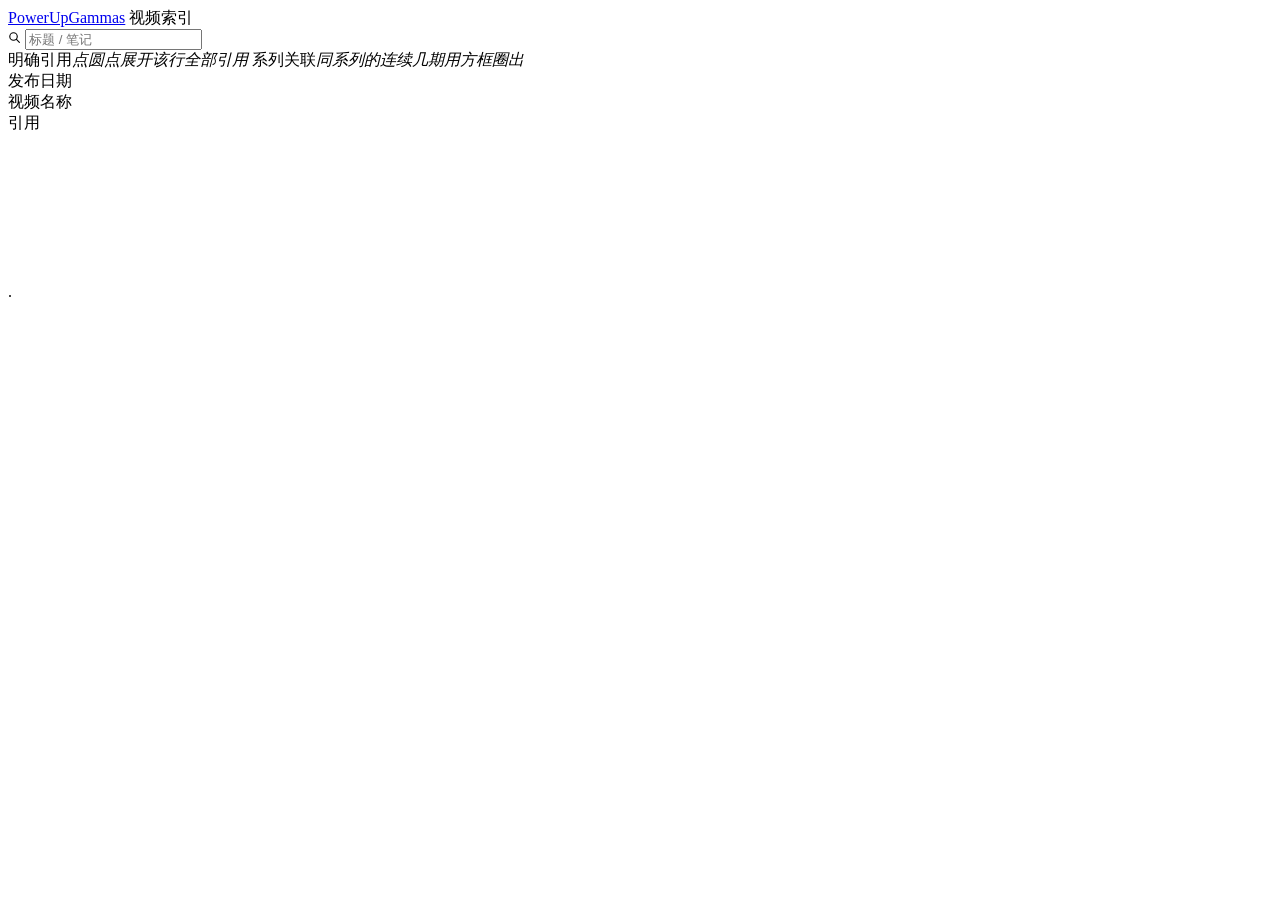
<file: web/template.html>
<!DOCTYPE html>
<html lang="zh-CN">
<head>
<meta charset="utf-8">
<meta name="viewport" content="width=device-width, initial-scale=1">
<title>PowerUpGammas · 视频索引</title>
<style>/*__CSS__*/</style>
</head>
<body>
<div class="wrap">

  <header class="stickyhead">
    <div class="head">
      <div class="brand">
        <a class="ch" href="https://www.youtube.com/@PowerUpGammas" target="_blank" rel="noopener">PowerUpGammas</a>
        <span class="sub">视频索引</span>
        <span class="modechip" id="modechip" hidden>开发版</span>
      </div>
      <div class="headmeta" id="headmeta"></div>
      <div class="tools">
        <label class="search">
          <svg viewBox="0 0 16 16" width="13" height="13" aria-hidden="true"><circle cx="6.8" cy="6.8" r="4.6" fill="none" stroke="currentColor" stroke-width="1.4"/><path d="M10.4 10.4 14 14" stroke="currentColor" stroke-width="1.4" stroke-linecap="round"/></svg>
          <input id="search" type="search" placeholder="标题 / 笔记" autocomplete="off">
        </label>
        <span class="devtools" id="devTools"></span>
      </div>
    </div>
    <div class="tagline">
      <nav class="tagbar" id="tagbar" aria-label="标签筛选"></nav>
      <span class="tagtools" id="tagTools"></span>
    </div>
  </header>

  <div class="legend">
    <span class="lg"><i class="dot mention"></i>明确引用<em>点圆点展开该行全部引用</em></span>
    <span class="lg"><i class="fbox"></i>系列关联<em>同系列的连续几期用方框圈出</em></span>
    <span class="lg hint" id="selhint"></span>
  </div>

  <section class="board">
    <div class="cols">
      <div class="c-date">发布日期</div>
      <div class="c-title">视频名称</div>
      <div class="c-refs">引用</div>
    </div>
    <div class="list" id="list">
      <svg class="links" id="links" aria-hidden="true"></svg>
      <svg class="frames" id="frames" aria-hidden="true"></svg>
    </div>
  </section>

  <footer class="foot">
    <span id="footstat"></span>
    <span class="sep" id="footsep">·</span>
    <span id="footnote"></span>
  </footer>

  <div class="drawer" id="drawer" hidden>
    <div class="drawer-head">
      <strong>待确认的提及</strong>
      <span class="drawer-sub" id="drawerSub"></span>
      <button class="ghost sm" id="drawerClose">关闭</button>
    </div>
    <div class="drawer-body" id="drawerBody"></div>
  </div>

  <div class="toast" id="toast" hidden></div>
</div>
<script>//__DATA__</script>
<script>//__NOTE__</script>
<script>//__JS__</script>
</body>
</html>
</file>
